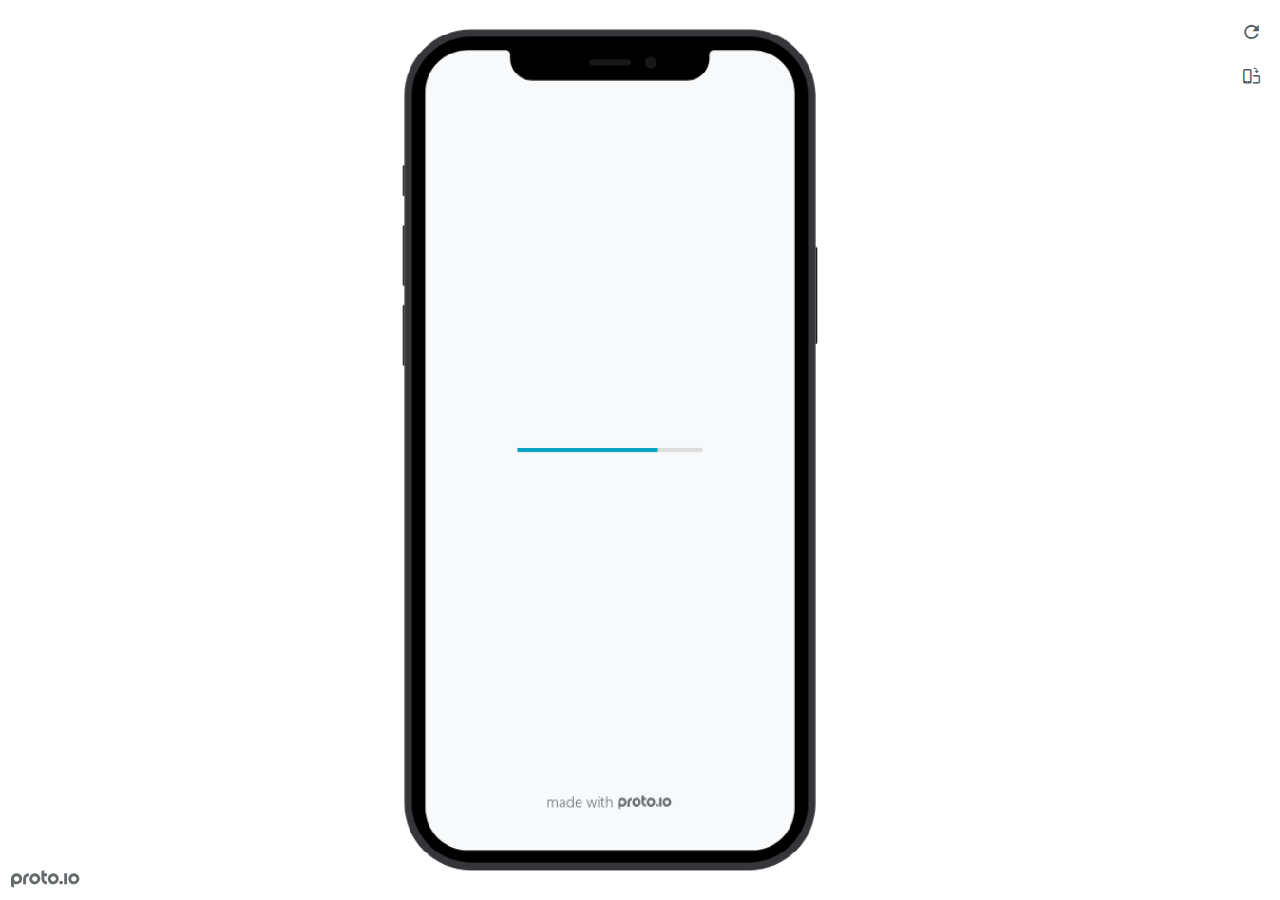
<file: index.html>
<!DOCTYPE HTML>
    <head>
    <meta charset="utf-8">

    <title>Assignment 3 - Proto.io player</title>

    

			<link type="text/css" rel="stylesheet" href="./src/stylesheets/preview-export-min.css">
			<script type="text/javascript" src="./src/scripts/preview-export-min.js"></script>

		

    <script type="text/javascript">
        var prx = window.prx || {};
        prx.orientation = 'portrait';
        prx.orientations = {};
        prx.orientations.portrait = 1;
        prx.orientations.landscape = 1;
        prx.project = {};
        prx.project.id = 'bfaa1f2f-6d79-450e-bb71-74264bf9d5df';
        prx.project.title = 'Assignment 3';
        prx.project.version = 0;
        prx.project.livepreview = 0;
        prx.project.account = "shaunjones";
        prx.activePage = {};
        prx.usercountry = "us";
        
            prx.user = false;
        
        prx.skin = 'apple-phone-iphone12_12pro-1';
        prx.ver = '6.7.3.0';
        //prx.flashactions = 1;
		prx.flashactions = 1; //we are not using the DB value anymore

        prx.nodejsassetsserver = {};
        prx.nodejsassetsserver.host = ".proto.io";
        prx.nodejsassetsserver.subdomainprefix = "https://a2";
        prx.nodejsassetsserver.maxsubdomains = "20";
        prx.account = "shaunjones";
        prx.browserShowScreenshots = 'true';
        prx.url.crossmsg = 'https://shaunjones.proto.io';
        prx.playerUrl = 'https://shaunjones.proto.io/player/';
        prx.spaces = false;
        prx.csrf_token = '95CFDE75670A3D615505DAD86091F2CA9E67C658A24F7233BBABA67D974ED1F4';

        prx.bShowPlayerBetaPrompt = false;

        
    </script>

    

</head>


<body style="background-color:#FFFFFF">

    

    <div class="page-sidebar">
        
        <div class="sidebar-action-buttons">

            
                <span class="header-action-button player-icon-reload embed-icon-reload" id="refresh-preview">
                    <span class="tooltip">Refresh preview</span>
                </span>
                
                    <span  class="header-action-button player-icon-rotate embed-icon-rotate" id="change-orientation">
                        <span class="tooltip">Change orientation</span>
                    </span>
                

        </div>

    </div>

    <div id="maincontent" class="portrait">

        <div id="shortcut-pressed-outer">
            <div id="shortcut-pressed"></div>
        </div>
        

			<div class="frame_generic">
				
				<div class="body_generic skin_apple-phone-iphone12_12pro-1 skin-wrapper skin-os-apple skin-device-phone skin-model-iphone12_12pro skin-size-1 skin-color-black skin-orientation-portrait skin-dimensions-390-844">

					<div class="buttons top"></div>
					<div class="detail-top"></div>
					<div class="web-search"></div>
					<div class="buttons left"></div>

					<div class="body_generic_inner">
						
						<iframe id="pio-playerframe" src="./src/index.html" scrolling="NO" style="width: 390px; height: 844px;" webkitAllowFullScreen mozallowfullscreen allowFullScreen allowvr allow="autoplay"></iframe>
						
                                <script type="text/javascript">
                                    // remove parameter from address bar immediately if no changes
                                    let url = new URL(window.location.href);
                                    url.searchParams.delete('hc');
									url.searchParams.delete('ap');
                                    window.history.replaceState({}, document.title, url.toString());
                                </script>
                            
					</div>

					<div class="buttons right"></div>
					<div class="detail-bottom"></div>
				</div>
				
			</div>
		
    </div>

    

    
            <div id="branding"></div>
        
</body>


<script type="text/javascript">
    
</script>
</html>
</file>
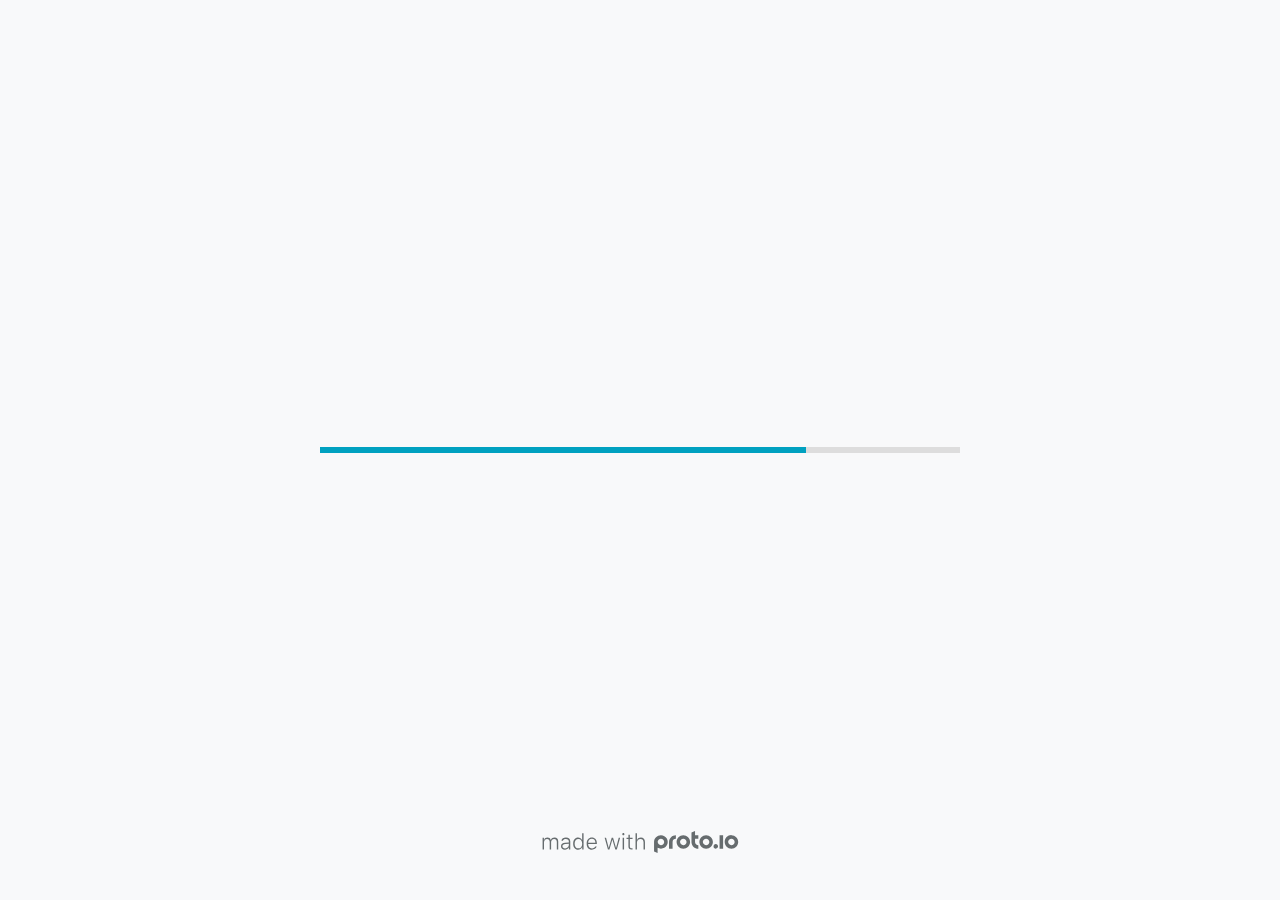
<file: src/index.html>
<!DOCTYPE HTML>
	<head>

		<meta charset="utf-8">

		<title>Assignment 3 - Proto.io</title>

		
			<meta name="HandheldFriendly" content="True">
			<meta name="MobileOptimized" content="390"> 

			
			
			
			<meta name="viewport" content="minimum-scale=1.00, maximum-scale=1.00, initial-scale=1.00, user-scalable=no, shrink-to-fit=no" />

			
				<meta name="apple-mobile-web-app-capable" content="yes" />
				<meta name="apple-mobile-web-app-status-bar-style" content="black-translucent" />
			

			<meta name="format-detection" content="telephone=no">


			

            
            <link rel="icon" sizes="192x192" href="./src/assets/branding/android-icon-hires.png">
            <link rel="icon" sizes="128x128" href="./src/assets/branding/android-icon.png">

            
            <link href="./src/assets/branding/apple-touch-icon-retina180.png" sizes="180x180" rel="apple-touch-icon">

            
            <link href="./src/assets/branding/apple-touch-icon-retina.png" sizes="114x114" rel="apple-touch-icon">

            
            <link href="./src/assets/branding/apple-touch-icon.png" sizes="57x57" rel="apple-touch-icon">

            
            <link href="./src/assets/branding/startup.png" media="(device-width: 320px)" rel="apple-touch-startup-image">

            
            <link href="./src/assets/branding/startup-retina.png" media="(device-width: 320px) and (device-height: 480px) and (-webkit-device-pixel-ratio: 2)" rel="apple-touch-startup-image">

            
            <link href="./src/assets/branding/startup-568.png" media="(device-width: 320px) and (device-height: 568px) and (-webkit-device-pixel-ratio: 2)" rel="apple-touch-startup-image">

            
            <link href="./src/assets/branding/startup-retina-6.png" media="(device-width: 375px) and (device-height: 667px) and (orientation: portrait) and (-webkit-device-pixel-ratio: 2)" rel="apple-touch-startup-image">

            
            <link href="./src/assets/branding/startup-retina-6plus.png" media="(device-width: 414px) and (device-height: 736px) and (orientation: portrait) and (-webkit-device-pixel-ratio: 3)" rel="apple-touch-startup-image">

            
            <link href="./src/assets/branding/startup-retina-6plus-landscape.png" media="(device-width: 414px) and (device-height: 736px) and (orientation: landscape) and (-webkit-device-pixel-ratio: 3)" rel="apple-touch-startup-image">

            
            <link href="./src/assets/branding/startup-ipad.png" media="(device-width: 768px) and (orientation: portrait)" rel="apple-touch-startup-image">

            
            <link href="./src/assets/branding/startup-ipad-landscape.png" media="(device-width: 768px) and (orientation: landscape)" rel="apple-touch-startup-image">

            
            <link href="./src/assets/branding/startup-ipad-retina.png" media="(device-width: 768px) and (orientation: portrait) and (-webkit-device-pixel-ratio: 2)" rel="apple-touch-startup-image">

            
            <link href="./src/assets/branding/startup-ipad-landscape-retina.png" media="(device-width: 768px) and (orientation: landscape) and (-webkit-device-pixel-ratio: 2)" rel="apple-touch-startup-image">

            
            <link href="./src/assets/branding/startup-ipad-pro.png" media="(device-width: 1024px) and (orientation: portrait) and (-webkit-device-pixel-ratio: 2)" rel="apple-touch-startup-image">

            
            <link href="./src/assets/branding/startup-ipad-pro-landscape.png" media="(device-width: 1024px) and (orientation: landscape) and (-webkit-device-pixel-ratio: 2)" rel="apple-touch-startup-image">

			<meta http-equiv="cleartype" content="on"> 


			 
		    <script type="text/javascript" src="./scripts/plugins/jquery/jquery.js"></script>

			
				<link rel="stylesheet" href="./stylesheets/player-export.css" />
				<script type="text/javascript" src="./scripts/player-export.js"></script>
			

			
			<script type="text/javascript" src="./libraries/common/components.js"></script> 
			<link type="text/css" rel="Stylesheet" href="./libraries/common/components.1.00.css" /> 

			
					<script type="text/javascript" src="./libraries/applewatch/components.js"></script> 
					<link type="text/css" rel="Stylesheet" href="./libraries/applewatch/components.1.00.css" /> 
				
					<script type="text/javascript" src="./libraries/metro/components.js"></script> 
					<link type="text/css" rel="Stylesheet" href="./libraries/metro/components.1.00.css" /> 
				
					<script type="text/javascript" src="./libraries/generic2/components.js"></script> 
					<link type="text/css" rel="Stylesheet" href="./libraries/generic2/components.1.00.css" /> 
				
					<script type="text/javascript" src="./libraries/ios7/components.js"></script> 
					<link type="text/css" rel="Stylesheet" href="./libraries/ios7/components.1.00.css" /> 
				
					<script type="text/javascript" src="./libraries/ios9/components.js"></script> 
					<link type="text/css" rel="Stylesheet" href="./libraries/ios9/components.1.00.css" /> 
				
					<script type="text/javascript" src="./libraries/material/components.js"></script> 
					<link type="text/css" rel="Stylesheet" href="./libraries/material/components.1.00.css" /> 
				
				<script type="text/javascript" src="./data/data.js"></script> 
			
					<script type="text/javascript" src="./scripts/plugins/lottie/lottie.min.js"></script> 
					<script type="text/javascript" src="./bodymovin/bodymovinAnimations.js"></script> <script type="text/javascript" src="./webkitmask/maskimages.js"></script> 

		<style>
			body { width: 390px; height: 844px; }
			.landscape, .landscape .prx-page { min-height: 390px; }
			.portrait, .portrait .prx-page { min-height: 844px; }
		</style>

		<script type="text/javascript">

			prx.ver = '6.7.3.0';
			prx.url.account = 'https://shaunjones.proto.io';
			prx.url.staticassets = 'https://gal.proto.io';
			prx.url.devices = 'https://dteyv52hbg2at.cloudfront.net/devices';
			prx.url.static = 'https://dteyv52hbg2at.cloudfront.net';
			prx.url.siteurl = 'proto.io';
			prx.url.crossmsg = 'https://shaunjones.proto.io';

			prx.nodejsassetsserver = {};
			prx.nodejsassetsserver.host = ".proto.io";
			prx.nodejsassetsserver.subdomainprefix = "https://a2";
			prx.nodejsassetsserver.maxsubdomains = "20";

			prx.device_library = 'ios9';
			prx.devices[prx.device] = {
				name: prx.device
				,defaultOrientation: 'portrait'
				,portrait_applies: 1 //new
				,portrait: [390,844]
				,landscape_applies: 1 //new
				,landscape: [844,390]
				,allow_orientation_change: 1 //new
				,statusbar_skin: 'default' // new
				,statusbarheightportrait: 0
				,statusbarheightlandscape: 0
				,navigationbar_skin: 'default' //new
				,navigationbarheightportrait: 0
				,navigationbarheightlandscape: 0
				,normalportrait: [390,844]
				,normallandscape: [844,390]
				,device_s3bucket: '66bd5b4d-9b18-415d-a8ee-066fc410e14c'
				,dpr: '1.00'
				,deviceType: "iphonex"
                ,showiPhoneXNotch: true
                ,hasCustomSkinNotch: false
				,appleWatchRoundedCorners: false
				,scrollType: "default"
				,initialscale: 1.00
				,targetdensitydpi: "device-dpi"
			}
			// save a copy of the device in the player state
			prx.currentPlayerStatus.projectDevice = prx.toolbox.clone(prx.devices[prx.device]);
			prx.currentPlayerStatus.targetDevice = {"ISANDROIDTABLET":0,"ISIPOD":0,"ISCHROME":0,"ISIOS":1,"ISMSIE":0,"ISMOZILLA":0,"isAndroid-Pad":0,"ISOPERA":0,"ISWEBKIT":0,"SOSVERSION":{"CBUILDVER":"","CMAJORVER":"","CMINORVER":"","CTEXT":"","IMINORVER":0,"IMAJORVER":0,"IBUILDVER":0},"ISIPAD":0,"ISMOBILE":1,"ISSAFARI":0,"ISIPHONE":1,"ISWINDOWS":0,"ISWINDOWSTOUCH":0,"ISDEVICE":1,"ISANDROID":0,"ISCUSTOM":0};
			prx.releaseChannel = 'stable';

			prx.projectsettings.id = 'bfaa1f2f-6d79-450e-bb71-74264bf9d5df';
			prx.projectsettings.s3b = 'shaunjones-1234586-d68b8900-012e-4c3f-4a4826648ce91a6b';
			prx.projectsettings.account = 'shaunjones';
			prx.projectsettings.statusbar = '0'; 
			prx.projectsettings.statusbarapplies = '0';
			prx.projectsettings.navigationbar = '0';
			prx.projectsettings.navigationbarapplies = '0';
			prx.projectsettings.initialpageid = -1;
			
			
			prx.projectsettings.flashactions = 1;
			prx.projectsettings.gatrackingcode = '';

			prx.export2html = '1' == true;
			prx.mobPlayer = 0;

			prx.user.country = 'US';

			prx.s3Links = []; 
			var sLinkedAssets = [];
			

			prx.csrf_token = '0421412804FBE909AD9522DFFBA9039CA37E1840AC0F2426AA6B65971529E2C2';

            

            
                            prx.assetsAccessToken = "eyJ0eXAiOiJKV1QiLCJhbGciOiJIUzI1NiJ9.eyJkIjp7InVpZCI6Ii0xIiwicHJvamVjdF9pZCI6ImJmYWExZjJmLTZkNzktNDUwZS1iYjcxLTc0MjY0YmY5ZDVkZiJ9LCJ2IjowLCJleHAiOjE2MzQ2NTE1NDAsImlhdCI6MTYzNDQ3MTU0MH0.ttccHoMJTEn9kqm9fisH9synMfTIFSz8vrEb1Mln7DE";

			prx.iniPlayer.iniPreLoad();

		</script>
	</head>

	

			<body class="player device-cursor-touch mobile-device-true " " id="mbd" >

				
					<div id='iphoneX-notch-player'>
						<span class="iphoneX-notch-corners"></span>
					</div>
				
				<div id="window-wrapper">
					<div id="dragarea"></div>
					<div id="statusbar"></div>
					<div id="underlay" style=""></div>

					<div class="prx-page" data-role="page" id="p-1" data-id="1"></div>
					
								<div class="prx-page" data-role="page" id="p-2" data-id="2"></div>
							
								<div class="prx-page" data-role="page" id="p-3" data-id="3"></div>
							
								<div class="prx-page" data-role="page" id="p-4" data-id="4"></div>
							
								<div class="prx-page" data-role="page" id="p-5" data-id="5"></div>
							
								<div class="prx-page" data-role="page" id="p-7" data-id="7"></div>
							
								<div class="prx-page" data-role="page" id="p-8" data-id="8"></div>
							
								<div class="prx-page" data-role="page" id="p-9" data-id="9"></div>
							
								<div class="prx-page" data-role="page" id="p-11" data-id="11"></div>
							
								<div class="prx-page" data-role="page" id="p-12" data-id="12"></div>
							
								<div class="prx-page" data-role="page" id="p-13" data-id="13"></div>
							
								<div class="prx-page" data-role="page" id="p-14" data-id="14"></div>
							
								<div class="prx-page" data-role="page" id="p-15" data-id="15"></div>
							
								<div class="prx-page" data-role="page" id="p-16" data-id="16"></div>
							
								<div class="prx-page" data-role="page" id="p-17" data-id="17"></div>
							
								<div class="prx-page" data-role="page" id="p-18" data-id="18"></div>
							
								<div class="prx-page" data-role="page" id="p-19" data-id="19"></div>
							
								<div class="prx-page" data-role="page" id="p-20" data-id="20"></div>
							
								<div class="prx-page" data-role="page" id="p-21" data-id="21"></div>
							
								<div class="prx-page" data-role="page" id="p-22" data-id="22"></div>
							
								<div class="prx-page" data-role="page" id="p-23" data-id="23"></div>
							
								<div class="prx-page" data-role="page" id="p-24" data-id="24"></div>
							
					<div id="navigationbar"></div>
					<div id="overlay"></div>
					<div id="trash"></div>
					<div id="quick-audios"></div>
				</div>

				 
			<div id="loader-wrapper">
				
				<div class="progress">
					<div class="progress-bar"></div>
				</div>
				<div id="poweredby"></div>
			</div>
			


			</body>
		

</html>
</file>
<file: src/stylesheets/preview-export-min.css>
@font-face{font-family:'protoio-embed';src:url("../../fonts/protoio-embed.eot?v=6.7.3.0")}@font-face{font-family:'protoio-embed';src:url("[data-uri]") format("truetype");font-weight:normal;font-style:normal}[class^="embed-icon-"],[class*=" embed-icon-"]{font-family:'protoio-embed' !important;speak:none;font-style:normal;font-weight:normal;font-variant:normal;text-transform:none;line-height:1;-webkit-font-smoothing:antialiased;-moz-osx-font-smoothing:grayscale}.embed-icon-bold:before{content:"\f032"}.embed-icon-italic:before{content:"\f033"}.embed-icon-open-new:before{content:"\e902"}.embed-icon-reload:before{content:"\e900"}.embed-icon-rotate:before{content:"\e901"}.embed-icon-close-x:before{content:"\e903"}.btn{display:inline-block;padding:6px 14px;font-size:11px;font-weight:600;border-radius:2px}.btn-sm{padding:5px 10px;font-size:11px;border-radius:2px}.inline-checkbox,.inline-radio{padding-left:20px;display:inline-block;cursor:pointer}.input-control.checkbox .check{width:12px;height:12px}html{height:100%;width:100%;font-family:'Open Sans','Helvetica Neue', HelveticaNeue, Helvetica, Arial, 'Lucida Grande', sans-serif;font-size:11px}a{outline:0 none}body{display:-webkit-box;-webkit-box-orient:vertical;-webkit-box-pack:center;-webkit-box-align:center;display:-webkit-flexbox;display:-ms-flexbox;display:-webkit-flex;display:flex;-webkit-flex-align:center;-ms-flex-align:center;-webkit-align-items:center;align-items:center;-ms-justify-content:center;-webkit-justify-content:center;justify-content:center;-webkit-flex-direction:column;-ms-flex-direction:column;flex-direction:column;min-width:100%;min-height:100%;-moz-box-sizing:border-box;-webkit-box-sizing:border-box;-o-box-sizing:border-box;box-sizing:border-box}body:not(.no-transitions){-moz-transition:background-color 0.3s ease-in 0s;-webkit-transition:background-color 0.3s ease-in 0s;-o-transition:background-color 0.3s ease-in 0s;transition:background-color 0.3s ease-in 0s}body,ul,li{padding:0;margin:0;border:0}.hidden{display:none !important;visibility:hidden !important}.text-danger{color:#E34F5F}.text-success{color:#61c297}#maincontent{min-width:100%;min-height:100%;clear:both;padding:20px 60px 20px 20px;-moz-box-sizing:border-box;-webkit-box-sizing:border-box;-o-box-sizing:border-box;box-sizing:border-box;position:relative;border:0 solid transparent;display:-webkit-box;-webkit-box-orient:horizontal;-webkit-box-pack:center;-webkit-box-align:center;display:-webkit-flexbox;display:-ms-flexbox;display:-webkit-flex;display:flex;-webkit-flex-align:center;-ms-flex-align:center;-webkit-align-items:center;align-items:center;-ms-justify-content:center;-webkit-justify-content:center;-webkit-box-flex:1;-webkit-flex-grow:1;-ms-flex-grow:1;flex-grow:1;-webkit-transition:border-right 0.3s cubic-bezier(0.33, 1.02, 0.18, 1.4);-moz-transition:border-right 0.3s cubic-bezier(0.33, 1.02, 0.18, 1.4);-o-transition:border-right 0.3s cubic-bezier(0.33, 1.02, 0.18, 1.4);transition:border-right 0.3s cubic-bezier(0.33, 1.02, 0.18, 1.4)}.page-sidebar+#maincontent{border-right:250px solid transparent}.page-sidebar.hide+#maincontent{border-right:0px solid transparent}.frame_generic{margin:auto !important;display:inline-block;margin:0 auto;-ms-transform-origin:center center;-webkit-transform-origin:center center;-o-transform-origin:center center;transform-origin:center center;position:relative}.body_generic.skin-wrapper{position:absolute;-ms-transform-origin:0 0;-webkit-transform-origin:0 0;-o-transform-origin:0 0;transform-origin:0 0}.skin_custom .body_generic,.skin_shared .body_generic{text-align:center}.body_generic iframe{background:#ccc;border:2px solid #000000;-webkit-border-radius:3px;-moz-border-radius:3px;border-radius:3px}.top-header-alert{background-color:#FBFAE8;border:1px solid #F1F1DE;border-width:1px 0 1px 0;padding:15px 0;box-sizing:border-box;font-family:-apple-system,BlinkMacSystemFont,"Helvetica Neue","Open Sans",open-sans,sans-serif;font-weight:400;font-size:12px;line-height:14px;color:#363C3E;color:#545E65;padding:10px 34px 10px 10px;border-top-width:0px;position:relative;font-size:11px;line-height:13px;text-align:center;position:fixed;top:0;left:0;right:0;z-index:2}.top-header-alert.extend-width{margin:0 -25px;padding:15px 25px}.top-header-alert.extend-width.last{margin-bottom:-18px;margin-top:20px}.top-header-alert.add-space-below{margin-bottom:17px}.top-header-alert.toolbox-info{padding:0 25px 5px 25px;background-color:transparent;margin:0 12px;border:0px solid rgba(180,188,191,0.5)}.top-header-alert .caution-icon{background:url(/images/editor/templates-modals/warning-icon.png) no-repeat center center;width:22px;height:22px;background-image:url("/images/editor/inextgen-sprite.png?v=6.7.3.0");background-position:-425px 0px;display:block;margin-right:9px;-ms-flex-shrink:0;-webkit-flex-shrink:0;flex-shrink:0;float:left}@media all and (-webkit-min-device-pixel-ratio: 1.5), all and (-o-min-device-pixel-ratio: 3 / 2), all and (min--moz-device-pixel-ratio: 1.5), all and (min-device-pixel-ratio: 1.5){.top-header-alert .caution-icon{background-image:url("/images/editor/inextgen-sprite@2x.png?v=6.7.3.0");background-size:auto 1000px}}.top-header-alert .caution-text{height:22px;font-weight:700;display:-webkit-box;display:-moz-box;display:-ms-flexbox;display:-webkit-flex;display:flex;-ms-align-items:center;-webkit-align-items:center;align-items:center;-ms-box-align:center;-webkit-box-align:center;box-align:center;-ms-flex-align:center;-webkit-flex-align:center;flex-align:center;margin-bottom:6px}.top-header-alert .caution-text:before,.top-header-alert .caution-text:after{content:'';display:table}.top-header-alert .caution-text:after{clear:both}.top-header-alert .close-btn{position:absolute;right:10px;top:10px;width:14px;height:14px;background-image:url("/images/editor/inextgen-sprite.png?v=6.7.3.0");background-position:-1450px -400px;display:block;cursor:pointer}.top-header-alert .close-btn:hover,.top-header-alert .close-btn:focus{background-position:-1450px -425px}.top-header-alert .close-btn.active,.top-header-alert .close-btn.selected{background-position:-1450px -450px}.top-header-alert .close-btn.disabled{background-position:-1450px -475px;cursor:default;pointer-events:none}@media all and (-webkit-min-device-pixel-ratio: 1.5), all and (-o-min-device-pixel-ratio: 3 / 2), all and (min--moz-device-pixel-ratio: 1.5), all and (min-device-pixel-ratio: 1.5){.top-header-alert .close-btn{background-image:url("/images/editor/inextgen-sprite@2x.png?v=6.7.3.0");background-size:auto 1000px}}.top-header-alert .link{color:#00a1c0;cursor:pointer}.top-header-alert .link:hover{color:#00758C}.top-header-alert.link{cursor:pointer}.top-header-alert.error{background-color:#FEF5F6}.top-header-alert.info{background-color:#E5F5F8}.top-header-alert a,.top-header-alert a:active,.top-header-alert a:visited{color:#00A1C0}.top-header-alert ~ .page-sidebar{top:34px}.top-header-alert ~ #maincontent{border-top:34px solid transparent}#eventCaller{display:none}#branding{position:fixed;bottom:10px;left:10px;right:auto;width:107px;height:42px;background:no-repeat bottom left;background-size:contain;-webkit-transition:right 0.3s cubic-bezier(0.33, 1.02, 0.18, 1.4),width 0.2s cubic-bezier(0.33, 1.02, 0.18, 1.4) 1s,height 0.2s cubic-bezier(0.33, 1.02, 0.18, 1.4) 1s;-moz-transition:right 0.3s cubic-bezier(0.33, 1.02, 0.18, 1.4),width 0.2s cubic-bezier(0.33, 1.02, 0.18, 1.4) 1s,height 0.2s cubic-bezier(0.33, 1.02, 0.18, 1.4) 1s;-o-transition:right 0.3s cubic-bezier(0.33, 1.02, 0.18, 1.4),width 0.2s cubic-bezier(0.33, 1.02, 0.18, 1.4) 1s,height 0.2s cubic-bezier(0.33, 1.02, 0.18, 1.4) 1s;transition:right 0.3s cubic-bezier(0.33, 1.02, 0.18, 1.4),width 0.2s cubic-bezier(0.33, 1.02, 0.18, 1.4) 1s,height 0.2s cubic-bezier(0.33, 1.02, 0.18, 1.4) 1s}#branding[style=""],#branding:not([style]){width:70px;height:20px;background-image:url("/images/player/player-logo.svg?v=6.7.3.0");background-size:160px auto;background-position:-90px 0}@media all and (-webkit-min-device-pixel-ratio: 1.5), all and (-o-min-device-pixel-ratio: 3 / 2), all and (min--moz-device-pixel-ratio: 1.5), all and (min-device-pixel-ratio: 1.5){#branding[style=""],#branding:not([style]){background-image:url("/images/player/player-logo@2x.svg?v=6.7.3.0")}}#branding[style=""].dark-bg,#branding:not([style]).dark-bg{background-position:-90px -21px}body.annotationmode #branding[style=""],body.annotationmode #branding:not([style]){background-position:-90px -21px}.sidebar-action-buttons{position:absolute;right:260px;top:15px;height:100%;-webkit-user-select:none;-moz-user-select:none;-ms-user-select:none}.sidebar-action-buttons a{text-decoration:none}.header-action-button{display:inline-block;border-radius:4px;margin:15px 0 0;cursor:pointer;position:relative;text-align:center;color:#545E65;font-size:3em;line-height:normal}.header-action-button.dark-bg{color:#ffffff}.header-action-button:hover,#color-choice .selected{color:#4d5254}.header-action-button.active,body.annotationmode .header-action-button.active{color:#00a1c0}#change-orientation .tooltip{width:100px}#refresh-preview{margin-top:12px}#open-prto-link+#refresh-preview{margin-top:14px}#refresh-preview .tooltip{width:85px}.skin-wrapper{display:inline-block;position:relative}.skin-wrapper #pio-playerframe{display:block;background:#FFFFFF;background-repeat:no-repeat;background-size:contain;background-position:50% 50%}.skin-wrapper div::after,.skin-wrapper div::before{content:"";display:block;position:relative}.skin-wrapper .detail-top,.skin-wrapper .detail-bottom{position:absolute;margin:0 auto}.skin-wrapper .buttons{position:absolute;z-index:-1}.skin-wrapper .web-search{display:none}.skin-wrapper .body_generic_inner{overflow:hidden}.skin-wrapper.skin_none #pio-playerframe,.skin-wrapper.skin-color-none #pio-playerframe,.skin-wrapper.skin_custom #pio-playerframe,.skin-wrapper.skin_theme #pio-playerframe{border-width:0 !important;border-radius:0 !important}.skin-wrapper.skin_none,.skin-wrapper.skin-color-none,.skin-wrapper.skin_custom,.skin-wrapper.skin_theme{box-shadow:none !important}.skin-wrapper.skin_theme .body_generic_inner{background-size:100%;background-position:center center;background-repeat:no-repeat}.skin-wrapper.skin-color-white.skin_custom,.skin-wrapper.skin-color-white.skin_shared{box-shadow:none}.skin-wrapper.skin_custom #pio-playerframe{background:transparent}.skin-wrapper.skin_custom .detail-top{pointer-events:none}.skin-wrapper.skin-os-apple.skin-device-tablet{box-shadow:none}.skin-wrapper.skin-os-android.skin-device-wear.skin-color-white #pio-playerframe{border-color:#aaa !important}.skin-wrapper.skin-os-web #pio-playerframe{border:none !important}.skin-wrapper.zoomed  #pio-playerframe{border-radius:0 !important}.skin-os-apple{background-color:#444}.skin-os-apple .detail-bottom{border-radius:50%;left:50%}.skin-os-apple .buttons,.skin-os-apple .buttons::before,.skin-os-apple .buttons::after{background-color:#333}.skin-os-apple.skin-orientation-landscape .detail-bottom{top:50%;bottom:auto}.skin-os-apple.skin-color-white:not(.skin-device-watch){background-color:#fafafa !important}.skin-os-apple.skin-color-white:not(.skin-device-watch) .detail-top,.skin-os-apple.skin-color-white:not(.skin-device-watch).skin-device-phone .detail-top::before,.skin-os-apple.skin-color-white:not(.skin-device-watch).skin-device-phone .detail-top::after,.skin-os-apple.skin-color-white:not(.skin-device-watch) .detail-bottom{border-color:#aaa !important}.skin-os-apple.skin-color-white:not(.skin-device-watch) .buttons,.skin-os-apple.skin-color-white:not(.skin-device-watch) .buttons::before,.skin-os-apple.skin-color-white:not(.skin-device-watch) .buttons::after{background-color:#aaa !important}.skin-os-apple.skin-device-watch .buttons,.skin-os-apple.skin-device-watch .detail-top,.skin-os-apple.skin-device-watch .detail-bottom{display:none}.skin-os-apple.skin-device-watch #pio-playerframe{margin:74px 95px !important}.skin-os-apple.skin-device-watch.skin-model-38mm{background:url("/images/player/skins/apple_watch_skin_38mm.png") no-repeat center center}.skin-os-apple.skin-device-watch.skin-model-42mm{background:url("/images/player/skins/apple_watch_skin_42mm.png") no-repeat center center}.skin-os-apple.skin-device-watch.skin-model-40mm{background:url("/images/player/skins/apple_watch_skin_40mm.png") no-repeat center center}.skin-os-apple.skin-device-watch.skin-model-40mm #pio-playerframe{-webkit-clip-path:inset(6px 6px 6px 6px round 63px);clip-path:inset(6px 6px 6px 6px round 63px)}.skin-os-apple.skin-device-watch.skin-model-44mm{background:url("/images/player/skins/apple_watch_skin_44mm.png") no-repeat center center}.skin-os-apple.skin-device-watch.skin-model-44mm #pio-playerframe{-webkit-clip-path:inset(6px 6px 6px 6px round 63px);clip-path:inset(6px 6px 6px 6px round 63px)}.skin-os-apple.skin-device-phone .detail-top{border-radius:50%;left:50%}.skin-os-apple.skin-device-phone .detail-top::before{border-radius:50%;float:left;display:none}.skin-os-apple.skin-device-phone .buttons.top{width:16%;right:17%}.skin-os-apple.skin-device-phone .buttons.left{height:4%;top:14%}.skin-os-apple.skin-device-phone .buttons.left:before{top:236%}.skin-os-apple.skin-device-phone .buttons.left:after{top:446%}.skin-os-apple.skin-device-phone .buttons.left:before,.skin-os-apple.skin-device-phone .buttons.left:after{height:78%}.skin-os-apple.skin-device-phone .buttons.left,.skin-os-apple.skin-device-phone .buttons.left:before,.skin-os-apple.skin-device-phone .buttons.left:after{position:absolute}.skin-os-apple.skin-device-phone.skin-orientation-landscape .detail-top{top:50% !important;left:auto}.skin-os-apple.skin-device-phone.skin-orientation-landscape .buttons.top{height:16% !important;top:auto !important}.skin-os-apple.skin-device-phone.skin-orientation-landscape .buttons.left{width:4% !important;right:14%;left:auto !important}.skin-os-apple.skin-device-phone.skin-orientation-landscape .buttons.left::before{right:236%;top:auto}.skin-os-apple.skin-device-phone.skin-orientation-landscape .buttons.left::after{right:446%;top:auto}.skin-os-apple.skin-device-phone.skin-orientation-landscape .buttons.left::before,.skin-os-apple.skin-device-phone.skin-orientation-landscape .buttons.left::after{width:78% !important}.skin-os-apple.skin-device-phone.skin-model-iphone3 .detail-top::before,.skin-os-apple.skin-device-phone.skin-model-iphone3 .detail-top::after{content:none}.skin-os-apple.skin-device-phone.skin-model-iphone3 .buttons.left{height:5%;top:9%}.skin-os-apple.skin-device-phone.skin-model-iphone3 .buttons.left::before{top:162%;height:133%}.skin-os-apple.skin-device-phone.skin-model-iphone3 .buttons.left::after{top:392%;height:133%}.skin-os-apple.skin-device-phone.skin-model-iphone3.skin-orientation-landscape .detail-top::before,.skin-os-apple.skin-device-phone.skin-model-iphone3.skin-orientation-landscape .detail-top::after{content:none}.skin-os-apple.skin-device-phone.skin-model-iphone3.skin-orientation-landscape .buttons.top{top:auto}.skin-os-apple.skin-device-phone.skin-model-iphone3.skin-orientation-landscape .buttons.left{width:5% !important;right:9%}.skin-os-apple.skin-device-phone.skin-model-iphone3.skin-orientation-landscape .buttons.left::before{right:162%}.skin-os-apple.skin-device-phone.skin-model-iphone3.skin-orientation-landscape .buttons.left::after{right:392%}.skin-os-apple.skin-device-phone.skin-model-iphone3.skin-orientation-landscape .buttons.left::before,.skin-os-apple.skin-device-phone.skin-model-iphone3.skin-orientation-landscape .buttons.left::after{top:auto;width:133% !important}.skin-os-apple.skin-device-phone.skin-model-iphone4 .detail-top::before{content:none}.skin-os-apple.skin-device-phone.skin-model-iphone4 .detail-top::after{border-radius:50% !important}.skin-os-apple.skin-device-phone.skin-model-iphone4 .buttons.left{top:9%}.skin-os-apple.skin-device-phone.skin-model-iphone4 .buttons.left::before{top:273%}.skin-os-apple.skin-device-phone.skin-model-iphone4 .buttons.left::after{top:493%}.skin-os-apple.skin-device-phone.skin-model-iphone4.skin-orientation-landscape .detail-top::before{content:none}.skin-os-apple.skin-device-phone.skin-model-iphone4.skin-orientation-landscape .detail-top::after{top:auto}.skin-os-apple.skin-device-phone.skin-model-iphone4.skin-orientation-landscape .detail-bottom{margin-left:0}.skin-os-apple.skin-device-phone.skin-model-iphone4.skin-orientation-landscape .buttons.left{right:9%}.skin-os-apple.skin-device-phone.skin-model-iphone4.skin-orientation-landscape .buttons.left::before{right:273%;top:auto}.skin-os-apple.skin-device-phone.skin-model-iphone4.skin-orientation-landscape .buttons.left::after{right:493%;top:auto}.skin-os-apple.skin-device-phone.skin-model-iphone6 .buttons.top,.skin-os-apple.skin-device-phone.skin-size-1.skin-model-iphone6plus .buttons.top,.skin-os-apple.skin-device-phone.skin-size-2.skin-model-iphone6plus .buttons.top,.skin-os-apple.skin-device-phone.skin-size-3.skin-model-iphone6plus .buttons.top,.skin-os-apple.skin-device-phone.skin-size-4.skin-model-iphone6plus .buttons.top{display:none}.skin-os-apple.skin-device-phone.skin-model-iphone6 .detail-top::before,.skin-os-apple.skin-device-phone.skin-size-1.skin-model-iphone6plus .detail-top::before,.skin-os-apple.skin-device-phone.skin-size-2.skin-model-iphone6plus .detail-top::before,.skin-os-apple.skin-device-phone.skin-size-3.skin-model-iphone6plus .detail-top::before,.skin-os-apple.skin-device-phone.skin-size-4.skin-model-iphone6plus .detail-top::before{display:block}.skin-os-apple.skin-device-phone.skin-model-iphone6 .buttons.left::before,.skin-os-apple.skin-device-phone.skin-size-1.skin-model-iphone6plus .buttons.left::before,.skin-os-apple.skin-device-phone.skin-size-2.skin-model-iphone6plus .buttons.left::before,.skin-os-apple.skin-device-phone.skin-size-3.skin-model-iphone6plus .buttons.left::before,.skin-os-apple.skin-device-phone.skin-size-4.skin-model-iphone6plus .buttons.left::before{top:202%}.skin-os-apple.skin-device-phone.skin-model-iphone6 .buttons.left::after,.skin-os-apple.skin-device-phone.skin-size-1.skin-model-iphone6plus .buttons.left::after,.skin-os-apple.skin-device-phone.skin-size-2.skin-model-iphone6plus .buttons.left::after,.skin-os-apple.skin-device-phone.skin-size-3.skin-model-iphone6plus .buttons.left::after,.skin-os-apple.skin-device-phone.skin-size-4.skin-model-iphone6plus .buttons.left::after{top:407%}.skin-os-apple.skin-device-phone.skin-model-iphone6 .buttons.left::before,.skin-os-apple.skin-device-phone.skin-size-1.skin-model-iphone6plus .buttons.left::before,.skin-os-apple.skin-device-phone.skin-size-2.skin-model-iphone6plus .buttons.left::before,.skin-os-apple.skin-device-phone.skin-size-3.skin-model-iphone6plus .buttons.left::before,.skin-os-apple.skin-device-phone.skin-size-4.skin-model-iphone6plus .buttons.left::before,.skin-os-apple.skin-device-phone.skin-model-iphone6 .buttons.left::after,.skin-os-apple.skin-device-phone.skin-size-1.skin-model-iphone6plus .buttons.left::after,.skin-os-apple.skin-device-phone.skin-size-2.skin-model-iphone6plus .buttons.left::after,.skin-os-apple.skin-device-phone.skin-size-3.skin-model-iphone6plus .buttons.left::after,.skin-os-apple.skin-device-phone.skin-size-4.skin-model-iphone6plus .buttons.left::after{height:170%}.skin-os-apple.skin-device-phone.skin-model-iphone6.skin-orientation-landscape .detail-top::before,.skin-os-apple.skin-device-phone.skin-orientation-landscape.skin-size-1.skin-model-iphone6plus .detail-top::before,.skin-os-apple.skin-device-phone.skin-orientation-landscape.skin-size-2.skin-model-iphone6plus .detail-top::before,.skin-os-apple.skin-device-phone.skin-orientation-landscape.skin-size-3.skin-model-iphone6plus .detail-top::before,.skin-os-apple.skin-device-phone.skin-orientation-landscape.skin-size-4.skin-model-iphone6plus .detail-top::before{top:auto}.skin-os-apple.skin-device-phone.skin-model-iphone6.skin-orientation-landscape .detail-top::after,.skin-os-apple.skin-device-phone.skin-orientation-landscape.skin-size-1.skin-model-iphone6plus .detail-top::after,.skin-os-apple.skin-device-phone.skin-orientation-landscape.skin-size-2.skin-model-iphone6plus .detail-top::after,.skin-os-apple.skin-device-phone.skin-orientation-landscape.skin-size-3.skin-model-iphone6plus .detail-top::after,.skin-os-apple.skin-device-phone.skin-orientation-landscape.skin-size-4.skin-model-iphone6plus .detail-top::after{top:auto !important}.skin-os-apple.skin-device-phone.skin-model-iphone6.skin-orientation-landscape .detail-bottom,.skin-os-apple.skin-device-phone.skin-orientation-landscape.skin-size-1.skin-model-iphone6plus .detail-bottom,.skin-os-apple.skin-device-phone.skin-orientation-landscape.skin-size-2.skin-model-iphone6plus .detail-bottom,.skin-os-apple.skin-device-phone.skin-orientation-landscape.skin-size-3.skin-model-iphone6plus .detail-bottom,.skin-os-apple.skin-device-phone.skin-orientation-landscape.skin-size-4.skin-model-iphone6plus .detail-bottom{margin-left:0 !important}.skin-os-apple.skin-device-phone.skin-model-iphone6.skin-orientation-landscape .buttons.left::before,.skin-os-apple.skin-device-phone.skin-orientation-landscape.skin-size-1.skin-model-iphone6plus .buttons.left::before,.skin-os-apple.skin-device-phone.skin-orientation-landscape.skin-size-2.skin-model-iphone6plus .buttons.left::before,.skin-os-apple.skin-device-phone.skin-orientation-landscape.skin-size-3.skin-model-iphone6plus .buttons.left::before,.skin-os-apple.skin-device-phone.skin-orientation-landscape.skin-size-4.skin-model-iphone6plus .buttons.left::before{right:227%;top:auto !important}.skin-os-apple.skin-device-phone.skin-model-iphone6.skin-orientation-landscape .buttons.left::after,.skin-os-apple.skin-device-phone.skin-orientation-landscape.skin-size-1.skin-model-iphone6plus .buttons.left::after,.skin-os-apple.skin-device-phone.skin-orientation-landscape.skin-size-2.skin-model-iphone6plus .buttons.left::after,.skin-os-apple.skin-device-phone.skin-orientation-landscape.skin-size-3.skin-model-iphone6plus .buttons.left::after,.skin-os-apple.skin-device-phone.skin-orientation-landscape.skin-size-4.skin-model-iphone6plus .buttons.left::after{right:459%;top:auto !important}.skin-os-apple.skin-device-phone.skin-model-iphone6.skin-orientation-landscape .buttons.left::before,.skin-os-apple.skin-device-phone.skin-orientation-landscape.skin-size-1.skin-model-iphone6plus .buttons.left::before,.skin-os-apple.skin-device-phone.skin-orientation-landscape.skin-size-2.skin-model-iphone6plus .buttons.left::before,.skin-os-apple.skin-device-phone.skin-orientation-landscape.skin-size-3.skin-model-iphone6plus .buttons.left::before,.skin-os-apple.skin-device-phone.skin-orientation-landscape.skin-size-4.skin-model-iphone6plus .buttons.left::before,.skin-os-apple.skin-device-phone.skin-model-iphone6.skin-orientation-landscape .buttons.left::after,.skin-os-apple.skin-device-phone.skin-orientation-landscape.skin-size-1.skin-model-iphone6plus .buttons.left::after,.skin-os-apple.skin-device-phone.skin-orientation-landscape.skin-size-2.skin-model-iphone6plus .buttons.left::after,.skin-os-apple.skin-device-phone.skin-orientation-landscape.skin-size-3.skin-model-iphone6plus .buttons.left::after,.skin-os-apple.skin-device-phone.skin-orientation-landscape.skin-size-4.skin-model-iphone6plus .buttons.left::after{width:180% !important}.skin-os-apple.skin-device-phone.skin-model-iphone6.skin-orientation-landscape .buttons.right,.skin-os-apple.skin-device-phone.skin-orientation-landscape.skin-size-1.skin-model-iphone6plus .buttons.right,.skin-os-apple.skin-device-phone.skin-orientation-landscape.skin-size-2.skin-model-iphone6plus .buttons.right,.skin-os-apple.skin-device-phone.skin-orientation-landscape.skin-size-3.skin-model-iphone6plus .buttons.right,.skin-os-apple.skin-device-phone.skin-orientation-landscape.skin-size-4.skin-model-iphone6plus .buttons.right{top:auto !important}.skin-os-apple.skin-device-phone.skin-model-iphone6plus .buttons.left::before{top:215% !important}.skin-os-apple.skin-device-phone.skin-model-iphone6plus .buttons.left::after{top:444% !important}.skin-os-apple.skin-device-phone.skin-model-iphone6plus .buttons.left::before,.skin-os-apple.skin-device-phone.skin-model-iphone6plus .buttons.left::after{height:184% !important}.skin-os-apple.skin-device-phone.skin-model-iphone6plus.skin-orientation-landscape .detail-top::before{top:auto !important}.skin-os-apple.skin-device-phone.skin-model-iphone8 .buttons.top,.skin-os-apple.skin-device-phone.skin-model-iphone8plus .buttons.top{display:none}.skin-os-apple.skin-device-phone.skin-model-iphone8 .buttons.left,.skin-os-apple.skin-device-phone.skin-model-iphone8plus .buttons.left{top:12.8%}.skin-os-apple.skin-device-phone.skin-model-iphone8 .buttons.left:before,.skin-os-apple.skin-device-phone.skin-model-iphone8plus .buttons.left:before,.skin-os-apple.skin-device-phone.skin-model-iphone8 .buttons.left:after,.skin-os-apple.skin-device-phone.skin-model-iphone8plus .buttons.left:after{height:182%}.skin-os-apple.skin-device-phone.skin-model-iphone8 .buttons.left:before,.skin-os-apple.skin-device-phone.skin-model-iphone8plus .buttons.left:before{top:219%}.skin-os-apple.skin-device-phone.skin-model-iphone8 .buttons.left:after,.skin-os-apple.skin-device-phone.skin-model-iphone8plus .buttons.left:after{top:446%}.skin-os-apple.skin-device-phone.skin-model-iphone8 .buttons.right,.skin-os-apple.skin-device-phone.skin-model-iphone8plus .buttons.right{height:7.7%;top:21.3%}.skin-os-apple.skin-device-phone.skin-model-iphone8 .buttons.right:before,.skin-os-apple.skin-device-phone.skin-model-iphone8plus .buttons.right:before,.skin-os-apple.skin-device-phone.skin-model-iphone8 .buttons.right:after,.skin-os-apple.skin-device-phone.skin-model-iphone8plus .buttons.right:after{display:none}.skin-os-apple.skin-device-phone.skin-model-iphone8.skin-orientation-landscape .buttons.left,.skin-os-apple.skin-device-phone.skin-orientation-landscape.skin-model-iphone8plus .buttons.left{right:12.9%}.skin-os-apple.skin-device-phone.skin-model-iphone8.skin-orientation-landscape .buttons.left:before,.skin-os-apple.skin-device-phone.skin-orientation-landscape.skin-model-iphone8plus .buttons.left:before,.skin-os-apple.skin-device-phone.skin-model-iphone8.skin-orientation-landscape .buttons.left:after,.skin-os-apple.skin-device-phone.skin-orientation-landscape.skin-model-iphone8plus .buttons.left:after{width:182% !important;top:auto}.skin-os-apple.skin-device-phone.skin-model-iphone8.skin-orientation-landscape .buttons.left:before,.skin-os-apple.skin-device-phone.skin-orientation-landscape.skin-model-iphone8plus .buttons.left:before{right:214%}.skin-os-apple.skin-device-phone.skin-model-iphone8.skin-orientation-landscape .buttons.left:after,.skin-os-apple.skin-device-phone.skin-orientation-landscape.skin-model-iphone8plus .buttons.left:after{right:446%}.skin-os-apple.skin-device-phone.skin-model-iphone8.skin-orientation-landscape .buttons.right,.skin-os-apple.skin-device-phone.skin-orientation-landscape.skin-model-iphone8plus .buttons.right{width:7.5% !important;top:auto;right:21.4% !important}.skin-os-apple.skin-device-phone.skin-model-iphone8plus .buttons.left{height:3.5%;top:11.9%}.skin-os-apple.skin-device-phone.skin-model-iphone8plus .buttons.left:before,.skin-os-apple.skin-device-phone.skin-model-iphone8plus .buttons.left:after{height:187%}.skin-os-apple.skin-device-phone.skin-model-iphone8plus .buttons.left:before{top:209%}.skin-os-apple.skin-device-phone.skin-model-iphone8plus .buttons.left:after{top:440%}.skin-os-apple.skin-device-phone.skin-model-iphone8plus .buttons.right{height:6.5%;top:19.3%}.skin-os-apple.skin-device-phone.skin-model-iphone8plus.skin-orientation-landscape .buttons.left{right:11.5%}.skin-os-apple.skin-device-phone.skin-model-iphone8plus.skin-orientation-landscape .buttons.left:before,.skin-os-apple.skin-device-phone.skin-model-iphone8plus.skin-orientation-landscape .buttons.left:after{width:164% !important}.skin-os-apple.skin-device-phone.skin-model-iphone8plus.skin-orientation-landscape .buttons.left:before{right:190%}.skin-os-apple.skin-device-phone.skin-model-iphone8plus.skin-orientation-landscape .buttons.left:after{right:390%}.skin-os-apple.skin-device-phone.skin-model-iphone8plus.skin-orientation-landscape .buttons.right{width:6.5% !important;right:19.1% !important}.skin-os-apple.skin-device-phone.skin-model-iphoneX{background:none}.skin-os-apple.skin-device-phone.skin-model-iphoneX .detail-top{position:absolute;top:50% !important;left:50% !important;pointer-events:none;border-radius:0px;border:none !important;z-index:99;transform:translateX(-50%) translateY(-50%) !important}.skin-os-apple.skin-device-phone.skin-model-iphoneX .detail-top:before,.skin-os-apple.skin-device-phone.skin-model-iphoneX .detail-top:after{content:'';display:none}.skin-os-apple.skin-device-phone.skin-model-iphoneX #pio-playerframe{background:black}.skin-os-apple.skin-device-phone.skin-model-iphoneX.skin-dimensions-896-414 .detail-top,.skin-os-apple.skin-device-phone.skin-model-iphoneX.skin-dimensions-1792-828 .detail-top,.skin-os-apple.skin-device-phone.skin-model-iphoneX.skin-dimensions-2688-1242 .detail-top,.skin-os-apple.skin-device-phone.skin-model-iphoneX.skin-dimensions-414-896 .detail-top,.skin-os-apple.skin-device-phone.skin-model-iphoneX.skin-dimensions-828-1792 .detail-top,.skin-os-apple.skin-device-phone.skin-model-iphoneX.skin-dimensions-1242-2688 .detail-top{background:url("/images/player/skins/iPhoneXR-XSmax.svg") no-repeat center center}.skin-os-apple.skin-device-phone.skin-model-iphoneX.skin-dimensions-896-414 .detail-top,.skin-os-apple.skin-device-phone.skin-model-iphoneX.skin-dimensions-414-896 .detail-top{background-size:470px 946px !important;width:470px !important;height:946px !important}.skin-os-apple.skin-device-phone.skin-model-iphoneX.skin-dimensions-828-1792 .detail-top,.skin-os-apple.skin-device-phone.skin-model-iphoneX.skin-dimensions-1792-828 .detail-top{background-size:940px 1892px !important;width:940px !important;height:1892px !important}.skin-os-apple.skin-device-phone.skin-model-iphoneX.skin-dimensions-1242-2688 .detail-top,.skin-os-apple.skin-device-phone.skin-model-iphoneX.skin-dimensions-2688-1242 .detail-top{background-size:1410px 2838px !important;width:1410px !important;height:2838px !important}.skin-os-apple.skin-device-phone.skin-model-iphoneX.skin-dimensions-812-375 .detail-top,.skin-os-apple.skin-device-phone.skin-model-iphoneX.skin-dimensions-1624-750 .detail-top,.skin-os-apple.skin-device-phone.skin-model-iphoneX.skin-dimensions-2436-1125 .detail-top,.skin-os-apple.skin-device-phone.skin-model-iphoneX.skin-dimensions-375-812 .detail-top,.skin-os-apple.skin-device-phone.skin-model-iphoneX.skin-dimensions-750-1624 .detail-top,.skin-os-apple.skin-device-phone.skin-model-iphoneX.skin-dimensions-1125-2436 .detail-top{background:url("/images/player/skins/iPhoneX-XS.svg") no-repeat center center}.skin-os-apple.skin-device-phone.skin-model-iphoneX.skin-dimensions-812-375 .detail-top,.skin-os-apple.skin-device-phone.skin-model-iphoneX.skin-dimensions-375-812 .detail-top{background-size:431px 862px !important;width:431px !important;height:862px !important}.skin-os-apple.skin-device-phone.skin-model-iphoneX.skin-dimensions-1624-750 .detail-top,.skin-os-apple.skin-device-phone.skin-model-iphoneX.skin-dimensions-750-1624 .detail-top{background-size:862px 1724px !important;width:862px !important;height:1724px !important}.skin-os-apple.skin-device-phone.skin-model-iphoneX.skin-dimensions-2436-1125 .detail-top,.skin-os-apple.skin-device-phone.skin-model-iphoneX.skin-dimensions-1125-2436 .detail-top{background-size:1293px 2586px !important;width:1293px !important;height:2586px !important}.skin-os-apple.skin-device-phone.skin-model-iphoneX .detail-bottom{display:none}.skin-os-apple.skin-device-phone.skin-model-iphoneX .buttons.top{display:none}.skin-os-apple.skin-device-phone.skin-model-iphoneX .buttons.left{display:none}.skin-os-apple.skin-device-phone.skin-model-iphoneX .buttons.right{display:none}.skin-os-apple.skin-device-phone.skin-model-iphoneX.skin-orientation-landscape .detail-top{right:auto !important;transform-origin:top left;transform:rotate(270deg) translateX(-50%) translateY(-50%) !important}.skin-os-apple.skin-device-phone.skin-model-iphone12promax,.skin-os-apple.skin-device-phone.skin-model-iphone12_12pro,.skin-os-apple.skin-device-phone.skin-model-iphone12mini{background:none}.skin-os-apple.skin-device-phone.skin-model-iphone12promax .detail-top,.skin-os-apple.skin-device-phone.skin-model-iphone12_12pro .detail-top,.skin-os-apple.skin-device-phone.skin-model-iphone12mini .detail-top{position:absolute;top:50% !important;left:50% !important;pointer-events:none;border-radius:0px;border:none !important;z-index:99;transform:translateX(-50%) translateY(-50%) !important}.skin-os-apple.skin-device-phone.skin-model-iphone12promax .detail-top:before,.skin-os-apple.skin-device-phone.skin-model-iphone12promax .detail-top:after,.skin-os-apple.skin-device-phone.skin-model-iphone12_12pro .detail-top:before,.skin-os-apple.skin-device-phone.skin-model-iphone12_12pro .detail-top:after,.skin-os-apple.skin-device-phone.skin-model-iphone12mini .detail-top:before,.skin-os-apple.skin-device-phone.skin-model-iphone12mini .detail-top:after{content:'';display:none}.skin-os-apple.skin-device-phone.skin-model-iphone12promax #pio-playerframe,.skin-os-apple.skin-device-phone.skin-model-iphone12_12pro #pio-playerframe,.skin-os-apple.skin-device-phone.skin-model-iphone12mini #pio-playerframe{background:black}.skin-os-apple.skin-device-phone.skin-model-iphone12promax .detail-bottom,.skin-os-apple.skin-device-phone.skin-model-iphone12_12pro .detail-bottom,.skin-os-apple.skin-device-phone.skin-model-iphone12mini .detail-bottom{display:none}.skin-os-apple.skin-device-phone.skin-model-iphone12promax .buttons.top,.skin-os-apple.skin-device-phone.skin-model-iphone12_12pro .buttons.top,.skin-os-apple.skin-device-phone.skin-model-iphone12mini .buttons.top{display:none}.skin-os-apple.skin-device-phone.skin-model-iphone12promax .buttons.left,.skin-os-apple.skin-device-phone.skin-model-iphone12_12pro .buttons.left,.skin-os-apple.skin-device-phone.skin-model-iphone12mini .buttons.left{display:none}.skin-os-apple.skin-device-phone.skin-model-iphone12promax .buttons.right,.skin-os-apple.skin-device-phone.skin-model-iphone12_12pro .buttons.right,.skin-os-apple.skin-device-phone.skin-model-iphone12mini .buttons.right{display:none}.skin-os-apple.skin-device-phone.skin-model-iphone12promax.skin-dimensions-926-428 .detail-top,.skin-os-apple.skin-device-phone.skin-model-iphone12promax.skin-dimensions-428-926 .detail-top{background:url("/images/player/skins/iPhone_12_Pro_Max.svg") no-repeat center center;background-size:478px 970px !important;width:478px !important;height:970px !important}.skin-os-apple.skin-device-phone.skin-model-iphone12promax.skin-orientation-landscape .detail-top{right:auto !important;transform-origin:top left;transform:rotate(270deg) translateX(-50%) translateY(-50%) !important}.skin-os-apple.skin-device-phone.skin-model-iphone12mini.skin-dimensions-812-375 .detail-top,.skin-os-apple.skin-device-phone.skin-model-iphone12mini.skin-dimensions-375-812 .detail-top{background:url("/images/player/skins/iPhone_12_mini.svg") no-repeat center center;background-size:422px 854px !important;width:422px !important;height:854px !important}.skin-os-apple.skin-device-phone.skin-model-iphone12mini.skin-orientation-landscape .detail-top{right:auto !important;transform-origin:top left;transform:rotate(270deg) translateX(-50%) translateY(-50%) !important}.skin-os-apple.skin-device-phone.skin-model-iphone12_12pro.skin-dimensions-844-390 .detail-top,.skin-os-apple.skin-device-phone.skin-model-iphone12_12pro.skin-dimensions-390-844 .detail-top{background:url("/images/player/skins/iPhone_12-12_Pro.svg") no-repeat center center;background-size:437px 886px !important;width:437px !important;height:886px !important}.skin-os-apple.skin-device-phone.skin-model-iphone12_12pro.skin-orientation-landscape .detail-top{right:auto !important;transform-origin:top left;transform:rotate(270deg) translateX(-50%) translateY(-50%) !important}.skin-os-apple.skin-device-tablet{box-sizing:border-box}.skin-os-apple.skin-device-tablet .detail-top{border-radius:50%;left:50%}.skin-os-apple.skin-device-tablet .detail-top,.skin-os-apple.skin-device-tablet .detail-bottom{-webkit-transform:translate(-50%, 0);-moz-transform:translate(-50%, 0);-o-transform:translate(-50%, 0);transform:translate(-50%, 0)}.skin-os-apple.skin-device-tablet.skin-orientation-landscape .detail-top{top:50% !important;left:auto}.skin-os-apple.skin-device-tablet.skin-orientation-landscape .detail-top,.skin-os-apple.skin-device-tablet.skin-orientation-landscape .detail-bottom{-webkit-transform:translate(0, -50%);-moz-transform:translate(0, -50%);-o-transform:translate(0, -50%);transform:translate(0, -50%)}.skin-os-apple.skin-device-tablet.skin-color-white{border-color:#aaa !important}.skin-os-android{background-color:#444}.skin-os-android .detail-top,.skin-os-android .detail-bottom,.skin-os-android:not(.skin-device-wear) .detail-top::before,.skin-os-android:not(.skin-device-wear) .detail-top::after{border-radius:50%}.skin-os-android .buttons{background-color:#333}.skin-os-android.skin-color-white{background-color:#fafafa !important}.skin-os-android.skin-color-white .buttons{background-color:#aaa !important}.skin-os-android.skin-color-white:not(.skin-device-wear) .detail-top,.skin-os-android.skin-color-white:not(.skin-device-wear) .detail-bottom,.skin-os-android.skin-color-white:not(.skin-device-wear) .detail-top::before,.skin-os-android.skin-color-white:not(.skin-device-wear) .detail-top::after{border-color:#aaa !important}.skin-os-android.skin-device-wear{background-color:#333;-moz-box-sizing:border-box;box-sizing:border-box}.skin-os-android.skin-device-wear .detail-top,.skin-os-android.skin-device-wear .detail-bottom{position:absolute;background-color:#333;border-radius:0;width:68%;left:16%}.skin-os-android.skin-device-wear .detail-top{border-bottom:0 none}.skin-os-android.skin-device-wear .detail-bottom{border-top:0 none}.skin-os-android.skin-device-wear .buttons.right{height:100%;top:0;bottom:0;background-color:transparent;border:0 none}.skin-os-android.skin-device-wear .buttons.right::before,.skin-os-android.skin-device-wear .buttons.right::after{height:14%;background-color:#333;position:absolute}.skin-os-android.skin-device-wear .buttons.right::before{top:25%}.skin-os-android.skin-device-wear .buttons.right::after{bottom:25%}.skin-os-android.skin-device-wear.skin-color-white{background-color:#fafafa !important;box-shadow:none !important}.skin-os-android.skin-device-wear.skin-color-white .detail-top,.skin-os-android.skin-device-wear.skin-color-white .detail-bottom{background-color:#fafafa !important;border-color:#aaa !important;border-top:0 none !important;border-bottom:0 none !important}.skin-os-android.skin-device-wear.skin-color-white .buttons.right::before,.skin-os-android.skin-device-wear.skin-color-white .buttons.right::after{background-color:#aaa !important}.skin-os-android.skin-device-phone.skin-color-black{background-color:#0a0a0a !important;box-shadow:none !important}.skin-os-android.skin-device-phone.skin-color-black .detail-top,.skin-os-android.skin-device-phone.skin-color-black .detail-top::after{background:#282828;border:none !important}.skin-os-android.skin-device-phone .detail-top{position:absolute;right:0;left:0;margin:auto}.skin-os-android.skin-device-phone .detail-top::before{display:none}.skin-os-android.skin-device-phone .detail-bottom{display:none}.skin-os-android.skin-device-phone .buttons.left{display:none}.skin-os-android.skin-device-phone .buttons.right{height:4.5%;top:48%;border-top-right-radius:35% 5%;border-bottom-right-radius:35% 5%}.skin-os-android.skin-device-phone .buttons.right:before{height:231%;bottom:624%;background:inherit;border-top-right-radius:35% 5%;border-bottom-right-radius:35% 5%}.skin-os-android.skin-device-phone .buttons.right:after{height:100%;top:513%;background:inherit;border-top-right-radius:35% 5%;border-bottom-right-radius:35% 5%}.skin-os-android.skin-device-phone.skin-orientation-landscape .detail-top{top:0 !important;bottom:0 !important;margin:auto;right:-93% !important}.skin-os-android.skin-device-phone.skin-orientation-landscape .buttons.right{height:1%;width:4.5%;top:auto;right:48% !important;border-top-right-radius:0;border-bottom-right-radius:5% 35%;border-bottom-left-radius:5% 35%}.skin-os-android.skin-device-phone.skin-orientation-landscape .buttons.right:before{height:100%;width:231%;left:493%;bottom:0;border-top-right-radius:0;border-bottom-right-radius:5% 35%;border-bottom-left-radius:5% 35%}.skin-os-android.skin-device-phone.skin-orientation-landscape .buttons.right:after{right:740%;top:-100%;border-top-right-radius:0;border-bottom-right-radius:5% 35%;border-bottom-left-radius:5% 35%}.skin-os-android.skin-device-phone.skin-model-pixel{box-sizing:border-box}.skin-os-android.skin-device-phone.skin-model-pixel .detail-top{left:50%}.skin-os-android.skin-device-phone.skin-model-pixel .detail-top::before{left:-130%}.skin-os-android.skin-device-phone.skin-model-pixel .buttons.left{display:none}.skin-os-android.skin-device-phone.skin-model-pixel .buttons.right{top:25%;background-color:transparent !important}.skin-os-android.skin-device-phone.skin-model-pixel .buttons.right:before{background-color:#aaa !important}.skin-os-android.skin-device-phone.skin-model-pixel .buttons.right:after{background-color:#aaa !important;top:139%}.skin-os-android.skin-device-phone.skin-model-pixel.skin-orientation-landscape .detail-top{top:40% !important;left:101% !important}.skin-os-android.skin-device-phone.skin-model-pixel.skin-orientation-landscape .buttons.right{top:101%;background-color:transparent !important}.skin-os-android.skin-device-phone.skin-model-pixel.skin-orientation-landscape .buttons.right:before{background-color:#aaa !important}.skin-os-android.skin-device-phone.skin-model-pixel.skin-orientation-landscape .buttons.right:after{background-color:#aaa !important}.skin-os-android.skin-device-phone.skin-model-pixel2{box-sizing:border-box}.skin-os-android.skin-device-phone.skin-model-pixel2 .detail-top{left:50%}.skin-os-android.skin-device-phone.skin-model-pixel2 .detail-top::before{left:-42%}.skin-os-android.skin-device-phone.skin-model-pixel2 .buttons.left{display:none}.skin-os-android.skin-device-phone.skin-model-pixel2 .buttons.right{top:27%;background-color:transparent !important}.skin-os-android.skin-device-phone.skin-model-pixel2 .buttons.right:before{background-color:#aaa !important}.skin-os-android.skin-device-phone.skin-model-pixel2 .buttons.right:after{background-color:#aaa !important;top:154%}.skin-os-android.skin-device-phone.skin-model-pixel2.skin-orientation-landscape .detail-top{top:40% !important;left:101% !important}.skin-os-android.skin-device-phone.skin-model-pixel2.skin-orientation-landscape .buttons.right{top:101%;background-color:transparent !important}.skin-os-android.skin-device-phone.skin-model-pixel2.skin-orientation-landscape .buttons.right:before{background-color:#aaa !important}.skin-os-android.skin-device-phone.skin-model-pixel2.skin-orientation-landscape .buttons.right:after{background-color:#aaa !important}.skin-os-android.skin-device-phone.skin-model-pixel2xl{box-sizing:border-box}.skin-os-android.skin-device-phone.skin-model-pixel2xl .detail-top{left:50%}.skin-os-android.skin-device-phone.skin-model-pixel2xl .detail-top::before{left:-51%}.skin-os-android.skin-device-phone.skin-model-pixel2xl .buttons.left{display:none}.skin-os-android.skin-device-phone.skin-model-pixel2xl .buttons.right{top:24%;background-color:transparent !important}.skin-os-android.skin-device-phone.skin-model-pixel2xl .buttons.right:before{background-color:#aaa !important}.skin-os-android.skin-device-phone.skin-model-pixel2xl .buttons.right:after{background-color:#aaa !important;top:139%}.skin-os-android.skin-device-phone.skin-model-pixel2xl.skin-orientation-landscape .detail-top{top:40% !important;left:101% !important}.skin-os-android.skin-device-phone.skin-model-pixel2xl.skin-orientation-landscape .buttons.right{top:101%;background-color:transparent !important}.skin-os-android.skin-device-phone.skin-model-pixel2xl.skin-orientation-landscape .buttons.right:before{background-color:#aaa !important}.skin-os-android.skin-device-phone.skin-model-pixel2xl.skin-orientation-landscape .buttons.right:after{background-color:#aaa !important}.skin-os-android.skin-device-phone.skin-model-oneplus7t{box-shadow:none !important;background:none !important;box-shadow:none !important;background:none !important}.skin-os-android.skin-device-phone.skin-model-oneplus7t .detail-top{position:absolute;top:50% !important;left:50% !important;pointer-events:none;border-radius:0px;border:none !important;z-index:99;transform:translateX(-50%) translateY(-50%) !important;bottom:auto !important}.skin-os-android.skin-device-phone.skin-model-oneplus7t .detail-top:before,.skin-os-android.skin-device-phone.skin-model-oneplus7t .detail-top:after{content:'';display:none}.skin-os-android.skin-device-phone.skin-model-oneplus7t #pio-playerframe{background:black}.skin-os-android.skin-device-phone.skin-model-oneplus7t.skin-dimensions-914-412 .detail-top{background:url("/images/player/skins/onePlus-7t.svg") no-repeat center center;background-size:454px 967px !important;width:454px !important;height:967px !important}.skin-os-android.skin-device-phone.skin-model-oneplus7t .detail-bottom{display:none}.skin-os-android.skin-device-phone.skin-model-oneplus7t .buttons.top{display:none}.skin-os-android.skin-device-phone.skin-model-oneplus7t .buttons.left{display:none}.skin-os-android.skin-device-phone.skin-model-oneplus7t .buttons.right{display:none}.skin-os-android.skin-device-phone.skin-model-oneplus7t.skin-orientation-landscape .detail-top{right:auto !important;transform-origin:top left;transform:rotate(270deg) translateX(-50%) translateY(-50%) !important}.skin-os-android.skin-device-phone.skin-model-oneplus7t .detail-top{position:absolute;top:50% !important;left:50% !important;pointer-events:none;border-radius:0px;border:none !important;z-index:99;transform:translateX(-50%) translateY(-50%) !important;bottom:auto !important}.skin-os-android.skin-device-phone.skin-model-oneplus7t .detail-top:before,.skin-os-android.skin-device-phone.skin-model-oneplus7t .detail-top:after{content:'';display:none}.skin-os-android.skin-device-phone.skin-model-oneplus7t #pio-playerframe{background:black}.skin-os-android.skin-device-phone.skin-model-oneplus7t.skin-dimensions-412-914 .detail-top{background:url("/images/player/skins/onePlus-7t.svg") no-repeat center center;background-size:454px 967px !important;width:454px !important;height:967px !important}.skin-os-android.skin-device-phone.skin-model-oneplus7t .detail-bottom{display:none}.skin-os-android.skin-device-phone.skin-model-oneplus7t .buttons.top{display:none}.skin-os-android.skin-device-phone.skin-model-oneplus7t .buttons.left{display:none}.skin-os-android.skin-device-phone.skin-model-oneplus7t .buttons.right{display:none}.skin-os-android.skin-device-phone.skin-model-oneplus7t.skin-orientation-landscape .detail-top{right:auto !important;transform-origin:top left;transform:rotate(270deg) translateX(-50%) translateY(-50%) !important}.skin-os-android.skin-device-phone.skin-model-oneplus7tpro{box-shadow:none !important;background:none !important;box-shadow:none !important;background:none !important}.skin-os-android.skin-device-phone.skin-model-oneplus7tpro .detail-top{position:absolute;top:50% !important;left:50% !important;pointer-events:none;border-radius:0px;border:none !important;z-index:99;transform:translateX(-50%) translateY(-50%) !important;bottom:auto !important}.skin-os-android.skin-device-phone.skin-model-oneplus7tpro .detail-top:before,.skin-os-android.skin-device-phone.skin-model-oneplus7tpro .detail-top:after{content:'';display:none}.skin-os-android.skin-device-phone.skin-model-oneplus7tpro #pio-playerframe{background:black}.skin-os-android.skin-device-phone.skin-model-oneplus7tpro.skin-dimensions-892-412 .detail-top{background:url("/images/player/skins/onePlus-7t-Pro.svg") no-repeat center center;background-size:446px 941px !important;width:446px !important;height:941px !important}.skin-os-android.skin-device-phone.skin-model-oneplus7tpro .detail-bottom{display:none}.skin-os-android.skin-device-phone.skin-model-oneplus7tpro .buttons.top{display:none}.skin-os-android.skin-device-phone.skin-model-oneplus7tpro .buttons.left{display:none}.skin-os-android.skin-device-phone.skin-model-oneplus7tpro .buttons.right{display:none}.skin-os-android.skin-device-phone.skin-model-oneplus7tpro.skin-orientation-landscape .detail-top{right:auto !important;transform-origin:top left;transform:rotate(270deg) translateX(-50%) translateY(-50%) !important}.skin-os-android.skin-device-phone.skin-model-oneplus7tpro .detail-top{position:absolute;top:50% !important;left:50% !important;pointer-events:none;border-radius:0px;border:none !important;z-index:99;transform:translateX(-50%) translateY(-50%) !important;bottom:auto !important}.skin-os-android.skin-device-phone.skin-model-oneplus7tpro .detail-top:before,.skin-os-android.skin-device-phone.skin-model-oneplus7tpro .detail-top:after{content:'';display:none}.skin-os-android.skin-device-phone.skin-model-oneplus7tpro #pio-playerframe{background:black}.skin-os-android.skin-device-phone.skin-model-oneplus7tpro.skin-dimensions-412-892 .detail-top{background:url("/images/player/skins/onePlus-7t-Pro.svg") no-repeat center center;background-size:446px 941px !important;width:446px !important;height:941px !important}.skin-os-android.skin-device-phone.skin-model-oneplus7tpro .detail-bottom{display:none}.skin-os-android.skin-device-phone.skin-model-oneplus7tpro .buttons.top{display:none}.skin-os-android.skin-device-phone.skin-model-oneplus7tpro .buttons.left{display:none}.skin-os-android.skin-device-phone.skin-model-oneplus7tpro .buttons.right{display:none}.skin-os-android.skin-device-phone.skin-model-oneplus7tpro.skin-orientation-landscape .detail-top{right:auto !important;transform-origin:top left;transform:rotate(270deg) translateX(-50%) translateY(-50%) !important}.skin-os-android.skin-device-phone.skin-model-samsungs10{box-shadow:none !important;background:none !important;box-shadow:none !important;background:none !important}.skin-os-android.skin-device-phone.skin-model-samsungs10 .detail-top{position:absolute;top:50% !important;left:50% !important;pointer-events:none;border-radius:0px;border:none !important;z-index:99;transform:translateX(-50%) translateY(-50%) !important;bottom:auto !important}.skin-os-android.skin-device-phone.skin-model-samsungs10 .detail-top:before,.skin-os-android.skin-device-phone.skin-model-samsungs10 .detail-top:after{content:'';display:none}.skin-os-android.skin-device-phone.skin-model-samsungs10 #pio-playerframe{background:black}.skin-os-android.skin-device-phone.skin-model-samsungs10.skin-dimensions-760-360 .detail-top{background:url("/images/player/skins/samsungS10.svg") no-repeat center center;background-size:380px 802px !important;width:380px !important;height:802px !important}.skin-os-android.skin-device-phone.skin-model-samsungs10 .detail-bottom{display:none}.skin-os-android.skin-device-phone.skin-model-samsungs10 .buttons.top{display:none}.skin-os-android.skin-device-phone.skin-model-samsungs10 .buttons.left{display:none}.skin-os-android.skin-device-phone.skin-model-samsungs10 .buttons.right{display:none}.skin-os-android.skin-device-phone.skin-model-samsungs10.skin-orientation-landscape .detail-top{right:auto !important;transform-origin:top left;transform:rotate(270deg) translateX(-50%) translateY(-50%) !important}.skin-os-android.skin-device-phone.skin-model-samsungs10 .detail-top{position:absolute;top:50% !important;left:50% !important;pointer-events:none;border-radius:0px;border:none !important;z-index:99;transform:translateX(-50%) translateY(-50%) !important;bottom:auto !important}.skin-os-android.skin-device-phone.skin-model-samsungs10 .detail-top:before,.skin-os-android.skin-device-phone.skin-model-samsungs10 .detail-top:after{content:'';display:none}.skin-os-android.skin-device-phone.skin-model-samsungs10 #pio-playerframe{background:black}.skin-os-android.skin-device-phone.skin-model-samsungs10.skin-dimensions-360-760 .detail-top{background:url("/images/player/skins/samsungS10.svg") no-repeat center center;background-size:380px 802px !important;width:380px !important;height:802px !important}.skin-os-android.skin-device-phone.skin-model-samsungs10 .detail-bottom{display:none}.skin-os-android.skin-device-phone.skin-model-samsungs10 .buttons.top{display:none}.skin-os-android.skin-device-phone.skin-model-samsungs10 .buttons.left{display:none}.skin-os-android.skin-device-phone.skin-model-samsungs10 .buttons.right{display:none}.skin-os-android.skin-device-phone.skin-model-samsungs10.skin-orientation-landscape .detail-top{right:auto !important;transform-origin:top left;transform:rotate(270deg) translateX(-50%) translateY(-50%) !important}.skin-os-android.skin-device-phone.skin-model-samsungs10plus{box-shadow:none !important;background:none !important;box-shadow:none !important;background:none !important}.skin-os-android.skin-device-phone.skin-model-samsungs10plus .detail-top{position:absolute;top:50% !important;left:50% !important;pointer-events:none;border-radius:0px;border:none !important;z-index:99;transform:translateX(-50%) translateY(-50%) !important;bottom:auto !important}.skin-os-android.skin-device-phone.skin-model-samsungs10plus .detail-top:before,.skin-os-android.skin-device-phone.skin-model-samsungs10plus .detail-top:after{content:'';display:none}.skin-os-android.skin-device-phone.skin-model-samsungs10plus #pio-playerframe{background:black}.skin-os-android.skin-device-phone.skin-model-samsungs10plus.skin-dimensions-869-412 .detail-top{background:url("/images/player/skins/samsungS10plus.svg") no-repeat center center;background-size:436px 917px !important;width:436px !important;height:917px !important}.skin-os-android.skin-device-phone.skin-model-samsungs10plus .detail-bottom{display:none}.skin-os-android.skin-device-phone.skin-model-samsungs10plus .buttons.top{display:none}.skin-os-android.skin-device-phone.skin-model-samsungs10plus .buttons.left{display:none}.skin-os-android.skin-device-phone.skin-model-samsungs10plus .buttons.right{display:none}.skin-os-android.skin-device-phone.skin-model-samsungs10plus.skin-orientation-landscape .detail-top{right:auto !important;transform-origin:top left;transform:rotate(270deg) translateX(-50%) translateY(-50%) !important}.skin-os-android.skin-device-phone.skin-model-samsungs10plus .detail-top{position:absolute;top:50% !important;left:50% !important;pointer-events:none;border-radius:0px;border:none !important;z-index:99;transform:translateX(-50%) translateY(-50%) !important;bottom:auto !important}.skin-os-android.skin-device-phone.skin-model-samsungs10plus .detail-top:before,.skin-os-android.skin-device-phone.skin-model-samsungs10plus .detail-top:after{content:'';display:none}.skin-os-android.skin-device-phone.skin-model-samsungs10plus #pio-playerframe{background:black}.skin-os-android.skin-device-phone.skin-model-samsungs10plus.skin-dimensions-412-869 .detail-top{background:url("/images/player/skins/samsungS10plus.svg") no-repeat center center;background-size:436px 917px !important;width:436px !important;height:917px !important}.skin-os-android.skin-device-phone.skin-model-samsungs10plus .detail-bottom{display:none}.skin-os-android.skin-device-phone.skin-model-samsungs10plus .buttons.top{display:none}.skin-os-android.skin-device-phone.skin-model-samsungs10plus .buttons.left{display:none}.skin-os-android.skin-device-phone.skin-model-samsungs10plus .buttons.right{display:none}.skin-os-android.skin-device-phone.skin-model-samsungs10plus.skin-orientation-landscape .detail-top{right:auto !important;transform-origin:top left;transform:rotate(270deg) translateX(-50%) translateY(-50%) !important}.skin-os-android.skin-device-phone.skin-model-pixel4,.skin-os-android.skin-device-phone.skin-model-pixel4xl{box-shadow:none !important;background:none !important;box-shadow:none !important;background:none !important}.skin-os-android.skin-device-phone.skin-model-pixel4 .detail-top,.skin-os-android.skin-device-phone.skin-model-pixel4xl .detail-top{position:absolute;top:50% !important;left:50% !important;pointer-events:none;border-radius:0px;border:none !important;z-index:99;transform:translateX(-50%) translateY(-50%) !important;bottom:auto !important}.skin-os-android.skin-device-phone.skin-model-pixel4 .detail-top:before,.skin-os-android.skin-device-phone.skin-model-pixel4 .detail-top:after,.skin-os-android.skin-device-phone.skin-model-pixel4xl .detail-top:before,.skin-os-android.skin-device-phone.skin-model-pixel4xl .detail-top:after{content:'';display:none}.skin-os-android.skin-device-phone.skin-model-pixel4 #pio-playerframe,.skin-os-android.skin-device-phone.skin-model-pixel4xl #pio-playerframe{background:black}.skin-os-android.skin-device-phone.skin-model-pixel4.skin-dimensions-869-411 .detail-top,.skin-os-android.skin-device-phone.skin-model-pixel4xl.skin-dimensions-869-411 .detail-top{background:url("/images/player/skins/pixel4.svg") no-repeat center center;background-size:455px 968px !important;width:455px !important;height:968px !important}.skin-os-android.skin-device-phone.skin-model-pixel4 .detail-bottom,.skin-os-android.skin-device-phone.skin-model-pixel4xl .detail-bottom{display:none}.skin-os-android.skin-device-phone.skin-model-pixel4 .buttons.top,.skin-os-android.skin-device-phone.skin-model-pixel4xl .buttons.top{display:none}.skin-os-android.skin-device-phone.skin-model-pixel4 .buttons.left,.skin-os-android.skin-device-phone.skin-model-pixel4xl .buttons.left{display:none}.skin-os-android.skin-device-phone.skin-model-pixel4 .buttons.right,.skin-os-android.skin-device-phone.skin-model-pixel4xl .buttons.right{display:none}.skin-os-android.skin-device-phone.skin-model-pixel4.skin-orientation-landscape .detail-top,.skin-os-android.skin-device-phone.skin-model-pixel4xl.skin-orientation-landscape .detail-top{right:auto !important;transform-origin:top left;transform:rotate(270deg) translateX(-50%) translateY(-50%) !important}.skin-os-android.skin-device-phone.skin-model-pixel4 .detail-top,.skin-os-android.skin-device-phone.skin-model-pixel4xl .detail-top{position:absolute;top:50% !important;left:50% !important;pointer-events:none;border-radius:0px;border:none !important;z-index:99;transform:translateX(-50%) translateY(-50%) !important;bottom:auto !important}.skin-os-android.skin-device-phone.skin-model-pixel4 .detail-top:before,.skin-os-android.skin-device-phone.skin-model-pixel4 .detail-top:after,.skin-os-android.skin-device-phone.skin-model-pixel4xl .detail-top:before,.skin-os-android.skin-device-phone.skin-model-pixel4xl .detail-top:after{content:'';display:none}.skin-os-android.skin-device-phone.skin-model-pixel4 #pio-playerframe,.skin-os-android.skin-device-phone.skin-model-pixel4xl #pio-playerframe{background:black}.skin-os-android.skin-device-phone.skin-model-pixel4.skin-dimensions-411-869 .detail-top,.skin-os-android.skin-device-phone.skin-model-pixel4xl.skin-dimensions-411-869 .detail-top{background:url("/images/player/skins/pixel4.svg") no-repeat center center;background-size:455px 968px !important;width:455px !important;height:968px !important}.skin-os-android.skin-device-phone.skin-model-pixel4 .detail-bottom,.skin-os-android.skin-device-phone.skin-model-pixel4xl .detail-bottom{display:none}.skin-os-android.skin-device-phone.skin-model-pixel4 .buttons.top,.skin-os-android.skin-device-phone.skin-model-pixel4xl .buttons.top{display:none}.skin-os-android.skin-device-phone.skin-model-pixel4 .buttons.left,.skin-os-android.skin-device-phone.skin-model-pixel4xl .buttons.left{display:none}.skin-os-android.skin-device-phone.skin-model-pixel4 .buttons.right,.skin-os-android.skin-device-phone.skin-model-pixel4xl .buttons.right{display:none}.skin-os-android.skin-device-phone.skin-model-pixel4.skin-orientation-landscape .detail-top,.skin-os-android.skin-device-phone.skin-model-pixel4xl.skin-orientation-landscape .detail-top{right:auto !important;transform-origin:top left;transform:rotate(270deg) translateX(-50%) translateY(-50%) !important}.skin-os-android.skin-device-tablet .detail-top{left:50%}.skin-os-android.skin-device-tablet .detail-top::before,.skin-os-android.skin-device-tablet .detail-top::after{display:none}.skin-os-android.skin-device-tablet .detail-bottom{display:none}.skin-os-android.skin-device-tablet.skin-orientation-landscape .detail-top{top:50% !important;left:auto !important}.skin-os-android.skin-device-tablet.skin-orientation-landscape .detail-top::before{left:auto !important}.skin-os-android.skin-device-tablet.skin-model-android2 .detail-top{display:none}.skin-os-android.skin-device-tablet.skin-model-android2.skin-orientation-landscape .buttons.right{top:auto !important}.skin-os-windows{background-color:#444}.skin-os-windows .detail-bottom{background:url("/images/player/skins/windows_logo.svg") no-repeat center center}.skin-os-windows .buttons,.skin-os-windows .buttons::before,.skin-os-windows .buttons::after{background-color:#333}.skin-os-windows.skin-orientation-landscape .detail-bottom{background-image:url("/images/player/skins/windows_logo_rotated.svg")}.skin-os-windows.skin-color-white{background-color:#fafafa !important}.skin-os-windows.skin-color-white .detail-top,.skin-os-windows.skin-color-white.skin-device-phone .detail-top::after{border-color:#aaa !important}.skin-os-windows.skin-color-white .buttons,.skin-os-windows.skin-color-white .buttons::before,.skin-os-windows.skin-color-white .buttons::after{background-color:#aaa !important}.skin-os-windows.skin-device-phone .detail-top{width:20%;left:50%;margin-left:-10%}.skin-os-windows.skin-device-phone .detail-top::after{border-radius:50%;left:192%}.skin-os-windows.skin-device-phone .detail-bottom::before{width:25%;height:100%;background:url("/images/player/skins/windows_arrow.svg") no-repeat center center}.skin-os-windows.skin-device-phone .detail-bottom::after{width:25%;height:100%;right:0;background:url("/images/player/skins/windows_search.svg") no-repeat center center}.skin-os-windows.skin-device-phone .detail-bottom::before,.skin-os-windows.skin-device-phone .detail-bottom::after{position:absolute}.skin-os-windows.skin-device-phone .buttons.right{height:14%;top:15%}.skin-os-windows.skin-device-phone .buttons.right::before{top:175%}.skin-os-windows.skin-device-phone .buttons.right::after{top:366%}.skin-os-windows.skin-device-phone .buttons.right::before,.skin-os-windows.skin-device-phone .buttons.right::after{height:50% !important}.skin-os-windows.skin-device-phone.skin-orientation-landscape .detail-top{height:20% !important;top:50% !important;left:auto;margin-top:-10%}.skin-os-windows.skin-device-phone.skin-orientation-landscape .detail-top::after{top:188% !important;left:auto}.skin-os-windows.skin-device-phone.skin-orientation-landscape .detail-bottom{height:auto !important;right:auto !important}.skin-os-windows.skin-device-phone.skin-orientation-landscape .detail-bottom::before{width:100%;height:25%;background-image:url("/images/player/skins/windows_arrow_rotated.svg")}.skin-os-windows.skin-device-phone.skin-orientation-landscape .detail-bottom::after{width:100%;height:25%;right:auto;bottom:0;background-image:url("/images/player/skins/windows_search_rotated.svg")}.skin-os-windows.skin-device-phone.skin-orientation-landscape .buttons.right{width:14% !important;right:15% !important;top:auto}.skin-os-windows.skin-device-phone.skin-orientation-landscape .buttons.right::before{right:175%;top:auto;float:right}.skin-os-windows.skin-device-phone.skin-orientation-landscape .buttons.right::after{right:366%;top:auto}.skin-os-windows.skin-device-phone.skin-orientation-landscape .buttons.right::before,.skin-os-windows.skin-device-phone.skin-orientation-landscape .buttons.right::after{width:65% !important}.skin-os-windows.skin-device-phone.skin-model-htc .detail-top{width:10%;left:50%;margin-left:-5%}.skin-os-windows.skin-device-phone.skin-model-htc .detail-top::after{left:384%}.skin-os-windows.skin-device-phone.skin-model-htc.skin-orientation-landscape .detail-top{height:10%;top:50%;left:auto;margin-top:-3%}.skin-os-windows.skin-device-phone.skin-model-htc.skin-orientation-landscape .detail-top::after{top:383%;left:auto}.skin-os-windows.skin-device-phone.skin-model-htc.skin-orientation-landscape .detail-bottom{height:auto !important;right:auto !important}.skin-os-windows.skin-device-tablet .detail-top{border-radius:50%;top:50%}.skin-os-windows.skin-device-tablet .detail-bottom{-webkit-transform:rotate(-90deg);-moz-transform:rotate(-90deg);-o-transform:rotate(-90deg);transform:rotate(-90deg);background-size:contain}.skin-os-windows.skin-device-tablet.skin-orientation-landscape .detail-top{left:50% !important;margin-top:auto}.skin-os-windows.skin-device-tablet.skin-orientation-landscape .detail-bottom{top:auto !important}.skin-os-default{background-color:#444}.skin-os-default.skin-color-white{background-color:#fafafa !important}.skin-os-web{background-color:#444;box-sizing:border-box}.skin-os-web .detail-top{position:absolute}.skin-os-web .detail-top::before{position:absolute;width:0;height:0;border-right-color:#666}.skin-os-web .detail-top::after{position:absolute;width:0;height:0;border-left-color:#333}.skin-os-web .web-search{display:block;position:absolute}.skin-os-web .buttons.top{border-radius:50%;z-index:0}.skin-os-web .buttons.top::before{border-radius:50%;float:left}.skin-os-web .buttons.top::after{border-radius:50%}.skin-os-web .buttons.top,.skin-os-web .buttons.top::after,.skin-os-web .buttons.top::before{background-color:#666}.skin-os-web.skin-color-white{background-color:#fafafa !important;border-color:#fafafa !important}.skin-os-web.skin-color-white .detail-top,.skin-os-web.skin-color-white .web-search{border-color:#aaa !important}.skin-os-web.skin-color-white .detail-top::before{border-right-color:#aaa !important}.skin-os-web.skin-color-white .detail-top::after{border-left-color:#aaa !important}.skin-os-web.skin-color-white .buttons.top,.skin-os-web.skin-color-white .buttons.top::after,.skin-os-web.skin-color-white .buttons.top::before{background-color:#aaa !important}.skin-color-none{background:none !important;border:none !important;box-shadow:none !important;margin:0 !important;padding:0 !important}.skin-color-none>div,.skin-color-none>div:before,.skin-color-none>div:after{background:none !important;border:none !important;box-shadow:none !important;color:transparent !important;margin:0 !important;padding:0 !important}.player-engine-fullscreen .body_generic_inner{-webkit-clip-path:none !important;clip-path:none !important}.skin-size-1.skin-wrapper #pio-playerframe{border:3px solid #000;border-radius:3px}.skin-size-1.skin-wrapper.skin-color-white:not(.skin-device-watch):not(.skin-model-ipadpro):not(.skin_theme):not(.skin_custom){box-shadow:inset 0 0 0 2px #aaa}.skin-size-1.skin-wrapper.skin-os-apple.skin-device-phone #pio-playerframe{width:320px;height:568px;margin:111px 24px 112px !important}.skin-size-1.skin-wrapper.skin-os-apple.skin-device-phone.skin-orientation-landscape #pio-playerframe{width:568px;height:320px;margin:24px 111px 24px 112px !important}.skin-size-1.skin-wrapper.skin-os-apple.skin-device-phone.skin-model-iphone3 #pio-playerframe{width:320px;height:480px;margin:103px 20px 107px !important}.skin-size-1.skin-wrapper.skin-os-apple.skin-device-phone.skin-model-iphone3.skin-orientation-landscape #pio-playerframe{width:480px;height:320px;margin:20px 103px 20px 107px !important}.skin-size-1.skin-wrapper.skin-os-apple.skin-device-phone.skin-model-iphone4 #pio-playerframe{margin:124px 24px 128px}.skin-size-1.skin-wrapper.skin-os-apple.skin-device-phone.skin-model-iphone4.skin-orientation-landscape #pio-playerframe{margin:24px 124px 24px 128px}.skin-size-1.skin-wrapper.skin-os-apple.skin-device-phone.skin-model-iphone6 #pio-playerframe,.skin-size-1.skin-wrapper.skin-os-apple.skin-device-phone.skin-model-iphone6plus #pio-playerframe{width:250px;height:445px;margin:98px 17px 100px !important;border:2px solid #000;border-radius:2px}.skin-size-1.skin-wrapper.skin-os-apple.skin-device-phone.skin-model-iphone6.skin-orientation-landscape #pio-playerframe,.skin-size-1.skin-wrapper.skin-os-apple.skin-device-phone.skin-orientation-landscape.skin-model-iphone6plus #pio-playerframe{width:445px;height:250px;margin:17px 98px 17px 100px !important}.skin-size-1.skin-wrapper.skin-os-apple.skin-device-phone.skin-model-iphone6plus #pio-playerframe{margin:106px 17px 109px !important}.skin-size-1.skin-wrapper.skin-os-apple.skin-device-phone.skin-model-iphone6plus.skin-orientation-landscape #pio-playerframe{margin:17px 106px 17px 109px !important}.skin-size-1.skin-wrapper.skin-os-apple.skin-device-phone.skin-model-iphone8 #pio-playerframe,.skin-size-1.skin-wrapper.skin-os-apple.skin-device-phone.skin-model-iphone8plus #pio-playerframe{margin:106px 24px 102px !important}.skin-size-1.skin-wrapper.skin-os-apple.skin-device-phone.skin-model-iphone8.skin-orientation-landscape #pio-playerframe,.skin-size-1.skin-wrapper.skin-os-apple.skin-device-phone.skin-orientation-landscape.skin-model-iphone8plus #pio-playerframe{margin:24px 106px 24px 102px !important}.skin-size-1.skin-wrapper.skin-os-apple.skin-device-phone.skin-model-iphoneX #pio-playerframe{margin:22px 24px 22px !important}.skin-size-1.skin-wrapper.skin-os-apple.skin-device-phone.skin-model-iphoneX.skin-orientation-landscape #pio-playerframe{margin:24px 22px 24px 22px !important}.skin-size-1.skin-wrapper.skin-os-apple.skin-device-phone.skin-model-iphone12_12pro #pio-playerframe{border-color:transparent;background-clip:content-box;margin:22px 23px 22px 23px !important}.skin-size-1.skin-wrapper.skin-os-apple.skin-device-phone.skin-model-iphone12_12pro.skin-orientation-landscape #pio-playerframe{border-color:transparent;background-clip:content-box;margin:23px 22px 23px 22px !important}.skin-size-1.skin-wrapper.skin-os-apple.skin-device-phone.skin-model-iphone12promax #pio-playerframe{border-color:transparent;background-clip:content-box;margin:24px 24px 22px 24px !important}.skin-size-1.skin-wrapper.skin-os-apple.skin-device-phone.skin-model-iphone12promax.skin-orientation-landscape #pio-playerframe{border-color:transparent;background-clip:content-box;margin:24px 22px 24px 24px !important}.skin-size-1.skin-wrapper.skin-os-apple.skin-device-phone.skin-model-iphone12mini #pio-playerframe{border-color:transparent;background-clip:content-box;margin:22px 26px 22px 27px !important}.skin-size-1.skin-wrapper.skin-os-apple.skin-device-phone.skin-model-iphone12mini.skin-orientation-landscape #pio-playerframe{border-color:transparent;background-clip:content-box;margin:24px 22px 24px 22px !important}.skin-size-1.skin-wrapper.skin-os-apple.skin-device-tablet{box-shadow:none}.skin-size-1.skin-wrapper.skin-os-apple.skin-device-tablet #pio-playerframe{width:768px;height:1024px;margin:101px 82px 98px !important}.skin-size-1.skin-wrapper.skin-os-apple.skin-device-tablet.skin-orientation-landscape #pio-playerframe{width:1024px;height:768px;margin:82px 101px 82px 98px !important}.skin-size-1.skin-wrapper.skin-os-apple.skin-device-tablet.skin-model-ipadmini #pio-playerframe{margin:101px 44px 104px !important}.skin-size-1.skin-wrapper.skin-os-apple.skin-device-tablet.skin-model-ipadmini.skin-orientation-landscape #pio-playerframe{margin:44px 101px 44px 104px !important}.skin-size-1.skin-wrapper.skin-os-apple.skin-device-tablet.skin-model-ipadpro #pio-playerframe{margin:99px 50px !important}.skin-size-1.skin-wrapper.skin-os-apple.skin-device-tablet.skin-model-ipadpro.skin-orientation-landscape #pio-playerframe{margin:50px 99px !important}.skin-size-1.skin-wrapper.skin-os-android.skin-device-wear #pio-playerframe{width:280px;height:280px;border-width:6px;margin:28px !important}.skin-size-1.skin-wrapper.skin-os-android.skin-device-wear.skin-color-white #pio-playerframe{margin:36px !important}.skin-size-1.skin-wrapper.skin-os-android.skin-device-phone #pio-playerframe{margin:56px 10px !important}.skin-size-1.skin-wrapper.skin-os-android.skin-device-phone.skin-orientation-landscape #pio-playerframe{margin:10px 56px !important}.skin-size-1.skin-wrapper.skin-os-android.skin-device-phone.skin-model-pixel #pio-playerframe{width:540px;height:960px;margin:75px 14px 87px !important}.skin-size-1.skin-wrapper.skin-os-android.skin-device-phone.skin-model-pixel.skin-orientation-landscape #pio-playerframe{width:598px;height:360px;margin:14px 75px 14px 87px !important}.skin-size-1.skin-wrapper.skin-os-android.skin-device-phone.skin-model-pixel2 #pio-playerframe{width:360px;height:598px;margin:96px 14px 96px 14px !important}.skin-size-1.skin-wrapper.skin-os-android.skin-device-phone.skin-model-pixel2.skin-orientation-landscape #pio-playerframe{width:598px;height:360px;margin:14px 96px 14px 96px !important}.skin-size-1.skin-wrapper.skin-os-android.skin-device-phone.skin-model-pixelxl #pio-playerframe{width:480px;height:853px;margin:75px 14px 87px !important}.skin-size-1.skin-wrapper.skin-os-android.skin-device-phone.skin-model-pixelxl.skin-orientation-landscape #pio-playerframe{width:853px;height:480px;margin:14px 75px 14px 71px !important}.skin-size-1.skin-wrapper.skin-os-android.skin-device-phone.skin-model-pixel2xl .body_generic_inner{-webkit-clip-path:inset(55px 15px 75px 16px round 20px);clip-path:inset(55px 15px 75px 16px round 20px);padding:0px}.skin-size-1.skin-wrapper.skin-os-android.skin-device-phone.skin-model-pixel2xl #pio-playerframe{width:360px;height:678px;border-radius:20px;margin:52px 12px 72px 12px !important}.skin-size-1.skin-wrapper.skin-os-android.skin-device-phone.skin-model-pixel2xl.skin-size-4 .body_generic_inner{-webkit-clip-path:inset(55px 15px 75px 15px round 20px);clip-path:inset(55px 15px 75px 15px round 20px)}.skin-size-1.skin-wrapper.skin-os-android.skin-device-phone.skin-model-pixel2xl.skin-orientation-landscape .body_generic_inner{-webkit-clip-path:inset(15px 55px 16px 75px round 20px);clip-path:inset(15px 55px 16px 75px round 20px);padding:0px}.skin-size-1.skin-wrapper.skin-os-android.skin-device-phone.skin-model-pixel2xl.skin-orientation-landscape #pio-playerframe{width:678px;height:360px;border-radius:20px;margin:12px 52px 12px 72px !important}.skin-size-1.skin-wrapper.skin-os-android.skin-device-phone.skin-model-pixel2xl.skin-orientation-landscape.skin-size-4 .body_generic_inner{-webkit-clip-path:inset(15px 55px 15px 75px round 20px);clip-path:inset(15px 55px 15px 75px round 20px);padding:0px}.skin-size-1.skin-wrapper.skin-os-android.skin-device-phone.skin-model-pixel2xl.skin-color-none .body_generic_inner{-webkit-clip-path:none !important;clip-path:none !important}.skin-size-1.skin-wrapper.skin-os-android.skin-device-phone.skin-model-oneplus7t #pio-playerframe{margin:16px 25px 24px !important}.skin-size-1.skin-wrapper.skin-os-android.skin-device-phone.skin-model-oneplus7t.skin-orientation-landscape #pio-playerframe{margin:24px 24px 24px 18px !important}.skin-size-1.skin-wrapper.skin-os-android.skin-device-phone.skin-model-oneplus7tpro #pio-playerframe{margin:16px 25px 24px !important}.skin-size-1.skin-wrapper.skin-os-android.skin-device-phone.skin-model-oneplus7tpro.skin-orientation-landscape #pio-playerframe{margin:24px 19px 24px 13px !important}.skin-size-1.skin-wrapper.skin-os-android.skin-device-phone.skin-model-samsungs10 #pio-playerframe{margin:20px 25px 28px !important}.skin-size-1.skin-wrapper.skin-os-android.skin-device-phone.skin-model-samsungs10.skin-orientation-landscape #pio-playerframe{margin:23px 24px 23px 16px !important}.skin-size-1.skin-wrapper.skin-os-android.skin-device-phone.skin-model-samsungs10plus #pio-playerframe{margin:16px 25px 25px !important}.skin-size-1.skin-wrapper.skin-os-android.skin-device-phone.skin-model-samsungs10plus.skin-orientation-landscape #pio-playerframe{margin:23px 24px 23px 16px !important}.skin-size-1.skin-wrapper.skin-os-android.skin-device-phone.skin-model-pixel4 #pio-playerframe,.skin-size-1.skin-wrapper.skin-os-android.skin-device-phone.skin-model-pixel4xl #pio-playerframe{margin:55px 22px 22px 21px !important}.skin-size-1.skin-wrapper.skin-os-android.skin-device-phone.skin-model-pixel4.skin-orientation-landscape #pio-playerframe,.skin-size-1.skin-wrapper.skin-os-android.skin-device-phone.skin-model-pixel4xl.skin-orientation-landscape #pio-playerframe{margin:23px 24px 23px 57px !important}.skin-size-1.skin-wrapper.skin-os-android.skin-device-tablet #pio-playerframe{width:800px;height:1280px;margin:181px 95px 174px !important}.skin-size-1.skin-wrapper.skin-os-android.skin-device-tablet.skin-orientation-landscape #pio-playerframe{width:1280px;height:800px;margin:95px 181px 95px 174px !important}.skin-size-1.skin-wrapper.skin-os-android.skin-device-tablet.skin-model-android2 #pio-playerframe{margin:28px !important}.skin-size-1.skin-wrapper.skin-os-android.skin-device-tablet.skin-model-android2.skin-orientation-landscape #pio-playerframe{margin:28px !important}.skin-size-1.skin-wrapper.skin-os-windows.skin-device-phone #pio-playerframe{width:480px;height:800px;margin:70px 31px 106px}.skin-size-1.skin-wrapper.skin-os-windows.skin-device-phone.skin-orientation-landscape #pio-playerframe{width:800px;height:480px;margin:31px 70px 31px 106px}.skin-size-1.skin-wrapper.skin-os-windows.skin-device-tablet #pio-playerframe{width:540px;height:960px;margin:73px 70px 73px 65px !important}.skin-size-1.skin-wrapper.skin-os-windows.skin-device-tablet.skin-orientation-landscape #pio-playerframe{width:960px;height:540px;margin:65px 73px 70px !important}.skin-size-1.skin-wrapper.skin-os-default #pio-playerframe{width:845px;height:1385px;margin:20px !important}.skin-size-1.skin-wrapper.skin-os-default.skin-orientation-landscape #pio-playerframe{width:1385px;height:845px}.skin-size-1.skin-wrapper.skin-os-web #pio-playerframe{width:1280px;height:768px;margin:36px 6px 6px !important}.skin-size-1.skin-os-apple{border-radius:51px}.skin-size-1.skin-os-apple .detail-bottom{bottom:22px}.skin-size-1.skin-os-apple .detail-top,.skin-size-1.skin-os-apple.skin-device-phone .detail-top::before,.skin-size-1.skin-os-apple.skin-device-phone .detail-top::after,.skin-size-1.skin-os-apple .detail-bottom{border:2px solid #333}.skin-size-1.skin-os-apple.skin-device-phone .detail-top{width:13px;height:13px;-webkit-transform:translateX(-50%);-moz-transform:translateX(-50%);-o-transform:translateX(-50%);transform:translateX(-50%);top:28px}.skin-size-1.skin-os-apple.skin-device-phone .detail-top::before{width:5px;height:5px;top:26px;right:52px}.skin-size-1.skin-os-apple.skin-device-phone .detail-top::after{border-radius:5px;width:62px;height:5px;top:28px;right:28px}.skin-size-1.skin-os-apple.skin-device-phone .detail-bottom{width:63px;height:63px;-webkit-transform:translateX(-50%);-moz-transform:translateX(-50%);-o-transform:translateX(-50%);transform:translateX(-50%)}.skin-size-1.skin-os-apple.skin-device-phone .buttons.top{border-radius:2px 2px 0 0;height:5px;top:-4px}.skin-size-1.skin-os-apple.skin-device-phone .buttons.left{left:-4px}.skin-size-1.skin-os-apple.skin-device-phone .buttons.left,.skin-size-1.skin-os-apple.skin-device-phone .buttons.left:before,.skin-size-1.skin-os-apple.skin-device-phone .buttons.left:after{width:5px;border-radius:3px 0 0 3px}.skin-size-1.skin-os-apple.skin-device-phone.skin-orientation-landscape .detail-top{right:28px;-webkit-transform:translateY(-50%);-moz-transform:translateY(-50%);-o-transform:translateY(-50%);transform:translateY(-50%)}.skin-size-1.skin-os-apple.skin-device-phone.skin-orientation-landscape .detail-top::before{right:26px;top:-52px}.skin-size-1.skin-os-apple.skin-device-phone.skin-orientation-landscape .detail-top::after{width:5px;height:62px;right:28px;top:-28px !important}.skin-size-1.skin-os-apple.skin-device-phone.skin-orientation-landscape .detail-bottom{left:55px;-webkit-transform:translateY(-50%);-moz-transform:translateY(-50%);-o-transform:translateY(-50%);transform:translateY(-50%)}.skin-size-1.skin-os-apple.skin-device-phone.skin-orientation-landscape .buttons.top{width:5px;right:-4px;bottom:67px;border-radius:0 2px 2px 0}.skin-size-1.skin-os-apple.skin-device-phone.skin-orientation-landscape .buttons.left{top:-4px}.skin-size-1.skin-os-apple.skin-device-phone.skin-orientation-landscape .buttons.left,.skin-size-1.skin-os-apple.skin-device-phone.skin-orientation-landscape .buttons.left:before,.skin-size-1.skin-os-apple.skin-device-phone.skin-orientation-landscape .buttons.left:after{height:5px;border-radius:3px 3px 0 0}.skin-size-1.skin-os-apple.skin-device-phone.skin-model-iphone3 .detail-top{border-radius:10px;width:62px;height:5px;top:54px;margin-left:-33px}.skin-size-1.skin-os-apple.skin-device-phone.skin-model-iphone3 .detail-bottom{width:63px;height:63px;bottom:22px}.skin-size-1.skin-os-apple.skin-device-phone.skin-model-iphone3 .buttons.top{height:4px;top:-4px;border-radius:5px 5px 0 0}.skin-size-1.skin-os-apple.skin-device-phone.skin-model-iphone3 .buttons.left{left:-4px}.skin-size-1.skin-os-apple.skin-device-phone.skin-model-iphone3 .buttons.left,.skin-size-1.skin-os-apple.skin-device-phone.skin-model-iphone3 .buttons.left::before,.skin-size-1.skin-os-apple.skin-device-phone.skin-model-iphone3 .buttons.left::after{width:4px;border-radius:5px 0 0 5px}.skin-size-1.skin-os-apple.skin-device-phone.skin-model-iphone3.skin-orientation-landscape .detail-top{width:5px;height:62px;right:54px;margin-top:-33px}.skin-size-1.skin-os-apple.skin-device-phone.skin-model-iphone3.skin-orientation-landscape .detail-bottom{left:58px}.skin-size-1.skin-os-apple.skin-device-phone.skin-model-iphone3.skin-orientation-landscape .buttons.top{width:4px;right:-4px;bottom:60px;border-radius:0 5px 5px 0}.skin-size-1.skin-os-apple.skin-device-phone.skin-model-iphone3.skin-orientation-landscape .buttons.left{top:-4px}.skin-size-1.skin-os-apple.skin-device-phone.skin-model-iphone3.skin-orientation-landscape .buttons.left,.skin-size-1.skin-os-apple.skin-device-phone.skin-model-iphone3.skin-orientation-landscape .buttons.left::before,.skin-size-1.skin-os-apple.skin-device-phone.skin-model-iphone3.skin-orientation-landscape .buttons.left::after{height:4px;border-radius:5px 5px 0 0}.skin-size-1.skin-os-apple.skin-device-phone.skin-model-iphone4 .detail-top{border-radius:5px;width:62px;height:5px;top:60px;margin-left:-32px}.skin-size-1.skin-os-apple.skin-device-phone.skin-model-iphone4 .detail-top::after{width:13px;height:13px;top:-6px;right:41px}.skin-size-1.skin-os-apple.skin-device-phone.skin-model-iphone4 .detail-bottom{width:67px;height:67px;bottom:30px}.skin-size-1.skin-os-apple.skin-device-phone.skin-model-iphone4.skin-orientation-landscape .detail-top{width:5px;height:62px;right:58px;margin-top:-32px}.skin-size-1.skin-os-apple.skin-device-phone.skin-model-iphone4.skin-orientation-landscape .detail-top::after{width:13px;height:13px;bottom:41px;right:6px}.skin-size-1.skin-os-apple.skin-device-phone.skin-model-iphone6,.skin-size-1.skin-os-apple.skin-device-phone.skin-wrapper.skin-model-iphone6plus,.skin-size-1.skin-os-apple.skin-device-phone.skin-model-iphone6plus{border-radius:65px;box-sizing:border-box}.skin-size-1.skin-os-apple.skin-device-phone.skin-model-iphone6.skin-color-white,.skin-size-1.skin-os-apple.skin-device-phone.skin-color-white.skin-model-iphone6plus{box-shadow:none;border:10px solid #ccc}.skin-size-1.skin-os-apple.skin-device-phone.skin-model-iphone6.skin-color-black,.skin-size-1.skin-os-apple.skin-device-phone.skin-color-black.skin-model-iphone6plus{border:10px solid #666}.skin-size-1.skin-os-apple.skin-device-phone.skin-model-iphone6 .detail-top,.skin-size-1.skin-os-apple.skin-device-phone.skin-model-iphone6plus .detail-top{top:12px;width:8px;height:8px;margin-left:-4px}.skin-size-1.skin-os-apple.skin-device-phone.skin-model-iphone6 .detail-top::before,.skin-size-1.skin-os-apple.skin-device-phone.skin-model-iphone6plus .detail-top::before{top:25px;right:73px;width:13px;height:13px}.skin-size-1.skin-os-apple.skin-device-phone.skin-model-iphone6 .detail-top::after,.skin-size-1.skin-os-apple.skin-device-phone.skin-model-iphone6plus .detail-top::after{top:29px;right:33px;width:70px;height:6px}.skin-size-1.skin-os-apple.skin-device-phone.skin-model-iphone6 .detail-bottom,.skin-size-1.skin-os-apple.skin-device-phone.skin-model-iphone6plus .detail-bottom{width:65px;height:65px;bottom:15px}.skin-size-1.skin-os-apple.skin-device-phone.skin-model-iphone6 .buttons.left,.skin-size-1.skin-os-apple.skin-device-phone.skin-model-iphone6plus .buttons.left,.skin-size-1.skin-os-apple.skin-device-phone.skin-model-iphone6 .buttons.left::before,.skin-size-1.skin-os-apple.skin-device-phone.skin-model-iphone6plus .buttons.left::before,.skin-size-1.skin-os-apple.skin-device-phone.skin-model-iphone6 .buttons.left::after,.skin-size-1.skin-os-apple.skin-device-phone.skin-model-iphone6plus .buttons.left::after{width:3px}.skin-size-1.skin-os-apple.skin-device-phone.skin-model-iphone6 .buttons.left,.skin-size-1.skin-os-apple.skin-device-phone.skin-model-iphone6plus .buttons.left{height:39px;left:-13px;top:102px}.skin-size-1.skin-os-apple.skin-device-phone.skin-model-iphone6 .buttons.right,.skin-size-1.skin-os-apple.skin-device-phone.skin-model-iphone6plus .buttons.right{border-radius:0 2px 2px 0;height:65px;width:3px;right:-13px;top:180px}.skin-size-1.skin-os-apple.skin-device-phone.skin-model-iphone6 .detail-top,.skin-size-1.skin-os-apple.skin-device-phone.skin-model-iphone6plus .detail-top,.skin-size-1.skin-os-apple.skin-device-phone.skin-model-iphone6 .detail-top::before,.skin-size-1.skin-os-apple.skin-device-phone.skin-model-iphone6plus .detail-top::before,.skin-size-1.skin-os-apple.skin-device-phone.skin-model-iphone6 .detail-top::after,.skin-size-1.skin-os-apple.skin-device-phone.skin-model-iphone6plus .detail-top::after,.skin-size-1.skin-os-apple.skin-device-phone.skin-model-iphone6 .detail-bottom,.skin-size-1.skin-os-apple.skin-device-phone.skin-model-iphone6plus .detail-bottom{border:1px solid #333}.skin-size-1.skin-os-apple.skin-device-phone.skin-model-iphone6.skin-orientation-landscape .detail-top,.skin-size-1.skin-os-apple.skin-device-phone.skin-orientation-landscape.skin-model-iphone6plus .detail-top{right:12px;margin-top:-4px}.skin-size-1.skin-os-apple.skin-device-phone.skin-model-iphone6.skin-orientation-landscape .detail-top::before,.skin-size-1.skin-os-apple.skin-device-phone.skin-orientation-landscape.skin-model-iphone6plus .detail-top::before{right:32px;top:-72px}.skin-size-1.skin-os-apple.skin-device-phone.skin-model-iphone6.skin-orientation-landscape .detail-top::after,.skin-size-1.skin-os-apple.skin-device-phone.skin-orientation-landscape.skin-model-iphone6plus .detail-top::after{right:29px;height:67px;width:6px !important;margin-top:-5px !important}.skin-size-1.skin-os-apple.skin-device-phone.skin-model-iphone6.skin-orientation-landscape .detail-bottom,.skin-size-1.skin-os-apple.skin-device-phone.skin-orientation-landscape.skin-model-iphone6plus .detail-bottom{left:15px}.skin-size-1.skin-os-apple.skin-device-phone.skin-model-iphone6.skin-orientation-landscape .buttons.left::before,.skin-size-1.skin-os-apple.skin-device-phone.skin-orientation-landscape.skin-model-iphone6plus .buttons.left::before,.skin-size-1.skin-os-apple.skin-device-phone.skin-model-iphone6.skin-orientation-landscape .buttons.left::after,.skin-size-1.skin-os-apple.skin-device-phone.skin-orientation-landscape.skin-model-iphone6plus .buttons.left::after{height:3px !important}.skin-size-1.skin-os-apple.skin-device-phone.skin-model-iphone6.skin-orientation-landscape .buttons.left,.skin-size-1.skin-os-apple.skin-device-phone.skin-orientation-landscape.skin-model-iphone6plus .buttons.left{width:39px !important;height:3px !important;top:-13px !important;right:102px !important}.skin-size-1.skin-os-apple.skin-device-phone.skin-model-iphone6.skin-orientation-landscape .buttons.right,.skin-size-1.skin-os-apple.skin-device-phone.skin-orientation-landscape.skin-model-iphone6plus .buttons.right{border-radius:0 0 2px 2px;height:3px;width:65px;bottom:-13px !important;right:180px}.skin-size-1.skin-os-apple.skin-device-phone.skin-model-iphone6plus{border-radius:70px !important}.skin-size-1.skin-os-apple.skin-device-phone.skin-model-iphone6plus .detail-top{width:10px !important;height:10px !important;margin-left:-5px !important}.skin-size-1.skin-os-apple.skin-device-phone.skin-model-iphone6plus .detail-top::after{top:33px !important;width:73px !important}.skin-size-1.skin-os-apple.skin-device-phone.skin-model-iphone6plus .detail-top::before{top:29px !important;right:80px !important;width:14px !important;height:14px !important}.skin-size-1.skin-os-apple.skin-device-phone.skin-model-iphone6plus .detail-bottom{width:69px !important;height:69px !important;bottom:18px !important}.skin-size-1.skin-os-apple.skin-device-phone.skin-model-iphone6plus .buttons.left{top:112px !important}.skin-size-1.skin-os-apple.skin-device-phone.skin-model-iphone6plus .buttons.right{top:197px !important;height:70px}.skin-size-1.skin-os-apple.skin-device-phone.skin-model-iphone6plus.skin-orientation-landscape .detail-top{margin-top:-7px !important}.skin-size-1.skin-os-apple.skin-device-phone.skin-model-iphone6plus.skin-orientation-landscape .detail-top::after{right:30px !important;height:73px !important}.skin-size-1.skin-os-apple.skin-device-phone.skin-model-iphone6plus.skin-orientation-landscape .detail-top::before{right:33px !important;bottom:79px !important}.skin-size-1.skin-os-apple.skin-device-phone.skin-model-iphone6plus.skin-orientation-landscape .detail-bottom{left:19px !important}.skin-size-1.skin-os-apple.skin-device-phone.skin-model-iphone6plus.skin-orientation-landscape .buttons.left{top:-12px !important;right:112px !important}.skin-size-1.skin-os-apple.skin-device-phone.skin-model-iphone6plus.skin-orientation-landscape .buttons.right{right:197px !important;width:70px}.skin-size-1.skin-os-apple.skin-device-phone.skin-model-iphone8,.skin-size-1.skin-os-apple.skin-device-phone.skin-model-iphone8plus,.skin-size-1.skin-os-apple.skin-device-phone.skin-wrapper.skin-model-iphone8plus{border-radius:63px;box-sizing:border-box}.skin-size-1.skin-os-apple.skin-device-phone.skin-model-iphone8.skin-color-white,.skin-size-1.skin-os-apple.skin-device-phone.skin-color-white.skin-model-iphone8plus{box-shadow:inset 0 0 0 10px #ccc !important}.skin-size-1.skin-os-apple.skin-device-phone.skin-model-iphone8.skin-color-black,.skin-size-1.skin-os-apple.skin-device-phone.skin-color-black.skin-model-iphone8plus{box-shadow:inset 0 0 0 10px #666}.skin-size-1.skin-os-apple.skin-device-phone.skin-model-iphone8 .detail-top,.skin-size-1.skin-os-apple.skin-device-phone.skin-model-iphone8plus .detail-top{width:7px;height:7px;top:25px}.skin-size-1.skin-os-apple.skin-device-phone.skin-model-iphone8 .detail-top:before,.skin-size-1.skin-os-apple.skin-device-phone.skin-model-iphone8plus .detail-top:before{display:block;width:10px;height:10px;top:24px;right:72px}.skin-size-1.skin-os-apple.skin-device-phone.skin-model-iphone8 .detail-top:after,.skin-size-1.skin-os-apple.skin-device-phone.skin-model-iphone8plus .detail-top:after{width:70px;height:3px;right:34px}.skin-size-1.skin-os-apple.skin-device-phone.skin-model-iphone8 .buttons.left,.skin-size-1.skin-os-apple.skin-device-phone.skin-model-iphone8plus .buttons.left,.skin-size-1.skin-os-apple.skin-device-phone.skin-model-iphone8 .buttons.right,.skin-size-1.skin-os-apple.skin-device-phone.skin-model-iphone8plus .buttons.right{width:4px}.skin-size-1.skin-os-apple.skin-device-phone.skin-model-iphone8 .buttons.left:before,.skin-size-1.skin-os-apple.skin-device-phone.skin-model-iphone8plus .buttons.left:before,.skin-size-1.skin-os-apple.skin-device-phone.skin-model-iphone8 .buttons.left:after,.skin-size-1.skin-os-apple.skin-device-phone.skin-model-iphone8plus .buttons.left:after,.skin-size-1.skin-os-apple.skin-device-phone.skin-model-iphone8 .buttons.right:before,.skin-size-1.skin-os-apple.skin-device-phone.skin-model-iphone8plus .buttons.right:before,.skin-size-1.skin-os-apple.skin-device-phone.skin-model-iphone8 .buttons.right:after,.skin-size-1.skin-os-apple.skin-device-phone.skin-model-iphone8plus .buttons.right:after{width:4px}.skin-size-1.skin-os-apple.skin-device-phone.skin-model-iphone8 .buttons.left,.skin-size-1.skin-os-apple.skin-device-phone.skin-model-iphone8plus .buttons.left{left:-3px}.skin-size-1.skin-os-apple.skin-device-phone.skin-model-iphone8 .buttons.left,.skin-size-1.skin-os-apple.skin-device-phone.skin-model-iphone8plus .buttons.left,.skin-size-1.skin-os-apple.skin-device-phone.skin-model-iphone8 .buttons.left:before,.skin-size-1.skin-os-apple.skin-device-phone.skin-model-iphone8plus .buttons.left:before,.skin-size-1.skin-os-apple.skin-device-phone.skin-model-iphone8 .buttons.left:after,.skin-size-1.skin-os-apple.skin-device-phone.skin-model-iphone8plus .buttons.left:after{border-radius:5px 0 0 5px}.skin-size-1.skin-os-apple.skin-device-phone.skin-model-iphone8 .buttons.right,.skin-size-1.skin-os-apple.skin-device-phone.skin-model-iphone8plus .buttons.right{right:-3px}.skin-size-1.skin-os-apple.skin-device-phone.skin-model-iphone8 .buttons.right,.skin-size-1.skin-os-apple.skin-device-phone.skin-model-iphone8plus .buttons.right,.skin-size-1.skin-os-apple.skin-device-phone.skin-model-iphone8 .buttons.right:before,.skin-size-1.skin-os-apple.skin-device-phone.skin-model-iphone8plus .buttons.right:before,.skin-size-1.skin-os-apple.skin-device-phone.skin-model-iphone8 .buttons.right:after,.skin-size-1.skin-os-apple.skin-device-phone.skin-model-iphone8plus .buttons.right:after{border-radius:0 5px 5px 0}.skin-size-1.skin-os-apple.skin-device-phone.skin-model-iphone8 .detail-bottom,.skin-size-1.skin-os-apple.skin-device-phone.skin-model-iphone8plus .detail-bottom{width:60px;height:60px;bottom:25px}.skin-size-1.skin-os-apple.skin-device-phone.skin-model-iphone8.skin-orientation-landscape .detail-top,.skin-size-1.skin-os-apple.skin-device-phone.skin-orientation-landscape.skin-model-iphone8plus .detail-top{right:25px}.skin-size-1.skin-os-apple.skin-device-phone.skin-model-iphone8.skin-orientation-landscape .detail-top:before,.skin-size-1.skin-os-apple.skin-device-phone.skin-orientation-landscape.skin-model-iphone8plus .detail-top:before{right:31px;top:-72px}.skin-size-1.skin-os-apple.skin-device-phone.skin-model-iphone8.skin-orientation-landscape .detail-top:after,.skin-size-1.skin-os-apple.skin-device-phone.skin-orientation-landscape.skin-model-iphone8plus .detail-top:after{width:3px;height:70px;top:-34px !important;right:28px}.skin-size-1.skin-os-apple.skin-device-phone.skin-model-iphone8.skin-orientation-landscape .buttons.left,.skin-size-1.skin-os-apple.skin-device-phone.skin-orientation-landscape.skin-model-iphone8plus .buttons.left,.skin-size-1.skin-os-apple.skin-device-phone.skin-model-iphone8.skin-orientation-landscape .buttons.right,.skin-size-1.skin-os-apple.skin-device-phone.skin-orientation-landscape.skin-model-iphone8plus .buttons.right{height:4px}.skin-size-1.skin-os-apple.skin-device-phone.skin-model-iphone8.skin-orientation-landscape .buttons.left:before,.skin-size-1.skin-os-apple.skin-device-phone.skin-orientation-landscape.skin-model-iphone8plus .buttons.left:before,.skin-size-1.skin-os-apple.skin-device-phone.skin-model-iphone8.skin-orientation-landscape .buttons.left:after,.skin-size-1.skin-os-apple.skin-device-phone.skin-orientation-landscape.skin-model-iphone8plus .buttons.left:after,.skin-size-1.skin-os-apple.skin-device-phone.skin-model-iphone8.skin-orientation-landscape .buttons.right:before,.skin-size-1.skin-os-apple.skin-device-phone.skin-orientation-landscape.skin-model-iphone8plus .buttons.right:before,.skin-size-1.skin-os-apple.skin-device-phone.skin-model-iphone8.skin-orientation-landscape .buttons.right:after,.skin-size-1.skin-os-apple.skin-device-phone.skin-orientation-landscape.skin-model-iphone8plus .buttons.right:after{height:4px}.skin-size-1.skin-os-apple.skin-device-phone.skin-model-iphone8.skin-orientation-landscape .buttons.left,.skin-size-1.skin-os-apple.skin-device-phone.skin-orientation-landscape.skin-model-iphone8plus .buttons.left{top:-3px}.skin-size-1.skin-os-apple.skin-device-phone.skin-model-iphone8.skin-orientation-landscape .buttons.left,.skin-size-1.skin-os-apple.skin-device-phone.skin-orientation-landscape.skin-model-iphone8plus .buttons.left,.skin-size-1.skin-os-apple.skin-device-phone.skin-model-iphone8.skin-orientation-landscape .buttons.left:before,.skin-size-1.skin-os-apple.skin-device-phone.skin-orientation-landscape.skin-model-iphone8plus .buttons.left:before,.skin-size-1.skin-os-apple.skin-device-phone.skin-model-iphone8.skin-orientation-landscape .buttons.left:after,.skin-size-1.skin-os-apple.skin-device-phone.skin-orientation-landscape.skin-model-iphone8plus .buttons.left:after{border-radius:5px 5px 0 0}.skin-size-1.skin-os-apple.skin-device-phone.skin-model-iphone8.skin-orientation-landscape .buttons.right,.skin-size-1.skin-os-apple.skin-device-phone.skin-orientation-landscape.skin-model-iphone8plus .buttons.right{bottom:-3px}.skin-size-1.skin-os-apple.skin-device-phone.skin-model-iphone8.skin-orientation-landscape .buttons.right,.skin-size-1.skin-os-apple.skin-device-phone.skin-orientation-landscape.skin-model-iphone8plus .buttons.right,.skin-size-1.skin-os-apple.skin-device-phone.skin-model-iphone8.skin-orientation-landscape .buttons.right:before,.skin-size-1.skin-os-apple.skin-device-phone.skin-orientation-landscape.skin-model-iphone8plus .buttons.right:before,.skin-size-1.skin-os-apple.skin-device-phone.skin-model-iphone8.skin-orientation-landscape .buttons.right:after,.skin-size-1.skin-os-apple.skin-device-phone.skin-orientation-landscape.skin-model-iphone8plus .buttons.right:after{border-radius:0 0 5px 5px}.skin-size-1.skin-os-apple.skin-device-phone.skin-model-iphone8.skin-orientation-landscape .detail-bottom,.skin-size-1.skin-os-apple.skin-device-phone.skin-orientation-landscape.skin-model-iphone8plus .detail-bottom{bottom:auto !important;left:23px}.skin-size-1.skin-os-apple.skin-device-phone.skin-model-iphone8plus .detail-top:before{right:85px}.skin-size-1.skin-os-apple.skin-device-phone.skin-model-iphone8plus .detail-top:after{width:81px;right:39px}.skin-size-1.skin-os-apple.skin-device-phone.skin-model-iphone8plus.skin-orientation-landscape .detail-top:before{top:-85px}.skin-size-1.skin-os-apple.skin-device-phone.skin-model-iphone8plus.skin-orientation-landscape .detail-top:after{height:81px;top:-39px !important;right:28px}.skin-size-1.skin-os-apple.skin-device-tablet{border-radius:40px;border:6px solid #333}.skin-size-1.skin-os-apple.skin-device-tablet .detail-top{width:13px;height:13px;top:40px}.skin-size-1.skin-os-apple.skin-device-tablet .detail-bottom{width:59px;height:59px;bottom:14px}.skin-size-1.skin-os-apple.skin-device-tablet.skin-orientation-landscape .detail-top{right:40px}.skin-size-1.skin-os-apple.skin-device-tablet.skin-orientation-landscape .detail-bottom{left:14px}.skin-size-1.skin-os-apple.skin-device-tablet.skin-model-ipadmini{border-radius:55px;border:12px solid #333}.skin-size-1.skin-os-apple.skin-device-tablet.skin-model-ipadpro{border-radius:38px;border:6px solid #333}.skin-size-1.skin-os-apple.skin-device-tablet.skin-model-ipadpro .detail-top{width:17px;height:17px;top:39px}.skin-size-1.skin-os-apple.skin-device-tablet.skin-model-ipadpro .detail-bottom{width:53px;height:53px;bottom:23px}.skin-size-1.skin-os-apple.skin-device-tablet.skin-model-ipadpro.skin-orientation-landscape .detail-top{right:39px}.skin-size-1.skin-os-apple.skin-device-tablet.skin-model-ipadpro.skin-orientation-landscape .detail-bottom{left:23px}.skin-size-1.skin-os-android .detail-top,.skin-size-1.skin-os-android .detail-bottom,.skin-size-1.skin-os-android:not(.skin-device-wear) .detail-top::before,.skin-size-1.skin-os-android:not(.skin-device-wear) .detail-top::after{border:2px solid #333}.skin-size-1.skin-os-android.skin-device-wear{border:12px solid #444;border-radius:40px}.skin-size-1.skin-os-android.skin-device-wear .detail-top,.skin-size-1.skin-os-android.skin-device-wear .detail-bottom{height:115px}.skin-size-1.skin-os-android.skin-device-wear .detail-top{top:-131px}.skin-size-1.skin-os-android.skin-device-wear .detail-bottom{bottom:-131px}.skin-size-1.skin-os-android.skin-device-wear .buttons.right{right:-10px}.skin-size-1.skin-os-android.skin-device-wear .buttons.right::before,.skin-size-1.skin-os-android.skin-device-wear .buttons.right::after{border-radius:0 6px 6px 0;width:13px}.skin-size-1.skin-os-android.skin-device-wear .detail-top,.skin-size-1.skin-os-android.skin-device-wear .detail-bottom,.skin-size-1.skin-os-android.skin-device-wear:not(.skin-device-wear) .detail-top::before,.skin-size-1.skin-os-android.skin-device-wear:not(.skin-device-wear) .detail-top::after{border:4px solid #333}.skin-size-1.skin-os-android.skin-device-wear.skin-color-white{border:4px solid #aaa}.skin-size-1.skin-os-android.skin-device-wear.skin-color-white .detail-top,.skin-size-1.skin-os-android.skin-device-wear.skin-color-white .detail-bottom{height:127px}.skin-size-1.skin-os-android.skin-device-wear.skin-color-white .buttons.right{right:-4px}.skin-size-1.skin-os-android.skin-device-phone{border-radius:32px}.skin-size-1.skin-os-android.skin-device-phone .detail-top{width:49px;height:4px;top:22px;border-radius:10px}.skin-size-1.skin-os-android.skin-device-phone .detail-top:after{width:10px;height:10px;top:1px;left:145px}.skin-size-1.skin-os-android.skin-device-phone .buttons.right{width:5px;right:-4px}.skin-size-1.skin-os-android.skin-device-phone.skin-orientation-landscape .detail-top{width:4px;height:49px;right:22px}.skin-size-1.skin-os-android.skin-device-phone.skin-orientation-landscape .detail-top:after{left:-9px;top:145px}.skin-size-1.skin-os-android.skin-device-phone.skin-orientation-landscape .buttons.right{height:5px !important;bottom:-4px;width:4.5% !important}.skin-size-1.skin-os-android.skin-device-phone.skin-color-black .detail-top{width:51px;height:6px}.skin-size-1.skin-os-android.skin-device-phone.skin-color-black .detail-top::after{width:12px;height:12px}.skin-size-1.skin-os-android.skin-device-phone.skin-color-black.skin-orientation-landscape .detail-top{width:6px;height:51px}.skin-size-1.skin-os-android.skin-device-phone.skin-model-nexus1 .buttons.left{border-radius:4px 0 0 4px}.skin-size-1.skin-os-android.skin-device-phone.skin-model-nexus1.skin-orientation-landscape .buttons.left{border-radius:4px 4px 0 0}.skin-size-1.skin-os-android.skin-device-phone.skin-model-pixel{border-radius:60px 60px 66px 66px !important}.skin-size-1.skin-os-android.skin-device-phone.skin-model-pixel.skin-color-white{box-shadow:none;border:5px solid #ccc}.skin-size-1.skin-os-android.skin-device-phone.skin-model-pixel.skin-color-black{border:5px solid #666}.skin-size-1.skin-os-android.skin-device-phone.skin-model-pixel.skin-color-black .buttons::before,.skin-size-1.skin-os-android.skin-device-phone.skin-model-pixel.skin-color-black .buttons::after{background-color:#333 !important}.skin-size-1.skin-os-android.skin-device-phone.skin-model-pixel.skin-color-black .detail-top,.skin-size-1.skin-os-android.skin-device-phone.skin-model-pixel.skin-color-black .detail-top::before,.skin-size-1.skin-os-android.skin-device-phone.skin-model-pixel.skin-color-black .detail-top::after{border:1px solid #333 !important}.skin-size-1.skin-os-android.skin-device-phone.skin-model-pixel.skin-color-none .detail-top,.skin-size-1.skin-os-android.skin-device-phone.skin-model-pixel.skin-color-none .buttons{display:none}.skin-size-1.skin-os-android.skin-device-phone.skin-model-pixel .detail-top{width:76px !important;height:6px !important;border-radius:6px;border:1px solid #aaa !important;top:26px;margin-left:-39px}.skin-size-1.skin-os-android.skin-device-phone.skin-model-pixel .detail-top::after{top:28px !important;width:25px !important;border-radius:11px;height:10px !important;border:1px solid #aaa !important;margin-left:-13px !important}.skin-size-1.skin-os-android.skin-device-phone.skin-model-pixel .detail-top::before{top:-5px !important;width:13px !important;height:13px !important;border:1px solid #aaa !important}.skin-size-1.skin-os-android.skin-device-phone.skin-model-pixel .detail-bottom{width:69px !important;height:69px !important;margin-left:-35px !important;bottom:18px !important}.skin-size-1.skin-os-android.skin-device-phone.skin-model-pixel .buttons.right{right:-8px;width:3px}.skin-size-1.skin-os-android.skin-device-phone.skin-model-pixel .buttons.right:before{width:3px;height:48px}.skin-size-1.skin-os-android.skin-device-phone.skin-model-pixel .buttons.right:after{width:3px;height:99px}.skin-size-1.skin-os-android.skin-device-phone.skin-model-pixel.skin-orientation-landscape .detail-top{l1eft:733px;right:25px;height:76px !important;width:6px !important}.skin-size-1.skin-os-android.skin-device-phone.skin-model-pixel.skin-orientation-landscape .detail-top::after{left:-23px !important;top:34px !important;width:10px !important;height:25px !important}.skin-size-1.skin-os-android.skin-device-phone.skin-model-pixel.skin-orientation-landscape .detail-top::before{left:-6px !important;top:-101px !important}.skin-size-1.skin-os-android.skin-device-phone.skin-model-pixel.skin-orientation-landscape .detail-bottom{margin-top:-36px !important;left:19px !important}.skin-size-1.skin-os-android.skin-device-phone.skin-model-pixel.skin-orientation-landscape .buttons.left{top:-12px !important;right:112px !important}.skin-size-1.skin-os-android.skin-device-phone.skin-model-pixel.skin-orientation-landscape .buttons.right:before{right:89px !important;width:50px;height:3px}.skin-size-1.skin-os-android.skin-device-phone.skin-model-pixel.skin-orientation-landscape .buttons.right:after{right:254px !important;width:99px;top:-3px;height:4px}.skin-size-1.skin-os-android.skin-device-phone.skin-model-pixel2{border-radius:40px 40px 40px 40px !important}.skin-size-1.skin-os-android.skin-device-phone.skin-model-pixel2.skin-color-white{box-shadow:none;border:5px solid #ccc;background-color:#444 !important}.skin-size-1.skin-os-android.skin-device-phone.skin-model-pixel2.skin-color-black{border:5px solid #666}.skin-size-1.skin-os-android.skin-device-phone.skin-model-pixel2.skin-color-black .buttons::before,.skin-size-1.skin-os-android.skin-device-phone.skin-model-pixel2.skin-color-black .buttons::after{background-color:#333 !important}.skin-size-1.skin-os-android.skin-device-phone.skin-model-pixel2.skin-color-black .detail-top,.skin-size-1.skin-os-android.skin-device-phone.skin-model-pixel2.skin-color-black .detail-top::before,.skin-size-1.skin-os-android.skin-device-phone.skin-model-pixel2.skin-color-black .detail-top::after{border:1px solid #333 !important}.skin-size-1.skin-os-android.skin-device-phone.skin-model-pixel2.skin-color-none .detail-top,.skin-size-1.skin-os-android.skin-device-phone.skin-model-pixel2.skin-color-none .detail-bottom,.skin-size-1.skin-os-android.skin-device-phone.skin-model-pixel2.skin-color-none .buttons{display:none !important}.skin-size-1.skin-os-android.skin-device-phone.skin-model-pixel2 .detail-top{width:152px !important;height:8px !important;border-radius:7px;border:1px solid #333 !important;top:45px;margin-left:-75px}.skin-size-1.skin-os-android.skin-device-phone.skin-model-pixel2 .detail-top::after{top:0px !important;width:5px !important;border-radius:5px;height:5px !important;border:1px solid #333 !important;margin-left:125px !important}.skin-size-1.skin-os-android.skin-device-phone.skin-model-pixel2 .detail-top::before{top:-6px !important;width:18px !important;height:18px !important;border:1px solid #333 !important}.skin-size-1.skin-os-android.skin-device-phone.skin-model-pixel2 .detail-bottom{width:152px !important;height:8px !important;margin-left:120px !important;bottom:42px !important;border:1px solid #333 !important;border-radius:6px;display:block !important}.skin-size-1.skin-os-android.skin-device-phone.skin-model-pixel2 .buttons.right{right:-8px;width:3px}.skin-size-1.skin-os-android.skin-device-phone.skin-model-pixel2 .buttons.right:before{width:3px;height:52px}.skin-size-1.skin-os-android.skin-device-phone.skin-model-pixel2 .buttons.right:after{width:3px;height:111px}.skin-size-1.skin-os-android.skin-device-phone.skin-model-pixel2.skin-orientation-landscape .detail-top{l1eft:733px;right:25px;height:152px !important;width:8px !important;margin-left:-62px !important;top:31% !important}.skin-size-1.skin-os-android.skin-device-phone.skin-model-pixel2.skin-orientation-landscape .detail-top::after{left:0px !important;top:215px !important;width:6px !important;height:6px !important;margin-left:0px !important;border-radius:6px}.skin-size-1.skin-os-android.skin-device-phone.skin-model-pixel2.skin-orientation-landscape .detail-top::before{left:-6px !important;top:-65px !important}.skin-size-1.skin-os-android.skin-device-phone.skin-model-pixel2.skin-orientation-landscape .detail-bottom{margin-top:-36px !important;left:19px !important;width:8px !important;height:152px !important;margin-top:-36px !important;margin-left:24px !important;bottom:118px !important}.skin-size-1.skin-os-android.skin-device-phone.skin-model-pixel2.skin-orientation-landscape .buttons.left{top:-12px !important;right:112px !important}.skin-size-1.skin-os-android.skin-device-phone.skin-model-pixel2.skin-orientation-landscape .buttons.right:before{right:89px !important;width:50px;height:3px}.skin-size-1.skin-os-android.skin-device-phone.skin-model-pixel2.skin-orientation-landscape .buttons.right:after{right:254px !important;width:99px;top:-3px;height:4px}.skin-size-1.skin-os-android.skin-device-phone.skin-model-pixel2xl{border-radius:40px 40px 40px 40px !important}.skin-size-1.skin-os-android.skin-device-phone.skin-model-pixel2xl.skin-color-white{box-shadow:none;border:5px solid #ccc;background-color:#444 !important}.skin-size-1.skin-os-android.skin-device-phone.skin-model-pixel2xl.skin-color-black{border:5px solid #666}.skin-size-1.skin-os-android.skin-device-phone.skin-model-pixel2xl.skin-color-black .buttons::before,.skin-size-1.skin-os-android.skin-device-phone.skin-model-pixel2xl.skin-color-black .buttons::after{background-color:#333 !important}.skin-size-1.skin-os-android.skin-device-phone.skin-model-pixel2xl.skin-color-black .detail-top,.skin-size-1.skin-os-android.skin-device-phone.skin-model-pixel2xl.skin-color-black .detail-top::before,.skin-size-1.skin-os-android.skin-device-phone.skin-model-pixel2xl.skin-color-black .detail-top::after{border:1px solid #333 !important}.skin-size-1.skin-os-android.skin-device-phone.skin-model-pixel2xl.skin-color-none .detail-top,.skin-size-1.skin-os-android.skin-device-phone.skin-model-pixel2xl.skin-color-none .detail-bottom,.skin-size-1.skin-os-android.skin-device-phone.skin-model-pixel2xl.skin-color-none .buttons{display:none !important}.skin-size-1.skin-os-android.skin-device-phone.skin-model-pixel2xl .detail-top{width:145px !important;height:7px !important;border-radius:7px;border:1px solid #333 !important;top:16px;margin-left:-75px}.skin-size-1.skin-os-android.skin-device-phone.skin-model-pixel2xl .detail-top::after{display:none}.skin-size-1.skin-os-android.skin-device-phone.skin-model-pixel2xl .detail-top::before{top:8px !important;width:14px !important;height:14px !important;border:1px solid #333 !important}.skin-size-1.skin-os-android.skin-device-phone.skin-model-pixel2xl .detail-bottom{width:145px !important;height:8px !important;margin-left:121px !important;bottom:42px !important;border:1px solid #333 !important;border-radius:6px;display:block !important}.skin-size-1.skin-os-android.skin-device-phone.skin-model-pixel2xl .buttons.right{right:-8px;width:3px}.skin-size-1.skin-os-android.skin-device-phone.skin-model-pixel2xl .buttons.right:before{width:3px;height:48px}.skin-size-1.skin-os-android.skin-device-phone.skin-model-pixel2xl .buttons.right:after{width:3px;height:99px}.skin-size-1.skin-os-android.skin-device-phone.skin-model-pixel2xl.skin-orientation-landscape .detail-top{left:733px;right:25px;height:148px !important;width:7px !important;margin-left:-33px !important;top:31% !important}.skin-size-1.skin-os-android.skin-device-phone.skin-model-pixel2xl.skin-orientation-landscape .detail-top::after{display:none}.skin-size-1.skin-os-android.skin-device-phone.skin-model-pixel2xl.skin-orientation-landscape .detail-top::before{left:-17px !important;top:-74px !important}.skin-size-1.skin-os-android.skin-device-phone.skin-model-pixel2xl.skin-orientation-landscape .detail-bottom{margin-top:-36px !important;left:51px !important;width:7px !important;height:145px !important;margin-top:0 !important;margin-left:0px !important;bottom:123px !important}.skin-size-1.skin-os-android.skin-device-phone.skin-model-pixel2xl.skin-orientation-landscape .buttons.left{top:-12px !important;right:112px !important}.skin-size-1.skin-os-android.skin-device-phone.skin-model-pixel2xl.skin-orientation-landscape .buttons.right:before{right:89px !important;width:50px;height:3px}.skin-size-1.skin-os-android.skin-device-phone.skin-model-pixel2xl.skin-orientation-landscape .buttons.right:after{right:254px !important;width:99px;top:-3px;height:4px}.skin-size-1.skin-os-android.skin-device-tablet{border-radius:76px}.skin-size-1.skin-os-android.skin-device-tablet .detail-top{width:27px;height:27px;top:64px;left:50%;margin-left:-16px}.skin-size-1.skin-os-android.skin-device-tablet .detail-top::before{width:13px;height:13px;top:8px;left:55px}.skin-size-1.skin-os-android.skin-device-tablet.skin-orientation-landscape .detail-top{right:64px !important;margin-top:-16px !important}.skin-size-1.skin-os-android.skin-device-tablet.skin-orientation-landscape .detail-top::before{right:-3px;top:55px}.skin-size-1.skin-os-android.skin-device-tablet.skin-model-android2{border-radius:22px}.skin-size-1.skin-os-android.skin-device-tablet.skin-model-android2 .buttons.right{height:65px;right:-4px;width:5px;top:95px;border-radius:0 5px 5px 0}.skin-size-1.skin-os-android.skin-device-tablet.skin-model-android2.skin-orientation-landscape .buttons.right{height:5px;right:95px;width:65px;border-radius:0 0 5px 5px;bottom:-4px !important}.skin-size-1.skin-os-windows{border-radius:5px}.skin-size-1.skin-os-windows .detail-top,.skin-size-1.skin-os-windows.skin-device-phone .detail-top::after{border:2px solid #333}.skin-size-1.skin-os-windows.skin-device-phone .detail-top{border-radius:5px;height:5px;top:14px}.skin-size-1.skin-os-windows.skin-device-phone .detail-top::after{width:14px;height:14px;top:17px}.skin-size-1.skin-os-windows.skin-device-phone .detail-bottom{height:20px;bottom:63px;left:31px;right:31px}.skin-size-1.skin-os-windows.skin-device-phone .buttons.right{right:-4px}.skin-size-1.skin-os-windows.skin-device-phone .buttons.right,.skin-size-1.skin-os-windows.skin-device-phone .buttons.right::before,.skin-size-1.skin-os-windows.skin-device-phone .buttons.right::after{width:5px;border-radius:0 4px 4px 0}.skin-size-1.skin-os-windows.skin-device-phone.skin-orientation-landscape .detail-top{width:5px;right:14px}.skin-size-1.skin-os-windows.skin-device-phone.skin-orientation-landscape .detail-top::after{right:31px}.skin-size-1.skin-os-windows.skin-device-phone.skin-orientation-landscape .detail-bottom{width:20px;left:63px;top:31px;bottom:31px}.skin-size-1.skin-os-windows.skin-device-phone.skin-orientation-landscape .buttons.right{bottom:-4px}.skin-size-1.skin-os-windows.skin-device-phone.skin-orientation-landscape .buttons.right,.skin-size-1.skin-os-windows.skin-device-phone.skin-orientation-landscape .buttons.right::before,.skin-size-1.skin-os-windows.skin-device-phone.skin-orientation-landscape .buttons.right::after{height:5px !important;border-radius:0 0 4px 4px}.skin-size-1.skin-os-windows.skin-device-phone.skin-model-htc .detail-bottom{height:35px;bottom:63px;left:31px;right:31px}.skin-size-1.skin-os-windows.skin-device-phone.skin-model-htc.skin-orientation-landscape .detail-bottom{width:35px;left:63px;top:31px;bottom:31px}.skin-size-1.skin-os-windows.skin-device-tablet{border-radius:34px}.skin-size-1.skin-os-windows.skin-device-tablet .detail-top{width:13px;height:13px;left:30px;margin-top:-8px}.skin-size-1.skin-os-windows.skin-device-tablet .detail-bottom{width:28px;right:28px;top:73px;bottom:73px}.skin-size-1.skin-os-windows.skin-device-tablet.skin-orientation-landscape .detail-top{top:30px;margin-left:-9px}.skin-size-1.skin-os-windows.skin-device-tablet.skin-orientation-landscape .detail-bottom{height:28px;bottom:28px;left:73px;right:73px}.skin-size-1.skin-os-default{border-radius:5px}.skin-size-1.skin-os-web{border-radius:10px}.skin-size-1.skin-os-web .detail-top{top:5px;left:70px;width:44px;height:17px;border:2px solid #333;border-radius:4px}.skin-size-1.skin-os-web .detail-top::before{left:2px}.skin-size-1.skin-os-web .detail-top::after{right:2px}.skin-size-1.skin-os-web .detail-top::before,.skin-size-1.skin-os-web .detail-top::after{top:2px;width:0;height:0;border:7px solid transparent}.skin-size-1.skin-os-web .web-search{top:5px;left:130px;right:10px;height:17px;border:2px solid #333;border-radius:4px}.skin-size-1.skin-os-web .buttons.top{width:10px;height:10px;top:10px;left:10px}.skin-size-1.skin-os-web .buttons.top::before{width:10px;height:10px;left:18px}.skin-size-1.skin-os-web .buttons.top::after{width:10px;height:10px;left:37px}.skin-size-2.skin-wrapper #pio-playerframe{border:6px solid #000;border-radius:6px}.skin-size-2.skin-wrapper.skin-color-white:not(.skin-device-watch):not(.skin-model-ipadpro):not(.skin_theme):not(.skin_custom){box-shadow:inset 0 0 0 4px #aaa}.skin-size-2.skin-wrapper.skin-os-apple.skin-device-phone #pio-playerframe{width:640px;height:1136px;margin:222px 48px 224px !important}.skin-size-2.skin-wrapper.skin-os-apple.skin-device-phone.skin-orientation-landscape #pio-playerframe{width:1136px;height:640px;margin:48px 222px 48px 224px !important}.skin-size-2.skin-wrapper.skin-os-apple.skin-device-phone.skin-model-iphone3 #pio-playerframe{width:640px;height:960px;margin:206px 40px 214px !important}.skin-size-2.skin-wrapper.skin-os-apple.skin-device-phone.skin-model-iphone3.skin-orientation-landscape #pio-playerframe{width:960px;height:640px;margin:40px 206px 40px 214px !important}.skin-size-2.skin-wrapper.skin-os-apple.skin-device-phone.skin-model-iphone4 #pio-playerframe{margin:248px 48px 256px}.skin-size-2.skin-wrapper.skin-os-apple.skin-device-phone.skin-model-iphone4.skin-orientation-landscape #pio-playerframe{margin:48px 248px 48px 256px}.skin-size-2.skin-wrapper.skin-os-apple.skin-device-phone.skin-model-iphone6 #pio-playerframe,.skin-size-2.skin-wrapper.skin-os-apple.skin-device-phone.skin-model-iphone6plus #pio-playerframe{width:500px;height:890px;margin:196px 34px 200px !important;border:4px solid #000;border-radius:4px}.skin-size-2.skin-wrapper.skin-os-apple.skin-device-phone.skin-model-iphone6.skin-orientation-landscape #pio-playerframe,.skin-size-2.skin-wrapper.skin-os-apple.skin-device-phone.skin-orientation-landscape.skin-model-iphone6plus #pio-playerframe{width:890px;height:500px;margin:34px 196px 34px 200px !important}.skin-size-2.skin-wrapper.skin-os-apple.skin-device-phone.skin-model-iphone6plus #pio-playerframe{margin:212px 34px 218px !important}.skin-size-2.skin-wrapper.skin-os-apple.skin-device-phone.skin-model-iphone6plus.skin-orientation-landscape #pio-playerframe{margin:34px 212px 34px 218px !important}.skin-size-2.skin-wrapper.skin-os-apple.skin-device-phone.skin-model-iphone8 #pio-playerframe,.skin-size-2.skin-wrapper.skin-os-apple.skin-device-phone.skin-model-iphone8plus #pio-playerframe{margin:212px 48px 204px !important}.skin-size-2.skin-wrapper.skin-os-apple.skin-device-phone.skin-model-iphone8.skin-orientation-landscape #pio-playerframe,.skin-size-2.skin-wrapper.skin-os-apple.skin-device-phone.skin-orientation-landscape.skin-model-iphone8plus #pio-playerframe{margin:48px 212px 48px 204px !important}.skin-size-2.skin-wrapper.skin-os-apple.skin-device-phone.skin-model-iphoneX #pio-playerframe{margin:44px 48px 44px !important}.skin-size-2.skin-wrapper.skin-os-apple.skin-device-phone.skin-model-iphoneX.skin-orientation-landscape #pio-playerframe{margin:48px 44px 48px 44px !important}.skin-size-2.skin-wrapper.skin-os-apple.skin-device-phone.skin-model-iphone12_12pro #pio-playerframe{border-color:transparent;background-clip:content-box;margin:44px 46px 44px 46px !important}.skin-size-2.skin-wrapper.skin-os-apple.skin-device-phone.skin-model-iphone12_12pro.skin-orientation-landscape #pio-playerframe{border-color:transparent;background-clip:content-box;margin:46px 44px 46px 44px !important}.skin-size-2.skin-wrapper.skin-os-apple.skin-device-phone.skin-model-iphone12promax #pio-playerframe{border-color:transparent;background-clip:content-box;margin:48px 48px 44px 48px !important}.skin-size-2.skin-wrapper.skin-os-apple.skin-device-phone.skin-model-iphone12promax.skin-orientation-landscape #pio-playerframe{border-color:transparent;background-clip:content-box;margin:48px 44px 48px 48px !important}.skin-size-2.skin-wrapper.skin-os-apple.skin-device-phone.skin-model-iphone12mini #pio-playerframe{border-color:transparent;background-clip:content-box;margin:44px 52px 44px 54px !important}.skin-size-2.skin-wrapper.skin-os-apple.skin-device-phone.skin-model-iphone12mini.skin-orientation-landscape #pio-playerframe{border-color:transparent;background-clip:content-box;margin:48px 44px 48px 44px !important}.skin-size-2.skin-wrapper.skin-os-apple.skin-device-tablet{box-shadow:none}.skin-size-2.skin-wrapper.skin-os-apple.skin-device-tablet #pio-playerframe{width:1536px;height:2048px;margin:202px 164px 196px !important}.skin-size-2.skin-wrapper.skin-os-apple.skin-device-tablet.skin-orientation-landscape #pio-playerframe{width:2048px;height:1536px;margin:164px 202px 164px 196px !important}.skin-size-2.skin-wrapper.skin-os-apple.skin-device-tablet.skin-model-ipadmini #pio-playerframe{margin:202px 88px 208px !important}.skin-size-2.skin-wrapper.skin-os-apple.skin-device-tablet.skin-model-ipadmini.skin-orientation-landscape #pio-playerframe{margin:88px 202px 88px 208px !important}.skin-size-2.skin-wrapper.skin-os-apple.skin-device-tablet.skin-model-ipadpro #pio-playerframe{margin:198px 100px !important}.skin-size-2.skin-wrapper.skin-os-apple.skin-device-tablet.skin-model-ipadpro.skin-orientation-landscape #pio-playerframe{margin:100px 198px !important}.skin-size-2.skin-wrapper.skin-os-android.skin-device-wear #pio-playerframe{width:560px;height:560px;border-width:12px;margin:56px !important}.skin-size-2.skin-wrapper.skin-os-android.skin-device-wear.skin-color-white #pio-playerframe{margin:72px !important}.skin-size-2.skin-wrapper.skin-os-android.skin-device-phone #pio-playerframe{margin:112px 20px !important}.skin-size-2.skin-wrapper.skin-os-android.skin-device-phone.skin-orientation-landscape #pio-playerframe{margin:20px 112px !important}.skin-size-2.skin-wrapper.skin-os-android.skin-device-phone.skin-model-pixel #pio-playerframe{width:1080px;height:1920px;margin:150px 28px 174px !important}.skin-size-2.skin-wrapper.skin-os-android.skin-device-phone.skin-model-pixel.skin-orientation-landscape #pio-playerframe{width:1196px;height:720px;margin:28px 150px 28px 174px !important}.skin-size-2.skin-wrapper.skin-os-android.skin-device-phone.skin-model-pixel2 #pio-playerframe{width:720px;height:1196px;margin:192px 28px 192px 28px !important}.skin-size-2.skin-wrapper.skin-os-android.skin-device-phone.skin-model-pixel2.skin-orientation-landscape #pio-playerframe{width:1196px;height:720px;margin:28px 192px 28px 192px !important}.skin-size-2.skin-wrapper.skin-os-android.skin-device-phone.skin-model-pixelxl #pio-playerframe{width:960px;height:1706px;margin:150px 28px 174px !important}.skin-size-2.skin-wrapper.skin-os-android.skin-device-phone.skin-model-pixelxl.skin-orientation-landscape #pio-playerframe{width:1706px;height:960px;margin:28px 150px 28px 142px !important}.skin-size-2.skin-wrapper.skin-os-android.skin-device-phone.skin-model-pixel2xl .body_generic_inner{-webkit-clip-path:inset(110px 30px 150px 32px round 40px);clip-path:inset(110px 30px 150px 32px round 40px);padding:0px}.skin-size-2.skin-wrapper.skin-os-android.skin-device-phone.skin-model-pixel2xl #pio-playerframe{width:720px;height:1356px;border-radius:40px;margin:104px 24px 144px 24px !important}.skin-size-2.skin-wrapper.skin-os-android.skin-device-phone.skin-model-pixel2xl.skin-size-4 .body_generic_inner{-webkit-clip-path:inset(110px 30px 150px 30px round 40px);clip-path:inset(110px 30px 150px 30px round 40px)}.skin-size-2.skin-wrapper.skin-os-android.skin-device-phone.skin-model-pixel2xl.skin-orientation-landscape .body_generic_inner{-webkit-clip-path:inset(30px 110px 32px 150px round 40px);clip-path:inset(30px 110px 32px 150px round 40px);padding:0px}.skin-size-2.skin-wrapper.skin-os-android.skin-device-phone.skin-model-pixel2xl.skin-orientation-landscape #pio-playerframe{width:1356px;height:720px;border-radius:40px;margin:24px 104px 24px 144px !important}.skin-size-2.skin-wrapper.skin-os-android.skin-device-phone.skin-model-pixel2xl.skin-orientation-landscape.skin-size-4 .body_generic_inner{-webkit-clip-path:inset(30px 110px 30px 150px round 40px);clip-path:inset(30px 110px 30px 150px round 40px);padding:0px}.skin-size-2.skin-wrapper.skin-os-android.skin-device-phone.skin-model-pixel2xl.skin-color-none .body_generic_inner{-webkit-clip-path:none !important;clip-path:none !important}.skin-size-2.skin-wrapper.skin-os-android.skin-device-phone.skin-model-oneplus7t #pio-playerframe{margin:32px 50px 48px !important}.skin-size-2.skin-wrapper.skin-os-android.skin-device-phone.skin-model-oneplus7t.skin-orientation-landscape #pio-playerframe{margin:48px 48px 48px 36px !important}.skin-size-2.skin-wrapper.skin-os-android.skin-device-phone.skin-model-oneplus7tpro #pio-playerframe{margin:32px 50px 48px !important}.skin-size-2.skin-wrapper.skin-os-android.skin-device-phone.skin-model-oneplus7tpro.skin-orientation-landscape #pio-playerframe{margin:48px 38px 48px 26px !important}.skin-size-2.skin-wrapper.skin-os-android.skin-device-phone.skin-model-samsungs10 #pio-playerframe{margin:40px 50px 56px !important}.skin-size-2.skin-wrapper.skin-os-android.skin-device-phone.skin-model-samsungs10.skin-orientation-landscape #pio-playerframe{margin:46px 48px 46px 32px !important}.skin-size-2.skin-wrapper.skin-os-android.skin-device-phone.skin-model-samsungs10plus #pio-playerframe{margin:32px 50px 50px !important}.skin-size-2.skin-wrapper.skin-os-android.skin-device-phone.skin-model-samsungs10plus.skin-orientation-landscape #pio-playerframe{margin:46px 48px 46px 32px !important}.skin-size-2.skin-wrapper.skin-os-android.skin-device-phone.skin-model-pixel4 #pio-playerframe,.skin-size-2.skin-wrapper.skin-os-android.skin-device-phone.skin-model-pixel4xl #pio-playerframe{margin:110px 44px 44px 42px !important}.skin-size-2.skin-wrapper.skin-os-android.skin-device-phone.skin-model-pixel4.skin-orientation-landscape #pio-playerframe,.skin-size-2.skin-wrapper.skin-os-android.skin-device-phone.skin-model-pixel4xl.skin-orientation-landscape #pio-playerframe{margin:46px 48px 46px 114px !important}.skin-size-2.skin-wrapper.skin-os-android.skin-device-tablet #pio-playerframe{width:1600px;height:2560px;margin:362px 190px 348px !important}.skin-size-2.skin-wrapper.skin-os-android.skin-device-tablet.skin-orientation-landscape #pio-playerframe{width:2560px;height:1600px;margin:190px 362px 190px 348px !important}.skin-size-2.skin-wrapper.skin-os-android.skin-device-tablet.skin-model-android2 #pio-playerframe{margin:56px !important}.skin-size-2.skin-wrapper.skin-os-android.skin-device-tablet.skin-model-android2.skin-orientation-landscape #pio-playerframe{margin:56px !important}.skin-size-2.skin-wrapper.skin-os-windows.skin-device-phone #pio-playerframe{width:960px;height:1600px;margin:140px 62px 212px}.skin-size-2.skin-wrapper.skin-os-windows.skin-device-phone.skin-orientation-landscape #pio-playerframe{width:1600px;height:960px;margin:62px 140px 62px 212px}.skin-size-2.skin-wrapper.skin-os-windows.skin-device-tablet #pio-playerframe{width:1080px;height:1920px;margin:146px 140px 146px 130px !important}.skin-size-2.skin-wrapper.skin-os-windows.skin-device-tablet.skin-orientation-landscape #pio-playerframe{width:1920px;height:1080px;margin:130px 146px 140px !important}.skin-size-2.skin-wrapper.skin-os-default #pio-playerframe{width:1690px;height:2770px;margin:40px !important}.skin-size-2.skin-wrapper.skin-os-default.skin-orientation-landscape #pio-playerframe{width:2770px;height:1690px}.skin-size-2.skin-wrapper.skin-os-web #pio-playerframe{width:2560px;height:1536px;margin:72px 12px 12px !important}.skin-size-2.skin-os-apple{border-radius:102px}.skin-size-2.skin-os-apple .detail-bottom{bottom:44px}.skin-size-2.skin-os-apple .detail-top,.skin-size-2.skin-os-apple.skin-device-phone .detail-top::before,.skin-size-2.skin-os-apple.skin-device-phone .detail-top::after,.skin-size-2.skin-os-apple .detail-bottom{border:4px solid #333}.skin-size-2.skin-os-apple.skin-device-phone .detail-top{width:26px;height:26px;-webkit-transform:translateX(-50%);-moz-transform:translateX(-50%);-o-transform:translateX(-50%);transform:translateX(-50%);top:56px}.skin-size-2.skin-os-apple.skin-device-phone .detail-top::before{width:10px;height:10px;top:52px;right:104px}.skin-size-2.skin-os-apple.skin-device-phone .detail-top::after{border-radius:10px;width:124px;height:10px;top:56px;right:56px}.skin-size-2.skin-os-apple.skin-device-phone .detail-bottom{width:126px;height:126px;-webkit-transform:translateX(-50%);-moz-transform:translateX(-50%);-o-transform:translateX(-50%);transform:translateX(-50%)}.skin-size-2.skin-os-apple.skin-device-phone .buttons.top{border-radius:4px 4px 0 0;height:10px;top:-8px}.skin-size-2.skin-os-apple.skin-device-phone .buttons.left{left:-8px}.skin-size-2.skin-os-apple.skin-device-phone .buttons.left,.skin-size-2.skin-os-apple.skin-device-phone .buttons.left:before,.skin-size-2.skin-os-apple.skin-device-phone .buttons.left:after{width:10px;border-radius:6px 0 0 6px}.skin-size-2.skin-os-apple.skin-device-phone.skin-orientation-landscape .detail-top{right:56px;-webkit-transform:translateY(-50%);-moz-transform:translateY(-50%);-o-transform:translateY(-50%);transform:translateY(-50%)}.skin-size-2.skin-os-apple.skin-device-phone.skin-orientation-landscape .detail-top::before{right:52px;top:-104px}.skin-size-2.skin-os-apple.skin-device-phone.skin-orientation-landscape .detail-top::after{width:10px;height:124px;right:56px;top:-56px !important}.skin-size-2.skin-os-apple.skin-device-phone.skin-orientation-landscape .detail-bottom{left:110px;-webkit-transform:translateY(-50%);-moz-transform:translateY(-50%);-o-transform:translateY(-50%);transform:translateY(-50%)}.skin-size-2.skin-os-apple.skin-device-phone.skin-orientation-landscape .buttons.top{width:10px;right:-8px;bottom:134px;border-radius:0 4px 4px 0}.skin-size-2.skin-os-apple.skin-device-phone.skin-orientation-landscape .buttons.left{top:-8px}.skin-size-2.skin-os-apple.skin-device-phone.skin-orientation-landscape .buttons.left,.skin-size-2.skin-os-apple.skin-device-phone.skin-orientation-landscape .buttons.left:before,.skin-size-2.skin-os-apple.skin-device-phone.skin-orientation-landscape .buttons.left:after{height:10px;border-radius:6px 6px 0 0}.skin-size-2.skin-os-apple.skin-device-phone.skin-model-iphone3 .detail-top{border-radius:20px;width:124px;height:10px;top:108px;margin-left:-66px}.skin-size-2.skin-os-apple.skin-device-phone.skin-model-iphone3 .detail-bottom{width:126px;height:126px;bottom:44px}.skin-size-2.skin-os-apple.skin-device-phone.skin-model-iphone3 .buttons.top{height:8px;top:-8px;border-radius:10px 10px 0 0}.skin-size-2.skin-os-apple.skin-device-phone.skin-model-iphone3 .buttons.left{left:-8px}.skin-size-2.skin-os-apple.skin-device-phone.skin-model-iphone3 .buttons.left,.skin-size-2.skin-os-apple.skin-device-phone.skin-model-iphone3 .buttons.left::before,.skin-size-2.skin-os-apple.skin-device-phone.skin-model-iphone3 .buttons.left::after{width:8px;border-radius:10px 0 0 10px}.skin-size-2.skin-os-apple.skin-device-phone.skin-model-iphone3.skin-orientation-landscape .detail-top{width:10px;height:124px;right:108px;margin-top:-66px}.skin-size-2.skin-os-apple.skin-device-phone.skin-model-iphone3.skin-orientation-landscape .detail-bottom{left:116px}.skin-size-2.skin-os-apple.skin-device-phone.skin-model-iphone3.skin-orientation-landscape .buttons.top{width:8px;right:-8px;bottom:120px;border-radius:0 10px 10px 0}.skin-size-2.skin-os-apple.skin-device-phone.skin-model-iphone3.skin-orientation-landscape .buttons.left{top:-8px}.skin-size-2.skin-os-apple.skin-device-phone.skin-model-iphone3.skin-orientation-landscape .buttons.left,.skin-size-2.skin-os-apple.skin-device-phone.skin-model-iphone3.skin-orientation-landscape .buttons.left::before,.skin-size-2.skin-os-apple.skin-device-phone.skin-model-iphone3.skin-orientation-landscape .buttons.left::after{height:8px;border-radius:10px 10px 0 0}.skin-size-2.skin-os-apple.skin-device-phone.skin-model-iphone4 .detail-top{border-radius:10px;width:124px;height:10px;top:120px;margin-left:-64px}.skin-size-2.skin-os-apple.skin-device-phone.skin-model-iphone4 .detail-top::after{width:26px;height:26px;top:-12px;right:82px}.skin-size-2.skin-os-apple.skin-device-phone.skin-model-iphone4 .detail-bottom{width:134px;height:134px;bottom:60px}.skin-size-2.skin-os-apple.skin-device-phone.skin-model-iphone4.skin-orientation-landscape .detail-top{width:10px;height:124px;right:116px;margin-top:-64px}.skin-size-2.skin-os-apple.skin-device-phone.skin-model-iphone4.skin-orientation-landscape .detail-top::after{width:26px;height:26px;bottom:82px;right:12px}.skin-size-2.skin-os-apple.skin-device-phone.skin-model-iphone6,.skin-size-2.skin-os-apple.skin-device-phone.skin-wrapper.skin-model-iphone6plus,.skin-size-2.skin-os-apple.skin-device-phone.skin-model-iphone6plus{border-radius:130px;box-sizing:border-box}.skin-size-2.skin-os-apple.skin-device-phone.skin-model-iphone6.skin-color-white,.skin-size-2.skin-os-apple.skin-device-phone.skin-color-white.skin-model-iphone6plus{box-shadow:none;border:20px solid #ccc}.skin-size-2.skin-os-apple.skin-device-phone.skin-model-iphone6.skin-color-black,.skin-size-2.skin-os-apple.skin-device-phone.skin-color-black.skin-model-iphone6plus{border:20px solid #666}.skin-size-2.skin-os-apple.skin-device-phone.skin-model-iphone6 .detail-top,.skin-size-2.skin-os-apple.skin-device-phone.skin-model-iphone6plus .detail-top{top:24px;width:16px;height:16px;margin-left:-8px}.skin-size-2.skin-os-apple.skin-device-phone.skin-model-iphone6 .detail-top::before,.skin-size-2.skin-os-apple.skin-device-phone.skin-model-iphone6plus .detail-top::before{top:50px;right:146px;width:26px;height:26px}.skin-size-2.skin-os-apple.skin-device-phone.skin-model-iphone6 .detail-top::after,.skin-size-2.skin-os-apple.skin-device-phone.skin-model-iphone6plus .detail-top::after{top:58px;right:66px;width:140px;height:12px}.skin-size-2.skin-os-apple.skin-device-phone.skin-model-iphone6 .detail-bottom,.skin-size-2.skin-os-apple.skin-device-phone.skin-model-iphone6plus .detail-bottom{width:130px;height:130px;bottom:30px}.skin-size-2.skin-os-apple.skin-device-phone.skin-model-iphone6 .buttons.left,.skin-size-2.skin-os-apple.skin-device-phone.skin-model-iphone6plus .buttons.left,.skin-size-2.skin-os-apple.skin-device-phone.skin-model-iphone6 .buttons.left::before,.skin-size-2.skin-os-apple.skin-device-phone.skin-model-iphone6plus .buttons.left::before,.skin-size-2.skin-os-apple.skin-device-phone.skin-model-iphone6 .buttons.left::after,.skin-size-2.skin-os-apple.skin-device-phone.skin-model-iphone6plus .buttons.left::after{width:6px}.skin-size-2.skin-os-apple.skin-device-phone.skin-model-iphone6 .buttons.left,.skin-size-2.skin-os-apple.skin-device-phone.skin-model-iphone6plus .buttons.left{height:78px;left:-26px;top:204px}.skin-size-2.skin-os-apple.skin-device-phone.skin-model-iphone6 .buttons.right,.skin-size-2.skin-os-apple.skin-device-phone.skin-model-iphone6plus .buttons.right{border-radius:0 4px 4px 0;height:130px;width:6px;right:-26px;top:360px}.skin-size-2.skin-os-apple.skin-device-phone.skin-model-iphone6 .detail-top,.skin-size-2.skin-os-apple.skin-device-phone.skin-model-iphone6plus .detail-top,.skin-size-2.skin-os-apple.skin-device-phone.skin-model-iphone6 .detail-top::before,.skin-size-2.skin-os-apple.skin-device-phone.skin-model-iphone6plus .detail-top::before,.skin-size-2.skin-os-apple.skin-device-phone.skin-model-iphone6 .detail-top::after,.skin-size-2.skin-os-apple.skin-device-phone.skin-model-iphone6plus .detail-top::after,.skin-size-2.skin-os-apple.skin-device-phone.skin-model-iphone6 .detail-bottom,.skin-size-2.skin-os-apple.skin-device-phone.skin-model-iphone6plus .detail-bottom{border:2px solid #333}.skin-size-2.skin-os-apple.skin-device-phone.skin-model-iphone6.skin-orientation-landscape .detail-top,.skin-size-2.skin-os-apple.skin-device-phone.skin-orientation-landscape.skin-model-iphone6plus .detail-top{right:24px;margin-top:-8px}.skin-size-2.skin-os-apple.skin-device-phone.skin-model-iphone6.skin-orientation-landscape .detail-top::before,.skin-size-2.skin-os-apple.skin-device-phone.skin-orientation-landscape.skin-model-iphone6plus .detail-top::before{right:64px;top:-144px}.skin-size-2.skin-os-apple.skin-device-phone.skin-model-iphone6.skin-orientation-landscape .detail-top::after,.skin-size-2.skin-os-apple.skin-device-phone.skin-orientation-landscape.skin-model-iphone6plus .detail-top::after{right:58px;height:134px;width:12px !important;margin-top:-10px !important}.skin-size-2.skin-os-apple.skin-device-phone.skin-model-iphone6.skin-orientation-landscape .detail-bottom,.skin-size-2.skin-os-apple.skin-device-phone.skin-orientation-landscape.skin-model-iphone6plus .detail-bottom{left:30px}.skin-size-2.skin-os-apple.skin-device-phone.skin-model-iphone6.skin-orientation-landscape .buttons.left::before,.skin-size-2.skin-os-apple.skin-device-phone.skin-orientation-landscape.skin-model-iphone6plus .buttons.left::before,.skin-size-2.skin-os-apple.skin-device-phone.skin-model-iphone6.skin-orientation-landscape .buttons.left::after,.skin-size-2.skin-os-apple.skin-device-phone.skin-orientation-landscape.skin-model-iphone6plus .buttons.left::after{height:6px !important}.skin-size-2.skin-os-apple.skin-device-phone.skin-model-iphone6.skin-orientation-landscape .buttons.left,.skin-size-2.skin-os-apple.skin-device-phone.skin-orientation-landscape.skin-model-iphone6plus .buttons.left{width:78px !important;height:6px !important;top:-26px !important;right:204px !important}.skin-size-2.skin-os-apple.skin-device-phone.skin-model-iphone6.skin-orientation-landscape .buttons.right,.skin-size-2.skin-os-apple.skin-device-phone.skin-orientation-landscape.skin-model-iphone6plus .buttons.right{border-radius:0 0 4px 4px;height:6px;width:130px;bottom:-26px !important;right:360px}.skin-size-2.skin-os-apple.skin-device-phone.skin-model-iphone6plus{border-radius:140px !important}.skin-size-2.skin-os-apple.skin-device-phone.skin-model-iphone6plus .detail-top{width:20px !important;height:20px !important;margin-left:-10px !important}.skin-size-2.skin-os-apple.skin-device-phone.skin-model-iphone6plus .detail-top::after{top:66px !important;width:146px !important}.skin-size-2.skin-os-apple.skin-device-phone.skin-model-iphone6plus .detail-top::before{top:58px !important;right:160px !important;width:28px !important;height:28px !important}.skin-size-2.skin-os-apple.skin-device-phone.skin-model-iphone6plus .detail-bottom{width:138px !important;height:138px !important;bottom:36px !important}.skin-size-2.skin-os-apple.skin-device-phone.skin-model-iphone6plus .buttons.left{top:224px !important}.skin-size-2.skin-os-apple.skin-device-phone.skin-model-iphone6plus .buttons.right{top:394px !important;height:140px}.skin-size-2.skin-os-apple.skin-device-phone.skin-model-iphone6plus.skin-orientation-landscape .detail-top{margin-top:-14px !important}.skin-size-2.skin-os-apple.skin-device-phone.skin-model-iphone6plus.skin-orientation-landscape .detail-top::after{right:60px !important;height:146px !important}.skin-size-2.skin-os-apple.skin-device-phone.skin-model-iphone6plus.skin-orientation-landscape .detail-top::before{right:66px !important;bottom:158px !important}.skin-size-2.skin-os-apple.skin-device-phone.skin-model-iphone6plus.skin-orientation-landscape .detail-bottom{left:38px !important}.skin-size-2.skin-os-apple.skin-device-phone.skin-model-iphone6plus.skin-orientation-landscape .buttons.left{top:-24px !important;right:224px !important}.skin-size-2.skin-os-apple.skin-device-phone.skin-model-iphone6plus.skin-orientation-landscape .buttons.right{right:394px !important;width:140px}.skin-size-2.skin-os-apple.skin-device-phone.skin-model-iphone8,.skin-size-2.skin-os-apple.skin-device-phone.skin-model-iphone8plus,.skin-size-2.skin-os-apple.skin-device-phone.skin-wrapper.skin-model-iphone8plus{border-radius:126px;box-sizing:border-box}.skin-size-2.skin-os-apple.skin-device-phone.skin-model-iphone8.skin-color-white,.skin-size-2.skin-os-apple.skin-device-phone.skin-color-white.skin-model-iphone8plus{box-shadow:inset 0 0 0 20px #ccc !important}.skin-size-2.skin-os-apple.skin-device-phone.skin-model-iphone8.skin-color-black,.skin-size-2.skin-os-apple.skin-device-phone.skin-color-black.skin-model-iphone8plus{box-shadow:inset 0 0 0 20px #666}.skin-size-2.skin-os-apple.skin-device-phone.skin-model-iphone8 .detail-top,.skin-size-2.skin-os-apple.skin-device-phone.skin-model-iphone8plus .detail-top{width:14px;height:14px;top:50px}.skin-size-2.skin-os-apple.skin-device-phone.skin-model-iphone8 .detail-top:before,.skin-size-2.skin-os-apple.skin-device-phone.skin-model-iphone8plus .detail-top:before{display:block;width:20px;height:20px;top:48px;right:144px}.skin-size-2.skin-os-apple.skin-device-phone.skin-model-iphone8 .detail-top:after,.skin-size-2.skin-os-apple.skin-device-phone.skin-model-iphone8plus .detail-top:after{width:140px;height:6px;right:68px}.skin-size-2.skin-os-apple.skin-device-phone.skin-model-iphone8 .buttons.left,.skin-size-2.skin-os-apple.skin-device-phone.skin-model-iphone8plus .buttons.left,.skin-size-2.skin-os-apple.skin-device-phone.skin-model-iphone8 .buttons.right,.skin-size-2.skin-os-apple.skin-device-phone.skin-model-iphone8plus .buttons.right{width:8px}.skin-size-2.skin-os-apple.skin-device-phone.skin-model-iphone8 .buttons.left:before,.skin-size-2.skin-os-apple.skin-device-phone.skin-model-iphone8plus .buttons.left:before,.skin-size-2.skin-os-apple.skin-device-phone.skin-model-iphone8 .buttons.left:after,.skin-size-2.skin-os-apple.skin-device-phone.skin-model-iphone8plus .buttons.left:after,.skin-size-2.skin-os-apple.skin-device-phone.skin-model-iphone8 .buttons.right:before,.skin-size-2.skin-os-apple.skin-device-phone.skin-model-iphone8plus .buttons.right:before,.skin-size-2.skin-os-apple.skin-device-phone.skin-model-iphone8 .buttons.right:after,.skin-size-2.skin-os-apple.skin-device-phone.skin-model-iphone8plus .buttons.right:after{width:8px}.skin-size-2.skin-os-apple.skin-device-phone.skin-model-iphone8 .buttons.left,.skin-size-2.skin-os-apple.skin-device-phone.skin-model-iphone8plus .buttons.left{left:-6px}.skin-size-2.skin-os-apple.skin-device-phone.skin-model-iphone8 .buttons.left,.skin-size-2.skin-os-apple.skin-device-phone.skin-model-iphone8plus .buttons.left,.skin-size-2.skin-os-apple.skin-device-phone.skin-model-iphone8 .buttons.left:before,.skin-size-2.skin-os-apple.skin-device-phone.skin-model-iphone8plus .buttons.left:before,.skin-size-2.skin-os-apple.skin-device-phone.skin-model-iphone8 .buttons.left:after,.skin-size-2.skin-os-apple.skin-device-phone.skin-model-iphone8plus .buttons.left:after{border-radius:10px 0 0 10px}.skin-size-2.skin-os-apple.skin-device-phone.skin-model-iphone8 .buttons.right,.skin-size-2.skin-os-apple.skin-device-phone.skin-model-iphone8plus .buttons.right{right:-6px}.skin-size-2.skin-os-apple.skin-device-phone.skin-model-iphone8 .buttons.right,.skin-size-2.skin-os-apple.skin-device-phone.skin-model-iphone8plus .buttons.right,.skin-size-2.skin-os-apple.skin-device-phone.skin-model-iphone8 .buttons.right:before,.skin-size-2.skin-os-apple.skin-device-phone.skin-model-iphone8plus .buttons.right:before,.skin-size-2.skin-os-apple.skin-device-phone.skin-model-iphone8 .buttons.right:after,.skin-size-2.skin-os-apple.skin-device-phone.skin-model-iphone8plus .buttons.right:after{border-radius:0 10px 10px 0}.skin-size-2.skin-os-apple.skin-device-phone.skin-model-iphone8 .detail-bottom,.skin-size-2.skin-os-apple.skin-device-phone.skin-model-iphone8plus .detail-bottom{width:120px;height:120px;bottom:50px}.skin-size-2.skin-os-apple.skin-device-phone.skin-model-iphone8.skin-orientation-landscape .detail-top,.skin-size-2.skin-os-apple.skin-device-phone.skin-orientation-landscape.skin-model-iphone8plus .detail-top{right:50px}.skin-size-2.skin-os-apple.skin-device-phone.skin-model-iphone8.skin-orientation-landscape .detail-top:before,.skin-size-2.skin-os-apple.skin-device-phone.skin-orientation-landscape.skin-model-iphone8plus .detail-top:before{right:62px;top:-144px}.skin-size-2.skin-os-apple.skin-device-phone.skin-model-iphone8.skin-orientation-landscape .detail-top:after,.skin-size-2.skin-os-apple.skin-device-phone.skin-orientation-landscape.skin-model-iphone8plus .detail-top:after{width:6px;height:140px;top:-68px !important;right:56px}.skin-size-2.skin-os-apple.skin-device-phone.skin-model-iphone8.skin-orientation-landscape .buttons.left,.skin-size-2.skin-os-apple.skin-device-phone.skin-orientation-landscape.skin-model-iphone8plus .buttons.left,.skin-size-2.skin-os-apple.skin-device-phone.skin-model-iphone8.skin-orientation-landscape .buttons.right,.skin-size-2.skin-os-apple.skin-device-phone.skin-orientation-landscape.skin-model-iphone8plus .buttons.right{height:8px}.skin-size-2.skin-os-apple.skin-device-phone.skin-model-iphone8.skin-orientation-landscape .buttons.left:before,.skin-size-2.skin-os-apple.skin-device-phone.skin-orientation-landscape.skin-model-iphone8plus .buttons.left:before,.skin-size-2.skin-os-apple.skin-device-phone.skin-model-iphone8.skin-orientation-landscape .buttons.left:after,.skin-size-2.skin-os-apple.skin-device-phone.skin-orientation-landscape.skin-model-iphone8plus .buttons.left:after,.skin-size-2.skin-os-apple.skin-device-phone.skin-model-iphone8.skin-orientation-landscape .buttons.right:before,.skin-size-2.skin-os-apple.skin-device-phone.skin-orientation-landscape.skin-model-iphone8plus .buttons.right:before,.skin-size-2.skin-os-apple.skin-device-phone.skin-model-iphone8.skin-orientation-landscape .buttons.right:after,.skin-size-2.skin-os-apple.skin-device-phone.skin-orientation-landscape.skin-model-iphone8plus .buttons.right:after{height:8px}.skin-size-2.skin-os-apple.skin-device-phone.skin-model-iphone8.skin-orientation-landscape .buttons.left,.skin-size-2.skin-os-apple.skin-device-phone.skin-orientation-landscape.skin-model-iphone8plus .buttons.left{top:-6px}.skin-size-2.skin-os-apple.skin-device-phone.skin-model-iphone8.skin-orientation-landscape .buttons.left,.skin-size-2.skin-os-apple.skin-device-phone.skin-orientation-landscape.skin-model-iphone8plus .buttons.left,.skin-size-2.skin-os-apple.skin-device-phone.skin-model-iphone8.skin-orientation-landscape .buttons.left:before,.skin-size-2.skin-os-apple.skin-device-phone.skin-orientation-landscape.skin-model-iphone8plus .buttons.left:before,.skin-size-2.skin-os-apple.skin-device-phone.skin-model-iphone8.skin-orientation-landscape .buttons.left:after,.skin-size-2.skin-os-apple.skin-device-phone.skin-orientation-landscape.skin-model-iphone8plus .buttons.left:after{border-radius:10px 10px 0 0}.skin-size-2.skin-os-apple.skin-device-phone.skin-model-iphone8.skin-orientation-landscape .buttons.right,.skin-size-2.skin-os-apple.skin-device-phone.skin-orientation-landscape.skin-model-iphone8plus .buttons.right{bottom:-6px}.skin-size-2.skin-os-apple.skin-device-phone.skin-model-iphone8.skin-orientation-landscape .buttons.right,.skin-size-2.skin-os-apple.skin-device-phone.skin-orientation-landscape.skin-model-iphone8plus .buttons.right,.skin-size-2.skin-os-apple.skin-device-phone.skin-model-iphone8.skin-orientation-landscape .buttons.right:before,.skin-size-2.skin-os-apple.skin-device-phone.skin-orientation-landscape.skin-model-iphone8plus .buttons.right:before,.skin-size-2.skin-os-apple.skin-device-phone.skin-model-iphone8.skin-orientation-landscape .buttons.right:after,.skin-size-2.skin-os-apple.skin-device-phone.skin-orientation-landscape.skin-model-iphone8plus .buttons.right:after{border-radius:0 0 10px 10px}.skin-size-2.skin-os-apple.skin-device-phone.skin-model-iphone8.skin-orientation-landscape .detail-bottom,.skin-size-2.skin-os-apple.skin-device-phone.skin-orientation-landscape.skin-model-iphone8plus .detail-bottom{bottom:auto !important;left:46px}.skin-size-2.skin-os-apple.skin-device-phone.skin-model-iphone8plus .detail-top:before{right:170px}.skin-size-2.skin-os-apple.skin-device-phone.skin-model-iphone8plus .detail-top:after{width:162px;right:78px}.skin-size-2.skin-os-apple.skin-device-phone.skin-model-iphone8plus.skin-orientation-landscape .detail-top:before{top:-170px}.skin-size-2.skin-os-apple.skin-device-phone.skin-model-iphone8plus.skin-orientation-landscape .detail-top:after{height:162px;top:-78px !important;right:56px}.skin-size-2.skin-os-apple.skin-device-tablet{border-radius:80px;border:12px solid #333}.skin-size-2.skin-os-apple.skin-device-tablet .detail-top{width:26px;height:26px;top:80px}.skin-size-2.skin-os-apple.skin-device-tablet .detail-bottom{width:118px;height:118px;bottom:28px}.skin-size-2.skin-os-apple.skin-device-tablet.skin-orientation-landscape .detail-top{right:80px}.skin-size-2.skin-os-apple.skin-device-tablet.skin-orientation-landscape .detail-bottom{left:28px}.skin-size-2.skin-os-apple.skin-device-tablet.skin-model-ipadmini{border-radius:110px;border:24px solid #333}.skin-size-2.skin-os-apple.skin-device-tablet.skin-model-ipadpro{border-radius:76px;border:12px solid #333}.skin-size-2.skin-os-apple.skin-device-tablet.skin-model-ipadpro .detail-top{width:34px;height:34px;top:78px}.skin-size-2.skin-os-apple.skin-device-tablet.skin-model-ipadpro .detail-bottom{width:106px;height:106px;bottom:46px}.skin-size-2.skin-os-apple.skin-device-tablet.skin-model-ipadpro.skin-orientation-landscape .detail-top{right:78px}.skin-size-2.skin-os-apple.skin-device-tablet.skin-model-ipadpro.skin-orientation-landscape .detail-bottom{left:46px}.skin-size-2.skin-os-android .detail-top,.skin-size-2.skin-os-android .detail-bottom,.skin-size-2.skin-os-android:not(.skin-device-wear) .detail-top::before,.skin-size-2.skin-os-android:not(.skin-device-wear) .detail-top::after{border:4px solid #333}.skin-size-2.skin-os-android.skin-device-wear{border:24px solid #444;border-radius:80px}.skin-size-2.skin-os-android.skin-device-wear .detail-top,.skin-size-2.skin-os-android.skin-device-wear .detail-bottom{height:230px}.skin-size-2.skin-os-android.skin-device-wear .detail-top{top:-262px}.skin-size-2.skin-os-android.skin-device-wear .detail-bottom{bottom:-262px}.skin-size-2.skin-os-android.skin-device-wear .buttons.right{right:-20px}.skin-size-2.skin-os-android.skin-device-wear .buttons.right::before,.skin-size-2.skin-os-android.skin-device-wear .buttons.right::after{border-radius:0 12px 12px 0;width:26px}.skin-size-2.skin-os-android.skin-device-wear .detail-top,.skin-size-2.skin-os-android.skin-device-wear .detail-bottom,.skin-size-2.skin-os-android.skin-device-wear:not(.skin-device-wear) .detail-top::before,.skin-size-2.skin-os-android.skin-device-wear:not(.skin-device-wear) .detail-top::after{border:8px solid #333}.skin-size-2.skin-os-android.skin-device-wear.skin-color-white{border:8px solid #aaa}.skin-size-2.skin-os-android.skin-device-wear.skin-color-white .detail-top,.skin-size-2.skin-os-android.skin-device-wear.skin-color-white .detail-bottom{height:254px}.skin-size-2.skin-os-android.skin-device-wear.skin-color-white .buttons.right{right:-8px}.skin-size-2.skin-os-android.skin-device-phone{border-radius:64px}.skin-size-2.skin-os-android.skin-device-phone .detail-top{width:98px;height:8px;top:44px;border-radius:20px}.skin-size-2.skin-os-android.skin-device-phone .detail-top:after{width:20px;height:20px;top:2px;left:290px}.skin-size-2.skin-os-android.skin-device-phone .buttons.right{width:10px;right:-8px}.skin-size-2.skin-os-android.skin-device-phone.skin-orientation-landscape .detail-top{width:8px;height:98px;right:44px}.skin-size-2.skin-os-android.skin-device-phone.skin-orientation-landscape .detail-top:after{left:-18px;top:290px}.skin-size-2.skin-os-android.skin-device-phone.skin-orientation-landscape .buttons.right{height:10px !important;bottom:-8px;width:4.5% !important}.skin-size-2.skin-os-android.skin-device-phone.skin-color-black .detail-top{width:102px;height:12px}.skin-size-2.skin-os-android.skin-device-phone.skin-color-black .detail-top::after{width:24px;height:24px}.skin-size-2.skin-os-android.skin-device-phone.skin-color-black.skin-orientation-landscape .detail-top{width:12px;height:102px}.skin-size-2.skin-os-android.skin-device-phone.skin-model-nexus1 .buttons.left{border-radius:8px 0 0 8px}.skin-size-2.skin-os-android.skin-device-phone.skin-model-nexus1.skin-orientation-landscape .buttons.left{border-radius:8px 8px 0 0}.skin-size-2.skin-os-android.skin-device-phone.skin-model-pixel{border-radius:120px 120px 132px 132px !important}.skin-size-2.skin-os-android.skin-device-phone.skin-model-pixel.skin-color-white{box-shadow:none;border:10px solid #ccc}.skin-size-2.skin-os-android.skin-device-phone.skin-model-pixel.skin-color-black{border:10px solid #666}.skin-size-2.skin-os-android.skin-device-phone.skin-model-pixel.skin-color-black .buttons::before,.skin-size-2.skin-os-android.skin-device-phone.skin-model-pixel.skin-color-black .buttons::after{background-color:#333 !important}.skin-size-2.skin-os-android.skin-device-phone.skin-model-pixel.skin-color-black .detail-top,.skin-size-2.skin-os-android.skin-device-phone.skin-model-pixel.skin-color-black .detail-top::before,.skin-size-2.skin-os-android.skin-device-phone.skin-model-pixel.skin-color-black .detail-top::after{border:1px solid #333 !important}.skin-size-2.skin-os-android.skin-device-phone.skin-model-pixel.skin-color-none .detail-top,.skin-size-2.skin-os-android.skin-device-phone.skin-model-pixel.skin-color-none .buttons{display:none}.skin-size-2.skin-os-android.skin-device-phone.skin-model-pixel .detail-top{width:152px !important;height:12px !important;border-radius:12px;border:2px solid #aaa !important;top:52px;margin-left:-78px}.skin-size-2.skin-os-android.skin-device-phone.skin-model-pixel .detail-top::after{top:56px !important;width:50px !important;border-radius:22px;height:20px !important;border:2px solid #aaa !important;margin-left:-26px !important}.skin-size-2.skin-os-android.skin-device-phone.skin-model-pixel .detail-top::before{top:-10px !important;width:26px !important;height:26px !important;border:2px solid #aaa !important}.skin-size-2.skin-os-android.skin-device-phone.skin-model-pixel .detail-bottom{width:138px !important;height:138px !important;margin-left:-70px !important;bottom:36px !important}.skin-size-2.skin-os-android.skin-device-phone.skin-model-pixel .buttons.right{right:-16px;width:6px}.skin-size-2.skin-os-android.skin-device-phone.skin-model-pixel .buttons.right:before{width:6px;height:96px}.skin-size-2.skin-os-android.skin-device-phone.skin-model-pixel .buttons.right:after{width:6px;height:198px}.skin-size-2.skin-os-android.skin-device-phone.skin-model-pixel.skin-orientation-landscape .detail-top{l1eft:1466px;right:50px;height:152px !important;width:12px !important}.skin-size-2.skin-os-android.skin-device-phone.skin-model-pixel.skin-orientation-landscape .detail-top::after{left:-46px !important;top:68px !important;width:20px !important;height:50px !important}.skin-size-2.skin-os-android.skin-device-phone.skin-model-pixel.skin-orientation-landscape .detail-top::before{left:-12px !important;top:-202px !important}.skin-size-2.skin-os-android.skin-device-phone.skin-model-pixel.skin-orientation-landscape .detail-bottom{margin-top:-72px !important;left:38px !important}.skin-size-2.skin-os-android.skin-device-phone.skin-model-pixel.skin-orientation-landscape .buttons.left{top:-24px !important;right:224px !important}.skin-size-2.skin-os-android.skin-device-phone.skin-model-pixel.skin-orientation-landscape .buttons.right:before{right:178px !important;width:100px;height:6px}.skin-size-2.skin-os-android.skin-device-phone.skin-model-pixel.skin-orientation-landscape .buttons.right:after{right:508px !important;width:198px;top:-6px;height:8px}.skin-size-2.skin-os-android.skin-device-phone.skin-model-pixel2{border-radius:80px 80px 80px 80px !important}.skin-size-2.skin-os-android.skin-device-phone.skin-model-pixel2.skin-color-white{box-shadow:none;border:10px solid #ccc;background-color:#444 !important}.skin-size-2.skin-os-android.skin-device-phone.skin-model-pixel2.skin-color-black{border:10px solid #666}.skin-size-2.skin-os-android.skin-device-phone.skin-model-pixel2.skin-color-black .buttons::before,.skin-size-2.skin-os-android.skin-device-phone.skin-model-pixel2.skin-color-black .buttons::after{background-color:#333 !important}.skin-size-2.skin-os-android.skin-device-phone.skin-model-pixel2.skin-color-black .detail-top,.skin-size-2.skin-os-android.skin-device-phone.skin-model-pixel2.skin-color-black .detail-top::before,.skin-size-2.skin-os-android.skin-device-phone.skin-model-pixel2.skin-color-black .detail-top::after{border:1px solid #333 !important}.skin-size-2.skin-os-android.skin-device-phone.skin-model-pixel2.skin-color-none .detail-top,.skin-size-2.skin-os-android.skin-device-phone.skin-model-pixel2.skin-color-none .detail-bottom,.skin-size-2.skin-os-android.skin-device-phone.skin-model-pixel2.skin-color-none .buttons{display:none !important}.skin-size-2.skin-os-android.skin-device-phone.skin-model-pixel2 .detail-top{width:304px !important;height:16px !important;border-radius:14px;border:2px solid #333 !important;top:90px;margin-left:-150px}.skin-size-2.skin-os-android.skin-device-phone.skin-model-pixel2 .detail-top::after{top:0px !important;width:10px !important;border-radius:10px;height:10px !important;border:2px solid #333 !important;margin-left:250px !important}.skin-size-2.skin-os-android.skin-device-phone.skin-model-pixel2 .detail-top::before{top:-12px !important;width:36px !important;height:36px !important;border:2px solid #333 !important}.skin-size-2.skin-os-android.skin-device-phone.skin-model-pixel2 .detail-bottom{width:304px !important;height:16px !important;margin-left:240px !important;bottom:84px !important;border:2px solid #333 !important;border-radius:12px;display:block !important}.skin-size-2.skin-os-android.skin-device-phone.skin-model-pixel2 .buttons.right{right:-16px;width:6px}.skin-size-2.skin-os-android.skin-device-phone.skin-model-pixel2 .buttons.right:before{width:6px;height:104px}.skin-size-2.skin-os-android.skin-device-phone.skin-model-pixel2 .buttons.right:after{width:6px;height:222px}.skin-size-2.skin-os-android.skin-device-phone.skin-model-pixel2.skin-orientation-landscape .detail-top{l1eft:1466px;right:50px;height:304px !important;width:16px !important;margin-left:-124px !important;top:31% !important}.skin-size-2.skin-os-android.skin-device-phone.skin-model-pixel2.skin-orientation-landscape .detail-top::after{left:0px !important;top:430px !important;width:12px !important;height:12px !important;margin-left:0px !important;border-radius:12px}.skin-size-2.skin-os-android.skin-device-phone.skin-model-pixel2.skin-orientation-landscape .detail-top::before{left:-12px !important;top:-130px !important}.skin-size-2.skin-os-android.skin-device-phone.skin-model-pixel2.skin-orientation-landscape .detail-bottom{margin-top:-72px !important;left:38px !important;width:16px !important;height:304px !important;margin-top:-72px !important;margin-left:48px !important;bottom:236px !important}.skin-size-2.skin-os-android.skin-device-phone.skin-model-pixel2.skin-orientation-landscape .buttons.left{top:-24px !important;right:224px !important}.skin-size-2.skin-os-android.skin-device-phone.skin-model-pixel2.skin-orientation-landscape .buttons.right:before{right:178px !important;width:100px;height:6px}.skin-size-2.skin-os-android.skin-device-phone.skin-model-pixel2.skin-orientation-landscape .buttons.right:after{right:508px !important;width:198px;top:-6px;height:8px}.skin-size-2.skin-os-android.skin-device-phone.skin-model-pixel2xl{border-radius:80px 80px 80px 80px !important}.skin-size-2.skin-os-android.skin-device-phone.skin-model-pixel2xl.skin-color-white{box-shadow:none;border:10px solid #ccc;background-color:#444 !important}.skin-size-2.skin-os-android.skin-device-phone.skin-model-pixel2xl.skin-color-black{border:10px solid #666}.skin-size-2.skin-os-android.skin-device-phone.skin-model-pixel2xl.skin-color-black .buttons::before,.skin-size-2.skin-os-android.skin-device-phone.skin-model-pixel2xl.skin-color-black .buttons::after{background-color:#333 !important}.skin-size-2.skin-os-android.skin-device-phone.skin-model-pixel2xl.skin-color-black .detail-top,.skin-size-2.skin-os-android.skin-device-phone.skin-model-pixel2xl.skin-color-black .detail-top::before,.skin-size-2.skin-os-android.skin-device-phone.skin-model-pixel2xl.skin-color-black .detail-top::after{border:1px solid #333 !important}.skin-size-2.skin-os-android.skin-device-phone.skin-model-pixel2xl.skin-color-none .detail-top,.skin-size-2.skin-os-android.skin-device-phone.skin-model-pixel2xl.skin-color-none .detail-bottom,.skin-size-2.skin-os-android.skin-device-phone.skin-model-pixel2xl.skin-color-none .buttons{display:none !important}.skin-size-2.skin-os-android.skin-device-phone.skin-model-pixel2xl .detail-top{width:290px !important;height:14px !important;border-radius:14px;border:2px solid #333 !important;top:32px;margin-left:-150px}.skin-size-2.skin-os-android.skin-device-phone.skin-model-pixel2xl .detail-top::after{display:none}.skin-size-2.skin-os-android.skin-device-phone.skin-model-pixel2xl .detail-top::before{top:16px !important;width:28px !important;height:28px !important;border:2px solid #333 !important}.skin-size-2.skin-os-android.skin-device-phone.skin-model-pixel2xl .detail-bottom{width:290px !important;height:16px !important;margin-left:242px !important;bottom:84px !important;border:2px solid #333 !important;border-radius:12px;display:block !important}.skin-size-2.skin-os-android.skin-device-phone.skin-model-pixel2xl .buttons.right{right:-16px;width:6px}.skin-size-2.skin-os-android.skin-device-phone.skin-model-pixel2xl .buttons.right:before{width:6px;height:96px}.skin-size-2.skin-os-android.skin-device-phone.skin-model-pixel2xl .buttons.right:after{width:6px;height:198px}.skin-size-2.skin-os-android.skin-device-phone.skin-model-pixel2xl.skin-orientation-landscape .detail-top{left:1466px;right:50px;height:296px !important;width:14px !important;margin-left:-66px !important;top:31% !important}.skin-size-2.skin-os-android.skin-device-phone.skin-model-pixel2xl.skin-orientation-landscape .detail-top::after{display:none}.skin-size-2.skin-os-android.skin-device-phone.skin-model-pixel2xl.skin-orientation-landscape .detail-top::before{left:-34px !important;top:-148px !important}.skin-size-2.skin-os-android.skin-device-phone.skin-model-pixel2xl.skin-orientation-landscape .detail-bottom{margin-top:-72px !important;left:102px !important;width:14px !important;height:290px !important;margin-top:0 !important;margin-left:0px !important;bottom:246px !important}.skin-size-2.skin-os-android.skin-device-phone.skin-model-pixel2xl.skin-orientation-landscape .buttons.left{top:-24px !important;right:224px !important}.skin-size-2.skin-os-android.skin-device-phone.skin-model-pixel2xl.skin-orientation-landscape .buttons.right:before{right:178px !important;width:100px;height:6px}.skin-size-2.skin-os-android.skin-device-phone.skin-model-pixel2xl.skin-orientation-landscape .buttons.right:after{right:508px !important;width:198px;top:-6px;height:8px}.skin-size-2.skin-os-android.skin-device-tablet{border-radius:152px}.skin-size-2.skin-os-android.skin-device-tablet .detail-top{width:54px;height:54px;top:128px;left:50%;margin-left:-32px}.skin-size-2.skin-os-android.skin-device-tablet .detail-top::before{width:26px;height:26px;top:16px;left:110px}.skin-size-2.skin-os-android.skin-device-tablet.skin-orientation-landscape .detail-top{right:128px !important;margin-top:-32px !important}.skin-size-2.skin-os-android.skin-device-tablet.skin-orientation-landscape .detail-top::before{right:-6px;top:110px}.skin-size-2.skin-os-android.skin-device-tablet.skin-model-android2{border-radius:44px}.skin-size-2.skin-os-android.skin-device-tablet.skin-model-android2 .buttons.right{height:130px;right:-8px;width:10px;top:190px;border-radius:0 10px 10px 0}.skin-size-2.skin-os-android.skin-device-tablet.skin-model-android2.skin-orientation-landscape .buttons.right{height:10px;right:190px;width:130px;border-radius:0 0 10px 10px;bottom:-8px !important}.skin-size-2.skin-os-windows{border-radius:10px}.skin-size-2.skin-os-windows .detail-top,.skin-size-2.skin-os-windows.skin-device-phone .detail-top::after{border:4px solid #333}.skin-size-2.skin-os-windows.skin-device-phone .detail-top{border-radius:10px;height:10px;top:28px}.skin-size-2.skin-os-windows.skin-device-phone .detail-top::after{width:28px;height:28px;top:34px}.skin-size-2.skin-os-windows.skin-device-phone .detail-bottom{height:40px;bottom:126px;left:62px;right:62px}.skin-size-2.skin-os-windows.skin-device-phone .buttons.right{right:-8px}.skin-size-2.skin-os-windows.skin-device-phone .buttons.right,.skin-size-2.skin-os-windows.skin-device-phone .buttons.right::before,.skin-size-2.skin-os-windows.skin-device-phone .buttons.right::after{width:10px;border-radius:0 8px 8px 0}.skin-size-2.skin-os-windows.skin-device-phone.skin-orientation-landscape .detail-top{width:10px;right:28px}.skin-size-2.skin-os-windows.skin-device-phone.skin-orientation-landscape .detail-top::after{right:62px}.skin-size-2.skin-os-windows.skin-device-phone.skin-orientation-landscape .detail-bottom{width:40px;left:126px;top:62px;bottom:62px}.skin-size-2.skin-os-windows.skin-device-phone.skin-orientation-landscape .buttons.right{bottom:-8px}.skin-size-2.skin-os-windows.skin-device-phone.skin-orientation-landscape .buttons.right,.skin-size-2.skin-os-windows.skin-device-phone.skin-orientation-landscape .buttons.right::before,.skin-size-2.skin-os-windows.skin-device-phone.skin-orientation-landscape .buttons.right::after{height:10px !important;border-radius:0 0 8px 8px}.skin-size-2.skin-os-windows.skin-device-phone.skin-model-htc .detail-bottom{height:70px;bottom:126px;left:62px;right:62px}.skin-size-2.skin-os-windows.skin-device-phone.skin-model-htc.skin-orientation-landscape .detail-bottom{width:70px;left:126px;top:62px;bottom:62px}.skin-size-2.skin-os-windows.skin-device-tablet{border-radius:68px}.skin-size-2.skin-os-windows.skin-device-tablet .detail-top{width:26px;height:26px;left:60px;margin-top:-16px}.skin-size-2.skin-os-windows.skin-device-tablet .detail-bottom{width:56px;right:56px;top:146px;bottom:146px}.skin-size-2.skin-os-windows.skin-device-tablet.skin-orientation-landscape .detail-top{top:60px;margin-left:-18px}.skin-size-2.skin-os-windows.skin-device-tablet.skin-orientation-landscape .detail-bottom{height:56px;bottom:56px;left:146px;right:146px}.skin-size-2.skin-os-default{border-radius:10px}.skin-size-2.skin-os-web{border-radius:20px}.skin-size-2.skin-os-web .detail-top{top:10px;left:140px;width:88px;height:34px;border:4px solid #333;border-radius:8px}.skin-size-2.skin-os-web .detail-top::before{left:4px}.skin-size-2.skin-os-web .detail-top::after{right:4px}.skin-size-2.skin-os-web .detail-top::before,.skin-size-2.skin-os-web .detail-top::after{top:4px;width:0;height:0;border:14px solid transparent}.skin-size-2.skin-os-web .web-search{top:10px;left:260px;right:20px;height:34px;border:4px solid #333;border-radius:8px}.skin-size-2.skin-os-web .buttons.top{width:20px;height:20px;top:20px;left:20px}.skin-size-2.skin-os-web .buttons.top::before{width:20px;height:20px;left:36px}.skin-size-2.skin-os-web .buttons.top::after{width:20px;height:20px;left:74px}.skin-size-3.skin-wrapper #pio-playerframe{border:9px solid #000;border-radius:9px}.skin-size-3.skin-wrapper.skin-color-white:not(.skin-device-watch):not(.skin-model-ipadpro):not(.skin_theme):not(.skin_custom){box-shadow:inset 0 0 0 6px #aaa}.skin-size-3.skin-wrapper.skin-os-apple.skin-device-phone #pio-playerframe{width:960px;height:1704px;margin:333px 72px 336px !important}.skin-size-3.skin-wrapper.skin-os-apple.skin-device-phone.skin-orientation-landscape #pio-playerframe{width:1704px;height:960px;margin:72px 333px 72px 336px !important}.skin-size-3.skin-wrapper.skin-os-apple.skin-device-phone.skin-model-iphone3 #pio-playerframe{width:960px;height:1440px;margin:309px 60px 321px !important}.skin-size-3.skin-wrapper.skin-os-apple.skin-device-phone.skin-model-iphone3.skin-orientation-landscape #pio-playerframe{width:1440px;height:960px;margin:60px 309px 60px 321px !important}.skin-size-3.skin-wrapper.skin-os-apple.skin-device-phone.skin-model-iphone4 #pio-playerframe{margin:372px 72px 384px}.skin-size-3.skin-wrapper.skin-os-apple.skin-device-phone.skin-model-iphone4.skin-orientation-landscape #pio-playerframe{margin:72px 372px 72px 384px}.skin-size-3.skin-wrapper.skin-os-apple.skin-device-phone.skin-model-iphone6 #pio-playerframe,.skin-size-3.skin-wrapper.skin-os-apple.skin-device-phone.skin-model-iphone6plus #pio-playerframe{width:750px;height:1335px;margin:294px 51px 300px !important;border:6px solid #000;border-radius:6px}.skin-size-3.skin-wrapper.skin-os-apple.skin-device-phone.skin-model-iphone6.skin-orientation-landscape #pio-playerframe,.skin-size-3.skin-wrapper.skin-os-apple.skin-device-phone.skin-orientation-landscape.skin-model-iphone6plus #pio-playerframe{width:1335px;height:750px;margin:51px 294px 51px 300px !important}.skin-size-3.skin-wrapper.skin-os-apple.skin-device-phone.skin-model-iphone6plus #pio-playerframe{margin:318px 51px 327px !important}.skin-size-3.skin-wrapper.skin-os-apple.skin-device-phone.skin-model-iphone6plus.skin-orientation-landscape #pio-playerframe{margin:51px 318px 51px 327px !important}.skin-size-3.skin-wrapper.skin-os-apple.skin-device-phone.skin-model-iphone8 #pio-playerframe,.skin-size-3.skin-wrapper.skin-os-apple.skin-device-phone.skin-model-iphone8plus #pio-playerframe{margin:318px 72px 306px !important}.skin-size-3.skin-wrapper.skin-os-apple.skin-device-phone.skin-model-iphone8.skin-orientation-landscape #pio-playerframe,.skin-size-3.skin-wrapper.skin-os-apple.skin-device-phone.skin-orientation-landscape.skin-model-iphone8plus #pio-playerframe{margin:72px 318px 72px 306px !important}.skin-size-3.skin-wrapper.skin-os-apple.skin-device-phone.skin-model-iphoneX #pio-playerframe{margin:66px 72px 66px !important}.skin-size-3.skin-wrapper.skin-os-apple.skin-device-phone.skin-model-iphoneX.skin-orientation-landscape #pio-playerframe{margin:72px 66px 72px 66px !important}.skin-size-3.skin-wrapper.skin-os-apple.skin-device-phone.skin-model-iphone12_12pro #pio-playerframe{border-color:transparent;background-clip:content-box;margin:66px 69px 66px 69px !important}.skin-size-3.skin-wrapper.skin-os-apple.skin-device-phone.skin-model-iphone12_12pro.skin-orientation-landscape #pio-playerframe{border-color:transparent;background-clip:content-box;margin:69px 66px 69px 66px !important}.skin-size-3.skin-wrapper.skin-os-apple.skin-device-phone.skin-model-iphone12promax #pio-playerframe{border-color:transparent;background-clip:content-box;margin:72px 72px 66px 72px !important}.skin-size-3.skin-wrapper.skin-os-apple.skin-device-phone.skin-model-iphone12promax.skin-orientation-landscape #pio-playerframe{border-color:transparent;background-clip:content-box;margin:72px 66px 72px 72px !important}.skin-size-3.skin-wrapper.skin-os-apple.skin-device-phone.skin-model-iphone12mini #pio-playerframe{border-color:transparent;background-clip:content-box;margin:66px 78px 66px 81px !important}.skin-size-3.skin-wrapper.skin-os-apple.skin-device-phone.skin-model-iphone12mini.skin-orientation-landscape #pio-playerframe{border-color:transparent;background-clip:content-box;margin:72px 66px 72px 66px !important}.skin-size-3.skin-wrapper.skin-os-apple.skin-device-tablet{box-shadow:none}.skin-size-3.skin-wrapper.skin-os-apple.skin-device-tablet #pio-playerframe{width:2304px;height:3072px;margin:303px 246px 294px !important}.skin-size-3.skin-wrapper.skin-os-apple.skin-device-tablet.skin-orientation-landscape #pio-playerframe{width:3072px;height:2304px;margin:246px 303px 246px 294px !important}.skin-size-3.skin-wrapper.skin-os-apple.skin-device-tablet.skin-model-ipadmini #pio-playerframe{margin:303px 132px 312px !important}.skin-size-3.skin-wrapper.skin-os-apple.skin-device-tablet.skin-model-ipadmini.skin-orientation-landscape #pio-playerframe{margin:132px 303px 132px 312px !important}.skin-size-3.skin-wrapper.skin-os-apple.skin-device-tablet.skin-model-ipadpro #pio-playerframe{margin:297px 150px !important}.skin-size-3.skin-wrapper.skin-os-apple.skin-device-tablet.skin-model-ipadpro.skin-orientation-landscape #pio-playerframe{margin:150px 297px !important}.skin-size-3.skin-wrapper.skin-os-android.skin-device-wear #pio-playerframe{width:840px;height:840px;border-width:18px;margin:84px !important}.skin-size-3.skin-wrapper.skin-os-android.skin-device-wear.skin-color-white #pio-playerframe{margin:108px !important}.skin-size-3.skin-wrapper.skin-os-android.skin-device-phone #pio-playerframe{margin:168px 30px !important}.skin-size-3.skin-wrapper.skin-os-android.skin-device-phone.skin-orientation-landscape #pio-playerframe{margin:30px 168px !important}.skin-size-3.skin-wrapper.skin-os-android.skin-device-phone.skin-model-pixel #pio-playerframe{width:1620px;height:2880px;margin:225px 42px 261px !important}.skin-size-3.skin-wrapper.skin-os-android.skin-device-phone.skin-model-pixel.skin-orientation-landscape #pio-playerframe{width:1794px;height:1080px;margin:42px 225px 42px 261px !important}.skin-size-3.skin-wrapper.skin-os-android.skin-device-phone.skin-model-pixel2 #pio-playerframe{width:1080px;height:1794px;margin:288px 42px 288px 42px !important}.skin-size-3.skin-wrapper.skin-os-android.skin-device-phone.skin-model-pixel2.skin-orientation-landscape #pio-playerframe{width:1794px;height:1080px;margin:42px 288px 42px 288px !important}.skin-size-3.skin-wrapper.skin-os-android.skin-device-phone.skin-model-pixelxl #pio-playerframe{width:1440px;height:2559px;margin:225px 42px 261px !important}.skin-size-3.skin-wrapper.skin-os-android.skin-device-phone.skin-model-pixelxl.skin-orientation-landscape #pio-playerframe{width:2559px;height:1440px;margin:42px 225px 42px 213px !important}.skin-size-3.skin-wrapper.skin-os-android.skin-device-phone.skin-model-pixel2xl .body_generic_inner{-webkit-clip-path:inset(165px 45px 225px 48px round 60px);clip-path:inset(165px 45px 225px 48px round 60px);padding:0px}.skin-size-3.skin-wrapper.skin-os-android.skin-device-phone.skin-model-pixel2xl #pio-playerframe{width:1080px;height:2034px;border-radius:60px;margin:156px 36px 216px 36px !important}.skin-size-3.skin-wrapper.skin-os-android.skin-device-phone.skin-model-pixel2xl.skin-size-4 .body_generic_inner{-webkit-clip-path:inset(165px 45px 225px 45px round 60px);clip-path:inset(165px 45px 225px 45px round 60px)}.skin-size-3.skin-wrapper.skin-os-android.skin-device-phone.skin-model-pixel2xl.skin-orientation-landscape .body_generic_inner{-webkit-clip-path:inset(45px 165px 48px 225px round 60px);clip-path:inset(45px 165px 48px 225px round 60px);padding:0px}.skin-size-3.skin-wrapper.skin-os-android.skin-device-phone.skin-model-pixel2xl.skin-orientation-landscape #pio-playerframe{width:2034px;height:1080px;border-radius:60px;margin:36px 156px 36px 216px !important}.skin-size-3.skin-wrapper.skin-os-android.skin-device-phone.skin-model-pixel2xl.skin-orientation-landscape.skin-size-4 .body_generic_inner{-webkit-clip-path:inset(45px 165px 45px 225px round 60px);clip-path:inset(45px 165px 45px 225px round 60px);padding:0px}.skin-size-3.skin-wrapper.skin-os-android.skin-device-phone.skin-model-pixel2xl.skin-color-none .body_generic_inner{-webkit-clip-path:none !important;clip-path:none !important}.skin-size-3.skin-wrapper.skin-os-android.skin-device-phone.skin-model-oneplus7t #pio-playerframe{margin:48px 75px 72px !important}.skin-size-3.skin-wrapper.skin-os-android.skin-device-phone.skin-model-oneplus7t.skin-orientation-landscape #pio-playerframe{margin:72px 72px 72px 54px !important}.skin-size-3.skin-wrapper.skin-os-android.skin-device-phone.skin-model-oneplus7tpro #pio-playerframe{margin:48px 75px 72px !important}.skin-size-3.skin-wrapper.skin-os-android.skin-device-phone.skin-model-oneplus7tpro.skin-orientation-landscape #pio-playerframe{margin:72px 57px 72px 39px !important}.skin-size-3.skin-wrapper.skin-os-android.skin-device-phone.skin-model-samsungs10 #pio-playerframe{margin:60px 75px 84px !important}.skin-size-3.skin-wrapper.skin-os-android.skin-device-phone.skin-model-samsungs10.skin-orientation-landscape #pio-playerframe{margin:69px 72px 69px 48px !important}.skin-size-3.skin-wrapper.skin-os-android.skin-device-phone.skin-model-samsungs10plus #pio-playerframe{margin:48px 75px 75px !important}.skin-size-3.skin-wrapper.skin-os-android.skin-device-phone.skin-model-samsungs10plus.skin-orientation-landscape #pio-playerframe{margin:69px 72px 69px 48px !important}.skin-size-3.skin-wrapper.skin-os-android.skin-device-phone.skin-model-pixel4 #pio-playerframe,.skin-size-3.skin-wrapper.skin-os-android.skin-device-phone.skin-model-pixel4xl #pio-playerframe{margin:165px 66px 66px 63px !important}.skin-size-3.skin-wrapper.skin-os-android.skin-device-phone.skin-model-pixel4.skin-orientation-landscape #pio-playerframe,.skin-size-3.skin-wrapper.skin-os-android.skin-device-phone.skin-model-pixel4xl.skin-orientation-landscape #pio-playerframe{margin:69px 72px 69px 171px !important}.skin-size-3.skin-wrapper.skin-os-android.skin-device-tablet #pio-playerframe{width:2400px;height:3840px;margin:543px 285px 522px !important}.skin-size-3.skin-wrapper.skin-os-android.skin-device-tablet.skin-orientation-landscape #pio-playerframe{width:3840px;height:2400px;margin:285px 543px 285px 522px !important}.skin-size-3.skin-wrapper.skin-os-android.skin-device-tablet.skin-model-android2 #pio-playerframe{margin:84px !important}.skin-size-3.skin-wrapper.skin-os-android.skin-device-tablet.skin-model-android2.skin-orientation-landscape #pio-playerframe{margin:84px !important}.skin-size-3.skin-wrapper.skin-os-windows.skin-device-phone #pio-playerframe{width:1440px;height:2400px;margin:210px 93px 318px}.skin-size-3.skin-wrapper.skin-os-windows.skin-device-phone.skin-orientation-landscape #pio-playerframe{width:2400px;height:1440px;margin:93px 210px 93px 318px}.skin-size-3.skin-wrapper.skin-os-windows.skin-device-tablet #pio-playerframe{width:1620px;height:2880px;margin:219px 210px 219px 195px !important}.skin-size-3.skin-wrapper.skin-os-windows.skin-device-tablet.skin-orientation-landscape #pio-playerframe{width:2880px;height:1620px;margin:195px 219px 210px !important}.skin-size-3.skin-wrapper.skin-os-default #pio-playerframe{width:2535px;height:4155px;margin:60px !important}.skin-size-3.skin-wrapper.skin-os-default.skin-orientation-landscape #pio-playerframe{width:4155px;height:2535px}.skin-size-3.skin-wrapper.skin-os-web #pio-playerframe{width:3840px;height:2304px;margin:108px 18px 18px !important}.skin-size-3.skin-os-apple{border-radius:153px}.skin-size-3.skin-os-apple .detail-bottom{bottom:66px}.skin-size-3.skin-os-apple .detail-top,.skin-size-3.skin-os-apple.skin-device-phone .detail-top::before,.skin-size-3.skin-os-apple.skin-device-phone .detail-top::after,.skin-size-3.skin-os-apple .detail-bottom{border:6px solid #333}.skin-size-3.skin-os-apple.skin-device-phone .detail-top{width:39px;height:39px;-webkit-transform:translateX(-50%);-moz-transform:translateX(-50%);-o-transform:translateX(-50%);transform:translateX(-50%);top:84px}.skin-size-3.skin-os-apple.skin-device-phone .detail-top::before{width:15px;height:15px;top:78px;right:156px}.skin-size-3.skin-os-apple.skin-device-phone .detail-top::after{border-radius:15px;width:186px;height:15px;top:84px;right:84px}.skin-size-3.skin-os-apple.skin-device-phone .detail-bottom{width:189px;height:189px;-webkit-transform:translateX(-50%);-moz-transform:translateX(-50%);-o-transform:translateX(-50%);transform:translateX(-50%)}.skin-size-3.skin-os-apple.skin-device-phone .buttons.top{border-radius:6px 6px 0 0;height:15px;top:-12px}.skin-size-3.skin-os-apple.skin-device-phone .buttons.left{left:-12px}.skin-size-3.skin-os-apple.skin-device-phone .buttons.left,.skin-size-3.skin-os-apple.skin-device-phone .buttons.left:before,.skin-size-3.skin-os-apple.skin-device-phone .buttons.left:after{width:15px;border-radius:9px 0 0 9px}.skin-size-3.skin-os-apple.skin-device-phone.skin-orientation-landscape .detail-top{right:84px;-webkit-transform:translateY(-50%);-moz-transform:translateY(-50%);-o-transform:translateY(-50%);transform:translateY(-50%)}.skin-size-3.skin-os-apple.skin-device-phone.skin-orientation-landscape .detail-top::before{right:78px;top:-156px}.skin-size-3.skin-os-apple.skin-device-phone.skin-orientation-landscape .detail-top::after{width:15px;height:186px;right:84px;top:-84px !important}.skin-size-3.skin-os-apple.skin-device-phone.skin-orientation-landscape .detail-bottom{left:165px;-webkit-transform:translateY(-50%);-moz-transform:translateY(-50%);-o-transform:translateY(-50%);transform:translateY(-50%)}.skin-size-3.skin-os-apple.skin-device-phone.skin-orientation-landscape .buttons.top{width:15px;right:-12px;bottom:201px;border-radius:0 6px 6px 0}.skin-size-3.skin-os-apple.skin-device-phone.skin-orientation-landscape .buttons.left{top:-12px}.skin-size-3.skin-os-apple.skin-device-phone.skin-orientation-landscape .buttons.left,.skin-size-3.skin-os-apple.skin-device-phone.skin-orientation-landscape .buttons.left:before,.skin-size-3.skin-os-apple.skin-device-phone.skin-orientation-landscape .buttons.left:after{height:15px;border-radius:9px 9px 0 0}.skin-size-3.skin-os-apple.skin-device-phone.skin-model-iphone3 .detail-top{border-radius:30px;width:186px;height:15px;top:162px;margin-left:-99px}.skin-size-3.skin-os-apple.skin-device-phone.skin-model-iphone3 .detail-bottom{width:189px;height:189px;bottom:66px}.skin-size-3.skin-os-apple.skin-device-phone.skin-model-iphone3 .buttons.top{height:12px;top:-12px;border-radius:15px 15px 0 0}.skin-size-3.skin-os-apple.skin-device-phone.skin-model-iphone3 .buttons.left{left:-12px}.skin-size-3.skin-os-apple.skin-device-phone.skin-model-iphone3 .buttons.left,.skin-size-3.skin-os-apple.skin-device-phone.skin-model-iphone3 .buttons.left::before,.skin-size-3.skin-os-apple.skin-device-phone.skin-model-iphone3 .buttons.left::after{width:12px;border-radius:15px 0 0 15px}.skin-size-3.skin-os-apple.skin-device-phone.skin-model-iphone3.skin-orientation-landscape .detail-top{width:15px;height:186px;right:162px;margin-top:-99px}.skin-size-3.skin-os-apple.skin-device-phone.skin-model-iphone3.skin-orientation-landscape .detail-bottom{left:174px}.skin-size-3.skin-os-apple.skin-device-phone.skin-model-iphone3.skin-orientation-landscape .buttons.top{width:12px;right:-12px;bottom:180px;border-radius:0 15px 15px 0}.skin-size-3.skin-os-apple.skin-device-phone.skin-model-iphone3.skin-orientation-landscape .buttons.left{top:-12px}.skin-size-3.skin-os-apple.skin-device-phone.skin-model-iphone3.skin-orientation-landscape .buttons.left,.skin-size-3.skin-os-apple.skin-device-phone.skin-model-iphone3.skin-orientation-landscape .buttons.left::before,.skin-size-3.skin-os-apple.skin-device-phone.skin-model-iphone3.skin-orientation-landscape .buttons.left::after{height:12px;border-radius:15px 15px 0 0}.skin-size-3.skin-os-apple.skin-device-phone.skin-model-iphone4 .detail-top{border-radius:15px;width:186px;height:15px;top:180px;margin-left:-96px}.skin-size-3.skin-os-apple.skin-device-phone.skin-model-iphone4 .detail-top::after{width:39px;height:39px;top:-18px;right:123px}.skin-size-3.skin-os-apple.skin-device-phone.skin-model-iphone4 .detail-bottom{width:201px;height:201px;bottom:90px}.skin-size-3.skin-os-apple.skin-device-phone.skin-model-iphone4.skin-orientation-landscape .detail-top{width:15px;height:186px;right:174px;margin-top:-96px}.skin-size-3.skin-os-apple.skin-device-phone.skin-model-iphone4.skin-orientation-landscape .detail-top::after{width:39px;height:39px;bottom:123px;right:18px}.skin-size-3.skin-os-apple.skin-device-phone.skin-model-iphone6,.skin-size-3.skin-os-apple.skin-device-phone.skin-wrapper.skin-model-iphone6plus,.skin-size-3.skin-os-apple.skin-device-phone.skin-model-iphone6plus{border-radius:195px;box-sizing:border-box}.skin-size-3.skin-os-apple.skin-device-phone.skin-model-iphone6.skin-color-white,.skin-size-3.skin-os-apple.skin-device-phone.skin-color-white.skin-model-iphone6plus{box-shadow:none;border:30px solid #ccc}.skin-size-3.skin-os-apple.skin-device-phone.skin-model-iphone6.skin-color-black,.skin-size-3.skin-os-apple.skin-device-phone.skin-color-black.skin-model-iphone6plus{border:30px solid #666}.skin-size-3.skin-os-apple.skin-device-phone.skin-model-iphone6 .detail-top,.skin-size-3.skin-os-apple.skin-device-phone.skin-model-iphone6plus .detail-top{top:36px;width:24px;height:24px;margin-left:-12px}.skin-size-3.skin-os-apple.skin-device-phone.skin-model-iphone6 .detail-top::before,.skin-size-3.skin-os-apple.skin-device-phone.skin-model-iphone6plus .detail-top::before{top:75px;right:219px;width:39px;height:39px}.skin-size-3.skin-os-apple.skin-device-phone.skin-model-iphone6 .detail-top::after,.skin-size-3.skin-os-apple.skin-device-phone.skin-model-iphone6plus .detail-top::after{top:87px;right:99px;width:210px;height:18px}.skin-size-3.skin-os-apple.skin-device-phone.skin-model-iphone6 .detail-bottom,.skin-size-3.skin-os-apple.skin-device-phone.skin-model-iphone6plus .detail-bottom{width:195px;height:195px;bottom:45px}.skin-size-3.skin-os-apple.skin-device-phone.skin-model-iphone6 .buttons.left,.skin-size-3.skin-os-apple.skin-device-phone.skin-model-iphone6plus .buttons.left,.skin-size-3.skin-os-apple.skin-device-phone.skin-model-iphone6 .buttons.left::before,.skin-size-3.skin-os-apple.skin-device-phone.skin-model-iphone6plus .buttons.left::before,.skin-size-3.skin-os-apple.skin-device-phone.skin-model-iphone6 .buttons.left::after,.skin-size-3.skin-os-apple.skin-device-phone.skin-model-iphone6plus .buttons.left::after{width:9px}.skin-size-3.skin-os-apple.skin-device-phone.skin-model-iphone6 .buttons.left,.skin-size-3.skin-os-apple.skin-device-phone.skin-model-iphone6plus .buttons.left{height:117px;left:-39px;top:306px}.skin-size-3.skin-os-apple.skin-device-phone.skin-model-iphone6 .buttons.right,.skin-size-3.skin-os-apple.skin-device-phone.skin-model-iphone6plus .buttons.right{border-radius:0 6px 6px 0;height:195px;width:9px;right:-39px;top:540px}.skin-size-3.skin-os-apple.skin-device-phone.skin-model-iphone6 .detail-top,.skin-size-3.skin-os-apple.skin-device-phone.skin-model-iphone6plus .detail-top,.skin-size-3.skin-os-apple.skin-device-phone.skin-model-iphone6 .detail-top::before,.skin-size-3.skin-os-apple.skin-device-phone.skin-model-iphone6plus .detail-top::before,.skin-size-3.skin-os-apple.skin-device-phone.skin-model-iphone6 .detail-top::after,.skin-size-3.skin-os-apple.skin-device-phone.skin-model-iphone6plus .detail-top::after,.skin-size-3.skin-os-apple.skin-device-phone.skin-model-iphone6 .detail-bottom,.skin-size-3.skin-os-apple.skin-device-phone.skin-model-iphone6plus .detail-bottom{border:3px solid #333}.skin-size-3.skin-os-apple.skin-device-phone.skin-model-iphone6.skin-orientation-landscape .detail-top,.skin-size-3.skin-os-apple.skin-device-phone.skin-orientation-landscape.skin-model-iphone6plus .detail-top{right:36px;margin-top:-12px}.skin-size-3.skin-os-apple.skin-device-phone.skin-model-iphone6.skin-orientation-landscape .detail-top::before,.skin-size-3.skin-os-apple.skin-device-phone.skin-orientation-landscape.skin-model-iphone6plus .detail-top::before{right:96px;top:-216px}.skin-size-3.skin-os-apple.skin-device-phone.skin-model-iphone6.skin-orientation-landscape .detail-top::after,.skin-size-3.skin-os-apple.skin-device-phone.skin-orientation-landscape.skin-model-iphone6plus .detail-top::after{right:87px;height:201px;width:18px !important;margin-top:-15px !important}.skin-size-3.skin-os-apple.skin-device-phone.skin-model-iphone6.skin-orientation-landscape .detail-bottom,.skin-size-3.skin-os-apple.skin-device-phone.skin-orientation-landscape.skin-model-iphone6plus .detail-bottom{left:45px}.skin-size-3.skin-os-apple.skin-device-phone.skin-model-iphone6.skin-orientation-landscape .buttons.left::before,.skin-size-3.skin-os-apple.skin-device-phone.skin-orientation-landscape.skin-model-iphone6plus .buttons.left::before,.skin-size-3.skin-os-apple.skin-device-phone.skin-model-iphone6.skin-orientation-landscape .buttons.left::after,.skin-size-3.skin-os-apple.skin-device-phone.skin-orientation-landscape.skin-model-iphone6plus .buttons.left::after{height:9px !important}.skin-size-3.skin-os-apple.skin-device-phone.skin-model-iphone6.skin-orientation-landscape .buttons.left,.skin-size-3.skin-os-apple.skin-device-phone.skin-orientation-landscape.skin-model-iphone6plus .buttons.left{width:117px !important;height:9px !important;top:-39px !important;right:306px !important}.skin-size-3.skin-os-apple.skin-device-phone.skin-model-iphone6.skin-orientation-landscape .buttons.right,.skin-size-3.skin-os-apple.skin-device-phone.skin-orientation-landscape.skin-model-iphone6plus .buttons.right{border-radius:0 0 6px 6px;height:9px;width:195px;bottom:-39px !important;right:540px}.skin-size-3.skin-os-apple.skin-device-phone.skin-model-iphone6plus{border-radius:210px !important}.skin-size-3.skin-os-apple.skin-device-phone.skin-model-iphone6plus .detail-top{width:30px !important;height:30px !important;margin-left:-15px !important}.skin-size-3.skin-os-apple.skin-device-phone.skin-model-iphone6plus .detail-top::after{top:99px !important;width:219px !important}.skin-size-3.skin-os-apple.skin-device-phone.skin-model-iphone6plus .detail-top::before{top:87px !important;right:240px !important;width:42px !important;height:42px !important}.skin-size-3.skin-os-apple.skin-device-phone.skin-model-iphone6plus .detail-bottom{width:207px !important;height:207px !important;bottom:54px !important}.skin-size-3.skin-os-apple.skin-device-phone.skin-model-iphone6plus .buttons.left{top:336px !important}.skin-size-3.skin-os-apple.skin-device-phone.skin-model-iphone6plus .buttons.right{top:591px !important;height:210px}.skin-size-3.skin-os-apple.skin-device-phone.skin-model-iphone6plus.skin-orientation-landscape .detail-top{margin-top:-21px !important}.skin-size-3.skin-os-apple.skin-device-phone.skin-model-iphone6plus.skin-orientation-landscape .detail-top::after{right:90px !important;height:219px !important}.skin-size-3.skin-os-apple.skin-device-phone.skin-model-iphone6plus.skin-orientation-landscape .detail-top::before{right:99px !important;bottom:237px !important}.skin-size-3.skin-os-apple.skin-device-phone.skin-model-iphone6plus.skin-orientation-landscape .detail-bottom{left:57px !important}.skin-size-3.skin-os-apple.skin-device-phone.skin-model-iphone6plus.skin-orientation-landscape .buttons.left{top:-36px !important;right:336px !important}.skin-size-3.skin-os-apple.skin-device-phone.skin-model-iphone6plus.skin-orientation-landscape .buttons.right{right:591px !important;width:210px}.skin-size-3.skin-os-apple.skin-device-phone.skin-model-iphone8,.skin-size-3.skin-os-apple.skin-device-phone.skin-model-iphone8plus,.skin-size-3.skin-os-apple.skin-device-phone.skin-wrapper.skin-model-iphone8plus{border-radius:189px;box-sizing:border-box}.skin-size-3.skin-os-apple.skin-device-phone.skin-model-iphone8.skin-color-white,.skin-size-3.skin-os-apple.skin-device-phone.skin-color-white.skin-model-iphone8plus{box-shadow:inset 0 0 0 30px #ccc !important}.skin-size-3.skin-os-apple.skin-device-phone.skin-model-iphone8.skin-color-black,.skin-size-3.skin-os-apple.skin-device-phone.skin-color-black.skin-model-iphone8plus{box-shadow:inset 0 0 0 30px #666}.skin-size-3.skin-os-apple.skin-device-phone.skin-model-iphone8 .detail-top,.skin-size-3.skin-os-apple.skin-device-phone.skin-model-iphone8plus .detail-top{width:21px;height:21px;top:75px}.skin-size-3.skin-os-apple.skin-device-phone.skin-model-iphone8 .detail-top:before,.skin-size-3.skin-os-apple.skin-device-phone.skin-model-iphone8plus .detail-top:before{display:block;width:30px;height:30px;top:72px;right:216px}.skin-size-3.skin-os-apple.skin-device-phone.skin-model-iphone8 .detail-top:after,.skin-size-3.skin-os-apple.skin-device-phone.skin-model-iphone8plus .detail-top:after{width:210px;height:9px;right:102px}.skin-size-3.skin-os-apple.skin-device-phone.skin-model-iphone8 .buttons.left,.skin-size-3.skin-os-apple.skin-device-phone.skin-model-iphone8plus .buttons.left,.skin-size-3.skin-os-apple.skin-device-phone.skin-model-iphone8 .buttons.right,.skin-size-3.skin-os-apple.skin-device-phone.skin-model-iphone8plus .buttons.right{width:12px}.skin-size-3.skin-os-apple.skin-device-phone.skin-model-iphone8 .buttons.left:before,.skin-size-3.skin-os-apple.skin-device-phone.skin-model-iphone8plus .buttons.left:before,.skin-size-3.skin-os-apple.skin-device-phone.skin-model-iphone8 .buttons.left:after,.skin-size-3.skin-os-apple.skin-device-phone.skin-model-iphone8plus .buttons.left:after,.skin-size-3.skin-os-apple.skin-device-phone.skin-model-iphone8 .buttons.right:before,.skin-size-3.skin-os-apple.skin-device-phone.skin-model-iphone8plus .buttons.right:before,.skin-size-3.skin-os-apple.skin-device-phone.skin-model-iphone8 .buttons.right:after,.skin-size-3.skin-os-apple.skin-device-phone.skin-model-iphone8plus .buttons.right:after{width:12px}.skin-size-3.skin-os-apple.skin-device-phone.skin-model-iphone8 .buttons.left,.skin-size-3.skin-os-apple.skin-device-phone.skin-model-iphone8plus .buttons.left{left:-9px}.skin-size-3.skin-os-apple.skin-device-phone.skin-model-iphone8 .buttons.left,.skin-size-3.skin-os-apple.skin-device-phone.skin-model-iphone8plus .buttons.left,.skin-size-3.skin-os-apple.skin-device-phone.skin-model-iphone8 .buttons.left:before,.skin-size-3.skin-os-apple.skin-device-phone.skin-model-iphone8plus .buttons.left:before,.skin-size-3.skin-os-apple.skin-device-phone.skin-model-iphone8 .buttons.left:after,.skin-size-3.skin-os-apple.skin-device-phone.skin-model-iphone8plus .buttons.left:after{border-radius:15px 0 0 15px}.skin-size-3.skin-os-apple.skin-device-phone.skin-model-iphone8 .buttons.right,.skin-size-3.skin-os-apple.skin-device-phone.skin-model-iphone8plus .buttons.right{right:-9px}.skin-size-3.skin-os-apple.skin-device-phone.skin-model-iphone8 .buttons.right,.skin-size-3.skin-os-apple.skin-device-phone.skin-model-iphone8plus .buttons.right,.skin-size-3.skin-os-apple.skin-device-phone.skin-model-iphone8 .buttons.right:before,.skin-size-3.skin-os-apple.skin-device-phone.skin-model-iphone8plus .buttons.right:before,.skin-size-3.skin-os-apple.skin-device-phone.skin-model-iphone8 .buttons.right:after,.skin-size-3.skin-os-apple.skin-device-phone.skin-model-iphone8plus .buttons.right:after{border-radius:0 15px 15px 0}.skin-size-3.skin-os-apple.skin-device-phone.skin-model-iphone8 .detail-bottom,.skin-size-3.skin-os-apple.skin-device-phone.skin-model-iphone8plus .detail-bottom{width:180px;height:180px;bottom:75px}.skin-size-3.skin-os-apple.skin-device-phone.skin-model-iphone8.skin-orientation-landscape .detail-top,.skin-size-3.skin-os-apple.skin-device-phone.skin-orientation-landscape.skin-model-iphone8plus .detail-top{right:75px}.skin-size-3.skin-os-apple.skin-device-phone.skin-model-iphone8.skin-orientation-landscape .detail-top:before,.skin-size-3.skin-os-apple.skin-device-phone.skin-orientation-landscape.skin-model-iphone8plus .detail-top:before{right:93px;top:-216px}.skin-size-3.skin-os-apple.skin-device-phone.skin-model-iphone8.skin-orientation-landscape .detail-top:after,.skin-size-3.skin-os-apple.skin-device-phone.skin-orientation-landscape.skin-model-iphone8plus .detail-top:after{width:9px;height:210px;top:-102px !important;right:84px}.skin-size-3.skin-os-apple.skin-device-phone.skin-model-iphone8.skin-orientation-landscape .buttons.left,.skin-size-3.skin-os-apple.skin-device-phone.skin-orientation-landscape.skin-model-iphone8plus .buttons.left,.skin-size-3.skin-os-apple.skin-device-phone.skin-model-iphone8.skin-orientation-landscape .buttons.right,.skin-size-3.skin-os-apple.skin-device-phone.skin-orientation-landscape.skin-model-iphone8plus .buttons.right{height:12px}.skin-size-3.skin-os-apple.skin-device-phone.skin-model-iphone8.skin-orientation-landscape .buttons.left:before,.skin-size-3.skin-os-apple.skin-device-phone.skin-orientation-landscape.skin-model-iphone8plus .buttons.left:before,.skin-size-3.skin-os-apple.skin-device-phone.skin-model-iphone8.skin-orientation-landscape .buttons.left:after,.skin-size-3.skin-os-apple.skin-device-phone.skin-orientation-landscape.skin-model-iphone8plus .buttons.left:after,.skin-size-3.skin-os-apple.skin-device-phone.skin-model-iphone8.skin-orientation-landscape .buttons.right:before,.skin-size-3.skin-os-apple.skin-device-phone.skin-orientation-landscape.skin-model-iphone8plus .buttons.right:before,.skin-size-3.skin-os-apple.skin-device-phone.skin-model-iphone8.skin-orientation-landscape .buttons.right:after,.skin-size-3.skin-os-apple.skin-device-phone.skin-orientation-landscape.skin-model-iphone8plus .buttons.right:after{height:12px}.skin-size-3.skin-os-apple.skin-device-phone.skin-model-iphone8.skin-orientation-landscape .buttons.left,.skin-size-3.skin-os-apple.skin-device-phone.skin-orientation-landscape.skin-model-iphone8plus .buttons.left{top:-9px}.skin-size-3.skin-os-apple.skin-device-phone.skin-model-iphone8.skin-orientation-landscape .buttons.left,.skin-size-3.skin-os-apple.skin-device-phone.skin-orientation-landscape.skin-model-iphone8plus .buttons.left,.skin-size-3.skin-os-apple.skin-device-phone.skin-model-iphone8.skin-orientation-landscape .buttons.left:before,.skin-size-3.skin-os-apple.skin-device-phone.skin-orientation-landscape.skin-model-iphone8plus .buttons.left:before,.skin-size-3.skin-os-apple.skin-device-phone.skin-model-iphone8.skin-orientation-landscape .buttons.left:after,.skin-size-3.skin-os-apple.skin-device-phone.skin-orientation-landscape.skin-model-iphone8plus .buttons.left:after{border-radius:15px 15px 0 0}.skin-size-3.skin-os-apple.skin-device-phone.skin-model-iphone8.skin-orientation-landscape .buttons.right,.skin-size-3.skin-os-apple.skin-device-phone.skin-orientation-landscape.skin-model-iphone8plus .buttons.right{bottom:-9px}.skin-size-3.skin-os-apple.skin-device-phone.skin-model-iphone8.skin-orientation-landscape .buttons.right,.skin-size-3.skin-os-apple.skin-device-phone.skin-orientation-landscape.skin-model-iphone8plus .buttons.right,.skin-size-3.skin-os-apple.skin-device-phone.skin-model-iphone8.skin-orientation-landscape .buttons.right:before,.skin-size-3.skin-os-apple.skin-device-phone.skin-orientation-landscape.skin-model-iphone8plus .buttons.right:before,.skin-size-3.skin-os-apple.skin-device-phone.skin-model-iphone8.skin-orientation-landscape .buttons.right:after,.skin-size-3.skin-os-apple.skin-device-phone.skin-orientation-landscape.skin-model-iphone8plus .buttons.right:after{border-radius:0 0 15px 15px}.skin-size-3.skin-os-apple.skin-device-phone.skin-model-iphone8.skin-orientation-landscape .detail-bottom,.skin-size-3.skin-os-apple.skin-device-phone.skin-orientation-landscape.skin-model-iphone8plus .detail-bottom{bottom:auto !important;left:69px}.skin-size-3.skin-os-apple.skin-device-phone.skin-model-iphone8plus .detail-top:before{right:255px}.skin-size-3.skin-os-apple.skin-device-phone.skin-model-iphone8plus .detail-top:after{width:243px;right:117px}.skin-size-3.skin-os-apple.skin-device-phone.skin-model-iphone8plus.skin-orientation-landscape .detail-top:before{top:-255px}.skin-size-3.skin-os-apple.skin-device-phone.skin-model-iphone8plus.skin-orientation-landscape .detail-top:after{height:243px;top:-117px !important;right:84px}.skin-size-3.skin-os-apple.skin-device-tablet{border-radius:120px;border:18px solid #333}.skin-size-3.skin-os-apple.skin-device-tablet .detail-top{width:39px;height:39px;top:120px}.skin-size-3.skin-os-apple.skin-device-tablet .detail-bottom{width:177px;height:177px;bottom:42px}.skin-size-3.skin-os-apple.skin-device-tablet.skin-orientation-landscape .detail-top{right:120px}.skin-size-3.skin-os-apple.skin-device-tablet.skin-orientation-landscape .detail-bottom{left:42px}.skin-size-3.skin-os-apple.skin-device-tablet.skin-model-ipadmini{border-radius:165px;border:36px solid #333}.skin-size-3.skin-os-apple.skin-device-tablet.skin-model-ipadpro{border-radius:114px;border:18px solid #333}.skin-size-3.skin-os-apple.skin-device-tablet.skin-model-ipadpro .detail-top{width:51px;height:51px;top:117px}.skin-size-3.skin-os-apple.skin-device-tablet.skin-model-ipadpro .detail-bottom{width:159px;height:159px;bottom:69px}.skin-size-3.skin-os-apple.skin-device-tablet.skin-model-ipadpro.skin-orientation-landscape .detail-top{right:117px}.skin-size-3.skin-os-apple.skin-device-tablet.skin-model-ipadpro.skin-orientation-landscape .detail-bottom{left:69px}.skin-size-3.skin-os-android .detail-top,.skin-size-3.skin-os-android .detail-bottom,.skin-size-3.skin-os-android:not(.skin-device-wear) .detail-top::before,.skin-size-3.skin-os-android:not(.skin-device-wear) .detail-top::after{border:6px solid #333}.skin-size-3.skin-os-android.skin-device-wear{border:36px solid #444;border-radius:120px}.skin-size-3.skin-os-android.skin-device-wear .detail-top,.skin-size-3.skin-os-android.skin-device-wear .detail-bottom{height:345px}.skin-size-3.skin-os-android.skin-device-wear .detail-top{top:-393px}.skin-size-3.skin-os-android.skin-device-wear .detail-bottom{bottom:-393px}.skin-size-3.skin-os-android.skin-device-wear .buttons.right{right:-30px}.skin-size-3.skin-os-android.skin-device-wear .buttons.right::before,.skin-size-3.skin-os-android.skin-device-wear .buttons.right::after{border-radius:0 18px 18px 0;width:39px}.skin-size-3.skin-os-android.skin-device-wear .detail-top,.skin-size-3.skin-os-android.skin-device-wear .detail-bottom,.skin-size-3.skin-os-android.skin-device-wear:not(.skin-device-wear) .detail-top::before,.skin-size-3.skin-os-android.skin-device-wear:not(.skin-device-wear) .detail-top::after{border:12px solid #333}.skin-size-3.skin-os-android.skin-device-wear.skin-color-white{border:12px solid #aaa}.skin-size-3.skin-os-android.skin-device-wear.skin-color-white .detail-top,.skin-size-3.skin-os-android.skin-device-wear.skin-color-white .detail-bottom{height:381px}.skin-size-3.skin-os-android.skin-device-wear.skin-color-white .buttons.right{right:-12px}.skin-size-3.skin-os-android.skin-device-phone{border-radius:96px}.skin-size-3.skin-os-android.skin-device-phone .detail-top{width:147px;height:12px;top:66px;border-radius:30px}.skin-size-3.skin-os-android.skin-device-phone .detail-top:after{width:30px;height:30px;top:3px;left:435px}.skin-size-3.skin-os-android.skin-device-phone .buttons.right{width:15px;right:-12px}.skin-size-3.skin-os-android.skin-device-phone.skin-orientation-landscape .detail-top{width:12px;height:147px;right:66px}.skin-size-3.skin-os-android.skin-device-phone.skin-orientation-landscape .detail-top:after{left:-27px;top:435px}.skin-size-3.skin-os-android.skin-device-phone.skin-orientation-landscape .buttons.right{height:15px !important;bottom:-12px;width:4.5% !important}.skin-size-3.skin-os-android.skin-device-phone.skin-color-black .detail-top{width:153px;height:18px}.skin-size-3.skin-os-android.skin-device-phone.skin-color-black .detail-top::after{width:36px;height:36px}.skin-size-3.skin-os-android.skin-device-phone.skin-color-black.skin-orientation-landscape .detail-top{width:18px;height:153px}.skin-size-3.skin-os-android.skin-device-phone.skin-model-nexus1 .buttons.left{border-radius:12px 0 0 12px}.skin-size-3.skin-os-android.skin-device-phone.skin-model-nexus1.skin-orientation-landscape .buttons.left{border-radius:12px 12px 0 0}.skin-size-3.skin-os-android.skin-device-phone.skin-model-pixel{border-radius:180px 180px 198px 198px !important}.skin-size-3.skin-os-android.skin-device-phone.skin-model-pixel.skin-color-white{box-shadow:none;border:15px solid #ccc}.skin-size-3.skin-os-android.skin-device-phone.skin-model-pixel.skin-color-black{border:15px solid #666}.skin-size-3.skin-os-android.skin-device-phone.skin-model-pixel.skin-color-black .buttons::before,.skin-size-3.skin-os-android.skin-device-phone.skin-model-pixel.skin-color-black .buttons::after{background-color:#333 !important}.skin-size-3.skin-os-android.skin-device-phone.skin-model-pixel.skin-color-black .detail-top,.skin-size-3.skin-os-android.skin-device-phone.skin-model-pixel.skin-color-black .detail-top::before,.skin-size-3.skin-os-android.skin-device-phone.skin-model-pixel.skin-color-black .detail-top::after{border:1px solid #333 !important}.skin-size-3.skin-os-android.skin-device-phone.skin-model-pixel.skin-color-none .detail-top,.skin-size-3.skin-os-android.skin-device-phone.skin-model-pixel.skin-color-none .buttons{display:none}.skin-size-3.skin-os-android.skin-device-phone.skin-model-pixel .detail-top{width:228px !important;height:18px !important;border-radius:18px;border:3px solid #aaa !important;top:78px;margin-left:-117px}.skin-size-3.skin-os-android.skin-device-phone.skin-model-pixel .detail-top::after{top:84px !important;width:75px !important;border-radius:33px;height:30px !important;border:3px solid #aaa !important;margin-left:-39px !important}.skin-size-3.skin-os-android.skin-device-phone.skin-model-pixel .detail-top::before{top:-15px !important;width:39px !important;height:39px !important;border:3px solid #aaa !important}.skin-size-3.skin-os-android.skin-device-phone.skin-model-pixel .detail-bottom{width:207px !important;height:207px !important;margin-left:-105px !important;bottom:54px !important}.skin-size-3.skin-os-android.skin-device-phone.skin-model-pixel .buttons.right{right:-24px;width:9px}.skin-size-3.skin-os-android.skin-device-phone.skin-model-pixel .buttons.right:before{width:9px;height:144px}.skin-size-3.skin-os-android.skin-device-phone.skin-model-pixel .buttons.right:after{width:9px;height:297px}.skin-size-3.skin-os-android.skin-device-phone.skin-model-pixel.skin-orientation-landscape .detail-top{l1eft:2199px;right:75px;height:228px !important;width:18px !important}.skin-size-3.skin-os-android.skin-device-phone.skin-model-pixel.skin-orientation-landscape .detail-top::after{left:-69px !important;top:102px !important;width:30px !important;height:75px !important}.skin-size-3.skin-os-android.skin-device-phone.skin-model-pixel.skin-orientation-landscape .detail-top::before{left:-18px !important;top:-303px !important}.skin-size-3.skin-os-android.skin-device-phone.skin-model-pixel.skin-orientation-landscape .detail-bottom{margin-top:-108px !important;left:57px !important}.skin-size-3.skin-os-android.skin-device-phone.skin-model-pixel.skin-orientation-landscape .buttons.left{top:-36px !important;right:336px !important}.skin-size-3.skin-os-android.skin-device-phone.skin-model-pixel.skin-orientation-landscape .buttons.right:before{right:267px !important;width:150px;height:9px}.skin-size-3.skin-os-android.skin-device-phone.skin-model-pixel.skin-orientation-landscape .buttons.right:after{right:762px !important;width:297px;top:-9px;height:12px}.skin-size-3.skin-os-android.skin-device-phone.skin-model-pixel2{border-radius:120px 120px 120px 120px !important}.skin-size-3.skin-os-android.skin-device-phone.skin-model-pixel2.skin-color-white{box-shadow:none;border:15px solid #ccc;background-color:#444 !important}.skin-size-3.skin-os-android.skin-device-phone.skin-model-pixel2.skin-color-black{border:15px solid #666}.skin-size-3.skin-os-android.skin-device-phone.skin-model-pixel2.skin-color-black .buttons::before,.skin-size-3.skin-os-android.skin-device-phone.skin-model-pixel2.skin-color-black .buttons::after{background-color:#333 !important}.skin-size-3.skin-os-android.skin-device-phone.skin-model-pixel2.skin-color-black .detail-top,.skin-size-3.skin-os-android.skin-device-phone.skin-model-pixel2.skin-color-black .detail-top::before,.skin-size-3.skin-os-android.skin-device-phone.skin-model-pixel2.skin-color-black .detail-top::after{border:1px solid #333 !important}.skin-size-3.skin-os-android.skin-device-phone.skin-model-pixel2.skin-color-none .detail-top,.skin-size-3.skin-os-android.skin-device-phone.skin-model-pixel2.skin-color-none .detail-bottom,.skin-size-3.skin-os-android.skin-device-phone.skin-model-pixel2.skin-color-none .buttons{display:none !important}.skin-size-3.skin-os-android.skin-device-phone.skin-model-pixel2 .detail-top{width:456px !important;height:24px !important;border-radius:21px;border:3px solid #333 !important;top:135px;margin-left:-225px}.skin-size-3.skin-os-android.skin-device-phone.skin-model-pixel2 .detail-top::after{top:0px !important;width:15px !important;border-radius:15px;height:15px !important;border:3px solid #333 !important;margin-left:375px !important}.skin-size-3.skin-os-android.skin-device-phone.skin-model-pixel2 .detail-top::before{top:-18px !important;width:54px !important;height:54px !important;border:3px solid #333 !important}.skin-size-3.skin-os-android.skin-device-phone.skin-model-pixel2 .detail-bottom{width:456px !important;height:24px !important;margin-left:360px !important;bottom:126px !important;border:3px solid #333 !important;border-radius:18px;display:block !important}.skin-size-3.skin-os-android.skin-device-phone.skin-model-pixel2 .buttons.right{right:-24px;width:9px}.skin-size-3.skin-os-android.skin-device-phone.skin-model-pixel2 .buttons.right:before{width:9px;height:156px}.skin-size-3.skin-os-android.skin-device-phone.skin-model-pixel2 .buttons.right:after{width:9px;height:333px}.skin-size-3.skin-os-android.skin-device-phone.skin-model-pixel2.skin-orientation-landscape .detail-top{l1eft:2199px;right:75px;height:456px !important;width:24px !important;margin-left:-186px !important;top:31% !important}.skin-size-3.skin-os-android.skin-device-phone.skin-model-pixel2.skin-orientation-landscape .detail-top::after{left:0px !important;top:645px !important;width:18px !important;height:18px !important;margin-left:0px !important;border-radius:18px}.skin-size-3.skin-os-android.skin-device-phone.skin-model-pixel2.skin-orientation-landscape .detail-top::before{left:-18px !important;top:-195px !important}.skin-size-3.skin-os-android.skin-device-phone.skin-model-pixel2.skin-orientation-landscape .detail-bottom{margin-top:-108px !important;left:57px !important;width:24px !important;height:456px !important;margin-top:-108px !important;margin-left:72px !important;bottom:354px !important}.skin-size-3.skin-os-android.skin-device-phone.skin-model-pixel2.skin-orientation-landscape .buttons.left{top:-36px !important;right:336px !important}.skin-size-3.skin-os-android.skin-device-phone.skin-model-pixel2.skin-orientation-landscape .buttons.right:before{right:267px !important;width:150px;height:9px}.skin-size-3.skin-os-android.skin-device-phone.skin-model-pixel2.skin-orientation-landscape .buttons.right:after{right:762px !important;width:297px;top:-9px;height:12px}.skin-size-3.skin-os-android.skin-device-phone.skin-model-pixel2xl{border-radius:120px 120px 120px 120px !important}.skin-size-3.skin-os-android.skin-device-phone.skin-model-pixel2xl.skin-color-white{box-shadow:none;border:15px solid #ccc;background-color:#444 !important}.skin-size-3.skin-os-android.skin-device-phone.skin-model-pixel2xl.skin-color-black{border:15px solid #666}.skin-size-3.skin-os-android.skin-device-phone.skin-model-pixel2xl.skin-color-black .buttons::before,.skin-size-3.skin-os-android.skin-device-phone.skin-model-pixel2xl.skin-color-black .buttons::after{background-color:#333 !important}.skin-size-3.skin-os-android.skin-device-phone.skin-model-pixel2xl.skin-color-black .detail-top,.skin-size-3.skin-os-android.skin-device-phone.skin-model-pixel2xl.skin-color-black .detail-top::before,.skin-size-3.skin-os-android.skin-device-phone.skin-model-pixel2xl.skin-color-black .detail-top::after{border:1px solid #333 !important}.skin-size-3.skin-os-android.skin-device-phone.skin-model-pixel2xl.skin-color-none .detail-top,.skin-size-3.skin-os-android.skin-device-phone.skin-model-pixel2xl.skin-color-none .detail-bottom,.skin-size-3.skin-os-android.skin-device-phone.skin-model-pixel2xl.skin-color-none .buttons{display:none !important}.skin-size-3.skin-os-android.skin-device-phone.skin-model-pixel2xl .detail-top{width:435px !important;height:21px !important;border-radius:21px;border:3px solid #333 !important;top:48px;margin-left:-225px}.skin-size-3.skin-os-android.skin-device-phone.skin-model-pixel2xl .detail-top::after{display:none}.skin-size-3.skin-os-android.skin-device-phone.skin-model-pixel2xl .detail-top::before{top:24px !important;width:42px !important;height:42px !important;border:3px solid #333 !important}.skin-size-3.skin-os-android.skin-device-phone.skin-model-pixel2xl .detail-bottom{width:435px !important;height:24px !important;margin-left:363px !important;bottom:126px !important;border:3px solid #333 !important;border-radius:18px;display:block !important}.skin-size-3.skin-os-android.skin-device-phone.skin-model-pixel2xl .buttons.right{right:-24px;width:9px}.skin-size-3.skin-os-android.skin-device-phone.skin-model-pixel2xl .buttons.right:before{width:9px;height:144px}.skin-size-3.skin-os-android.skin-device-phone.skin-model-pixel2xl .buttons.right:after{width:9px;height:297px}.skin-size-3.skin-os-android.skin-device-phone.skin-model-pixel2xl.skin-orientation-landscape .detail-top{left:2199px;right:75px;height:444px !important;width:21px !important;margin-left:-99px !important;top:31% !important}.skin-size-3.skin-os-android.skin-device-phone.skin-model-pixel2xl.skin-orientation-landscape .detail-top::after{display:none}.skin-size-3.skin-os-android.skin-device-phone.skin-model-pixel2xl.skin-orientation-landscape .detail-top::before{left:-51px !important;top:-222px !important}.skin-size-3.skin-os-android.skin-device-phone.skin-model-pixel2xl.skin-orientation-landscape .detail-bottom{margin-top:-108px !important;left:153px !important;width:21px !important;height:435px !important;margin-top:0 !important;margin-left:0px !important;bottom:369px !important}.skin-size-3.skin-os-android.skin-device-phone.skin-model-pixel2xl.skin-orientation-landscape .buttons.left{top:-36px !important;right:336px !important}.skin-size-3.skin-os-android.skin-device-phone.skin-model-pixel2xl.skin-orientation-landscape .buttons.right:before{right:267px !important;width:150px;height:9px}.skin-size-3.skin-os-android.skin-device-phone.skin-model-pixel2xl.skin-orientation-landscape .buttons.right:after{right:762px !important;width:297px;top:-9px;height:12px}.skin-size-3.skin-os-android.skin-device-tablet{border-radius:228px}.skin-size-3.skin-os-android.skin-device-tablet .detail-top{width:81px;height:81px;top:192px;left:50%;margin-left:-48px}.skin-size-3.skin-os-android.skin-device-tablet .detail-top::before{width:39px;height:39px;top:24px;left:165px}.skin-size-3.skin-os-android.skin-device-tablet.skin-orientation-landscape .detail-top{right:192px !important;margin-top:-48px !important}.skin-size-3.skin-os-android.skin-device-tablet.skin-orientation-landscape .detail-top::before{right:-9px;top:165px}.skin-size-3.skin-os-android.skin-device-tablet.skin-model-android2{border-radius:66px}.skin-size-3.skin-os-android.skin-device-tablet.skin-model-android2 .buttons.right{height:195px;right:-12px;width:15px;top:285px;border-radius:0 15px 15px 0}.skin-size-3.skin-os-android.skin-device-tablet.skin-model-android2.skin-orientation-landscape .buttons.right{height:15px;right:285px;width:195px;border-radius:0 0 15px 15px;bottom:-12px !important}.skin-size-3.skin-os-windows{border-radius:15px}.skin-size-3.skin-os-windows .detail-top,.skin-size-3.skin-os-windows.skin-device-phone .detail-top::after{border:6px solid #333}.skin-size-3.skin-os-windows.skin-device-phone .detail-top{border-radius:15px;height:15px;top:42px}.skin-size-3.skin-os-windows.skin-device-phone .detail-top::after{width:42px;height:42px;top:51px}.skin-size-3.skin-os-windows.skin-device-phone .detail-bottom{height:60px;bottom:189px;left:93px;right:93px}.skin-size-3.skin-os-windows.skin-device-phone .buttons.right{right:-12px}.skin-size-3.skin-os-windows.skin-device-phone .buttons.right,.skin-size-3.skin-os-windows.skin-device-phone .buttons.right::before,.skin-size-3.skin-os-windows.skin-device-phone .buttons.right::after{width:15px;border-radius:0 12px 12px 0}.skin-size-3.skin-os-windows.skin-device-phone.skin-orientation-landscape .detail-top{width:15px;right:42px}.skin-size-3.skin-os-windows.skin-device-phone.skin-orientation-landscape .detail-top::after{right:93px}.skin-size-3.skin-os-windows.skin-device-phone.skin-orientation-landscape .detail-bottom{width:60px;left:189px;top:93px;bottom:93px}.skin-size-3.skin-os-windows.skin-device-phone.skin-orientation-landscape .buttons.right{bottom:-12px}.skin-size-3.skin-os-windows.skin-device-phone.skin-orientation-landscape .buttons.right,.skin-size-3.skin-os-windows.skin-device-phone.skin-orientation-landscape .buttons.right::before,.skin-size-3.skin-os-windows.skin-device-phone.skin-orientation-landscape .buttons.right::after{height:15px !important;border-radius:0 0 12px 12px}.skin-size-3.skin-os-windows.skin-device-phone.skin-model-htc .detail-bottom{height:105px;bottom:189px;left:93px;right:93px}.skin-size-3.skin-os-windows.skin-device-phone.skin-model-htc.skin-orientation-landscape .detail-bottom{width:105px;left:189px;top:93px;bottom:93px}.skin-size-3.skin-os-windows.skin-device-tablet{border-radius:102px}.skin-size-3.skin-os-windows.skin-device-tablet .detail-top{width:39px;height:39px;left:90px;margin-top:-24px}.skin-size-3.skin-os-windows.skin-device-tablet .detail-bottom{width:84px;right:84px;top:219px;bottom:219px}.skin-size-3.skin-os-windows.skin-device-tablet.skin-orientation-landscape .detail-top{top:90px;margin-left:-27px}.skin-size-3.skin-os-windows.skin-device-tablet.skin-orientation-landscape .detail-bottom{height:84px;bottom:84px;left:219px;right:219px}.skin-size-3.skin-os-default{border-radius:15px}.skin-size-3.skin-os-web{border-radius:30px}.skin-size-3.skin-os-web .detail-top{top:15px;left:210px;width:132px;height:51px;border:6px solid #333;border-radius:12px}.skin-size-3.skin-os-web .detail-top::before{left:6px}.skin-size-3.skin-os-web .detail-top::after{right:6px}.skin-size-3.skin-os-web .detail-top::before,.skin-size-3.skin-os-web .detail-top::after{top:6px;width:0;height:0;border:21px solid transparent}.skin-size-3.skin-os-web .web-search{top:15px;left:390px;right:30px;height:51px;border:6px solid #333;border-radius:12px}.skin-size-3.skin-os-web .buttons.top{width:30px;height:30px;top:30px;left:30px}.skin-size-3.skin-os-web .buttons.top::before{width:30px;height:30px;left:54px}.skin-size-3.skin-os-web .buttons.top::after{width:30px;height:30px;left:111px}.skin-size-4.skin-wrapper #pio-playerframe{border:12px solid #000;border-radius:12px}.skin-size-4.skin-wrapper.skin-color-white:not(.skin-device-watch):not(.skin-model-ipadpro):not(.skin_theme):not(.skin_custom){box-shadow:inset 0 0 0 8px #aaa}.skin-size-4.skin-wrapper.skin-os-apple.skin-device-phone #pio-playerframe{width:1280px;height:2272px;margin:444px 96px 448px !important}.skin-size-4.skin-wrapper.skin-os-apple.skin-device-phone.skin-orientation-landscape #pio-playerframe{width:2272px;height:1280px;margin:96px 444px 96px 448px !important}.skin-size-4.skin-wrapper.skin-os-apple.skin-device-phone.skin-model-iphone3 #pio-playerframe{width:1280px;height:1920px;margin:412px 80px 428px !important}.skin-size-4.skin-wrapper.skin-os-apple.skin-device-phone.skin-model-iphone3.skin-orientation-landscape #pio-playerframe{width:1920px;height:1280px;margin:80px 412px 80px 428px !important}.skin-size-4.skin-wrapper.skin-os-apple.skin-device-phone.skin-model-iphone4 #pio-playerframe{margin:496px 96px 512px}.skin-size-4.skin-wrapper.skin-os-apple.skin-device-phone.skin-model-iphone4.skin-orientation-landscape #pio-playerframe{margin:96px 496px 96px 512px}.skin-size-4.skin-wrapper.skin-os-apple.skin-device-phone.skin-model-iphone6 #pio-playerframe,.skin-size-4.skin-wrapper.skin-os-apple.skin-device-phone.skin-model-iphone6plus #pio-playerframe{width:1000px;height:1780px;margin:392px 68px 400px !important;border:8px solid #000;border-radius:8px}.skin-size-4.skin-wrapper.skin-os-apple.skin-device-phone.skin-model-iphone6.skin-orientation-landscape #pio-playerframe,.skin-size-4.skin-wrapper.skin-os-apple.skin-device-phone.skin-orientation-landscape.skin-model-iphone6plus #pio-playerframe{width:1780px;height:1000px;margin:68px 392px 68px 400px !important}.skin-size-4.skin-wrapper.skin-os-apple.skin-device-phone.skin-model-iphone6plus #pio-playerframe{margin:424px 68px 436px !important}.skin-size-4.skin-wrapper.skin-os-apple.skin-device-phone.skin-model-iphone6plus.skin-orientation-landscape #pio-playerframe{margin:68px 424px 68px 436px !important}.skin-size-4.skin-wrapper.skin-os-apple.skin-device-phone.skin-model-iphone8 #pio-playerframe,.skin-size-4.skin-wrapper.skin-os-apple.skin-device-phone.skin-model-iphone8plus #pio-playerframe{margin:424px 96px 408px !important}.skin-size-4.skin-wrapper.skin-os-apple.skin-device-phone.skin-model-iphone8.skin-orientation-landscape #pio-playerframe,.skin-size-4.skin-wrapper.skin-os-apple.skin-device-phone.skin-orientation-landscape.skin-model-iphone8plus #pio-playerframe{margin:96px 424px 96px 408px !important}.skin-size-4.skin-wrapper.skin-os-apple.skin-device-phone.skin-model-iphoneX #pio-playerframe{margin:88px 96px 88px !important}.skin-size-4.skin-wrapper.skin-os-apple.skin-device-phone.skin-model-iphoneX.skin-orientation-landscape #pio-playerframe{margin:96px 88px 96px 88px !important}.skin-size-4.skin-wrapper.skin-os-apple.skin-device-phone.skin-model-iphone12_12pro #pio-playerframe{border-color:transparent;background-clip:content-box;margin:88px 92px 88px 92px !important}.skin-size-4.skin-wrapper.skin-os-apple.skin-device-phone.skin-model-iphone12_12pro.skin-orientation-landscape #pio-playerframe{border-color:transparent;background-clip:content-box;margin:92px 88px 92px 88px !important}.skin-size-4.skin-wrapper.skin-os-apple.skin-device-phone.skin-model-iphone12promax #pio-playerframe{border-color:transparent;background-clip:content-box;margin:96px 96px 88px 96px !important}.skin-size-4.skin-wrapper.skin-os-apple.skin-device-phone.skin-model-iphone12promax.skin-orientation-landscape #pio-playerframe{border-color:transparent;background-clip:content-box;margin:96px 88px 96px 96px !important}.skin-size-4.skin-wrapper.skin-os-apple.skin-device-phone.skin-model-iphone12mini #pio-playerframe{border-color:transparent;background-clip:content-box;margin:88px 104px 88px 108px !important}.skin-size-4.skin-wrapper.skin-os-apple.skin-device-phone.skin-model-iphone12mini.skin-orientation-landscape #pio-playerframe{border-color:transparent;background-clip:content-box;margin:96px 88px 96px 88px !important}.skin-size-4.skin-wrapper.skin-os-apple.skin-device-tablet{box-shadow:none}.skin-size-4.skin-wrapper.skin-os-apple.skin-device-tablet #pio-playerframe{width:3072px;height:4096px;margin:404px 328px 392px !important}.skin-size-4.skin-wrapper.skin-os-apple.skin-device-tablet.skin-orientation-landscape #pio-playerframe{width:4096px;height:3072px;margin:328px 404px 328px 392px !important}.skin-size-4.skin-wrapper.skin-os-apple.skin-device-tablet.skin-model-ipadmini #pio-playerframe{margin:404px 176px 416px !important}.skin-size-4.skin-wrapper.skin-os-apple.skin-device-tablet.skin-model-ipadmini.skin-orientation-landscape #pio-playerframe{margin:176px 404px 176px 416px !important}.skin-size-4.skin-wrapper.skin-os-apple.skin-device-tablet.skin-model-ipadpro #pio-playerframe{margin:396px 200px !important}.skin-size-4.skin-wrapper.skin-os-apple.skin-device-tablet.skin-model-ipadpro.skin-orientation-landscape #pio-playerframe{margin:200px 396px !important}.skin-size-4.skin-wrapper.skin-os-android.skin-device-wear #pio-playerframe{width:1120px;height:1120px;border-width:24px;margin:112px !important}.skin-size-4.skin-wrapper.skin-os-android.skin-device-wear.skin-color-white #pio-playerframe{margin:144px !important}.skin-size-4.skin-wrapper.skin-os-android.skin-device-phone #pio-playerframe{margin:224px 40px !important}.skin-size-4.skin-wrapper.skin-os-android.skin-device-phone.skin-orientation-landscape #pio-playerframe{margin:40px 224px !important}.skin-size-4.skin-wrapper.skin-os-android.skin-device-phone.skin-model-pixel #pio-playerframe{width:2160px;height:3840px;margin:300px 56px 348px !important}.skin-size-4.skin-wrapper.skin-os-android.skin-device-phone.skin-model-pixel.skin-orientation-landscape #pio-playerframe{width:2392px;height:1440px;margin:56px 300px 56px 348px !important}.skin-size-4.skin-wrapper.skin-os-android.skin-device-phone.skin-model-pixel2 #pio-playerframe{width:1440px;height:2392px;margin:384px 56px 384px 56px !important}.skin-size-4.skin-wrapper.skin-os-android.skin-device-phone.skin-model-pixel2.skin-orientation-landscape #pio-playerframe{width:2392px;height:1440px;margin:56px 384px 56px 384px !important}.skin-size-4.skin-wrapper.skin-os-android.skin-device-phone.skin-model-pixelxl #pio-playerframe{width:1920px;height:3412px;margin:300px 56px 348px !important}.skin-size-4.skin-wrapper.skin-os-android.skin-device-phone.skin-model-pixelxl.skin-orientation-landscape #pio-playerframe{width:3412px;height:1920px;margin:56px 300px 56px 284px !important}.skin-size-4.skin-wrapper.skin-os-android.skin-device-phone.skin-model-pixel2xl .body_generic_inner{-webkit-clip-path:inset(220px 60px 300px 64px round 80px);clip-path:inset(220px 60px 300px 64px round 80px);padding:0px}.skin-size-4.skin-wrapper.skin-os-android.skin-device-phone.skin-model-pixel2xl #pio-playerframe{width:1440px;height:2712px;border-radius:80px;margin:208px 48px 288px 48px !important}.skin-size-4.skin-wrapper.skin-os-android.skin-device-phone.skin-model-pixel2xl.skin-size-4 .body_generic_inner{-webkit-clip-path:inset(220px 60px 300px 60px round 80px);clip-path:inset(220px 60px 300px 60px round 80px)}.skin-size-4.skin-wrapper.skin-os-android.skin-device-phone.skin-model-pixel2xl.skin-orientation-landscape .body_generic_inner{-webkit-clip-path:inset(60px 220px 64px 300px round 80px);clip-path:inset(60px 220px 64px 300px round 80px);padding:0px}.skin-size-4.skin-wrapper.skin-os-android.skin-device-phone.skin-model-pixel2xl.skin-orientation-landscape #pio-playerframe{width:2712px;height:1440px;border-radius:80px;margin:48px 208px 48px 288px !important}.skin-size-4.skin-wrapper.skin-os-android.skin-device-phone.skin-model-pixel2xl.skin-orientation-landscape.skin-size-4 .body_generic_inner{-webkit-clip-path:inset(60px 220px 60px 300px round 80px);clip-path:inset(60px 220px 60px 300px round 80px);padding:0px}.skin-size-4.skin-wrapper.skin-os-android.skin-device-phone.skin-model-pixel2xl.skin-color-none .body_generic_inner{-webkit-clip-path:none !important;clip-path:none !important}.skin-size-4.skin-wrapper.skin-os-android.skin-device-phone.skin-model-oneplus7t #pio-playerframe{margin:64px 100px 96px !important}.skin-size-4.skin-wrapper.skin-os-android.skin-device-phone.skin-model-oneplus7t.skin-orientation-landscape #pio-playerframe{margin:96px 96px 96px 72px !important}.skin-size-4.skin-wrapper.skin-os-android.skin-device-phone.skin-model-oneplus7tpro #pio-playerframe{margin:64px 100px 96px !important}.skin-size-4.skin-wrapper.skin-os-android.skin-device-phone.skin-model-oneplus7tpro.skin-orientation-landscape #pio-playerframe{margin:96px 76px 96px 52px !important}.skin-size-4.skin-wrapper.skin-os-android.skin-device-phone.skin-model-samsungs10 #pio-playerframe{margin:80px 100px 112px !important}.skin-size-4.skin-wrapper.skin-os-android.skin-device-phone.skin-model-samsungs10.skin-orientation-landscape #pio-playerframe{margin:92px 96px 92px 64px !important}.skin-size-4.skin-wrapper.skin-os-android.skin-device-phone.skin-model-samsungs10plus #pio-playerframe{margin:64px 100px 100px !important}.skin-size-4.skin-wrapper.skin-os-android.skin-device-phone.skin-model-samsungs10plus.skin-orientation-landscape #pio-playerframe{margin:92px 96px 92px 64px !important}.skin-size-4.skin-wrapper.skin-os-android.skin-device-phone.skin-model-pixel4 #pio-playerframe,.skin-size-4.skin-wrapper.skin-os-android.skin-device-phone.skin-model-pixel4xl #pio-playerframe{margin:220px 88px 88px 84px !important}.skin-size-4.skin-wrapper.skin-os-android.skin-device-phone.skin-model-pixel4.skin-orientation-landscape #pio-playerframe,.skin-size-4.skin-wrapper.skin-os-android.skin-device-phone.skin-model-pixel4xl.skin-orientation-landscape #pio-playerframe{margin:92px 96px 92px 228px !important}.skin-size-4.skin-wrapper.skin-os-android.skin-device-tablet #pio-playerframe{width:3200px;height:5120px;margin:724px 380px 696px !important}.skin-size-4.skin-wrapper.skin-os-android.skin-device-tablet.skin-orientation-landscape #pio-playerframe{width:5120px;height:3200px;margin:380px 724px 380px 696px !important}.skin-size-4.skin-wrapper.skin-os-android.skin-device-tablet.skin-model-android2 #pio-playerframe{margin:112px !important}.skin-size-4.skin-wrapper.skin-os-android.skin-device-tablet.skin-model-android2.skin-orientation-landscape #pio-playerframe{margin:112px !important}.skin-size-4.skin-wrapper.skin-os-windows.skin-device-phone #pio-playerframe{width:1920px;height:3200px;margin:280px 124px 424px}.skin-size-4.skin-wrapper.skin-os-windows.skin-device-phone.skin-orientation-landscape #pio-playerframe{width:3200px;height:1920px;margin:124px 280px 124px 424px}.skin-size-4.skin-wrapper.skin-os-windows.skin-device-tablet #pio-playerframe{width:2160px;height:3840px;margin:292px 280px 292px 260px !important}.skin-size-4.skin-wrapper.skin-os-windows.skin-device-tablet.skin-orientation-landscape #pio-playerframe{width:3840px;height:2160px;margin:260px 292px 280px !important}.skin-size-4.skin-wrapper.skin-os-default #pio-playerframe{width:3380px;height:5540px;margin:80px !important}.skin-size-4.skin-wrapper.skin-os-default.skin-orientation-landscape #pio-playerframe{width:5540px;height:3380px}.skin-size-4.skin-wrapper.skin-os-web #pio-playerframe{width:5120px;height:3072px;margin:144px 24px 24px !important}.skin-size-4.skin-os-apple{border-radius:204px}.skin-size-4.skin-os-apple .detail-bottom{bottom:88px}.skin-size-4.skin-os-apple .detail-top,.skin-size-4.skin-os-apple.skin-device-phone .detail-top::before,.skin-size-4.skin-os-apple.skin-device-phone .detail-top::after,.skin-size-4.skin-os-apple .detail-bottom{border:8px solid #333}.skin-size-4.skin-os-apple.skin-device-phone .detail-top{width:52px;height:52px;-webkit-transform:translateX(-50%);-moz-transform:translateX(-50%);-o-transform:translateX(-50%);transform:translateX(-50%);top:112px}.skin-size-4.skin-os-apple.skin-device-phone .detail-top::before{width:20px;height:20px;top:104px;right:208px}.skin-size-4.skin-os-apple.skin-device-phone .detail-top::after{border-radius:20px;width:248px;height:20px;top:112px;right:112px}.skin-size-4.skin-os-apple.skin-device-phone .detail-bottom{width:252px;height:252px;-webkit-transform:translateX(-50%);-moz-transform:translateX(-50%);-o-transform:translateX(-50%);transform:translateX(-50%)}.skin-size-4.skin-os-apple.skin-device-phone .buttons.top{border-radius:8px 8px 0 0;height:20px;top:-16px}.skin-size-4.skin-os-apple.skin-device-phone .buttons.left{left:-16px}.skin-size-4.skin-os-apple.skin-device-phone .buttons.left,.skin-size-4.skin-os-apple.skin-device-phone .buttons.left:before,.skin-size-4.skin-os-apple.skin-device-phone .buttons.left:after{width:20px;border-radius:12px 0 0 12px}.skin-size-4.skin-os-apple.skin-device-phone.skin-orientation-landscape .detail-top{right:112px;-webkit-transform:translateY(-50%);-moz-transform:translateY(-50%);-o-transform:translateY(-50%);transform:translateY(-50%)}.skin-size-4.skin-os-apple.skin-device-phone.skin-orientation-landscape .detail-top::before{right:104px;top:-208px}.skin-size-4.skin-os-apple.skin-device-phone.skin-orientation-landscape .detail-top::after{width:20px;height:248px;right:112px;top:-112px !important}.skin-size-4.skin-os-apple.skin-device-phone.skin-orientation-landscape .detail-bottom{left:220px;-webkit-transform:translateY(-50%);-moz-transform:translateY(-50%);-o-transform:translateY(-50%);transform:translateY(-50%)}.skin-size-4.skin-os-apple.skin-device-phone.skin-orientation-landscape .buttons.top{width:20px;right:-16px;bottom:268px;border-radius:0 8px 8px 0}.skin-size-4.skin-os-apple.skin-device-phone.skin-orientation-landscape .buttons.left{top:-16px}.skin-size-4.skin-os-apple.skin-device-phone.skin-orientation-landscape .buttons.left,.skin-size-4.skin-os-apple.skin-device-phone.skin-orientation-landscape .buttons.left:before,.skin-size-4.skin-os-apple.skin-device-phone.skin-orientation-landscape .buttons.left:after{height:20px;border-radius:12px 12px 0 0}.skin-size-4.skin-os-apple.skin-device-phone.skin-model-iphone3 .detail-top{border-radius:40px;width:248px;height:20px;top:216px;margin-left:-132px}.skin-size-4.skin-os-apple.skin-device-phone.skin-model-iphone3 .detail-bottom{width:252px;height:252px;bottom:88px}.skin-size-4.skin-os-apple.skin-device-phone.skin-model-iphone3 .buttons.top{height:16px;top:-16px;border-radius:20px 20px 0 0}.skin-size-4.skin-os-apple.skin-device-phone.skin-model-iphone3 .buttons.left{left:-16px}.skin-size-4.skin-os-apple.skin-device-phone.skin-model-iphone3 .buttons.left,.skin-size-4.skin-os-apple.skin-device-phone.skin-model-iphone3 .buttons.left::before,.skin-size-4.skin-os-apple.skin-device-phone.skin-model-iphone3 .buttons.left::after{width:16px;border-radius:20px 0 0 20px}.skin-size-4.skin-os-apple.skin-device-phone.skin-model-iphone3.skin-orientation-landscape .detail-top{width:20px;height:248px;right:216px;margin-top:-132px}.skin-size-4.skin-os-apple.skin-device-phone.skin-model-iphone3.skin-orientation-landscape .detail-bottom{left:232px}.skin-size-4.skin-os-apple.skin-device-phone.skin-model-iphone3.skin-orientation-landscape .buttons.top{width:16px;right:-16px;bottom:240px;border-radius:0 20px 20px 0}.skin-size-4.skin-os-apple.skin-device-phone.skin-model-iphone3.skin-orientation-landscape .buttons.left{top:-16px}.skin-size-4.skin-os-apple.skin-device-phone.skin-model-iphone3.skin-orientation-landscape .buttons.left,.skin-size-4.skin-os-apple.skin-device-phone.skin-model-iphone3.skin-orientation-landscape .buttons.left::before,.skin-size-4.skin-os-apple.skin-device-phone.skin-model-iphone3.skin-orientation-landscape .buttons.left::after{height:16px;border-radius:20px 20px 0 0}.skin-size-4.skin-os-apple.skin-device-phone.skin-model-iphone4 .detail-top{border-radius:20px;width:248px;height:20px;top:240px;margin-left:-128px}.skin-size-4.skin-os-apple.skin-device-phone.skin-model-iphone4 .detail-top::after{width:52px;height:52px;top:-24px;right:164px}.skin-size-4.skin-os-apple.skin-device-phone.skin-model-iphone4 .detail-bottom{width:268px;height:268px;bottom:120px}.skin-size-4.skin-os-apple.skin-device-phone.skin-model-iphone4.skin-orientation-landscape .detail-top{width:20px;height:248px;right:232px;margin-top:-128px}.skin-size-4.skin-os-apple.skin-device-phone.skin-model-iphone4.skin-orientation-landscape .detail-top::after{width:52px;height:52px;bottom:164px;right:24px}.skin-size-4.skin-os-apple.skin-device-phone.skin-model-iphone6,.skin-size-4.skin-os-apple.skin-device-phone.skin-wrapper.skin-model-iphone6plus,.skin-size-4.skin-os-apple.skin-device-phone.skin-model-iphone6plus{border-radius:260px;box-sizing:border-box}.skin-size-4.skin-os-apple.skin-device-phone.skin-model-iphone6.skin-color-white,.skin-size-4.skin-os-apple.skin-device-phone.skin-color-white.skin-model-iphone6plus{box-shadow:none;border:40px solid #ccc}.skin-size-4.skin-os-apple.skin-device-phone.skin-model-iphone6.skin-color-black,.skin-size-4.skin-os-apple.skin-device-phone.skin-color-black.skin-model-iphone6plus{border:40px solid #666}.skin-size-4.skin-os-apple.skin-device-phone.skin-model-iphone6 .detail-top,.skin-size-4.skin-os-apple.skin-device-phone.skin-model-iphone6plus .detail-top{top:48px;width:32px;height:32px;margin-left:-16px}.skin-size-4.skin-os-apple.skin-device-phone.skin-model-iphone6 .detail-top::before,.skin-size-4.skin-os-apple.skin-device-phone.skin-model-iphone6plus .detail-top::before{top:100px;right:292px;width:52px;height:52px}.skin-size-4.skin-os-apple.skin-device-phone.skin-model-iphone6 .detail-top::after,.skin-size-4.skin-os-apple.skin-device-phone.skin-model-iphone6plus .detail-top::after{top:116px;right:132px;width:280px;height:24px}.skin-size-4.skin-os-apple.skin-device-phone.skin-model-iphone6 .detail-bottom,.skin-size-4.skin-os-apple.skin-device-phone.skin-model-iphone6plus .detail-bottom{width:260px;height:260px;bottom:60px}.skin-size-4.skin-os-apple.skin-device-phone.skin-model-iphone6 .buttons.left,.skin-size-4.skin-os-apple.skin-device-phone.skin-model-iphone6plus .buttons.left,.skin-size-4.skin-os-apple.skin-device-phone.skin-model-iphone6 .buttons.left::before,.skin-size-4.skin-os-apple.skin-device-phone.skin-model-iphone6plus .buttons.left::before,.skin-size-4.skin-os-apple.skin-device-phone.skin-model-iphone6 .buttons.left::after,.skin-size-4.skin-os-apple.skin-device-phone.skin-model-iphone6plus .buttons.left::after{width:12px}.skin-size-4.skin-os-apple.skin-device-phone.skin-model-iphone6 .buttons.left,.skin-size-4.skin-os-apple.skin-device-phone.skin-model-iphone6plus .buttons.left{height:156px;left:-52px;top:408px}.skin-size-4.skin-os-apple.skin-device-phone.skin-model-iphone6 .buttons.right,.skin-size-4.skin-os-apple.skin-device-phone.skin-model-iphone6plus .buttons.right{border-radius:0 8px 8px 0;height:260px;width:12px;right:-52px;top:720px}.skin-size-4.skin-os-apple.skin-device-phone.skin-model-iphone6 .detail-top,.skin-size-4.skin-os-apple.skin-device-phone.skin-model-iphone6plus .detail-top,.skin-size-4.skin-os-apple.skin-device-phone.skin-model-iphone6 .detail-top::before,.skin-size-4.skin-os-apple.skin-device-phone.skin-model-iphone6plus .detail-top::before,.skin-size-4.skin-os-apple.skin-device-phone.skin-model-iphone6 .detail-top::after,.skin-size-4.skin-os-apple.skin-device-phone.skin-model-iphone6plus .detail-top::after,.skin-size-4.skin-os-apple.skin-device-phone.skin-model-iphone6 .detail-bottom,.skin-size-4.skin-os-apple.skin-device-phone.skin-model-iphone6plus .detail-bottom{border:4px solid #333}.skin-size-4.skin-os-apple.skin-device-phone.skin-model-iphone6.skin-orientation-landscape .detail-top,.skin-size-4.skin-os-apple.skin-device-phone.skin-orientation-landscape.skin-model-iphone6plus .detail-top{right:48px;margin-top:-16px}.skin-size-4.skin-os-apple.skin-device-phone.skin-model-iphone6.skin-orientation-landscape .detail-top::before,.skin-size-4.skin-os-apple.skin-device-phone.skin-orientation-landscape.skin-model-iphone6plus .detail-top::before{right:128px;top:-288px}.skin-size-4.skin-os-apple.skin-device-phone.skin-model-iphone6.skin-orientation-landscape .detail-top::after,.skin-size-4.skin-os-apple.skin-device-phone.skin-orientation-landscape.skin-model-iphone6plus .detail-top::after{right:116px;height:268px;width:24px !important;margin-top:-20px !important}.skin-size-4.skin-os-apple.skin-device-phone.skin-model-iphone6.skin-orientation-landscape .detail-bottom,.skin-size-4.skin-os-apple.skin-device-phone.skin-orientation-landscape.skin-model-iphone6plus .detail-bottom{left:60px}.skin-size-4.skin-os-apple.skin-device-phone.skin-model-iphone6.skin-orientation-landscape .buttons.left::before,.skin-size-4.skin-os-apple.skin-device-phone.skin-orientation-landscape.skin-model-iphone6plus .buttons.left::before,.skin-size-4.skin-os-apple.skin-device-phone.skin-model-iphone6.skin-orientation-landscape .buttons.left::after,.skin-size-4.skin-os-apple.skin-device-phone.skin-orientation-landscape.skin-model-iphone6plus .buttons.left::after{height:12px !important}.skin-size-4.skin-os-apple.skin-device-phone.skin-model-iphone6.skin-orientation-landscape .buttons.left,.skin-size-4.skin-os-apple.skin-device-phone.skin-orientation-landscape.skin-model-iphone6plus .buttons.left{width:156px !important;height:12px !important;top:-52px !important;right:408px !important}.skin-size-4.skin-os-apple.skin-device-phone.skin-model-iphone6.skin-orientation-landscape .buttons.right,.skin-size-4.skin-os-apple.skin-device-phone.skin-orientation-landscape.skin-model-iphone6plus .buttons.right{border-radius:0 0 8px 8px;height:12px;width:260px;bottom:-52px !important;right:720px}.skin-size-4.skin-os-apple.skin-device-phone.skin-model-iphone6plus{border-radius:280px !important}.skin-size-4.skin-os-apple.skin-device-phone.skin-model-iphone6plus .detail-top{width:40px !important;height:40px !important;margin-left:-20px !important}.skin-size-4.skin-os-apple.skin-device-phone.skin-model-iphone6plus .detail-top::after{top:132px !important;width:292px !important}.skin-size-4.skin-os-apple.skin-device-phone.skin-model-iphone6plus .detail-top::before{top:116px !important;right:320px !important;width:56px !important;height:56px !important}.skin-size-4.skin-os-apple.skin-device-phone.skin-model-iphone6plus .detail-bottom{width:276px !important;height:276px !important;bottom:72px !important}.skin-size-4.skin-os-apple.skin-device-phone.skin-model-iphone6plus .buttons.left{top:448px !important}.skin-size-4.skin-os-apple.skin-device-phone.skin-model-iphone6plus .buttons.right{top:788px !important;height:280px}.skin-size-4.skin-os-apple.skin-device-phone.skin-model-iphone6plus.skin-orientation-landscape .detail-top{margin-top:-28px !important}.skin-size-4.skin-os-apple.skin-device-phone.skin-model-iphone6plus.skin-orientation-landscape .detail-top::after{right:120px !important;height:292px !important}.skin-size-4.skin-os-apple.skin-device-phone.skin-model-iphone6plus.skin-orientation-landscape .detail-top::before{right:132px !important;bottom:316px !important}.skin-size-4.skin-os-apple.skin-device-phone.skin-model-iphone6plus.skin-orientation-landscape .detail-bottom{left:76px !important}.skin-size-4.skin-os-apple.skin-device-phone.skin-model-iphone6plus.skin-orientation-landscape .buttons.left{top:-48px !important;right:448px !important}.skin-size-4.skin-os-apple.skin-device-phone.skin-model-iphone6plus.skin-orientation-landscape .buttons.right{right:788px !important;width:280px}.skin-size-4.skin-os-apple.skin-device-phone.skin-model-iphone8,.skin-size-4.skin-os-apple.skin-device-phone.skin-model-iphone8plus,.skin-size-4.skin-os-apple.skin-device-phone.skin-wrapper.skin-model-iphone8plus{border-radius:252px;box-sizing:border-box}.skin-size-4.skin-os-apple.skin-device-phone.skin-model-iphone8.skin-color-white,.skin-size-4.skin-os-apple.skin-device-phone.skin-color-white.skin-model-iphone8plus{box-shadow:inset 0 0 0 40px #ccc !important}.skin-size-4.skin-os-apple.skin-device-phone.skin-model-iphone8.skin-color-black,.skin-size-4.skin-os-apple.skin-device-phone.skin-color-black.skin-model-iphone8plus{box-shadow:inset 0 0 0 40px #666}.skin-size-4.skin-os-apple.skin-device-phone.skin-model-iphone8 .detail-top,.skin-size-4.skin-os-apple.skin-device-phone.skin-model-iphone8plus .detail-top{width:28px;height:28px;top:100px}.skin-size-4.skin-os-apple.skin-device-phone.skin-model-iphone8 .detail-top:before,.skin-size-4.skin-os-apple.skin-device-phone.skin-model-iphone8plus .detail-top:before{display:block;width:40px;height:40px;top:96px;right:288px}.skin-size-4.skin-os-apple.skin-device-phone.skin-model-iphone8 .detail-top:after,.skin-size-4.skin-os-apple.skin-device-phone.skin-model-iphone8plus .detail-top:after{width:280px;height:12px;right:136px}.skin-size-4.skin-os-apple.skin-device-phone.skin-model-iphone8 .buttons.left,.skin-size-4.skin-os-apple.skin-device-phone.skin-model-iphone8plus .buttons.left,.skin-size-4.skin-os-apple.skin-device-phone.skin-model-iphone8 .buttons.right,.skin-size-4.skin-os-apple.skin-device-phone.skin-model-iphone8plus .buttons.right{width:16px}.skin-size-4.skin-os-apple.skin-device-phone.skin-model-iphone8 .buttons.left:before,.skin-size-4.skin-os-apple.skin-device-phone.skin-model-iphone8plus .buttons.left:before,.skin-size-4.skin-os-apple.skin-device-phone.skin-model-iphone8 .buttons.left:after,.skin-size-4.skin-os-apple.skin-device-phone.skin-model-iphone8plus .buttons.left:after,.skin-size-4.skin-os-apple.skin-device-phone.skin-model-iphone8 .buttons.right:before,.skin-size-4.skin-os-apple.skin-device-phone.skin-model-iphone8plus .buttons.right:before,.skin-size-4.skin-os-apple.skin-device-phone.skin-model-iphone8 .buttons.right:after,.skin-size-4.skin-os-apple.skin-device-phone.skin-model-iphone8plus .buttons.right:after{width:16px}.skin-size-4.skin-os-apple.skin-device-phone.skin-model-iphone8 .buttons.left,.skin-size-4.skin-os-apple.skin-device-phone.skin-model-iphone8plus .buttons.left{left:-12px}.skin-size-4.skin-os-apple.skin-device-phone.skin-model-iphone8 .buttons.left,.skin-size-4.skin-os-apple.skin-device-phone.skin-model-iphone8plus .buttons.left,.skin-size-4.skin-os-apple.skin-device-phone.skin-model-iphone8 .buttons.left:before,.skin-size-4.skin-os-apple.skin-device-phone.skin-model-iphone8plus .buttons.left:before,.skin-size-4.skin-os-apple.skin-device-phone.skin-model-iphone8 .buttons.left:after,.skin-size-4.skin-os-apple.skin-device-phone.skin-model-iphone8plus .buttons.left:after{border-radius:20px 0 0 20px}.skin-size-4.skin-os-apple.skin-device-phone.skin-model-iphone8 .buttons.right,.skin-size-4.skin-os-apple.skin-device-phone.skin-model-iphone8plus .buttons.right{right:-12px}.skin-size-4.skin-os-apple.skin-device-phone.skin-model-iphone8 .buttons.right,.skin-size-4.skin-os-apple.skin-device-phone.skin-model-iphone8plus .buttons.right,.skin-size-4.skin-os-apple.skin-device-phone.skin-model-iphone8 .buttons.right:before,.skin-size-4.skin-os-apple.skin-device-phone.skin-model-iphone8plus .buttons.right:before,.skin-size-4.skin-os-apple.skin-device-phone.skin-model-iphone8 .buttons.right:after,.skin-size-4.skin-os-apple.skin-device-phone.skin-model-iphone8plus .buttons.right:after{border-radius:0 20px 20px 0}.skin-size-4.skin-os-apple.skin-device-phone.skin-model-iphone8 .detail-bottom,.skin-size-4.skin-os-apple.skin-device-phone.skin-model-iphone8plus .detail-bottom{width:240px;height:240px;bottom:100px}.skin-size-4.skin-os-apple.skin-device-phone.skin-model-iphone8.skin-orientation-landscape .detail-top,.skin-size-4.skin-os-apple.skin-device-phone.skin-orientation-landscape.skin-model-iphone8plus .detail-top{right:100px}.skin-size-4.skin-os-apple.skin-device-phone.skin-model-iphone8.skin-orientation-landscape .detail-top:before,.skin-size-4.skin-os-apple.skin-device-phone.skin-orientation-landscape.skin-model-iphone8plus .detail-top:before{right:124px;top:-288px}.skin-size-4.skin-os-apple.skin-device-phone.skin-model-iphone8.skin-orientation-landscape .detail-top:after,.skin-size-4.skin-os-apple.skin-device-phone.skin-orientation-landscape.skin-model-iphone8plus .detail-top:after{width:12px;height:280px;top:-136px !important;right:112px}.skin-size-4.skin-os-apple.skin-device-phone.skin-model-iphone8.skin-orientation-landscape .buttons.left,.skin-size-4.skin-os-apple.skin-device-phone.skin-orientation-landscape.skin-model-iphone8plus .buttons.left,.skin-size-4.skin-os-apple.skin-device-phone.skin-model-iphone8.skin-orientation-landscape .buttons.right,.skin-size-4.skin-os-apple.skin-device-phone.skin-orientation-landscape.skin-model-iphone8plus .buttons.right{height:16px}.skin-size-4.skin-os-apple.skin-device-phone.skin-model-iphone8.skin-orientation-landscape .buttons.left:before,.skin-size-4.skin-os-apple.skin-device-phone.skin-orientation-landscape.skin-model-iphone8plus .buttons.left:before,.skin-size-4.skin-os-apple.skin-device-phone.skin-model-iphone8.skin-orientation-landscape .buttons.left:after,.skin-size-4.skin-os-apple.skin-device-phone.skin-orientation-landscape.skin-model-iphone8plus .buttons.left:after,.skin-size-4.skin-os-apple.skin-device-phone.skin-model-iphone8.skin-orientation-landscape .buttons.right:before,.skin-size-4.skin-os-apple.skin-device-phone.skin-orientation-landscape.skin-model-iphone8plus .buttons.right:before,.skin-size-4.skin-os-apple.skin-device-phone.skin-model-iphone8.skin-orientation-landscape .buttons.right:after,.skin-size-4.skin-os-apple.skin-device-phone.skin-orientation-landscape.skin-model-iphone8plus .buttons.right:after{height:16px}.skin-size-4.skin-os-apple.skin-device-phone.skin-model-iphone8.skin-orientation-landscape .buttons.left,.skin-size-4.skin-os-apple.skin-device-phone.skin-orientation-landscape.skin-model-iphone8plus .buttons.left{top:-12px}.skin-size-4.skin-os-apple.skin-device-phone.skin-model-iphone8.skin-orientation-landscape .buttons.left,.skin-size-4.skin-os-apple.skin-device-phone.skin-orientation-landscape.skin-model-iphone8plus .buttons.left,.skin-size-4.skin-os-apple.skin-device-phone.skin-model-iphone8.skin-orientation-landscape .buttons.left:before,.skin-size-4.skin-os-apple.skin-device-phone.skin-orientation-landscape.skin-model-iphone8plus .buttons.left:before,.skin-size-4.skin-os-apple.skin-device-phone.skin-model-iphone8.skin-orientation-landscape .buttons.left:after,.skin-size-4.skin-os-apple.skin-device-phone.skin-orientation-landscape.skin-model-iphone8plus .buttons.left:after{border-radius:20px 20px 0 0}.skin-size-4.skin-os-apple.skin-device-phone.skin-model-iphone8.skin-orientation-landscape .buttons.right,.skin-size-4.skin-os-apple.skin-device-phone.skin-orientation-landscape.skin-model-iphone8plus .buttons.right{bottom:-12px}.skin-size-4.skin-os-apple.skin-device-phone.skin-model-iphone8.skin-orientation-landscape .buttons.right,.skin-size-4.skin-os-apple.skin-device-phone.skin-orientation-landscape.skin-model-iphone8plus .buttons.right,.skin-size-4.skin-os-apple.skin-device-phone.skin-model-iphone8.skin-orientation-landscape .buttons.right:before,.skin-size-4.skin-os-apple.skin-device-phone.skin-orientation-landscape.skin-model-iphone8plus .buttons.right:before,.skin-size-4.skin-os-apple.skin-device-phone.skin-model-iphone8.skin-orientation-landscape .buttons.right:after,.skin-size-4.skin-os-apple.skin-device-phone.skin-orientation-landscape.skin-model-iphone8plus .buttons.right:after{border-radius:0 0 20px 20px}.skin-size-4.skin-os-apple.skin-device-phone.skin-model-iphone8.skin-orientation-landscape .detail-bottom,.skin-size-4.skin-os-apple.skin-device-phone.skin-orientation-landscape.skin-model-iphone8plus .detail-bottom{bottom:auto !important;left:92px}.skin-size-4.skin-os-apple.skin-device-phone.skin-model-iphone8plus .detail-top:before{right:340px}.skin-size-4.skin-os-apple.skin-device-phone.skin-model-iphone8plus .detail-top:after{width:324px;right:156px}.skin-size-4.skin-os-apple.skin-device-phone.skin-model-iphone8plus.skin-orientation-landscape .detail-top:before{top:-340px}.skin-size-4.skin-os-apple.skin-device-phone.skin-model-iphone8plus.skin-orientation-landscape .detail-top:after{height:324px;top:-156px !important;right:112px}.skin-size-4.skin-os-apple.skin-device-tablet{border-radius:160px;border:24px solid #333}.skin-size-4.skin-os-apple.skin-device-tablet .detail-top{width:52px;height:52px;top:160px}.skin-size-4.skin-os-apple.skin-device-tablet .detail-bottom{width:236px;height:236px;bottom:56px}.skin-size-4.skin-os-apple.skin-device-tablet.skin-orientation-landscape .detail-top{right:160px}.skin-size-4.skin-os-apple.skin-device-tablet.skin-orientation-landscape .detail-bottom{left:56px}.skin-size-4.skin-os-apple.skin-device-tablet.skin-model-ipadmini{border-radius:220px;border:48px solid #333}.skin-size-4.skin-os-apple.skin-device-tablet.skin-model-ipadpro{border-radius:152px;border:24px solid #333}.skin-size-4.skin-os-apple.skin-device-tablet.skin-model-ipadpro .detail-top{width:68px;height:68px;top:156px}.skin-size-4.skin-os-apple.skin-device-tablet.skin-model-ipadpro .detail-bottom{width:212px;height:212px;bottom:92px}.skin-size-4.skin-os-apple.skin-device-tablet.skin-model-ipadpro.skin-orientation-landscape .detail-top{right:156px}.skin-size-4.skin-os-apple.skin-device-tablet.skin-model-ipadpro.skin-orientation-landscape .detail-bottom{left:92px}.skin-size-4.skin-os-android .detail-top,.skin-size-4.skin-os-android .detail-bottom,.skin-size-4.skin-os-android:not(.skin-device-wear) .detail-top::before,.skin-size-4.skin-os-android:not(.skin-device-wear) .detail-top::after{border:8px solid #333}.skin-size-4.skin-os-android.skin-device-wear{border:48px solid #444;border-radius:160px}.skin-size-4.skin-os-android.skin-device-wear .detail-top,.skin-size-4.skin-os-android.skin-device-wear .detail-bottom{height:460px}.skin-size-4.skin-os-android.skin-device-wear .detail-top{top:-524px}.skin-size-4.skin-os-android.skin-device-wear .detail-bottom{bottom:-524px}.skin-size-4.skin-os-android.skin-device-wear .buttons.right{right:-40px}.skin-size-4.skin-os-android.skin-device-wear .buttons.right::before,.skin-size-4.skin-os-android.skin-device-wear .buttons.right::after{border-radius:0 24px 24px 0;width:52px}.skin-size-4.skin-os-android.skin-device-wear .detail-top,.skin-size-4.skin-os-android.skin-device-wear .detail-bottom,.skin-size-4.skin-os-android.skin-device-wear:not(.skin-device-wear) .detail-top::before,.skin-size-4.skin-os-android.skin-device-wear:not(.skin-device-wear) .detail-top::after{border:16px solid #333}.skin-size-4.skin-os-android.skin-device-wear.skin-color-white{border:16px solid #aaa}.skin-size-4.skin-os-android.skin-device-wear.skin-color-white .detail-top,.skin-size-4.skin-os-android.skin-device-wear.skin-color-white .detail-bottom{height:508px}.skin-size-4.skin-os-android.skin-device-wear.skin-color-white .buttons.right{right:-16px}.skin-size-4.skin-os-android.skin-device-phone{border-radius:128px}.skin-size-4.skin-os-android.skin-device-phone .detail-top{width:196px;height:16px;top:88px;border-radius:40px}.skin-size-4.skin-os-android.skin-device-phone .detail-top:after{width:40px;height:40px;top:4px;left:580px}.skin-size-4.skin-os-android.skin-device-phone .buttons.right{width:20px;right:-16px}.skin-size-4.skin-os-android.skin-device-phone.skin-orientation-landscape .detail-top{width:16px;height:196px;right:88px}.skin-size-4.skin-os-android.skin-device-phone.skin-orientation-landscape .detail-top:after{left:-36px;top:580px}.skin-size-4.skin-os-android.skin-device-phone.skin-orientation-landscape .buttons.right{height:20px !important;bottom:-16px;width:4.5% !important}.skin-size-4.skin-os-android.skin-device-phone.skin-color-black .detail-top{width:204px;height:24px}.skin-size-4.skin-os-android.skin-device-phone.skin-color-black .detail-top::after{width:48px;height:48px}.skin-size-4.skin-os-android.skin-device-phone.skin-color-black.skin-orientation-landscape .detail-top{width:24px;height:204px}.skin-size-4.skin-os-android.skin-device-phone.skin-model-nexus1 .buttons.left{border-radius:16px 0 0 16px}.skin-size-4.skin-os-android.skin-device-phone.skin-model-nexus1.skin-orientation-landscape .buttons.left{border-radius:16px 16px 0 0}.skin-size-4.skin-os-android.skin-device-phone.skin-model-pixel{border-radius:240px 240px 264px 264px !important}.skin-size-4.skin-os-android.skin-device-phone.skin-model-pixel.skin-color-white{box-shadow:none;border:20px solid #ccc}.skin-size-4.skin-os-android.skin-device-phone.skin-model-pixel.skin-color-black{border:20px solid #666}.skin-size-4.skin-os-android.skin-device-phone.skin-model-pixel.skin-color-black .buttons::before,.skin-size-4.skin-os-android.skin-device-phone.skin-model-pixel.skin-color-black .buttons::after{background-color:#333 !important}.skin-size-4.skin-os-android.skin-device-phone.skin-model-pixel.skin-color-black .detail-top,.skin-size-4.skin-os-android.skin-device-phone.skin-model-pixel.skin-color-black .detail-top::before,.skin-size-4.skin-os-android.skin-device-phone.skin-model-pixel.skin-color-black .detail-top::after{border:1px solid #333 !important}.skin-size-4.skin-os-android.skin-device-phone.skin-model-pixel.skin-color-none .detail-top,.skin-size-4.skin-os-android.skin-device-phone.skin-model-pixel.skin-color-none .buttons{display:none}.skin-size-4.skin-os-android.skin-device-phone.skin-model-pixel .detail-top{width:304px !important;height:24px !important;border-radius:24px;border:4px solid #aaa !important;top:104px;margin-left:-156px}.skin-size-4.skin-os-android.skin-device-phone.skin-model-pixel .detail-top::after{top:112px !important;width:100px !important;border-radius:44px;height:40px !important;border:4px solid #aaa !important;margin-left:-52px !important}.skin-size-4.skin-os-android.skin-device-phone.skin-model-pixel .detail-top::before{top:-20px !important;width:52px !important;height:52px !important;border:4px solid #aaa !important}.skin-size-4.skin-os-android.skin-device-phone.skin-model-pixel .detail-bottom{width:276px !important;height:276px !important;margin-left:-140px !important;bottom:72px !important}.skin-size-4.skin-os-android.skin-device-phone.skin-model-pixel .buttons.right{right:-32px;width:12px}.skin-size-4.skin-os-android.skin-device-phone.skin-model-pixel .buttons.right:before{width:12px;height:192px}.skin-size-4.skin-os-android.skin-device-phone.skin-model-pixel .buttons.right:after{width:12px;height:396px}.skin-size-4.skin-os-android.skin-device-phone.skin-model-pixel.skin-orientation-landscape .detail-top{l1eft:2932px;right:100px;height:304px !important;width:24px !important}.skin-size-4.skin-os-android.skin-device-phone.skin-model-pixel.skin-orientation-landscape .detail-top::after{left:-92px !important;top:136px !important;width:40px !important;height:100px !important}.skin-size-4.skin-os-android.skin-device-phone.skin-model-pixel.skin-orientation-landscape .detail-top::before{left:-24px !important;top:-404px !important}.skin-size-4.skin-os-android.skin-device-phone.skin-model-pixel.skin-orientation-landscape .detail-bottom{margin-top:-144px !important;left:76px !important}.skin-size-4.skin-os-android.skin-device-phone.skin-model-pixel.skin-orientation-landscape .buttons.left{top:-48px !important;right:448px !important}.skin-size-4.skin-os-android.skin-device-phone.skin-model-pixel.skin-orientation-landscape .buttons.right:before{right:356px !important;width:200px;height:12px}.skin-size-4.skin-os-android.skin-device-phone.skin-model-pixel.skin-orientation-landscape .buttons.right:after{right:1016px !important;width:396px;top:-12px;height:16px}.skin-size-4.skin-os-android.skin-device-phone.skin-model-pixel2{border-radius:160px 160px 160px 160px !important}.skin-size-4.skin-os-android.skin-device-phone.skin-model-pixel2.skin-color-white{box-shadow:none;border:20px solid #ccc;background-color:#444 !important}.skin-size-4.skin-os-android.skin-device-phone.skin-model-pixel2.skin-color-black{border:20px solid #666}.skin-size-4.skin-os-android.skin-device-phone.skin-model-pixel2.skin-color-black .buttons::before,.skin-size-4.skin-os-android.skin-device-phone.skin-model-pixel2.skin-color-black .buttons::after{background-color:#333 !important}.skin-size-4.skin-os-android.skin-device-phone.skin-model-pixel2.skin-color-black .detail-top,.skin-size-4.skin-os-android.skin-device-phone.skin-model-pixel2.skin-color-black .detail-top::before,.skin-size-4.skin-os-android.skin-device-phone.skin-model-pixel2.skin-color-black .detail-top::after{border:1px solid #333 !important}.skin-size-4.skin-os-android.skin-device-phone.skin-model-pixel2.skin-color-none .detail-top,.skin-size-4.skin-os-android.skin-device-phone.skin-model-pixel2.skin-color-none .detail-bottom,.skin-size-4.skin-os-android.skin-device-phone.skin-model-pixel2.skin-color-none .buttons{display:none !important}.skin-size-4.skin-os-android.skin-device-phone.skin-model-pixel2 .detail-top{width:608px !important;height:32px !important;border-radius:28px;border:4px solid #333 !important;top:180px;margin-left:-300px}.skin-size-4.skin-os-android.skin-device-phone.skin-model-pixel2 .detail-top::after{top:0px !important;width:20px !important;border-radius:20px;height:20px !important;border:4px solid #333 !important;margin-left:500px !important}.skin-size-4.skin-os-android.skin-device-phone.skin-model-pixel2 .detail-top::before{top:-24px !important;width:72px !important;height:72px !important;border:4px solid #333 !important}.skin-size-4.skin-os-android.skin-device-phone.skin-model-pixel2 .detail-bottom{width:608px !important;height:32px !important;margin-left:480px !important;bottom:168px !important;border:4px solid #333 !important;border-radius:24px;display:block !important}.skin-size-4.skin-os-android.skin-device-phone.skin-model-pixel2 .buttons.right{right:-32px;width:12px}.skin-size-4.skin-os-android.skin-device-phone.skin-model-pixel2 .buttons.right:before{width:12px;height:208px}.skin-size-4.skin-os-android.skin-device-phone.skin-model-pixel2 .buttons.right:after{width:12px;height:444px}.skin-size-4.skin-os-android.skin-device-phone.skin-model-pixel2.skin-orientation-landscape .detail-top{l1eft:2932px;right:100px;height:608px !important;width:32px !important;margin-left:-248px !important;top:31% !important}.skin-size-4.skin-os-android.skin-device-phone.skin-model-pixel2.skin-orientation-landscape .detail-top::after{left:0px !important;top:860px !important;width:24px !important;height:24px !important;margin-left:0px !important;border-radius:24px}.skin-size-4.skin-os-android.skin-device-phone.skin-model-pixel2.skin-orientation-landscape .detail-top::before{left:-24px !important;top:-260px !important}.skin-size-4.skin-os-android.skin-device-phone.skin-model-pixel2.skin-orientation-landscape .detail-bottom{margin-top:-144px !important;left:76px !important;width:32px !important;height:608px !important;margin-top:-144px !important;margin-left:96px !important;bottom:472px !important}.skin-size-4.skin-os-android.skin-device-phone.skin-model-pixel2.skin-orientation-landscape .buttons.left{top:-48px !important;right:448px !important}.skin-size-4.skin-os-android.skin-device-phone.skin-model-pixel2.skin-orientation-landscape .buttons.right:before{right:356px !important;width:200px;height:12px}.skin-size-4.skin-os-android.skin-device-phone.skin-model-pixel2.skin-orientation-landscape .buttons.right:after{right:1016px !important;width:396px;top:-12px;height:16px}.skin-size-4.skin-os-android.skin-device-phone.skin-model-pixel2xl{border-radius:160px 160px 160px 160px !important}.skin-size-4.skin-os-android.skin-device-phone.skin-model-pixel2xl.skin-color-white{box-shadow:none;border:20px solid #ccc;background-color:#444 !important}.skin-size-4.skin-os-android.skin-device-phone.skin-model-pixel2xl.skin-color-black{border:20px solid #666}.skin-size-4.skin-os-android.skin-device-phone.skin-model-pixel2xl.skin-color-black .buttons::before,.skin-size-4.skin-os-android.skin-device-phone.skin-model-pixel2xl.skin-color-black .buttons::after{background-color:#333 !important}.skin-size-4.skin-os-android.skin-device-phone.skin-model-pixel2xl.skin-color-black .detail-top,.skin-size-4.skin-os-android.skin-device-phone.skin-model-pixel2xl.skin-color-black .detail-top::before,.skin-size-4.skin-os-android.skin-device-phone.skin-model-pixel2xl.skin-color-black .detail-top::after{border:1px solid #333 !important}.skin-size-4.skin-os-android.skin-device-phone.skin-model-pixel2xl.skin-color-none .detail-top,.skin-size-4.skin-os-android.skin-device-phone.skin-model-pixel2xl.skin-color-none .detail-bottom,.skin-size-4.skin-os-android.skin-device-phone.skin-model-pixel2xl.skin-color-none .buttons{display:none !important}.skin-size-4.skin-os-android.skin-device-phone.skin-model-pixel2xl .detail-top{width:580px !important;height:28px !important;border-radius:28px;border:4px solid #333 !important;top:64px;margin-left:-300px}.skin-size-4.skin-os-android.skin-device-phone.skin-model-pixel2xl .detail-top::after{display:none}.skin-size-4.skin-os-android.skin-device-phone.skin-model-pixel2xl .detail-top::before{top:32px !important;width:56px !important;height:56px !important;border:4px solid #333 !important}.skin-size-4.skin-os-android.skin-device-phone.skin-model-pixel2xl .detail-bottom{width:580px !important;height:32px !important;margin-left:484px !important;bottom:168px !important;border:4px solid #333 !important;border-radius:24px;display:block !important}.skin-size-4.skin-os-android.skin-device-phone.skin-model-pixel2xl .buttons.right{right:-32px;width:12px}.skin-size-4.skin-os-android.skin-device-phone.skin-model-pixel2xl .buttons.right:before{width:12px;height:192px}.skin-size-4.skin-os-android.skin-device-phone.skin-model-pixel2xl .buttons.right:after{width:12px;height:396px}.skin-size-4.skin-os-android.skin-device-phone.skin-model-pixel2xl.skin-orientation-landscape .detail-top{left:2932px;right:100px;height:592px !important;width:28px !important;margin-left:-132px !important;top:31% !important}.skin-size-4.skin-os-android.skin-device-phone.skin-model-pixel2xl.skin-orientation-landscape .detail-top::after{display:none}.skin-size-4.skin-os-android.skin-device-phone.skin-model-pixel2xl.skin-orientation-landscape .detail-top::before{left:-68px !important;top:-296px !important}.skin-size-4.skin-os-android.skin-device-phone.skin-model-pixel2xl.skin-orientation-landscape .detail-bottom{margin-top:-144px !important;left:204px !important;width:28px !important;height:580px !important;margin-top:0 !important;margin-left:0px !important;bottom:492px !important}.skin-size-4.skin-os-android.skin-device-phone.skin-model-pixel2xl.skin-orientation-landscape .buttons.left{top:-48px !important;right:448px !important}.skin-size-4.skin-os-android.skin-device-phone.skin-model-pixel2xl.skin-orientation-landscape .buttons.right:before{right:356px !important;width:200px;height:12px}.skin-size-4.skin-os-android.skin-device-phone.skin-model-pixel2xl.skin-orientation-landscape .buttons.right:after{right:1016px !important;width:396px;top:-12px;height:16px}.skin-size-4.skin-os-android.skin-device-tablet{border-radius:304px}.skin-size-4.skin-os-android.skin-device-tablet .detail-top{width:108px;height:108px;top:256px;left:50%;margin-left:-64px}.skin-size-4.skin-os-android.skin-device-tablet .detail-top::before{width:52px;height:52px;top:32px;left:220px}.skin-size-4.skin-os-android.skin-device-tablet.skin-orientation-landscape .detail-top{right:256px !important;margin-top:-64px !important}.skin-size-4.skin-os-android.skin-device-tablet.skin-orientation-landscape .detail-top::before{right:-12px;top:220px}.skin-size-4.skin-os-android.skin-device-tablet.skin-model-android2{border-radius:88px}.skin-size-4.skin-os-android.skin-device-tablet.skin-model-android2 .buttons.right{height:260px;right:-16px;width:20px;top:380px;border-radius:0 20px 20px 0}.skin-size-4.skin-os-android.skin-device-tablet.skin-model-android2.skin-orientation-landscape .buttons.right{height:20px;right:380px;width:260px;border-radius:0 0 20px 20px;bottom:-16px !important}.skin-size-4.skin-os-windows{border-radius:20px}.skin-size-4.skin-os-windows .detail-top,.skin-size-4.skin-os-windows.skin-device-phone .detail-top::after{border:8px solid #333}.skin-size-4.skin-os-windows.skin-device-phone .detail-top{border-radius:20px;height:20px;top:56px}.skin-size-4.skin-os-windows.skin-device-phone .detail-top::after{width:56px;height:56px;top:68px}.skin-size-4.skin-os-windows.skin-device-phone .detail-bottom{height:80px;bottom:252px;left:124px;right:124px}.skin-size-4.skin-os-windows.skin-device-phone .buttons.right{right:-16px}.skin-size-4.skin-os-windows.skin-device-phone .buttons.right,.skin-size-4.skin-os-windows.skin-device-phone .buttons.right::before,.skin-size-4.skin-os-windows.skin-device-phone .buttons.right::after{width:20px;border-radius:0 16px 16px 0}.skin-size-4.skin-os-windows.skin-device-phone.skin-orientation-landscape .detail-top{width:20px;right:56px}.skin-size-4.skin-os-windows.skin-device-phone.skin-orientation-landscape .detail-top::after{right:124px}.skin-size-4.skin-os-windows.skin-device-phone.skin-orientation-landscape .detail-bottom{width:80px;left:252px;top:124px;bottom:124px}.skin-size-4.skin-os-windows.skin-device-phone.skin-orientation-landscape .buttons.right{bottom:-16px}.skin-size-4.skin-os-windows.skin-device-phone.skin-orientation-landscape .buttons.right,.skin-size-4.skin-os-windows.skin-device-phone.skin-orientation-landscape .buttons.right::before,.skin-size-4.skin-os-windows.skin-device-phone.skin-orientation-landscape .buttons.right::after{height:20px !important;border-radius:0 0 16px 16px}.skin-size-4.skin-os-windows.skin-device-phone.skin-model-htc .detail-bottom{height:140px;bottom:252px;left:124px;right:124px}.skin-size-4.skin-os-windows.skin-device-phone.skin-model-htc.skin-orientation-landscape .detail-bottom{width:140px;left:252px;top:124px;bottom:124px}.skin-size-4.skin-os-windows.skin-device-tablet{border-radius:136px}.skin-size-4.skin-os-windows.skin-device-tablet .detail-top{width:52px;height:52px;left:120px;margin-top:-32px}.skin-size-4.skin-os-windows.skin-device-tablet .detail-bottom{width:112px;right:112px;top:292px;bottom:292px}.skin-size-4.skin-os-windows.skin-device-tablet.skin-orientation-landscape .detail-top{top:120px;margin-left:-36px}.skin-size-4.skin-os-windows.skin-device-tablet.skin-orientation-landscape .detail-bottom{height:112px;bottom:112px;left:292px;right:292px}.skin-size-4.skin-os-default{border-radius:20px}.skin-size-4.skin-os-web{border-radius:40px}.skin-size-4.skin-os-web .detail-top{top:20px;left:280px;width:176px;height:68px;border:8px solid #333;border-radius:16px}.skin-size-4.skin-os-web .detail-top::before{left:8px}.skin-size-4.skin-os-web .detail-top::after{right:8px}.skin-size-4.skin-os-web .detail-top::before,.skin-size-4.skin-os-web .detail-top::after{top:8px;width:0;height:0;border:28px solid transparent}.skin-size-4.skin-os-web .web-search{top:20px;left:520px;right:40px;height:68px;border:8px solid #333;border-radius:16px}.skin-size-4.skin-os-web .buttons.top{width:40px;height:40px;top:40px;left:40px}.skin-size-4.skin-os-web .buttons.top::before{width:40px;height:40px;left:72px}.skin-size-4.skin-os-web .buttons.top::after{width:40px;height:40px;left:148px}.spacesmaincontent .projectEditPreview-wrapper .skin-os-apple.skin-device-phone.skin-model-iphoneX #pio-playerframe{background:white;background-repeat:no-repeat;background-size:contain;background-position:50% 50%}#maincontent{border-right:0 none;padding:5px}.page-sidebar{position:absolute;top:0;right:0;z-index:1}.page-sidebar+#maincontent{border-right:60px solid transparent !important}.sidebar-action-buttons{right:12px}.tooltip{display:none}#open-prto-link{margin-top:0}#refresh-preview{margin-top:12px}.embed-side-light .header-action-button{color:#E0E0E0}.sidebar-action-buttons{position:absolute;right:260px;top:15px;height:100%;-webkit-user-select:none;-moz-user-select:none;-ms-user-select:none}.sidebar-action-buttons a{text-decoration:none}.header-action-button{display:inline-block;border-radius:4px;margin:15px 0 0;cursor:pointer;position:relative;text-align:center;color:#545E65;font-size:3em;line-height:normal}.header-action-button.dark-bg{color:#ffffff}.header-action-button:hover,#color-choice .selected{color:#4d5254}.header-action-button.active,body.annotationmode .header-action-button.active{color:#00a1c0}#change-orientation .tooltip{width:100px}#refresh-preview{margin-top:12px}#open-prto-link+#refresh-preview{margin-top:14px}#refresh-preview .tooltip{width:85px}.page-sidebar{position:absolute;top:0;right:0;z-index:1}.page-sidebar+#maincontent{border-right:60px solid transparent}.sidebar-action-buttons{right:12px}.tooltip{display:none}#open-preview-link{margin-top:21px}#change-orientation{margin-top:12px}#refresh-preview{margin-top:0px}#branding{background-image:url("../images/player/player-logo.svg") !important}.top-header-alert .embed-icon-close-x{padding-top:1px;color:#B4BCBF;width:14px;height:14px}.top-header-alert .embed-icon-close-x:hover{color:#8C9496}.top-header-alert .embed-icon-close-x:active{color:#545E65}.skin-device-watch.skin-model-38mm{background:url("../images/player/skins/apple_watch_skin_38mm.png") no-repeat center center !important}.skin-device-watch.skin-model-42mm{background:url("../images/player/skins/apple_watch_skin_42mm.png") no-repeat center center !important}.skin-device-watch.skin-model-40mm{background:url("../images/player/skins/apple_watch_skin_40mm.png") no-repeat center center !important}.skin-device-watch.skin-model-44mm{background:url("../images/player/skins/apple_watch_skin_44mm.png") no-repeat center center !important}.skin-model-iphoneX.skin-dimensions-414-896 .detail-top,.skin-model-iphoneX.skin-dimensions-828-1792 .detail-top,.skin-model-iphoneX.skin-dimensions-1242-2688 .detail-top{background:url("../images/player/skins/iPhoneXR-XSmax.svg") no-repeat center center !important}.skin-model-iphoneX.skin-dimensions-375-812 .detail-top,.skin-model-iphoneX.skin-dimensions-750-1624 .detail-top,.skin-model-iphoneX.skin-dimensions-1125-2436 .detail-top{background:url("../images/player/skins/iPhoneX-XS.svg") no-repeat center center !important}.skin-model-oneplus7t.skin-dimensions-412-914 .detail-top{background:url("../images/player/skins/onePlus-7t.svg") no-repeat center center !important}.skin-model-oneplus7tpro.skin-dimensions-412-892 .detail-top{background:url("../images/player/skins/onePlus-7t-Pro.svg") no-repeat center center !important}.skin-model-samsungs10.skin-dimensions-360-760 .detail-top{background:url("../images/player/skins/samsungS10.svg") no-repeat center center !important}.skin-model-samsungs10plus.skin-dimensions-412-869 .detail-top{background:url("../images/player/skins/samsungS10plus.svg") no-repeat center center !important}.skin-model-pixel4.skin-dimensions-411-869 .detail-top,.skin-model-pixel4xl.skin-dimensions-411-869 .detail-top{background:url("../images/player/skins/pixel4.svg") no-repeat center center !important}.skin-model-iphone12_12pro.skin-dimensions-844-390 .detail-top,.skin-model-iphone12_12pro.skin-dimensions-390-844 .detail-top{background:url("../images/player/skins/iPhone_12-12_Pro.svg") no-repeat center center !important}.skin-model-iphone12promax.skin-dimensions-926-428 .detail-top,.skin-model-iphone12promax.skin-dimensions-428-926 .detail-top{background:url("../images/player/skins/iPhone_12_Pro_Max.svg") no-repeat center center !important}.skin-model-iphone12mini.skin-dimensions-375-812 .detail-top,.skin-model-iphone12mini.skin-dimensions-812-375 .detail-top{background:url("../images/player/skins/iPhone_12_mini.svg") no-repeat center center !important}
</file>
<file: src/stylesheets/player-export.css>
/*!
 * 
 *                                                                       
 *                              ::;;;;                                   
 *    ::,,,,::    ::,,  ,,,,::::::11ii::,,::,,,,::      ::::,,::,,,,::   
 *  ,,111111ii,,::1111::111111ii::111111::111111ii,,    ii11,,ii111111,, 
 *  11ii::;;11;;ii11::iiii::;;11;;11ii::ii11::::11ii    ii11;;11;;::ii11 
 *  11;;  ::11ii11;;::11ii  ::11ii11ii,,iiii..  iiii    ii11;;11::  ;;11 
 *  1111;;ii11;;11;;,,ii11::ii11;;ii11;;;;11;;;;11;;;;;;ii11::11ii;;11ii 
 *  11111111;;::11;;  ::ii1111;;  ::ii11::ii1111ii::11ii;;11,,;;1111ii:: 
 *  11;;,,::  ,,::,,      ::,,        ::::  ::::    ,,,,::::    ::,,     
 *  ;;;;                                                                 
 *                                                                       
 *  Build: 10/13/2021, 12:32:58 PM
 */

/*!
 * Waves v0.5.5
 * http://fian.my.id/Waves
 *
 * Copyright 2014 Alfiana E. Sibuea and other contributors
 * Released under the MIT license
 * https://github.com/fians/Waves/blob/master/LICENSE
 */.mask-inner{position:relative;background-size:100% 100%;background-repeat:no-repeat}.mask-inner .mask-inner{transform:none!important}.mask-border .mborder,.mask-filter{height:100%;width:100%}.mask-border .mborder{border:1px solid hsla(0,0%,100%,.8);position:absolute;pointer-events:none}.mask-border .area-border{border:1px solid #00a1c0;left:0;top:0;position:absolute;transform-origin:0 0;box-sizing:border-box}.mask-border .mask-radius{width:100%;height:100%;overflow:hidden;position:absolute}.mask-border .mask-radius .mask-radius-border{position:relative;width:100%;height:100%;border:1px solid hsla(0,0%,100%,.8)}.mask-border.hide-handles .prx-resizable-handle{opacity:0;pointer-events:none!important}.mask-border.hide-handles .area-border{border:1px dashed #b4bcbf}.mask-wrapper{overflow:hidden;height:100%;pointer-events:none}.mask-wrapper.borderPos-inside{box-sizing:border-box}.mask-wrapper.borderPos-outside{width:100%;height:100%}.mask-wrapper.borderPos-outside .mask-inner{box-sizing:content-box}.mask-edit-mode-handles{pointer-events:none}.mask-edit-mode-handles.hide-handles .prx-resizable-handle,.mask-edit-mode-handles.hide-handles .prx-rotate-handle{opacity:0;pointer-events:none!important}.mask-edit-mode-handles.hide-handles .xborder{border-color:#b4bcbf!important}abbr,address,article,aside,audio,b,blockquote,body,caption,cite,code,dd,del,dfn,div,dl,dt,em,fieldset,figure,footer,form,h1,h2,h3,h4,h5,h6,header,hgroup,html,i,iframe,img,ins,kbd,label,legend,li,mark,menu,nav,object,ol,p,pre,q,samp,section,small,span,strong,sub,sup,table,tbody,td,tfoot,th,thead,time,tr,ul,var,video{margin:0;padding:0;border:0;outline:0;font-size:100%;background:transparent}article,aside,details,figcaption,figure,footer,header,hgroup,nav,section{display:block}audio,canvas,video{display:inline-block;*display:inline;*zoom:1}[hidden],audio:not([controls]){display:none}html{font-size:100%;-webkit-text-size-adjust:100%;-ms-text-size-adjust:100%}body{margin:0;font-size:13px}body,button,input,select,textarea{font-family:sans-serif;color:#222}a{color:#00e}a:visited{color:#551a8b}a:hover{color:#06e}a:focus{outline:thin dotted}a:active,a:hover{outline:0}abbr[title]{border-bottom:1px dotted}b,strong{font-weight:700}blockquote{margin:1em 40px}dfn{font-style:italic}hr{display:block;height:1px;border:0;border-top:1px solid #ccc;margin:1em 0;padding:0}ins{background:#ff9;text-decoration:none}ins,mark{color:#000}mark{background:#ff0;font-style:italic;font-weight:700}code,kbd,pre,samp{font-family:monospace,serif;_font-family:courier new,monospace;font-size:1em}pre{white-space:pre;white-space:pre-wrap;word-wrap:break-word}q{quotes:none}q:after,q:before{content:"";content:none}small{font-size:85%}sub,sup{font-size:75%;line-height:0;position:relative;vertical-align:baseline}sup{top:-.5em}sub{bottom:-.25em}ol,ul{margin:1em 0;padding:0 0 0 40px}dd{margin:0 0 0 40px}nav ol,nav ul{list-style:none;list-style-image:none;margin:0;padding:0}img{border:0;-ms-interpolation-mode:bicubic}svg:not(:root){overflow:hidden}figure,form{margin:0}fieldset{margin:0}fieldset,legend{border:0;padding:0}legend{*margin-left:-7px}button,input,select,textarea{font-size:100%;margin:0;vertical-align:baseline;*vertical-align:middle}button,input{line-height:normal;*overflow:visible}table button,table input{*overflow:auto}[role=button],button,input[type=button],input[type=reset],input[type=submit]{-webkit-appearance:button}input[type=checkbox],input[type=radio]{box-sizing:border-box;padding:0}input[type=search]{-webkit-appearance:textfield;-moz-box-sizing:content-box;-webkit-box-sizing:content-box;box-sizing:content-box}input[type=search]::-webkit-search-decoration{-webkit-appearance:none}button::-moz-focus-inner{border:0;padding:0}textarea{overflow:auto;vertical-align:top;resize:vertical}input:invalid,textarea:invalid{background-color:#f0dddd}table{border-collapse:collapse;border-spacing:0}td{vertical-align:top}.nocallout{-webkit-touch-callout:none}textarea[contenteditable]{-webkit-appearance:none}.gifhidden{position:absolute;left:-100%}.ir{display:block;border:0;text-indent:-999em;overflow:hidden;background-color:transparent;background-repeat:no-repeat;text-align:left;direction:ltr}.ir br{display:none}.hidden{display:none!important;visibility:hidden}.visuallyhidden{border:0;clip:rect(0 0 0 0);height:1px;margin:-1px;overflow:hidden;padding:0;position:absolute;width:1px}.visuallyhidden.focusable:active,.visuallyhidden.focusable:focus{clip:auto;height:auto;margin:0;overflow:visible;position:static;width:auto}.invisible{visibility:hidden}.clearfix:after,.clearfix:before{content:"";display:table}.clearfix:after{clear:both}.clearfix{*zoom:1}@media print{*{background:transparent!important;color:#000!important;text-shadow:none!important;filter:none!important;-ms-filter:none!important}a,a:visited{text-decoration:underline}a[href]:after{content:" (" attr(href) ")"}abbr[title]:after{content:" (" attr(title) ")"}.ir a:after,a[href^="#"]:after,a[href^="javascript:"]:after{content:""}blockquote,pre{border:1px solid #999;page-break-inside:avoid}thead{display:table-header-group}img,tr{page-break-inside:avoid}img{max-width:100%!important}@page{margin:.5cm}h2,h3,p{orphans:3;widows:3}h2,h3{page-break-after:avoid}}#eval-iframe{display:none}body{-webkit-appearance:none;-webkit-box-flex:1;-webkit-touch-callout:none;-webkit-tap-highlight-color:rgba(0,0,0,0)}*{-webkit-user-select:none;-khtml-user-select:none;-moz-user-select:-moz-none;-o-user-select:none;user-select:none}input,textarea{-webkit-user-select:text;-khtml-user-select:text;-moz-user-select:text;-o-user-select:text;user-select:text}#dragarea{font-family:Helvetica,Arial,sans-serif;text-align:left}.text{height:95%;overflow:auto}.wrap{overflow:hidden}.pos,.spos{position:absolute}.action-highlight{position:absolute;top:0;left:0;height:100%;width:100%;background:rgba(255,255,0,.5);background:rgba(64,208,255,.3);opacity:0;pointer-events:none;-webkit-transition:opacity .2s ease-in;transition:opacity .2s ease-in;border:2px solid #40c8f4;padding:3px;box-sizing:border-box}.action-highlight-simple-visible,.action-highlight-visible{opacity:1}#appModeNote{background-color:#333;border-top:5px solid #000;bottom:0;color:#f0f0f0;display:none;font-family:helvetica;left:0;padding:10px 0;position:fixed;text-align:center;width:100%}#appModeNote em{display:block;font-size:20px;font-weight:700;line-height:26px}#appModeNote span{display:block;font-size:14px;line-height:20px}.hidden{display:none}.prx-page.loadedFrom{display:block}.prx-page.loadedTo{z-index:999999}.prx-page.loadedTo-1{z-index:10000000}.prx-page.loadedTo-2{z-index:10000001}.prx-page.loadedTo-3{z-index:10000002}.prx-page.loadedTo-4{z-index:10000003}.prx-page.loadedTo-5{z-index:10000004}.prx-page.loadedTo-6{z-index:10000005}.prx-page.loadedTo-7{z-index:10000006}.prx-page.loadedTo-8{z-index:10000007}.prx-page.loadedTo-9{z-index:10000008}.prx-page.loadedTo-10{z-index:10000009}.prx-page.loadedTo-11{z-index:10000010}.prx-page.loadedTo-12{z-index:10000011}.prx-page.loadedTo-13{z-index:10000012}.prx-page.loadedTo-14{z-index:10000013}.prx-page.loadedTo-15{z-index:10000014}.prx-page.loadedTo-16{z-index:10000015}.prx-page.loadedTo-17{z-index:10000016}.prx-page.loadedTo-18{z-index:10000017}.prx-page.loadedTo-19{z-index:10000018}.prx-page.loadedTo-20{z-index:10000019}.prx-page.loadedTo-21{z-index:10000020}.prx-page.loadedTo-22{z-index:10000021}.prx-page.loadedTo-23{z-index:10000022}.prx-page.loadedTo-24{z-index:10000023}.prx-page.loadedTo-25{z-index:10000024}.prx-page.loadedTo-26{z-index:10000025}.prx-page.loadedTo-27{z-index:10000026}.prx-page.loadedTo-28{z-index:10000027}.prx-page.loadedTo-29{z-index:10000028}.prx-page.loadedTo-30{z-index:10000029}#navigationbar,#statusbar{background:transparent 0 0;display:block;width:100%;border:0;top:0;position:fixed;z-index:1}#loader-wrapper{background:#f8f9fa;height:100%;left:0;position:fixed;top:0;width:100%;z-index:99999;font-size:11px}#loader-wrapper .progress{position:absolute;top:50%;left:50%;transform:translate(-50%,-50%);-ms-transform:translate(-50%,-50%);-webkit-transform:translate(-50%,-50%);width:50%;height:4px;background-color:#ddd}#loader-wrapper .progress-bar{position:relative;width:0;height:4px;-webkit-transition:.4s linear;-moz-transition:.4s linear;-o-transition:.4s linear;transition:.4s linear;-webkit-transition-property:width,background-color;-moz-transition-property:width,background-color;-o-transition-property:width,background-color;transition-property:width,background-color}#loader-wrapper .progress-bar:before,.progress-bar:after{content:"";position:absolute;top:0;left:0;right:0}#loader-wrapper .progress-bar:before{bottom:0;background-color:#ddd}#loader-wrapper .progress-bar:after{z-index:2;bottom:0;background:#00a1c0}#loader-wrapper #app-icon{position:absolute;top:50%;left:50%;transform:translate(-50%,-150%);-ms-transform:translate(-50%,-150%);-webkit-transform:translate(-50%,-150%);width:114px;height:114px}#loader-wrapper #poweredby{position:absolute;bottom:5%;left:50%;transform:translate(-50%);-ms-transform:translate(-50%);-webkit-transform:translate(-50%);width:100%;height:16px;background-image:url(/images/player/player-logo.svg);background-repeat:no-repeat;background-position:top;background-size:auto 200%;z-index:99999}body{-moz-transition:opacity .3s linear;-o-transition:opacity .3s linear;-webkit-transition:opacity .3s linear;transition:opacity .3s linear}.reloading{background:#fff!important;opacity:0}@media (min-width:481px) and (max-width:1079px){#loader-wrapper .progress,#loader-wrapper .progress-bar{height:4px}}@media (min-width:1080px){#loader-wrapper #poweredby{height:24px}#loader-wrapper .progress,#loader-wrapper .progress-bar{height:6px}}@media (width:1280px) and (height:768px){#loader-wrapper .progress,#loader-wrapper .progress-bar{height:2px}}.pointer-events-none{pointer-events:none!important}body .prx-page{-webkit-trans1form:translate3d(0,0,0)}.prx-page .type-symbol .box{-w1ebkit-transform:translateZ(0)}html{background:transparent}body{background:#fff;overflow:hidden}body.mobile-device-true *{-webkit-text-size-adjust:100%}body.mobile-device-false *{-webkit-text-size-adjust:initial}#window-wrapper{width:100%;height:100%;overflow:hidden;position:relative}#dragarea{background:transparent;display:none}#overlay,#quick-audios,#trash,#underlay{position:absolute;top:0;left:0}#quick-audios,#trash{display:none}.visible{display:block!important}.iScrollHorizontalScrollbar,.iScrollVerticalScrollbar{z-index:auto!important}.overlay{position:fixed;left:0;right:0;bottom:0;top:0}.ui-mobile-viewport-transitioning,.ui-mobile-viewport-transitioning .prx-page{o1verflow:visible!important}.box[style*="z-index:0;"],.box[style*="z-index: 0;"]{z-index:auto!important}.box[data-mpoverlay="1"]{pos1ition:fixed}#temp-for-external-link{display:none}#dragarea,html{background:transparent!important}.hide{display:none!important}*{outline:none}.ghost-component,.ghost-component *,.ghost-component .box *{pointer-events:none!important}#statusbar{position:fixed!important}.prx-page{position:absolute;display:none}.prx-page.prx-page-active,.prx-page[class*=prx-page-transitioning-]{display:block}.prx-page[class*=prx-page-transitioning-]{overflow:hidden}.prx-page.prx-page-transitioning-overlay-in-source,.prx-page.prx-page-transitioning-overlay-out-target{overflow:visible}.prx-page.prx-page-below{z-index:10}.prx-page.prx-page-above{z-index:20}#overlay{z-index:30}.prx-page.prx-page-transition-flip,.prx-page.prx-page-transition-turn{-webkit-backface-visibility:hidden;-moz-backface-visibility:hidden;backface-visibility:hidden}.prx-page.prx-page-transition-turn{-webkit-transform:translateZ(0);-moz-transform:translateZ(0);-webkit-transform-origin:0 center;-moz-transform-origin:0 center;transform-origin:0 center;transform:translateZ(0)}.prx-page.prx-page-transition-flow:not(.prx-page-transition-flow-overlay),.prx-page.prx-page-transition-overlay-top{box-shadow:0 0 20px rgba(0,0,0,.4)}.prx-page-above.prx-page-transition-notificationInWatchOS{transition:background-color .45s ease-out}.prx-page-above.prx-page-transition-notificationInWatchOS.prx-page-transition-notificationInWatchOS-notification-in{background-color:transparent!important;transition:background-color 0s ease-out}.device-cursor-touch,.device-cursor-touch *{cursor:url(/images/player/touch-cursor-64.png) 32 32,default!important;cursor:-webkit-image-set(url("/images/player/touch-cursor-64.png") 1x,url("/images/player/touch-cursor-64@2x.png") 2x) 32 32,default!important}.device-cursor-web,.device-cursor-web *{cursor:default}.device-cursor-web .delayedtap,.device-cursor-web .delayedtap *,.device-cursor-web .interaction-click,.device-cursor-web .interaction-click *,.device-cursor-web .interaction-tap,.device-cursor-web .interaction-tap *,.device-cursor-web .release,.device-cursor-web .release *,.device-cursor-web .touch,.device-cursor-web .touch *{cursor:pointer;cursor:hand}.device-cursor-web [data-component-type=text]{cursor:default}.device-cursor-web .move,.device-cursor-web .move *{cursor:move}.device-cursor-web input,.device-cursor-web textarea{cursor:text}.do-chrome-fix #window-wrapper{-webkit-perspective:1}.do-chrome-fix .pos{-webkit-backface-visibility:hidden;-webkit-transform:translateZ(0)}.do-chrome-fix *{-w1ebkit-transform:translateZ(0) scale(1) scaleX(1) skew(0deg,0deg) skewX(0deg) skewY(0deg) rotateX(0deg) rotateY(0deg) rotate(0deg)}.do-chrome-fix.dont-do-chrome-fix #window-wrapper{-webkit-perspective:none}.do-chrome-fix.dont-do-chrome-fix .pos{-webkit-backface-visibility:visible;-webkit-transform:none}.prx-page-transitioning:not(.prx-page-transitioning-overlay-in-source):not(.loadedFrom) [data-mpoverlay="1"]{display:none}#fps{position:fixed;z-index:9999;font-size:18px;top:20px;left:20px;background:rgba(0,0,0,.8);border-radius:6px;color:#fff;padding:3px 10px}#fps,.cbutton{pointer-events:none}.cbutton{position:absolute;display:inline-block;padding:0;border:none;background:none;color:#286aab;font-size:1.4em;overflow:visible;-webkit-transition:color .7s;transition:color .7s;-webkit-tap-highlight-color:rgba(0,0,0,0)}.cbutton.cbutton--click,.cbutton:focus{outline:none;color:#3c8ddc}.cbutton:after{position:absolute;width:100%;height:100%;border-radius:50%;content:"";opacity:0;pointer-events:none}.cbutton--effect-jelena:after{border:3px solid hsla(0,0%,82.7%,.7)}.cbutton--effect-jelena.cbutton--click:after{-webkit-animation:anim-effect-jelena .3s ease-out forwards;animation:anim-effect-jelena .3s ease-out forwards}@-webkit-keyframes anim-effect-jelena{0%{opacity:1;-webkit-transform:scale3d(.6,.6,1);transform:scale3d(.6,.6,1)}to{opacity:0;-webkit-transform:scale3d(1.2,1.2,1);transform:scale3d(1.2,1.2,1)}}@keyframes anim-effect-jelena{0%{opacity:1;-webkit-transform:scale3d(.5,.5,1);transform:scale3d(.5,.5,1)}to{opacity:0;-webkit-transform:scale3d(1.2,1.2,1);transform:scale3d(1.2,1.2,1)}}.cbutton--effect-sanja:after{background:hsla(0,0%,75.3%,.3)}.cbutton--effect-sanja.cbutton--click:after{-webkit-animation:anim-effect-sanja 1s ease-out forwards;animation:anim-effect-sanja 1s ease-out forwards}@-webkit-keyframes anim-effect-sanja{0%{opacity:1;-webkit-transform:scale3d(.5,.5,1);transform:scale3d(.5,.5,1)}25%{opacity:1;-webkit-transform:scaleX(1);transform:scaleX(1)}to{opacity:0;-webkit-transform:scaleX(1);transform:scaleX(1)}}@keyframes anim-effect-sanja{0%{opacity:1;-webkit-transform:scale3d(.5,.5,1);transform:scale3d(.5,.5,1)}25%{opacity:1;-webkit-transform:scaleX(1);transform:scaleX(1)}to{opacity:0;-webkit-transform:scaleX(1);transform:scaleX(1)}}#log{position:fixed;z-index:9999;font-size:24px;top:20px;right:20px;pointer-events:none}.watchOSscrollbars .iScrollVerticalScrollbar{position:fixed!important;width:12px!important;background-color:hsla(0,0%,100%,.3)!important;border-radius:8px!important;z-index:99999!important}.watchOSscrollbars .iScrollIndicator{background:#fff!important;border-radius:8px!important;left:2px!important;width:8px!important}.applewatch-rounded-corners{-webkit-clip-path:inset(0 0 0 0 round 63px);clip-path:inset(0 0 0 0 round 63px)}.group-action-prediv{position:absolute}.player .type-symbol.type-symbol-transparent .group-action-prediv{pointer-events:auto}.initialise-hidden-container{display:block!important;visibility:hidden!important}.a-enter-vr{height:0!important}.fullscreen-vr .prx-page{transform:none!important;position:fixed!important}

/*!
 * Waves v0.5.5
 * http://fian.my.id/Waves
 *
 * Copyright 2014 Alfiana E. Sibuea and other contributors
 * Released under the MIT license
 * https://github.com/fians/Waves/blob/master/LICENSE
 */.waves-effect{position:relative;overflow:hidden}.waves-effect.box{position:absolute}.waves-effect .waves-ripple{position:absolute;border-radius:50%;width:100px;height:100px;margin-top:-50px;margin-left:-50px;opacity:0;background-color:rgba(0,0,0,.2);pointer-events:none}.waves-effect.waves-light .waves-ripple{background-color:hsla(0,0%,100%,.4)}.waves-button,.waves-circle{-webkit-mask-image:-webkit-radial-gradient(circle,#fff 100%,#000 0);mask-image:radial-gradient(circle,#fff 100%,#000 0)}.waves-button,.waves-button-input,.waves-button:hover,.waves-button:link,.waves-button:visited{white-space:nowrap;vertical-align:middle;cursor:pointer;border:none;outline:none;color:inherit;background-color:transparent;font-size:14px;text-align:center;text-decoration:none;z-index:1}.waves-button{padding:10px 15px;border-radius:2px}.waves-button-input{margin:0;padding:10px 15px}.waves-input-wrapper{border-radius:2px;vertical-align:bottom}.waves-input-wrapper.waves-button{padding:0}.waves-input-wrapper .waves-button-input{position:relative;top:0;left:0;z-index:1}.waves-block{display:block}a.waves-effect .waves-ripple{z-index:-1}#loader-wrapper #poweredby{background-image:url(../images/player/player-logo.svg)!important}.device-cursor-touch,.device-cursor-touch *{cursor:url(../images/player/touch-cursor-64.png) 32 32,default!important;cursor:-webkit-image-set(url("../images/player/touch-cursor-64.png") 1x,url("../images/player/touch-cursor-64@2x.png") 2x) 32 32,default!important}
</file>
<file: src/libraries/common/components.1.00.css>
.type-shapes .shape-wrapper{width:100%;height:100%;-moz-box-sizing:border-box;-webkit-box-sizing:border-box;box-sizing:border-box;background-clip:content-box}.type-shapes .shapes-text-container{position:absolute;top:0;left:0;right:0;display:table;width:100%;height:100%;text-align:center}.type-shapes .shapes-text-container>span{display:table-cell;vertical-align:middle}.type-shapes svg{overflow:visible}.player .type-symbol{overflow:hidden}.player .type-symbol.symbol-scroll{-webkit-perspective:1000}.player .type-symbol.type-symbol-transparent{pointer-events:none !important}.player .type-symbol.type-symbol-transparent .box{pointer-events:auto}.type-symbol.fullscreen{transform:none !important;width:100vw !important;height:100vh !important}.type-symbol>.type-symbol-hover-message,.type-symbol.ui-draggable-dragging:hover>.type-symbol-hover-message,.type-symbol.prx-resizable-resizing:hover>.type-symbol-hover-message{display:none;position:absolute;color:#fff;font-family:Helvetica, Arial, sans-serif !important;background:rgba(0,0,0,0.7);top:50%;left:50%;text-align:center;position:absolute;pointer-events:none;width:70px;height:30px;line-height:15px;font-size:10px !important;border-radius:3px;margin:-20px 0 0 -40px;padding:5px}.type-symbol:hover>.type-symbol-hover-message{display:block}.type-vrsymbol.fullscreen{transform:none !important;width:100vw !important;height:100vh !important}.type-vrsymbol.fullscreen canvas{width:100vw !important;height:100vh !important}.type-vrsymbol>.type-vrsymbol-hover-message,.type-vrsymbol.ui-draggable-dragging:hover>.type-vrsymbol-hover-message,.type-vrsymbol.prx-resizable-resizing:hover>.type-vrsymbol-hover-message{display:none;position:absolute;color:#fff;font-family:Helvetica, Arial, sans-serif !important;background:rgba(0,0,0,0.7);top:50%;left:50%;text-align:center;position:absolute;pointer-events:none;width:70px;height:30px;line-height:15px;font-size:10px !important;border-radius:3px;margin:-20px 0 0 -40px;padding:5px}.type-vrsymbol:hover>.type-vrsymbol-hover-message{display:block}.type-text.v2-text .text-contents{o1verflow:hidden;width:100%;height:100%}.type-text.v2-text.box [data-editableProperty]{word-wrap:break-word !important}.type-text .autoresize{white-space:nowrap}.player .type-text .autoResize-true{white-space:nowrap}.type-richtext p{margin:0;line-height:normal}.type-rectangle .inner-rec{position:absolute;width:100%;height:100%;-moz-box-sizing:border-box;-webkit-box-sizing:border-box;box-sizing:border-box;background-clip:content-box}.type-rectangle .shapes-image-background{top:0;left:0;width:100%;height:100%;position:absolute;background-position:center;background-repeat:no-repeat}.type-rectangle[data-shape-type="oval"] .shapes-image-background{border-radius:50%}.type-rectangle .shapes-text-container{display:table;width:100%;height:100%;text-align:center}.type-rectangle .shapes-text-container>span{display:table-cell;vertical-align:middle}.type-horizontalline .inner{width:100%;height:0}.type-verticalline .inner{width:0;height:100%}.type-actionarea .inner-rec{width:100%;height:100%}.type-actionarea .inner-rec div{width:100%;height:100%;background:#40C8F4;opacity:0.4;-moz-box-sizing:border-box;-webkit-box-sizing:border-box;box-sizing:border-box}.type-actionarea .inner-rec div:before{content:" ";display:block;position:absolute;top:50%;left:50%;width:24px;height:24px;margin:-12px 0 0 -12px}.player .type-actionarea .inner-rec div{background:transparent}.player .type-actionarea .inner-rec div:before{background-image:none}.type-image,.type-image .type-image-wrapper{background:0 0 repeat;background-size:100% 100%;width:100%;height:100%;background-clip:content-box}.type-image .type-image-wrapper.type-image-svg{background:center center no-repeat;background-size:contain}.type-image .type-image-wrapper img{display:none}.player .type-image .type-image-wrapper.gif img{display:block !important;width:1px;height:1px;opacity:0.1}.type-image.type-image-repeater,.type-image.type-image-repeater .type-image-wrapper{background-size:auto}.type-image .image-inner{width:100%;height:100%}.type-image .image-inner.borderPos-inside .type-image-wrapper{box-sizing:border-box;background-origin:border-box}.type-image .image-inner.borderPos-outside{display:-webkit-box;display:-moz-box;display:-ms-flexbox;display:-webkit-flex;display:flex;-moz-flex-flow:row;-ms-flex-flow:row;-webkit-flex-flow:row;flex-flow:row;-moz-box-orient:horizontal;-ms-box-orient:horizontal;-webkit-box-orient:horizontal;box-orient:horizontal;-ms-align-items:center;-webkit-align-items:center;align-items:center;-ms-box-align:center;-webkit-box-align:center;box-align:center;-ms-flex-align:center;-webkit-flex-align:center;flex-align:center;-ms-justify-content:center;-webkit-justify-content:center;justify-content:center;-ms-box-pack:center;-webkit-box-pack:center;box-pack:center;-ms-flex-pack:center;-webkit-flex-pack:center;flex-pack:center}.type-image .image-inner.borderPos-outside .type-image-wrapper{-ms-flex-shrink:0;-webkit-flex-shrink:0;flex-shrink:0;box-sizing:content-box}.type-image>.type-image-hover-message,.type-image.ui-draggable-dragging:hover>.type-image-hover-message,.type-image.prx-resizable-resizing:hover>.type-image-hover-message{display:none;position:absolute;color:#fff;font-family:Helvetica, Arial, sans-serif !important;background:rgba(0,0,0,0.7);top:50%;left:50%;text-align:center;position:absolute;pointer-events:none;width:70px;height:30px;line-height:15px;font-size:10px !important;border-radius:3px;margin:-20px 0 0 -40px;padding:5px}.type-image:hover>.type-image-hover-message{display:block}.type-placeholder .bg{position:absolute;width:100%;height:100%;-moz-box-sizing:border-box;-webkit-box-sizing:border-box;box-sizing:border-box}.type-placeholder .diagonal{border:0px solid transparent;position:absolute;-moz-box-sizing:border-box;-webkit-box-sizing:border-box;box-sizing:border-box}.type-placeholder .diagonal1{-moz-transform-origin:0 0;-webkit-transform-origin:0 0;-o-transform-origin:0 0;transform-origin:0 0}.type-placeholder .diagonal2{-moz-transform-origin:right top;-webkit-transform-origin:right top;-o-transform-origin:right top;transform-origin:right top}.type-placeholder .contents{width:100%;height:100%;display:-webkit-box;display:-moz-box;display:-ms-flexbox;display:-webkit-flex;display:flex;-ms-justify-content:center;-webkit-justify-content:center;justify-content:center;-ms-box-pack:center;-webkit-box-pack:center;box-pack:center;-ms-flex-pack:center;-webkit-flex-pack:center;flex-pack:center;-ms-align-items:center;-webkit-align-items:center;align-items:center;-ms-box-align:center;-webkit-box-align:center;box-align:center;-ms-flex-align:center;-webkit-flex-align:center;flex-align:center}.type-placeholder .contents>span{display:inline-block}.type-placeholder .contents span[data-editableproperty]:empty{padding:0}.type-webview .webview-scroll-wrapper{width:100%;height:100%;-webkit-overflow-scrolling:touch;overflow:auto}.type-webview iframe{width:100%;height:100%;border:none}.type-html iframe{width:100%;height:100%;overflow:hidden;border:none}.type-animationtarget{position:relative}.type-animationtarget.type-animatiotarget-fixed-positioning{position:absolute}.type-animationtarget .animationtarget-circle{-moz-box-sizing:border-box;-webkit-box-sizing:border-box;box-sizing:border-box;width:0;height:0;position:absolute;top:0;left:0;border-radius:50%;display:none}.type-animationtarget .animationtarget-vertical{position:absolute;top:0}.type-animationtarget .animationtarget-horizontal{position:absolute;top:0%;left:0}.player .type-animationtarget{opacity:0 !important;pointer-events:none !important}.type-bannerad .bannerad-outer{display:table;height:100%;width:100%}.type-bannerad .bannerad-inner{display:table-cell;position:relative;text-align:center;vertical-align:middle;width:100%;background-size:100% 100%}.type-tooltip .tooltip-content-wrapper{width:100%;height:100%;position:relative}.type-tooltip .tooltip-content-wrapper .tooltip-outer{position:absolute;overflow:hidden}.type-tooltip .tooltip-content-wrapper .tooltip{position:absolute;-moz-transform:rotate(45deg);-webkit-transform:rotate(45deg);transform:rotate(45deg);filter:progid:DXImageTransform.Microsoft.Matrix(sizingMethod='auto expand', M11=0.7071067811865476, M12=-0.7071067811865475, M21=0.7071067811865475, M22=0.7071067811865476);-ms-filter:"progid:DXImageTransform.Microsoft.Matrix(SizingMethod='auto expand', M11=0.7071067811865476, M12=-0.7071067811865475, M21=0.7071067811865475, M22=0.7071067811865476)";-moz-box-sizing:border-box;-webkit-box-sizing:border-box;box-sizing:border-box}.type-tooltip .tooltip-content-wrapper .tooltip-content-outer{position:absolute;width:100%;height:100%;-moz-box-sizing:border-box;-webkit-box-sizing:border-box;box-sizing:border-box}.type-tooltip .tooltip-content-wrapper .tooltip-content{width:100%;height:100%;overflow:hidden;padding:10px;-moz-box-sizing:border-box;-webkit-box-sizing:border-box;box-sizing:border-box}.type-tooltip.verticalAlignCenter .tooltip-content{display:-webkit-box;display:-moz-box;display:-ms-flexbox;display:-webkit-flex;display:flex;-ms-box-align:center;-webkit-box-align:center;box-align:center;-ms-flex-align:center;-webkit-flex-align:center;flex-align:center;-ms-align-items:center;-webkit-align-items:center;align-items:center}.type-tooltip.verticalAlignCenter .tooltip-content .tooltip-text{width:100%}.type-vectoranimation .type-vectoranimation-wrapper{width:100%;height:100%}.type-vectoranimation .bodymovin,.type-vectoranimation .bodymovin-player{width:100%;height:100%}.type-vectoranimation .vector-inner{width:100%;height:100%}.type-vectoranimation .vector-inner.borderPos-inside .type-vectoranimation-wrapper{box-sizing:border-box;background-origin:border-box;overflow:hidden}.type-vectoranimation .vector-inner.borderPos-outside{display:-webkit-box;display:-moz-box;display:-ms-flexbox;display:-webkit-flex;display:flex;-moz-flex-flow:row;-ms-flex-flow:row;-webkit-flex-flow:row;flex-flow:row;-moz-box-orient:horizontal;-ms-box-orient:horizontal;-webkit-box-orient:horizontal;box-orient:horizontal;-ms-align-items:center;-webkit-align-items:center;align-items:center;-ms-box-align:center;-webkit-box-align:center;box-align:center;-ms-flex-align:center;-webkit-flex-align:center;flex-align:center;-ms-justify-content:center;-webkit-justify-content:center;justify-content:center;-ms-box-pack:center;-webkit-box-pack:center;box-pack:center;-ms-flex-pack:center;-webkit-flex-pack:center;flex-pack:center}.type-vectoranimation .vector-inner.borderPos-outside .type-vectoranimation-wrapper{-ms-flex-shrink:0;-webkit-flex-shrink:0;flex-shrink:0;box-sizing:content-box}.type-vectoranimation>.type-vectoranimation-hover-message,.type-vectoranimation.ui-draggable-dragging:hover>.type-vectoranimation-hover-message,.type-vectoranimation.prx-resizable-resizing:hover>.type-vectoranimation-hover-message{display:none;position:absolute;color:#fff;font-family:Helvetica, Arial, sans-serif !important;background:rgba(0,0,0,0.7);top:50%;left:50%;text-align:center;position:absolute;pointer-events:none;width:70px;height:45px;line-height:15px;font-size:10px !important;border-radius:3px;margin:-27px 0 0 -40px;padding:5px}.type-vectoranimation:hover>.type-vectoranimation-hover-message{display:block}.type-basic-tabbar ul{margin:0;padding:0;list-style:none;height:100%}.type-basic-tabbar ul li{margin:0;padding:0;float:left;text-align:center;height:100%;position:relative}.type-basic-tabbar ul li:first-child{border-left:0 none !important}.type-basic-tabbar ul li input{display:none}.type-basic-tabbar ul li label{width:100%;height:100%;display:block}.type-basic-tabbar ul li label .icon-wrapper{width:100%;height:100%;display:block}.type-basic-tabbar ul li label .icon{height:100%;background-position:center center;background-repeat:no-repeat;background-size:auto 60%;-webkit-mask-size:auto 60%;mask-size:auto 60%;-webkit-mask-repeat:no-repeat;mask-repeat:no-repeat;-webkit-mask-position:center center;mask-position:center center}.type-basic-tabbar.type-basic-tabbar-icon-top ul li label .icon{height:75%}.type-basic-tabbar.type-basic-tabbar-icon-top ul li label .caption{display:inline-block;width:100%;height:25%;float:left}.type-generic-onoffswitch input[type=checkbox]{display:none}.type-generic-onoffswitch label{display:block;overflow:hidden}.type-generic-onoffswitch .onoffswitch-inner{width:200%;margin-left:-100%;-moz-transition:margin 0.3s ease-in 0s;-webkit-transition:margin 0.3s ease-in 0s;-ms-transition:margin 0.3s ease-in 0s;-o-transition:margin 0.3s ease-in 0s;transition:margin 0.3s ease-in 0s}.type-generic-onoffswitch input:checked+label .onoffswitch-inner{margin-left:0}.type-generic-onoffswitch .onoffswitch-inner div{float:left;width:50%;color:white;font-family:Trebuchet, Arial, sans-serif;font-weight:bold;-moz-box-sizing:border-box;-webkit-box-sizing:border-box;-ms-box-sizing:border-box;-o-box-sizing:border-box;box-sizing:border-box}.type-generic-onoffswitch .onoffswitch-inner .active{background-color:#2FCCFF;color:#FFFFFF}.type-generic-onoffswitch .onoffswitch-inner .inactive{background-color:#EEEEEE;color:#999999;text-align:right}.type-generic-onoffswitch .onoffswitch-switch{background:#FFFFFF;position:absolute;top:0;bottom:0;-moz-transition:right 0.3s ease-in 0s;-webkit-transition:right 0.3s ease-in 0s;-ms-transition:right 0.3s ease-in 0s;-o-transition:right 0.3s ease-in 0s;transition:right 0.3s ease-in 0s}.type-generic-onoffswitch input:checked+label .onoffswitch-switch{right:0px !important}.type-datetime #background{box-sizing:border-box;margin:0;padding:0;height:100%;overflow:hidden;display:-webkit-box;display:-moz-box;display:-ms-flexbox;display:-webkit-flex;display:flex;-ms-justify-content:center;-webkit-justify-content:center;justify-content:center;-ms-box-pack:center;-webkit-box-pack:center;box-pack:center;-ms-flex-pack:center;-webkit-flex-pack:center;flex-pack:center;-ms-align-items:center;-webkit-align-items:center;align-items:center;-ms-box-align:center;-webkit-box-align:center;box-align:center;-ms-flex-align:center;-webkit-flex-align:center;flex-align:center}.type-datetime #datetime{width:100%}.type-basic-button .basic-button-inner{height:100%;width:100%;-moz-box-sizing:border-box;box-sizing:border-box;display:-webkit-box;display:-moz-box;display:-ms-flexbox;display:-webkit-flex;display:flex;-ms-box-pack:center;-webkit-box-pack:center;box-pack:center;-ms-flex-pack:center;-webkit-flex-pack:center;flex-pack:center;-ms-align-items:center;-webkit-align-items:center;align-items:center;-ms-box-align:center;-webkit-box-align:center;box-align:center;-ms-flex-align:center;-webkit-flex-align:center;flex-align:center;-moz-flex-flow:row;-ms-flex-flow:row;-webkit-flex-flow:row;flex-flow:row;-moz-box-orient:horizontal;-ms-box-orient:horizontal;-webkit-box-orient:horizontal;box-orient:horizontal;-ms-align-items:center;-webkit-align-items:center;align-items:center;-ms-box-align:center;-webkit-box-align:center;box-align:center;-ms-flex-align:center;-webkit-flex-align:center;flex-align:center}.type-basic-button .basic-button-icon{height:50%}.type-basic-button .basic-button-icon img{height:50%;vertical-align:middle}.type-basic-slider .slider-bar{position:absolute;top:50%;width:100%}.type-basic-slider .slider-bar-filled{height:100%}.type-basic-slider .slider-button{display:block;position:absolute;top:0;bottom:0}#iphoneX-notch-player{display:none}#iphoneX-notch,#iphoneX-notch-player{background:#000000;position:absolute;z-index:9999999;pointer-events:none}#iphoneX-notch:before,#iphoneX-notch:after,#iphoneX-notch-player:before,#iphoneX-notch-player:after{content:'';display:block;background-color:#191919;position:absolute}#iphoneX-notch:after,#iphoneX-notch-player:after{border-radius:50%}#iphoneX-notch.portrait,#iphoneX-notch.portrait-p,#iphoneX-notch-player.portrait,#iphoneX-notch-player.portrait-p{left:50%;transform:translateX(-50%)}#iphoneX-notch.portrait:before,#iphoneX-notch.portrait-p:before,#iphoneX-notch-player.portrait:before,#iphoneX-notch-player.portrait-p:before{left:50%;transform:translateX(-50%)}#iphoneX-notch.portrait-p,#iphoneX-notch-player.portrait-p{display:block !important}#iphoneX-notch.landscape,#iphoneX-notch.landscape-p,#iphoneX-notch-player.landscape,#iphoneX-notch-player.landscape-p{top:50%;left:0;transform:translateY(-50%)}#iphoneX-notch.landscape:before,#iphoneX-notch.landscape-p:before,#iphoneX-notch-player.landscape:before,#iphoneX-notch-player.landscape-p:before{top:50%;transform:translateY(-50%)}#iphoneX-notch.landscape .iphoneX-notch-corners:before,#iphoneX-notch.landscape .iphoneX-notch-corners:after,#iphoneX-notch.landscape-p .iphoneX-notch-corners:before,#iphoneX-notch.landscape-p .iphoneX-notch-corners:after,#iphoneX-notch-player.landscape .iphoneX-notch-corners:before,#iphoneX-notch-player.landscape .iphoneX-notch-corners:after,#iphoneX-notch-player.landscape-p .iphoneX-notch-corners:before,#iphoneX-notch-player.landscape-p .iphoneX-notch-corners:after{left:auto;top:auto;right:auto}#iphoneX-notch.landscape-p-minus90,#iphoneX-notch-player.landscape-p-minus90{display:block !important;top:50%;right:0 !important;transform:translateY(-50%) rotate(180deg) !important}#iphoneX-notch.landscape-p-minus90:before,#iphoneX-notch-player.landscape-p-minus90:before{top:50%;transform:translateY(-50%)}#iphoneX-notch.landscape-p-minus90 .iphoneX-notch-corners:before,#iphoneX-notch.landscape-p-minus90 .iphoneX-notch-corners:after,#iphoneX-notch-player.landscape-p-minus90 .iphoneX-notch-corners:before,#iphoneX-notch-player.landscape-p-minus90 .iphoneX-notch-corners:after{left:auto;top:auto;right:auto}#iphoneX-notch.landscape-p,#iphoneX-notch-player.landscape-p{display:block !important}#iphoneX-notch .iphoneX-notch-corners,#iphoneX-notch-player .iphoneX-notch-corners{width:100%;height:100%;display:block}#iphoneX-notch .iphoneX-notch-corners:before,#iphoneX-notch .iphoneX-notch-corners:after,#iphoneX-notch-player .iphoneX-notch-corners:before,#iphoneX-notch-player .iphoneX-notch-corners:after{content:" ";display:block;position:absolute;top:0;background-position:0 0;background-repeat:no-repeat}#dragarea,.timeline-dragarea{font-size:16px}.type-richtext{font-size:12px !important}.type-richtext .fr-element{font-size:12px !important;f1ont-family:'Arial,sans-serif'}.type-basic-button.generic .basic-button-inner{padding:0px 10px}.type-basic-button.generic .basic-button-icon,.type-basic-button.generic .basic-button-text{margin:0px 6px}.type-placeholder .bg{border:5px solid #999}.type-placeholder .diagonal1{left:2px}.type-placeholder .diagonal2{right:2px}.type-placeholder .contents>span{margin:0 1px}.type-placeholder .contents span[data-editableproperty]{padding:5px}.type-placeholder .contents span[data-editableproperty] textarea{margin-left:-5px}.type-animationtarget .animationtarget-circle{border:2px solid #09c}.type-animationtarget .animationtarget-vertical{border-left:2px solid #09c;height:24px;margin-top:-4px}.type-animationtarget .animationtarget-horizontal{border-top:2px solid #09c;width:24px;margin-left:-4px}.type-tooltip .tooltip-content-wrapper .tooltip{width:40px;height:40px}.type-tooltip .tooltip-content-wrapper .tooltip-content{padding:10px}.type-basic-tabbar.type-basic-tabbar-icon-top ul li label .caption{margin-top:-5px}.type-generic-onoffswitch label{border:2px solid #999;border-radius:20px}.type-generic-onoffswitch .onoffswitch-inner div{padding:0px 10px;line-height:30px}.type-generic-onoffswitch .onoffswitch-switch{width:32px;border:2px solid #999;border-radius:20px;right:56px;margin:-1px}#iphoneX-notch:before,#iphoneX-notch-player:before{border-radius:6px}#iphoneX-notch:after,#iphoneX-notch-player:after{width:11px;height:11px}#iphoneX-notch.portrait,#iphoneX-notch.portrait-p,#iphoneX-notch-player.portrait,#iphoneX-notch-player.portrait-p{width:210px;height:30px;border-radius:0 0 22px 22px}#iphoneX-notch.portrait:before,#iphoneX-notch.portrait-p:before,#iphoneX-notch-player.portrait:before,#iphoneX-notch-player.portrait-p:before{width:50px;height:6px;top:6px}#iphoneX-notch.portrait:after,#iphoneX-notch.portrait-p:after,#iphoneX-notch-player.portrait:after,#iphoneX-notch-player.portrait-p:after{top:4px;right:54px}#iphoneX-notch.landscape,#iphoneX-notch.landscape-p,#iphoneX-notch.landscape-p-minus90,#iphoneX-notch-player.landscape,#iphoneX-notch-player.landscape-p,#iphoneX-notch-player.landscape-p-minus90{width:30px;height:210px;border-radius:0 22px 22px 0}#iphoneX-notch.landscape:before,#iphoneX-notch.landscape-p:before,#iphoneX-notch.landscape-p-minus90:before,#iphoneX-notch-player.landscape:before,#iphoneX-notch-player.landscape-p:before,#iphoneX-notch-player.landscape-p-minus90:before{width:6px;height:50px;left:6px}#iphoneX-notch.landscape:after,#iphoneX-notch.landscape-p:after,#iphoneX-notch.landscape-p-minus90:after,#iphoneX-notch-player.landscape:after,#iphoneX-notch-player.landscape-p:after,#iphoneX-notch-player.landscape-p-minus90:after{left:4px;top:54px}#iphoneX-notch .iphoneX-notch-corners,#iphoneX-notch-player .iphoneX-notch-corners{width:100%;height:100%}#iphoneX-notch .iphoneX-notch-corners:before,#iphoneX-notch .iphoneX-notch-corners:after,#iphoneX-notch-player .iphoneX-notch-corners:before,#iphoneX-notch-player .iphoneX-notch-corners:after{width:6px;height:6px}#iphoneX-notch .iphoneX-notch-corners:before,#iphoneX-notch-player .iphoneX-notch-corners:before{left:-6px;background-image:radial-gradient(circle at 0 100%, transparent 6px, #000 7px)}#iphoneX-notch .iphoneX-notch-corners:after,#iphoneX-notch-player .iphoneX-notch-corners:after{right:-6px;background-image:radial-gradient(circle at 100% 100%, transparent 6px, #000 7px)}#iphoneX-notch.landscape .iphoneX-notch-corners:before,#iphoneX-notch.landscape-p .iphoneX-notch-corners:before,#iphoneX-notch-player.landscape .iphoneX-notch-corners:before,#iphoneX-notch-player.landscape-p .iphoneX-notch-corners:before{top:-6px;background-image:radial-gradient(circle at 100% 0, transparent 6px, #000 7px)}#iphoneX-notch.landscape .iphoneX-notch-corners:after,#iphoneX-notch.landscape-p .iphoneX-notch-corners:after,#iphoneX-notch-player.landscape .iphoneX-notch-corners:after,#iphoneX-notch-player.landscape-p .iphoneX-notch-corners:after{bottom:-6px;background-image:radial-gradient(circle at 100% 100%, transparent 6px, #000 7px)}a-scene.round-corners-device .a-enter-vr{margin-right:10px}.type-basic-segmentedcontrol .icon{margin:5px}
</file>
<file: src/libraries/applewatch/components.1.00.css>
.menu-in{transition:filter 0.2s ease-out, -webkit-filter 0.2s ease-out;-webkit-filter:blur(10px);filter:blur(10px)}.menu-out .menu-listitem{transition:opacity 0.2s ease-out !important;opacity:0}.player .type-applewatch-button-simple:active .button-container{-ms-transform:scale(0.99, 0.99);-webkit-transform:scale(0.99, 0.99);transform:scale(0.99, 0.99);opacity:0.9}.type-applewatch-button-simple .button-container{width:100%;height:100%;box-sizing:border-box;display:-webkit-box;display:-moz-box;display:-ms-flexbox;display:-webkit-flex;display:flex;-moz-flex-flow:column;-ms-flex-flow:column;-webkit-flex-flow:column;flex-flow:column;-moz-box-orient:vertical;-ms-box-orient:vertical;-webkit-box-orient:vertical;box-orient:vertical;-ms-align-items:center;-webkit-align-items:center;align-items:center;-ms-box-align:center;-webkit-box-align:center;box-align:center;-ms-flex-align:center;-webkit-flex-align:center;flex-align:center;-ms-justify-content:center;-webkit-justify-content:center;justify-content:center;-ms-box-pack:center;-webkit-box-pack:center;box-pack:center;-ms-flex-pack:center;-webkit-flex-pack:center;flex-pack:center}.type-applewatch-button-simple .button-container>span{display:block;width:100%}.player .type-applewatch-button-complex:active .button-container{-ms-transform:scale(0.99, 0.99);-webkit-transform:scale(0.99, 0.99);transform:scale(0.99, 0.99);opacity:0.9}.type-applewatch-button-complex .button-container{width:100%;height:100%;box-sizing:border-box;display:-webkit-box;display:-moz-box;display:-ms-flexbox;display:-webkit-flex;display:flex;-moz-flex-flow:row;-ms-flex-flow:row;-webkit-flex-flow:row;flex-flow:row;-moz-box-orient:horizontal;-ms-box-orient:horizontal;-webkit-box-orient:horizontal;box-orient:horizontal;-ms-align-items:center;-webkit-align-items:center;align-items:center;-ms-box-align:center;-webkit-box-align:center;box-align:center;-ms-flex-align:center;-webkit-flex-align:center;flex-align:center;-ms-justify-content:flex-start;-webkit-justify-content:flex-start;justify-content:flex-start;-ms-box-pack:start;-webkit-box-pack:start;box-pack:start;-ms-flex-pack:start;-webkit-flex-pack:start;flex-pack:start}.type-applewatch-button-complex .button-container .button-text-container{display:-webkit-box;display:-moz-box;display:-ms-flexbox;display:-webkit-flex;display:flex;-moz-flex-flow:column;-ms-flex-flow:column;-webkit-flex-flow:column;flex-flow:column;-moz-box-orient:vertical;-ms-box-orient:vertical;-webkit-box-orient:vertical;box-orient:vertical;-ms-flex-grow:1;-webkit-flex-grow:1;flex-grow:1}.type-applewatch-button-complex .button-container .button-left-icon,.type-applewatch-button-complex .button-container .button-right-icon,.type-applewatch-button-complex .button-container .button-right-icon1,.type-applewatch-button-complex .button-container .button-right-icon2,.type-applewatch-button-complex .button-container .button-right-icon-big{background-size:contain;background-repeat:no-repeat;background-position:center center}.type-applewatch-button-complex .button-container .button-right-icon1,.type-applewatch-button-complex .button-container .button-right-icon2{float:left}.type-applewatch-button-complex .button-container span{display:block;width:100%}.player .type-applewatch-table-complex .table-listitem:active{-ms-transform:scale(0.99, 0.99);-webkit-transform:scale(0.99, 0.99);transform:scale(0.99, 0.99);opacity:0.9}.type-applewatch-table-complex .table-container{width:100%;height:100%;display:-webkit-box;display:-moz-box;display:-ms-flexbox;display:-webkit-flex;display:flex;-moz-flex-flow:column;-ms-flex-flow:column;-webkit-flex-flow:column;flex-flow:column;-moz-box-orient:vertical;-ms-box-orient:vertical;-webkit-box-orient:vertical;box-orient:vertical}.type-applewatch-table-complex .table-container .table-listitem{display:-webkit-box;display:-moz-box;display:-ms-flexbox;display:-webkit-flex;display:flex;-ms-flex-grow:1;-webkit-flex-grow:1;flex-grow:1;position:relative}.type-applewatch-table-complex .table-container .table-listitem .button-container{width:100%;box-sizing:border-box;display:-webkit-box;display:-moz-box;display:-ms-flexbox;display:-webkit-flex;display:flex;-moz-flex-flow:row;-ms-flex-flow:row;-webkit-flex-flow:row;flex-flow:row;-moz-box-orient:horizontal;-ms-box-orient:horizontal;-webkit-box-orient:horizontal;box-orient:horizontal;-ms-align-items:center;-webkit-align-items:center;align-items:center;-ms-box-align:center;-webkit-box-align:center;box-align:center;-ms-flex-align:center;-webkit-flex-align:center;flex-align:center;-ms-justify-content:flex-start;-webkit-justify-content:flex-start;justify-content:flex-start;-ms-box-pack:start;-webkit-box-pack:start;box-pack:start;-ms-flex-pack:start;-webkit-flex-pack:start;flex-pack:start}.type-applewatch-table-complex .table-container .table-listitem .button-container .button-text-container{display:-webkit-box;display:-moz-box;display:-ms-flexbox;display:-webkit-flex;display:flex;-moz-flex-flow:column;-ms-flex-flow:column;-webkit-flex-flow:column;flex-flow:column;-moz-box-orient:vertical;-ms-box-orient:vertical;-webkit-box-orient:vertical;box-orient:vertical;-ms-flex-grow:1;-webkit-flex-grow:1;flex-grow:1}.type-applewatch-table-complex .table-container .table-listitem .button-container .button-left-icon,.type-applewatch-table-complex .table-container .table-listitem .button-container .button-right-icon,.type-applewatch-table-complex .table-container .table-listitem .button-container .button-right-icon1,.type-applewatch-table-complex .table-container .table-listitem .button-container .button-right-icon2,.type-applewatch-table-complex .table-container .table-listitem .button-container .button-right-icon-big{background-size:contain;background-repeat:no-repeat;background-position:center center}.type-applewatch-table-complex .table-container .table-listitem .button-container .button-right-icon1,.type-applewatch-table-complex .table-container .table-listitem .button-container .button-right-icon2{float:left}.type-applewatch-table-complex .table-container .table-listitem .button-container span{display:block;width:100%}.type-applewatch-label .label-container{width:100%;height:100%;box-sizing:border-box}.type-applewatch-label .label-container>span{width:100%;height:100%;display:block;background-color:transparent;border:none;outline:none}.type-applewatch-slider .slider-container{width:100%;height:100%;display:-webkit-box;display:-moz-box;display:-ms-flexbox;display:-webkit-flex;display:flex;-moz-flex-flow:row;-ms-flex-flow:row;-webkit-flex-flow:row;flex-flow:row;-moz-box-orient:horizontal;-ms-box-orient:horizontal;-webkit-box-orient:horizontal;box-orient:horizontal;-ms-align-items:center;-webkit-align-items:center;align-items:center;-ms-box-align:center;-webkit-box-align:center;box-align:center;-ms-flex-align:center;-webkit-flex-align:center;flex-align:center;-ms-justify-content:center;-webkit-justify-content:center;justify-content:center;-ms-box-pack:center;-webkit-box-pack:center;box-pack:center;-ms-flex-pack:center;-webkit-flex-pack:center;flex-pack:center}.type-applewatch-slider .slider-container>div{height:100%}.type-applewatch-slider .slider-container .slider-bar-wrapper{-ms-flex-grow:1;-webkit-flex-grow:1;flex-grow:1;display:-webkit-box;display:-moz-box;display:-ms-flexbox;display:-webkit-flex;display:flex;-moz-flex-flow:row;-ms-flex-flow:row;-webkit-flex-flow:row;flex-flow:row;-moz-box-orient:horizontal;-ms-box-orient:horizontal;-webkit-box-orient:horizontal;box-orient:horizontal;-ms-align-items:center;-webkit-align-items:center;align-items:center;-ms-box-align:center;-webkit-box-align:center;box-align:center;-ms-flex-align:center;-webkit-flex-align:center;flex-align:center;-ms-justify-content:center;-webkit-justify-content:center;justify-content:center;-ms-box-pack:center;-webkit-box-pack:center;box-pack:center;-ms-flex-pack:center;-webkit-flex-pack:center;flex-pack:center}.type-applewatch-slider .slider-container .slider-bar-wrapper .slider-bar-discrete{-ms-flex-grow:1;-webkit-flex-grow:1;flex-grow:1}.type-applewatch-slider .slider-container .slider-bar-wrapper .slider-bar{width:100%;box-sizing:border-box;display:-webkit-box;display:-moz-box;display:-ms-flexbox;display:-webkit-flex;display:flex;-ms-align-items:center;-webkit-align-items:center;align-items:center;-ms-box-align:center;-webkit-box-align:center;box-align:center;-ms-flex-align:center;-webkit-flex-align:center;flex-align:center}.type-applewatch-slider .slider-container .slider-bar-wrapper .slider-bar .slider-bar-filled{height:100%;transition:width 0.5s ease}.type-applewatch-slider .slider-container .slider-icon-wrapper{box-sizing:border-box}.type-applewatch-slider .slider-container .slider-icon-wrapper span{width:100%;height:100%;display:block;background-size:100% auto;background-position:center center;background-repeat:no-repeat}.type-applewatch-map .map-container{width:100%;height:100%;background-size:100%;overflow:hidden}.type-applewatch-map .map-container img{width:100%;height:100%}.player .type-applewatch-menu .menu-container .menu-listitem:active .menu-item-container{-ms-transform:scale(0.95, 0.95);-webkit-transform:scale(0.95, 0.95);transform:scale(0.95, 0.95);opacity:0.8;transition:transform 0.05s ease-out}.type-applewatch-menu .menu-container{width:100%;height:100%;box-sizing:border-box;display:-webkit-box;display:-moz-box;display:-ms-flexbox;display:-webkit-flex;display:flex;-moz-flex-flow:row;-ms-flex-flow:row;-webkit-flex-flow:row;flex-flow:row;-moz-box-orient:horizontal;-ms-box-orient:horizontal;-webkit-box-orient:horizontal;box-orient:horizontal;-ms-justify-content:center;-webkit-justify-content:center;justify-content:center;-ms-box-pack:center;-webkit-box-pack:center;box-pack:center;-ms-flex-pack:center;-webkit-flex-pack:center;flex-pack:center;-ms-flex-wrap:wrap;-moz-flex-wrap:wrap;-webkit-flex-wrap:wrap;flex-wrap:wrap}.type-applewatch-menu .menu-container .menu-listitem{display:-webkit-box;display:-moz-box;display:-ms-flexbox;display:-webkit-flex;display:flex;-moz-flex-flow:column;-ms-flex-flow:column;-webkit-flex-flow:column;flex-flow:column;-moz-box-orient:vertical;-ms-box-orient:vertical;-webkit-box-orient:vertical;box-orient:vertical;-ms-align-items:center;-webkit-align-items:center;align-items:center;-ms-box-align:center;-webkit-box-align:center;box-align:center;-ms-flex-align:center;-webkit-flex-align:center;flex-align:center;-ms-justify-content:center;-webkit-justify-content:center;justify-content:center;-ms-box-pack:center;-webkit-box-pack:center;box-pack:center;-ms-flex-pack:center;-webkit-flex-pack:center;flex-pack:center;position:relative;-webkit-transition:-webkit-transform 0.1s ease-out, opacity 0.05s ease-out;transition:transform 0.1s ease-out, opacity 0.05s ease-out;-webkit-transform-origin:0 0;transform-origin:0 0;-webkit-transform:translate(0, 0);-moz-transform:translate(0, 0);-o-transform:translate(0, 0);transform:translate(0, 0)}.type-applewatch-menu .menu-container .menu-listitem.menu-up{-webkit-transition:-webkit-transform 0.3s ease-out;transition:transform 0.3s ease-out;-webkit-transform:translate(0, -300px);-moz-transform:translate(0, -300px);-o-transform:translate(0, -300px);transform:translate(0, -300px)}.type-applewatch-menu .menu-container .menu-listitem.menu-down{-webkit-transition:-webkit-transform 0.3s ease-out;transition:transform 0.3s ease-out;-webkit-transform:translate(0, 300px);-moz-transform:translate(0, 300px);-o-transform:translate(0, 300px);transform:translate(0, 300px)}.type-applewatch-menu .menu-container .menu-listitem.menu-diag-up-left{-webkit-transition:-webkit-transform 0.6s ease-out;transition:transform 0.6s ease-out;-webkit-transform:translate(-300px, -300px);-moz-transform:translate(-300px, -300px);-o-transform:translate(-300px, -300px);transform:translate(-300px, -300px)}.type-applewatch-menu .menu-container .menu-listitem.menu-diag-up-right{-webkit-transition:-webkit-transform 0.3s ease-out;transition:transform 0.3s ease-out;-webkit-transform:translate(300px, -300px);-moz-transform:translate(300px, -300px);-o-transform:translate(300px, -300px);transform:translate(300px, -300px)}.type-applewatch-menu .menu-container .menu-listitem.menu-diag-down-left{-webkit-transition:-webkit-transform 0.3s ease-out;transition:transform 0.3s ease-out;-webkit-transform:translate(-300px, 300px);-moz-transform:translate(-300px, 300px);-o-transform:translate(-300px, 300px);transform:translate(-300px, 300px)}.type-applewatch-menu .menu-container .menu-listitem.menu-diag-down-right{-webkit-transition:-webkit-transform 0.3s ease-out;transition:transform 0.3s ease-out;-webkit-transform:translate(300px, 300px);-moz-transform:translate(300px, 300px);-o-transform:translate(300px, 300px);transform:translate(300px, 300px)}.type-applewatch-menu .menu-container .menu-listitem .menu-item-container{text-align:center}.type-applewatch-menu .menu-container .menu-listitem .menu-item-container .menu-icon-text{display:block}.type-applewatch-menu .menu-container .menu-listitem .menu-item-container .menu-icon{border-radius:50%;box-sizing:border-box}.type-applewatch-menu .menu-container .menu-listitem .menu-item-container .menu-icon div{width:100%;height:100%;background-size:contain;background-repeat:no-repeat;background-position:center center}.type-applewatch-statusbar .applewatch-statusbar-inner{width:100%;height:100%;position:relative;overflow:hidden;box-sizing:border-box;display:-webkit-box;display:-moz-box;display:-ms-flexbox;display:-webkit-flex;display:flex;-moz-flex-flow:row;-ms-flex-flow:row;-webkit-flex-flow:row;flex-flow:row;-moz-box-orient:horizontal;-ms-box-orient:horizontal;-webkit-box-orient:horizontal;box-orient:horizontal;-ms-align-items:center;-webkit-align-items:center;align-items:center;-ms-box-align:center;-webkit-box-align:center;box-align:center;-ms-flex-align:center;-webkit-flex-align:center;flex-align:center;-ms-justify-content:flex-end;-webkit-justify-content:flex-end;justify-content:flex-end;-ms-box-pack:end;-webkit-box-pack:end;box-pack:end;-ms-flex-pack:end;-webkit-flex-pack:end;flex-pack:end}.type-applewatch-statusbar .applewatch-statusbar-time{color:#9ea4b2;font-size:32px;font-family:SFCompactText-Light, SanFranciscoText-Light, SFUIText-Light, SFUIText-Regular, HelveticaNeue-Light, Helvetica Neue, Helvetica, Verdana, Arial, sans-serif;font-weight:200;display:-webkit-box;display:-moz-box;display:-ms-flexbox;display:-webkit-flex;display:flex;-moz-flex-flow:row;-ms-flex-flow:row;-webkit-flex-flow:row;flex-flow:row;-moz-box-orient:horizontal;-ms-box-orient:horizontal;-webkit-box-orient:horizontal;box-orient:horizontal;-ms-align-items:center;-webkit-align-items:center;align-items:center;-ms-box-align:center;-webkit-box-align:center;box-align:center;-ms-flex-align:center;-webkit-flex-align:center;flex-align:center}.player .type-applewatch-statusbar-title:active .statusbar-title-inner .statusbar-title-text .statusbar-title-icon{opacity:0.7}.type-applewatch-statusbar-title .statusbar-title-inner{width:100%;height:100%;box-sizing:border-box}.type-applewatch-statusbar-title .statusbar-title-inner .statusbar-title-text{height:100%;display:-webkit-box;display:-moz-box;display:-ms-flexbox;display:-webkit-flex;display:flex;-moz-flex-flow:row;-ms-flex-flow:row;-webkit-flex-flow:row;flex-flow:row;-moz-box-orient:horizontal;-ms-box-orient:horizontal;-webkit-box-orient:horizontal;box-orient:horizontal;-ms-align-items:center;-webkit-align-items:center;align-items:center;-ms-box-align:center;-webkit-box-align:center;box-align:center;-ms-flex-align:center;-webkit-flex-align:center;flex-align:center}.type-applewatch-statusbar-title .statusbar-title-inner .statusbar-title-text .statusbar-title-icon{background-size:contain;background-position:right center;background-repeat:no-repeat}.player .type-applewatch-notification .table-listitem:active{-ms-transform:scale(0.99, 0.99);-webkit-transform:scale(0.99, 0.99);transform:scale(0.99, 0.99);opacity:0.9}.type-applewatch-notification .notification-container{width:100%;height:100%;position:relative}.type-applewatch-notification .notification-container.notification-load{transition:background-color 0.4s ease-out}.type-applewatch-notification .notification-container.notification-load .notification-icon,.type-applewatch-notification .notification-container.notification-load .notification-content.short{transition:all 0.6s ease-out}.type-applewatch-notification .notification-container.notification-load.notification-in{background-color:transparent !important;transition:all 0s ease-out}.type-applewatch-notification .notification-container.notification-load.notification-in .notification-icon,.type-applewatch-notification .notification-container.notification-load.notification-in .notification-content.short{-webkit-transform-origin:0 0;transform-origin:0 0;transition:all 0s ease-out;-webkit-transform:translate(0, 300px);-moz-transform:translate(0, 300px);-o-transform:translate(0, 300px);transform:translate(0, 300px)}.type-applewatch-notification .notification-container.notification-load.notification-in .notification-icon{-webkit-transform:translate(-50%, 300px);-moz-transform:translate(-50%, 300px);-o-transform:translate(-50%, 300px);transform:translate(-50%, 300px)}.type-applewatch-notification .notification-container:not(.notification-load) .notification-icon{transition:all 0.7s ease-out}.type-applewatch-notification .notification-container:not(.notification-load) .notification-content.short{transition:all 0.4s ease-out}.type-applewatch-notification .notification-container .notification-icon{position:absolute;top:0;left:0;border-radius:50%;box-sizing:border-box;background-size:contain;background-repeat:no-repeat;background-position:center center;-webkit-transform-origin:0 0;transform-origin:0 0}.type-applewatch-notification .notification-container .table-listitem{display:-webkit-box;display:-moz-box;display:-ms-flexbox;display:-webkit-flex;display:flex;-ms-flex-grow:1;-webkit-flex-grow:1;flex-grow:1;position:relative;background-color:rgba(242,244,252,0.14)}.type-applewatch-notification .notification-container .table-listitem:last-child{background-color:rgba(242,244,252,0.2)}.type-applewatch-notification .notification-container .table-listitem .button-container{width:100%;box-sizing:border-box;display:-webkit-box;display:-moz-box;display:-ms-flexbox;display:-webkit-flex;display:flex;-moz-flex-flow:row;-ms-flex-flow:row;-webkit-flex-flow:row;flex-flow:row;-moz-box-orient:horizontal;-ms-box-orient:horizontal;-webkit-box-orient:horizontal;box-orient:horizontal;-ms-align-items:center;-webkit-align-items:center;align-items:center;-ms-box-align:center;-webkit-box-align:center;box-align:center;-ms-flex-align:center;-webkit-flex-align:center;flex-align:center;-ms-justify-content:flex-start;-webkit-justify-content:flex-start;justify-content:flex-start;-ms-box-pack:start;-webkit-box-pack:start;box-pack:start;-ms-flex-pack:start;-webkit-flex-pack:start;flex-pack:start}.type-applewatch-notification .notification-container .table-listitem .button-container .button-text-container{text-align:center;display:-webkit-box;display:-moz-box;display:-ms-flexbox;display:-webkit-flex;display:flex;-moz-flex-flow:column;-ms-flex-flow:column;-webkit-flex-flow:column;flex-flow:column;-moz-box-orient:vertical;-ms-box-orient:vertical;-webkit-box-orient:vertical;box-orient:vertical;-ms-flex-grow:1;-webkit-flex-grow:1;flex-grow:1}.type-applewatch-notification .notification-container .table-listitem .button-container span{display:block;width:100%}.type-applewatch-notification .notification-container .notification-content{position:absolute;-webkit-transform-origin:0 0;transform-origin:0 0}.type-applewatch-notification .notification-container .notification-content .notification-content-wrapper{display:-webkit-box;display:-moz-box;display:-ms-flexbox;display:-webkit-flex;display:flex;-moz-flex-flow:column;-ms-flex-flow:column;-webkit-flex-flow:column;flex-flow:column;-moz-box-orient:vertical;-ms-box-orient:vertical;-webkit-box-orient:vertical;box-orient:vertical;-ms-align-items:center;-webkit-align-items:center;align-items:center;-ms-box-align:center;-webkit-box-align:center;box-align:center;-ms-flex-align:center;-webkit-flex-align:center;flex-align:center}.type-applewatch-notification .notification-container .notification-content.short{width:100%}.type-applewatch-notification .notification-container .notification-content.long{-webkit-transition:-webkit-transform 0.7s ease;transition:transform 0.7s ease}.type-applewatch-notification .notification-container .notification-content.long .notification-content-wrapper>span{width:100%;display:-webkit-box;display:-moz-box;display:-ms-flexbox;display:-webkit-flex;display:flex;-ms-align-items:center;-webkit-align-items:center;align-items:center;-ms-box-align:center;-webkit-box-align:center;box-align:center;-ms-flex-align:center;-webkit-flex-align:center;flex-align:center;-ms-justify-content:flex-start;-webkit-justify-content:flex-start;justify-content:flex-start;-ms-box-pack:start;-webkit-box-pack:start;box-pack:start;-ms-flex-pack:start;-webkit-flex-pack:start;flex-pack:start}.type-applewatch-notification .notification-container .notification-content.long .notification-content-wrapper .notification-app-name{overflow:hidden;text-align:right;white-space:nowrap;-ms-justify-content:flex-end;-webkit-justify-content:flex-end;justify-content:flex-end;-ms-box-pack:end;-webkit-box-pack:end;box-pack:end;-ms-flex-pack:end;-webkit-flex-pack:end;flex-pack:end}.type-applewatch-notification .notification-container.notificationType-short .notification-content.long{opacity:0}.type-applewatch-notification .notification-container.notificationType-long .notification-content.short{opacity:0}.type-applewatch-button-simple .button-container{border-radius:4px}.type-applewatch-button-simple.mm42 .button-container{padding:0 8px}.type-applewatch-button-simple.mm38 .button-container{padding:0 7px}.type-applewatch-button-complex .button-container{border-radius:4px}.type-applewatch-button-complex.mm42 .button-container{padding:7.5px 8px}.type-applewatch-button-complex.mm42 .button-container .button-left-icon{width:19px;margin-right:8px}.type-applewatch-button-complex.mm42 .button-container .button-right-icon{width:19px;margin-left:8px}.type-applewatch-button-complex.mm42 .button-container .button-right-icon1,.type-applewatch-button-complex.mm42 .button-container .button-right-icon2{width:15px}.type-applewatch-button-complex.mm42 .button-container .button-right-icon1{margin-left:7px}.type-applewatch-button-complex.mm42 .button-container .button-right-icon2{margin-left:5px}.type-applewatch-button-complex.mm42 .button-container .button-right-icon-big{width:37px;margin-left:5px}.type-applewatch-button-complex.mm38 .button-container{padding:7px 7px}.type-applewatch-button-complex.mm38 .button-container .button-left-icon{width:18px;margin-right:7px}.type-applewatch-button-complex.mm38 .button-container .button-right-icon{width:18px;margin-left:7px}.type-applewatch-button-complex.mm38 .button-container .button-right-icon1,.type-applewatch-button-complex.mm38 .button-container .button-right-icon2{width:15px}.type-applewatch-button-complex.mm38 .button-container .button-right-icon1{margin-left:6px}.type-applewatch-button-complex.mm38 .button-container .button-right-icon2{margin-left:4px}.type-applewatch-button-complex.mm38 .button-container .button-right-icon-big{width:36px;margin-left:4px}.type-applewatch-table-complex .table-listitem{border-radius:4px}.type-applewatch-table-complex .table-listitem:not(.first){margin-top:4px}.type-applewatch-table-complex.mm42 .button-container{padding:7.5px 8px}.type-applewatch-table-complex.mm42 .button-container .button-left-icon{width:19px;margin-right:8px}.type-applewatch-table-complex.mm42 .button-container .button-right-icon{width:19px;margin-left:8px}.type-applewatch-table-complex.mm42 .button-container .button-right-icon1,.type-applewatch-table-complex.mm42 .button-container .button-right-icon2{width:15px}.type-applewatch-table-complex.mm42 .button-container .button-right-icon1{margin-left:7px}.type-applewatch-table-complex.mm42 .button-container .button-right-icon2{margin-left:5px}.type-applewatch-table-complex.mm42 .button-container .button-right-icon-big{width:37px;margin-left:5px}.type-applewatch-table-complex.mm38 .button-container{padding:7px 7px}.type-applewatch-table-complex.mm38 .button-container .button-left-icon{width:18px;margin-right:7px}.type-applewatch-table-complex.mm38 .button-container .button-right-icon{width:18px;margin-left:7px}.type-applewatch-table-complex.mm38 .button-container .button-right-icon1,.type-applewatch-table-complex.mm38 .button-container .button-right-icon2{width:15px}.type-applewatch-table-complex.mm38 .button-container .button-right-icon1{margin-left:6px}.type-applewatch-table-complex.mm38 .button-container .button-right-icon2{margin-left:4px}.type-applewatch-table-complex.mm38 .button-container .button-right-icon-big{width:36px;margin-left:4px}.type-applewatch-label .label-container{padding:2px}.type-applewatch-slider .slider-container{border-radius:4px}.type-applewatch-slider .slider-container .slider-bar-wrapper{padding:0 4px}.type-applewatch-slider .slider-container .slider-bar-wrapper .slider-bar-discrete:not(:first-child){margin-left:1px}.type-applewatch-slider .slider-container .slider-icon-wrapper{width:37.5px;padding:10px}.type-applewatch-slider .slider-container .slider-icon-wrapper:first-child{border-right:1px solid #000}.type-applewatch-slider .slider-container .slider-icon-wrapper:last-child{border-left:1px solid #000}.type-applewatch-map .map-container{border-radius:10px}.type-applewatch-menu .menu-container .menu-item-container{padding-top:2px}.type-applewatch-menu .menu-container .menu-item-container .menu-icon{padding:11px;margin:0 auto}.type-applewatch-menu .menu-container .menu-item-container .menu-icon-text{margin-top:5px}.type-applewatch-menu.mm42 .menu-container .menu-icon{width:60px;height:60px}.type-applewatch-menu.mm38 .menu-container .menu-icon{width:46px;height:46px}.type-applewatch-statusbar .applewatch-statusbar-inner{padding-right:5px}.type-applewatch-statusbar-title .statusbar-title-inner .statusbar-title-text .statusbar-title-icon{width:7px;height:9px;margin-right:2.5px}.type-applewatch-notification .notification-container .notification-icon{width:98px;height:98px}.type-applewatch-notification .notification-container .notification-content.short{-webkit-transform:translate(0, 100px);transform:translate(0, 100px)}.type-applewatch-notification .notification-container .notification-content.short .notification-title{margin-top:10.5px}.type-applewatch-notification .notification-container .notification-content.short .notification-app-name{margin-top:7px}.type-applewatch-notification .notification-container .table-listitem{border-radius:4px;margin-top:4px}.type-applewatch-notification .notification-container .table-listitem .button-container{padding:3.5px 8px;min-height:40px}.type-applewatch-notification .notification-container .notification-content.short{margin-top:21px}.type-applewatch-notification .notification-container .notification-content.long{top:190px}.type-applewatch-notification .notification-container.notificationType-short .notification-icon{left:50%;-webkit-transform:translate(-50%, 25px);transform:translate(-50%, 25px)}.type-applewatch-notification .notification-container.notificationType-long .notification-icon{left:0;-webkit-transform:scale(0.45) translate(27.5px, 9px);transform:scale(0.45) translate(27.5px, 9px)}.type-applewatch-notification .notification-container.notificationType-long .notification-app-bar{height:30px;border-radius:4px 4px 0 0}.type-applewatch-notification .notification-container.notificationType-long .notification-app-name{width:90px;margin-left:46px}.type-applewatch-notification .notification-container.notificationType-long .notification-title{margin-top:13px}.type-applewatch-notification .notification-container.notificationType-long .notification-text{margin-top:4px}.type-applewatch-notification .notification-container.notificationType-long .notification-content.short{-webkit-transform:translate(0px, 46px);transform:translate(0px, 46px)}.type-applewatch-notification .notification-container.notificationType-long .notification-content.long{-webkit-transform:translate(0px, -169.5px);transform:translate(0px, -169.5px);left:2px;right:2px}.type-applewatch-notification .notification-container.notificationType-long .notification-content.long .notification-content-wrapper{padding-bottom:10.5px;box-sizing:border-box;border-radius:4px}.type-applewatch-notification .notification-container.notificationType-long .notification-content.long .notification-content-wrapper>span{padding:0 9px;box-sizing:border-box}.type-applewatch-notification .notification-container.notification-load.notification-in .notification-content.short{-webkit-transform:translate(0, 400px);-moz-transform:translate(0, 400px);-o-transform:translate(0, 400px);transform:translate(0, 400px)}.type-applewatch-notification.mm38 .notification-container.short .notification-icon{width:86px;height:86px;margin-left:-43px}.type-applewatch-notification.mm38 .notification-container.long .notification-icon{width:40px;height:40px;left:8px}.type-applewatch-notification.mm38 .notification-container.long .notification-app-name{height:25px}.type-applewatch-notification.mm38 .notification-container.long .notification-title{margin-top:11px}.type-applewatch-notification.mm38 .notification-container.long .notification-text{margin-top:3px}
</file>
<file: src/libraries/metro/components.1.00.css>
.type-metro-button .metro-button-table{display:table;width:100%;height:100%}.type-metro-button .metro-button{display:table-cell;vertical-align:middle;-moz-box-sizing:border-box;-webkit-box-sizing:border-box;-ms-box-sizing:border-box;-o-box-sizing:border-box;box-sizing:border-box}.type-metro-icon .metro-icon{height:100%;border-radius:50%;-moz-box-sizing:border-box;-webkit-box-sizing:border-box;-ms-box-sizing:border-box;-o-box-sizing:border-box;box-sizing:border-box}.type-metro-icon .metro-icon-image{height:100%;background:center center no-repeat;background-size:50%;-moz-box-sizing:border-box;-webkit-box-sizing:border-box;-ms-box-sizing:border-box;-o-box-sizing:border-box;box-sizing:border-box}.type-metro-badge .metro-badge-inner{display:table;width:100%;height:100%;background:center center no-repeat}.type-metro-badge .metro-badge-glyph{display:table;width:100%;height:100%;background:center center no-repeat}.type-metro-badge .metro-badge{display:table-cell;vertical-align:middle;text-align:center;font-weight:bold}.type-metro-tile-user .metro-tile-user-inner{text-align:right;font-family:Segoe UI, sans-serif;height:100%}.type-metro-tile-user .metro-tile-user-title{font-size:150%}.type-metro-tile-user .metro-tile-user-image{height:100%;float:right}.type-metro-tile-systeminfo .tile-systeminfo-inner{background:black;color:white;font-family:Segoe UI, sans-serif;height:100%;-moz-box-sizing:border-box;-webkit-box-sizing:border-box;box-sizing:border-box}.type-metro-tile-systeminfo .tile-systeminfo-icons,.type-metro-tile-systeminfo .tile-systeminfo-time{float:left}.type-metro-tile-systeminfo .tile-systeminfo-icons div{background:center center no-repeat;background-size:contain}.type-metro-tile-systeminfo .tile-systeminfo-icons .tile-systeminfo-icon-one{background-image:url("https://s3.amazonaws.com/gallery.proto.io/generated/8e6ae2a7749a4ca9db087ea0259bac34_ffffff.svg")}.type-metro-tile-systeminfo .tile-systeminfo-icons .tile-systeminfo-icon-two{background-image:url("https://s3.amazonaws.com/gallery.proto.io/generated/7e18347355c86704b357babfdced87b5_ffffff.svg")}.type-metro-appbar .metro-appbar-inner{overflow:hidden;height:100%;-moz-box-sizing:border-box;-webkit-box-sizing:border-box;-ms-box-sizing:border-box;-o-box-sizing:border-box;box-sizing:border-box}.type-metro-appbar .metro-appbar-button{text-align:center;position:relative}.type-metro-appbar .metro-appbar-separator{height:100%;background:white;background-clip:content-box;float:left}.type-metro-appbar .metro-appbar-button-icon{background:center center no-repeat;border-radius:50%;background-size:50%}.type-metro-appbar-mini .metro-appbar-mini-inner{overflow:hidden;height:100%;-moz-box-sizing:border-box;-webkit-box-sizing:border-box;-ms-box-sizing:border-box;-o-box-sizing:border-box;box-sizing:border-box;text-align:center}.type-metro-appbar-mini .metro-appbar-button{text-align:center;height:100%;display:inline-block;position:relative}.type-metro-appbar-mini .metro-appbar-button:last-child{margin-right:0}.type-metro-appbar-mini .metro-appbar-button-icon{width:100%;height:100%;background:center center no-repeat;border-radius:50%;background-size:50%;-moz-box-sizing:border-box;-webkit-box-sizing:border-box;-ms-box-sizing:border-box;-o-box-sizing:border-box;box-sizing:border-box}.type-metro-charms .metro-charms-outer{overflow:hidden;display:table;height:100%;width:100%;-moz-box-sizing:border-box;-webkit-box-sizing:border-box;-ms-box-sizing:border-box;-o-box-sizing:border-box;box-sizing:border-box}.type-metro-charms .metro-charms-inner{display:table-cell;vertical-align:middle}.type-metro-charms .metro-charms-button{text-align:center;position:relative}.type-metro-charms .metro-charms-button:last-child{margin-bottom:0}.type-metro-charms .metro-charms-button-icon{background:center center no-repeat;background-size:contain}.type-metro-filters .metro-filter{display:inline-block;position:relative}.type-metro-filters .metro-filter input{display:none}.type-metro-contextmenu{box-sizing:border-box}.type-metro-contextmenu .metro-contextmenu-item{position:relative}.type-metro-contextmenu .metro-contextmenu-item:first-child{padding-top:0}.type-metro-dropdown .metro-dropdown-contextmenu{float:right;display:none}.type-metro-dropdown.current-component .metro-dropdown-contextmenu{display:inline-block}.type-metro-dropdown .metro-dropdown-item{position:relative}.type-metro-dropdown .metro-dropdown-item:first-child{padding-top:0}.type-metro-dropdown .dropdown-trigger{background:right center no-repeat;background-size:auto 60%;height:100%}.type-metro-dialog-inner{height:100%;-moz-box-sizing:border-box;-webkit-box-sizing:border-box;-ms-box-sizing:border-box;-o-box-sizing:border-box;box-sizing:border-box}.type-metro-dialog-dialog .type-metro-dialog-inner{border:0 none !important}.type-metro-dialog-dialog .dialog-title,.type-metro-dialog-dialog .dialog-text,.type-metro-dialog-dialog .metro-dialog-buttons{width:80%;margin:0 auto}.type-metro-dialog-warningbar .type-metro-dialog-inner{border:0 none !important}.type-metro-dialog-warningbar .metro-dialog-buttons{float:right}.type-metro-dialog .dialog-title{font-size:150%}.type-metro-dialog .dialog-title:empty+.dialog-text{padding-top:0}.type-metro-dialog .metro-dialog-buttons{text-align:right;position:relative}.type-metro-dialog .metro-dialog-button{display:inline-block;position:relative}.type-metro-toast-mini .metro-toast-mini-inner{height:100%;-moz-box-sizing:border-box;-webkit-box-sizing:border-box;-ms-box-sizing:border-box;-o-box-sizing:border-box;box-sizing:border-box}.type-metro-toast-mini .metro-toast-mini-inner .toast-icon{height:100%;float:left;-moz-box-sizing:border-box;-webkit-box-sizing:border-box;-ms-box-sizing:border-box;-o-box-sizing:border-box;box-sizing:border-box}.type-metro-toast-mini .metro-toast-mini-inner .toast-title{font-weight:bold}.type-metro-toast-mini .metro-toast-mini-inner [data-editableproperty]{line-height:normal}.type-metro-toast .metro-toast-inner{height:100%;line-height:130%;-moz-box-sizing:border-box;-webkit-box-sizing:border-box;-ms-box-sizing:border-box;-o-box-sizing:border-box;box-sizing:border-box}.type-metro-toast .toast-thumb{height:100%;float:left}.type-metro-toast .toast-thumb img{height:100%}.type-metro-toast .toast-icon{position:absolute;background:right bottom no-repeat;background-size:contain}.type-metro-toast .toast-icon img{visibility:hidden}.type-metro-toast .metro-toast-inner .toast-title{font-weight:bold}.type-metro-toast .metro-toast-inner .toast-title:empty{margin-bottom:0}.type-metro-tile .metro-tile-branding{position:absolute;background:center center no-repeat;background-size:contain}.type-metro-tile .metro-tile-branding.metro-tile-branding-text{width:auto}.type-metro-tile .metro-tile-badge{position:absolute;bottom:0;text-align:center;background:center center no-repeat}.type-metro-tile .metro-tile-badge.metro-tile-badge-,.type-metro-tile .metro-tile-branding.metro-tile-branding-{display:none}.type-metro-tile-icon .metro-tile-icon-inner{width:100%;height:100%;background:center center no-repeat;background-size:contain;background-origin:content-box;-moz-box-sizing:border-box;-webkit-box-sizing:border-box;-ms-box-sizing:border-box;-o-box-sizing:border-box;box-sizing:border-box;position:relative}.type-metro-tile-icon .metro-tile-icon-image{width:100%;height:100%;background:center center no-repeat;background-size:contain;background-origin:content-box;-moz-box-sizing:border-box;-webkit-box-sizing:border-box;-ms-box-sizing:border-box;-o-box-sizing:border-box;box-sizing:border-box}.type-metro-tile-image .metro-tile-image-inner{width:100%;height:100%;background:center center no-repeat;background-size:cover;position:relative}.type-metro-tile-image-withcaption .metro-tile-caption{position:absolute;left:0;right:0;bottom:0}.type-metro-tile-image-withcaption .metro-tile-caption .metro-tile-branding{position:static;float:left}.type-metro-tile-text .metro-tile-text-inner{width:100%;height:100%;-moz-box-sizing:border-box;-webkit-box-sizing:border-box;-ms-box-sizing:border-box;-o-box-sizing:border-box;box-sizing:border-box;position:relative}.type-metro-tile-text .metro-tile-text-title{font-size:150%}.type-metro-tile-text .metro-tile-text-image{height:100%;background:top center no-repeat;background-size:contain;position:relative;float:left}.type-metro-textfield input,.type-metro-textarea textarea,.type-metro-textfield .faux-input,.type-metro-textarea .faux-input{-moz-box-sizing:border-box;-webkit-box-sizing:border-box;box-sizing:border-box;height:100%;width:100%;border:medium none;background:transparent;outline:none !important;box-shadow:none !important;white-space:nowrap;overflow:hidden;-webkit-appearance:none;-moz-appearance:none;appearance:none}.type-metro-textarea .faux-input{white-space:normal;word-break:break-word}.type-metro-textarea textarea{resize:none;margin:0;white-space:normal}.type-metro-textfield .faux-input:empty,.type-metro-textfield .faux-input.placeholder-input,.type-metro-textarea .faux-input:empty,.type-metro-textarea .faux-input.placeholder-input{display:none}.type-metro-textfield .faux-input:empty+.faux-input.placeholder-input,.type-metro-textarea .faux-input:empty+.faux-input.placeholder-input{display:block}.type-metro-textfield.box.current-component [data-editableProperty] textarea,.type-metro-textarea.box.current-component [data-editableProperty] textarea{height:100% !important}.type-metro-textfield-password.type-metro-textfield .faux-input:not(.placeholder-input),.type-metro-textfield-password.type-metro-textfield.box.current-component [data-editableProperty] textarea{-webkit-text-security:disc}.type-metro-checkbox input{display:none}.type-metro-checkbox label{display:block;width:100%;height:100%;-moz-box-sizing:border-box;-webkit-box-sizing:border-box;-ms-box-sizing:border-box;-o-box-sizing:border-box;box-sizing:border-box}.type-metro-checkbox label span{display:none;font-weight:bold;margin-top:-10%;text-align:center}.type-metro-checkbox input:checked+label span{display:block}.type-metro-radio label{display:block;width:100%;height:100%;-moz-border-radius:50%;-webkit-border-radius:50%;-o-border-radius:50%;border-radius:50%;-moz-box-sizing:border-box;-webkit-box-sizing:border-box;-ms-box-sizing:border-box;-o-box-sizing:border-box;box-sizing:border-box}.type-metro-radio input{display:none}.type-metro-radio label span{display:none;width:60%;height:60%;margin:20%;-moz-border-radius:50%;-webkit-border-radius:50%;-o-border-radius:50%;border-radius:50%}.type-metro-radio input:checked+label span{display:block}.type-metro-onoff input{display:none}.type-metro-onoff label{display:block;overflow:hidden;height:100%;-moz-box-sizing:border-box;-webkit-box-sizing:border-box;box-sizing:border-box}.type-metro-onoff .flipswitch-inner{display:block;width:200%;height:100%;margin-left:-100%;-moz-transition:margin 0.3s ease-in;-webkit-transition:margin 0.3s ease-in;transition:margin 0.3s ease-in}.type-metro-onoff .activelabel,.type-metro-onoff .inactivelabel{display:block;float:left;width:50%;height:100%}.type-metro-onoff .switch{display:block;width:20%;height:100%;position:absolute;top:0;right:100%;-moz-box-sizing:border-box;-webkit-box-sizing:border-box;box-sizing:border-box;-moz-transition:right 0.3s ease-in;-webkit-transition:right 0.3s ease-in;transition:right 0.3s ease-in}.type-metro-onoff input:checked+label .flipswitch-inner{margin-left:0}.type-metro-slider .slider-bar{width:100%;height:100%;position:absolute;top:0}.type-metro-slider.type-slider-vertical .slider-bar{top:auto;left:0}.type-metro-slider .slider-bar-filled{position:absolute;left:0;right:0;top:0;bottom:0}.type-metro-slider .slider-button{width:100%;height:100%;background:#ccc;display:block;position:absolute}.type-metro-progress .slider-bar-filled{position:absolute;left:0;right:0;top:0;bottom:0}.type-metro-select .metro-dropdown-contextmenu{display:none;border-top-width:0 !important}.type-metro-select.current-component .metro-dropdown-contextmenu{display:block}.type-metro-select .metro-dropdown-item{position:relative}.type-metro-select .metro-dropdown-item:first-child{padding-top:0}.type-metro-select .dropdown-trigger{overflow:hidden;height:100%;-moz-box-sizing:border-box;-webkit-box-sizing:border-box;box-sizing:border-box}.type-metro-select .dropdown-trigger-icon{height:100%;float:right;background:center center no-repeat;background-size:50%}.type-metro-button .metro-button{padding:0 10px}.type-metro-tile-user .metro-tile-user-inner{font-size:14px}.type-metro-tile-user .metro-tile-user-image{margin-left:10px}.type-metro-tile-systeminfo .tile-systeminfo-inner{font-size:20px;line-height:26px;padding:20px}.type-metro-tile-systeminfo .tile-systeminfo-icons,.type-metro-tile-systeminfo .tile-systeminfo-time{margin-right:20px}.type-metro-tile-systeminfo .tile-systeminfo-time{font-size:60px;line-height:50px}.type-metro-tile-systeminfo .tile-systeminfo-icons div{width:20px;height:20px;margin:3px 0 10px}.type-metro-appbar .metro-appbar-inner{padding:10px}.type-metro-appbar .metro-appbar-button{width:80px}.type-metro-appbar .metro-appbar-separator{width:1px;padding:0 10px}.type-metro-appbar .metro-appbar-button-icon{width:30px;height:30px;margin:0 auto 5px}.type-metro-appbar.box.current-component .dynamic-property:before{top:-2px;left:-2px;right:-2px;bottom:-2px}.type-metro-appbar.box.current-component .dynamic-property .dynamic-property-actions{bottom:-12px !important}.type-metro-appbar.box.current-component .dynamic-property.metro-appbar-separator .dynamic-property-actions{margin-right:-9px}.type-metro-appbar-mini .metro-appbar-mini-inner{padding:10px}.type-metro-appbar-mini .metro-appbar-button{margin-right:15px}.type-metro-appbar-mini .metro-appbar-button-icon{margin:0 auto 5px}.type-metro-appbar-mini.box.current-component .dynamic-property:before{top:-2px;left:-2px;right:-2px;bottom:-2px}.type-metro-appbar-mini #delete-dynamic-property,.type-metro-appbar-mini #duplicate-dynamic-property,.type-metro-appbar-mini #add-dynamic-property-after{bottom:2px}.type-metro-charms .metro-charms-outer{padding:10px}.type-metro-charms .metro-charms-button{margin-bottom:30px}.type-metro-charms .metro-charms-button-icon{width:40px;height:40px;margin:0 auto 15px}.type-metro-charms.box.current-component .dynamic-property:before{top:-2px;left:-2px;right:-2px;bottom:-2px}.type-metro-charms.box.current-component .dynamic-property .dynamic-property-actions{bottom:-12px !important}.type-metro-filters.box.current-component .dynamic-property:before{left:-8px;right:-8px;bottom:-1px}.type-metro-filters.box.current-component .dynamic-property .dynamic-property-actions{bottom:-11px !important;margin-right:-8px}.type-metro-contextmenu .metro-contextmenu-bg{box-sizing:border-box;padding:10px;height:100%}.type-metro-contextmenu .metro-contextmenu-item{padding:5px 10px}.type-metro-contextmenu.box.current-component .dynamic-property .dynamic-property-actions{bottom:-3px !important}.type-metro-dropdown .metro-dropdown-contextmenu{padding:10px}.type-metro-dropdown .metro-dropdown-item{padding:5px 10px}.type-metro-dropdown .metro-dropdown-active-value{margin-left:10px}.type-metro-dropdown.box.current-component .dynamic-property .dynamic-property-actions{bottom:-3px !important}.type-metro-dialog-inner{padding:20px}.type-metro-dialog .dialog-text{padding:20px 0 30px}.type-metro-dialog .metro-dialog-button{padding:5px 10px;margin-left:10px}.type-metro-dialog.box.current-component .dynamic-property .dynamic-property-actions{bottom:-13px !important}.type-metro-toast-mini .metro-toast-mini-inner{padding:0 10px}.type-metro-toast-mini .metro-toast-mini-inner .toast-icon{margin-right:20px;padding:5px 0}.type-metro-toast-mini .metro-toast-mini-inner .toast-title{margin-right:20px}.type-metro-toast .metro-toast-inner{padding:20px 20px 10px}.type-metro-toast .toast-thumb{margin-right:10px}.type-metro-toast .toast-icon{bottom:10px;right:10px;width:25px;height:25px}.type-metro-toast .metro-toast-inner .toast-title{margin-bottom:5px}.type-metro-tile .metro-tile-branding{bottom:10px;left:10px;padding-top:30px;width:30px;margin-right:10px}.type-metro-tile .metro-tile-branding.metro-tile-branding-text{padding-top:15px}.type-metro-tile .metro-tile-badge{right:10px;min-height:15px;min-width:10px}.type-metro-tile .metro-tile-badge-bg{padding:5px 10px}.type-metro-tile .metro-tile-badge-padding{padding:5px 10px}.type-metro-tile .metro-tile-badge-glyph{height:20px}.type-metro-tile-icon .metro-tile-icon-image{padding:30px}.type-metro-tile-image-withcaption .metro-tile-caption{padding:10px}.type-metro-tile-image-withcaption .metro-tile-caption .metro-tile-badge-number+.metro-tile-caption-text,.type-metro-tile-image-withcaption .metro-tile-caption .metro-tile-badge-glyph+.metro-tile-caption-text{padding-right:30px}.type-metro-tile-text .metro-tile-text-inner{padding:20px}.type-metro-tile-text .metro-tile-text-image{width:60px;margin-right:10px;margin-top:5px}.type-metro-textfield input,.type-metro-textarea textarea,.type-metro-textfield .faux-input,.type-metro-textarea .faux-input{padding:0 10px}.type-metro-textarea .faux-input{padding:5px 10px}.type-metro-textarea textarea{padding:10px}.type-metro-checkbox label{border:1px solid #000}.type-metro-radio label{border:1px solid #000}.type-metro-onoff label{border:2px solid #666;padding:1px}.type-metro-onoff input:checked+label .switch{right:-2px !important}.type-metro-select .metro-dropdown-contextmenu{padding:10px}.type-metro-select .metro-dropdown-item{padding:5px 10px}.type-metro-select .dropdown-trigger{padding-left:10px}
</file>
<file: src/libraries/generic2/components.1.00.css>
.type-basic-checkbox label{display:-webkit-box;display:-moz-box;display:-ms-flexbox;display:-webkit-flex;display:flex;-ms-align-items:top;-webkit-align-items:top;align-items:top;-ms-box-align:top;-webkit-box-align:top;box-align:top;-ms-flex-align:top;-webkit-flex-align:top;flex-align:top;height:100%;width:100%}.type-basic-checkbox label .basic-checkbox-text{word-wrap:break-word}.type-basic-checkbox label .basic-checkbox-inner{position:absolute;-moz-box-sizing:border-box;box-sizing:border-box;display:-webkit-box;display:-moz-box;display:-ms-flexbox;display:-webkit-flex;display:flex;-ms-align-items:center;-webkit-align-items:center;align-items:center;-ms-box-align:center;-webkit-box-align:center;box-align:center;-ms-flex-align:center;-webkit-flex-align:center;flex-align:center;-moz-box-orient:horizontal;-ms-box-orient:horizontal;-webkit-box-orient:horizontal;box-orient:horizontal;-ms-justify-content:center;-webkit-justify-content:center;justify-content:center;-ms-box-pack:center;-webkit-box-pack:center;box-pack:center;-ms-flex-pack:center;-webkit-flex-pack:center;flex-pack:center}.type-basic-checkbox input{display:none}.type-basic-checkbox label .basic-checkbox-icon{display:none;height:50%}.type-basic-checkbox input:checked+label .basic-checkbox-inner .basic-checkbox-icon{display:block}.type-basic-searchbar input,.type-basic-searchbar .basic-searchbar-faux-input{-moz-box-sizing:border-box;-webkit-box-sizing:border-box;box-sizing:border-box;height:100%;width:100%;border:medium none;-webkit-appearance:none;-moz-appearance:none;appearance:none}.type-basic-searchbar .basic-searchbar-faux-input{overflow:hidden}.type-basic-searchbar.box.current-component [data-editableProperty] textarea{height:100% !important;vertical-align:initial}.type-basic-searchbar .basic-searchbar-icon{background:center center no-repeat;background-size:contain;display:block;height:100%}.type-basic-searchbar .basic-searchbar-icon-faux{height:100%}.type-basic-searchbar .basic-searchbar-icon-erase{height:40%;background:center center no-repeat;background-size:contain;visibility:hidden}.type-basic-searchbar input,.type-basic-searchbar .basic-searchbar-faux-input{background-color:transparent}.type-basic-searchbar input:valid+.basic-searchbar-input-overlay,.type-basic-searchbar input:focus+.basic-searchbar-input-overlay,.type-basic-searchbar .basic-searchbar-faux-input:not(:empty)+.basic-searchbar-faux-input-overlay{-ms-flex-line-pack:start;-webkit-flex-line-pack:start;align-flex-line-pack:start;-ms-align-content:flex-start;-webkit-align-content:flex-start;align-content:flex-start;-ms-box-pack:start;-webkit-box-pack:start;box-pack:start;-ms-flex-pack:start;-webkit-flex-pack:start;flex-pack:start;-ms-justify-content:flex-start;-webkit-justify-content:flex-start;justify-content:flex-start}.type-basic-searchbar input:valid ~ .basic-searchbar-icon-erase{visibility:visible}.type-basic-searchbar .basic-searchbar-faux-input:not(:empty) ~ .basic-searchbar-icon-erase{visibility:visible}.type-basic-searchbar .basic-searchbar-faux-input:not(:empty)+.basic-searchbar-faux-input-overlay .placeholder-input{display:none}.type-basic-searchbar input:invalid{box-shadow:none}.type-basic-searchbar .basic-searchbar-input-overlay,.type-basic-searchbar .basic-searchbar-faux-input-overlay{width:100%;height:100%;position:absolute;left:0;top:0;pointer-events:none;display:-webkit-box;display:-moz-box;display:-ms-flexbox;display:-webkit-flex;display:flex;-ms-box-align:center;-webkit-box-align:center;box-align:center;-ms-flex-align:center;-webkit-flex-align:center;flex-align:center;-ms-align-items:center;-webkit-align-items:center;align-items:center;-ms-box-pack:center;-webkit-box-pack:center;box-pack:center;-ms-flex-pack:center;-webkit-flex-pack:center;flex-pack:center;-ms-justify-content:center;-webkit-justify-content:center;justify-content:center}.type-basic-searchbar.textAlign-left .basic-searchbar-input-overlay,.type-basic-searchbar.textAlign-left .basic-searchbar-faux-input-overlay{-ms-box-pack:start;-webkit-box-pack:start;box-pack:start;-ms-flex-pack:start;-webkit-flex-pack:start;flex-pack:start;-ms-justify-content:flex-start;-webkit-justify-content:flex-start;justify-content:flex-start}.type-basic-searchbar.textAlign-right input:valid+.basic-searchbar-input-overlay,.type-basic-searchbar.textAlign-right input:focus+.basic-searchbar-input-overlay,.type-basic-searchbar.textAlign-right .basic-searchbar-faux-input:not(:empty)+.basic-searchbar-faux-input-overlay{-ms-flex-line-pack:justify;-webkit-flex-line-pack:justify;align-flex-line-pack:justify;-ms-align-content:space-between;-webkit-align-content:space-between;align-content:space-between;-ms-box-pack:justify;-webkit-box-pack:justify;box-pack:justify;-ms-flex-pack:justify;-webkit-flex-pack:justify;flex-pack:justify;-ms-justify-content:space-between;-webkit-justify-content:space-between;justify-content:space-between}.type-basic-searchbar.textAlign-right .basic-searchbar-input-overlay,.type-basic-searchbar.textAlign-right .basic-searchbar-faux-input-overlay{-ms-box-pack:justify;-webkit-box-pack:justify;box-pack:justify;-ms-flex-pack:justify;-webkit-flex-pack:justify;flex-pack:justify;-ms-justify-content:space-between;-webkit-justify-content:space-between;justify-content:space-between}.type-basic-searchbar .basic-searchbar-input-flex{width:100%;height:100%;position:absolute;-moz-box-sizing:border-box;-webkit-box-sizing:border-box;box-sizing:border-box;display:-webkit-box;display:-moz-box;display:-ms-flexbox;display:-webkit-flex;display:flex;-ms-box-align:center;-webkit-box-align:center;box-align:center;-ms-flex-align:center;-webkit-flex-align:center;flex-align:center;-ms-align-items:center;-webkit-align-items:center;align-items:center;-ms-box-pack:start;-webkit-box-pack:start;box-pack:start;-ms-flex-pack:start;-webkit-flex-pack:start;flex-pack:start;-ms-justify-content:flex-start;-webkit-justify-content:flex-start;justify-content:flex-start}.type-basic-searchbar .basic-searchbar-input-flex .basic-searchbar-icon,.type-basic-searchbar .basic-searchbar-input-flex .basic-searchbar-icon-faux{-ms-flex-grow:0;-webkit-flex-grow:0;flex-grow:0;-ms-flex-shrink:0;-webkit-flex-shrink:0;flex-shrink:0}.type-basic-select .basic-select-contextmenu{display:none;position:absolute;min-width:75%;box-sizing:border-box}.type-basic-select.current-component .basic-select-contextmenu{display:block}.type-basic-select .basic-select-item{position:relative;white-space:nowrap;display:-webkit-box;display:-moz-box;display:-ms-flexbox;display:-webkit-flex;display:flex;-ms-flex-direction:row;-moz-flex-direction:row;-webkit-flex-direction:row;flex-direction:row}.type-basic-select .basic-select-item .error-msg{-ms-align-self:center;-webkit-align-self:center;align-self:center;-ms-flex-item-align:center;-webkit-flex-item-align:center;flex-item-align:center;width:100%}.type-basic-select .basic-select-item .image{-ms-align-self:center;-webkit-align-self:center;align-self:center;-ms-flex-item-align:center;-webkit-flex-item-align:center;flex-item-align:center;display:-webkit-box;display:-moz-box;display:-ms-flexbox;display:-webkit-flex;display:flex;-ms-justify-content:center;-webkit-justify-content:center;justify-content:center;-ms-box-pack:center;-webkit-box-pack:center;box-pack:center;-ms-flex-pack:center;-webkit-flex-pack:center;flex-pack:center}.type-basic-select .basic-select-item .image img{-ms-align-self:center;-webkit-align-self:center;align-self:center;-ms-flex-item-align:center;-webkit-flex-item-align:center;flex-item-align:center;display:none}.type-basic-select .basic-select-item.active img{display:block}.type-basic-select .select-trigger{overflow:hidden;height:100%;-moz-box-sizing:border-box;-webkit-box-sizing:border-box;box-sizing:border-box;text-overflow:ellipsis}.type-basic-select .select-trigger-icon{height:100%;float:right;background:center center no-repeat;background-size:50%}.type-basic-dropdown.position-dropdown-flex-end .basic-dropdown-wrapper{-ms-justify-content:flex-end;-webkit-justify-content:flex-end;justify-content:flex-end;-ms-box-pack:end;-webkit-box-pack:end;box-pack:end;-ms-flex-pack:end;-webkit-flex-pack:end;flex-pack:end}.type-basic-dropdown.position-dropdown-center .basic-dropdown-wrapper{-ms-justify-content:center;-webkit-justify-content:center;justify-content:center;-ms-box-pack:center;-webkit-box-pack:center;box-pack:center;-ms-flex-pack:center;-webkit-flex-pack:center;flex-pack:center}.type-basic-dropdown.position-dropdown-flex-start .basic-dropdown-wrapper{-ms-justify-content:flex-start;-webkit-justify-content:flex-start;justify-content:flex-start;-ms-box-pack:start;-webkit-box-pack:start;box-pack:start;-ms-flex-pack:start;-webkit-flex-pack:start;flex-pack:start}.type-basic-dropdown .basic-dropdown-wrapper{display:-webkit-box;display:-moz-box;display:-ms-flexbox;display:-webkit-flex;display:flex}.type-basic-dropdown .basic-dropdown-contextmenu{display:none}.type-basic-dropdown.current-component .basic-dropdown-contextmenu{display:block}.type-basic-dropdown .basic-dropdown-item{position:relative;white-space:nowrap}.type-basic-dropdown .dropdown-trigger{overflow:hidden;height:100%;-moz-box-sizing:border-box;-webkit-box-sizing:border-box;box-sizing:border-box;display:-webkit-box;display:-moz-box;display:-ms-flexbox;display:-webkit-flex;display:flex;-ms-flex-wrap:nowrap;-moz-flex-wrap:nowrap;-webkit-flex-wrap:nowrap;flex-wrap:nowrap;-ms-justify-content:space-between;-webkit-justify-content:space-between;justify-content:space-between;-ms-box-pack:justify;-webkit-box-pack:justify;box-pack:justify;-ms-flex-pack:justify;-webkit-flex-pack:justify;flex-pack:justify}.type-basic-dropdown .basic-dropdown-active-value{overflow:hidden;text-overflow:ellipsis;white-space:nowrap;display:block;min-width:1px;-ms-flex-grow:99999;-webkit-flex-grow:99999;flex-grow:99999}.type-basic-dropdown .dropdown-trigger-icon{height:100%;-ms-flex-grow:1;-webkit-flex-grow:1;flex-grow:1;display:-webkit-box;display:-moz-box;display:-ms-flexbox;display:-webkit-flex;display:flex;-ms-align-items:center;-webkit-align-items:center;align-items:center}.type-basic-dropdown .dropdown-trigger-icon img{width:auto;height:60%}.type-basic-dropdown iframe.fr-iframe{width:100%}.type-basic-radiobutton label{display:-webkit-box;display:-moz-box;display:-ms-flexbox;display:-webkit-flex;display:flex;-ms-align-items:top;-webkit-align-items:top;align-items:top;-ms-box-align:top;-webkit-box-align:top;box-align:top;-ms-flex-align:top;-webkit-flex-align:top;flex-align:top}.type-basic-radiobutton .bordered-circle{box-sizing:border-box;border-radius:50%;border-style:solid;position:relative}.type-basic-radiobutton .bordered-circle .circle{top:50%;left:50%;display:none;box-sizing:border-box;border-radius:50%;background-clip:content-box;border:0px solid transparent;position:absolute}.type-basic-radiobutton input:checked+label .circle{display:block}.type-basic-switch input{display:none}.type-basic-switch label{display:flex;align-items:center;height:100%;width:100%}.type-basic-switch .switch-background{display:block;position:relative;-webkit-box-sizing:border-box;-moz-box-sizing:border-box;box-sizing:border-box;-webkit-transition:all 0.3s ease-in;-moz-transition:all 0.3s ease-in;-o-transition:all 0.3s ease-in;transition:all 0.3s ease-in}.type-basic-switch .switch{position:absolute;-webkit-box-sizing:border-box;-moz-box-sizing:border-box;box-sizing:border-box;-webkit-transition:all 0.3s ease-in;-moz-transition:all 0.3s ease-in;-o-transition:all 0.3s ease-in;transition:all 0.3s ease-in;top:50%;-webkit-transform:translate(0, -50%);-moz-transform:translate(0, -50%);-o-transform:translate(0, -50%);transform:translate(0, -50%)}.type-basic-pagecontroller .basic-pagecontroller-inner{width:100%;height:100%;-moz-box-sizing:border-box;box-sizing:border-box;display:-webkit-box;display:-webkit-flexbox;display:-ms-flexbox;display:-webkit-flex;display:flex}.type-basic-pagecontroller .basic-pagecontroller-button{height:100%;-webkit-box-flex:1;-webkit-flex-grow:1;-ms-flex-grow:1;flex-grow:1;display:-webkit-box;-webkit-box-orient:horizontal;-webkit-box-pack:center;-webkit-box-align:center;display:-webkit-flexbox;display:-ms-flexbox;display:-webkit-flex;display:flex;-ms-justify-content:center;-webkit-justify-content:center;justify-content:center}.type-basic-pagecontroller .basic-pagecontroller-button input{display:none}.type-basic-pagecontroller .basic-pagecontroller-button label{height:100%;display:block}.type-basic-progressbar .progressbar-bar{width:100%;height:100%}.type-basic-progressbar .progressbar-bar-filled{height:100%}.type-basic-buttongroup .basic-buttongroup-inner{width:100%;height:100%;-moz-box-sizing:border-box;box-sizing:border-box;display:-webkit-box;display:-moz-box;display:-ms-flexbox;display:-webkit-flex;display:flex}.type-basic-buttongroup .basic-buttongroup-button{-webkit-box-flex:1;-ms-flex-grow:1;-webkit-flex-grow:1;flex-grow:1;-ms-flex-basis:1px;-webkit-flex-basis:1px;flex-basis:1px;position:relative;overflow:hidden}.type-basic-buttongroup .basic-buttongroup-button input{display:none}.type-basic-buttongroup .basic-buttongroup-button label{width:100%;height:100%;text-align:center;box-sizing:border-box;display:-webkit-box;-webkit-box-orient:horizontal;-webkit-box-pack:center;-webkit-box-align:center;display:-webkit-box;display:-moz-box;display:-ms-flexbox;display:-webkit-flex;display:flex;-ms-align-items:center;-webkit-align-items:center;align-items:center;-ms-box-align:center;-webkit-box-align:center;box-align:center;-ms-flex-align:center;-webkit-flex-align:center;flex-align:center;-ms-justify-content:center;-webkit-justify-content:center;justify-content:center;-ms-box-pack:center;-webkit-box-pack:center;box-pack:center;-ms-flex-pack:center;-webkit-flex-pack:center;flex-pack:center;position:absolute;top:0;left:0;right:0;bottom:0}.type-basic-buttongroup .basic-buttongroup-button label .icon-wrapper{max-width:100%;position:relative}.type-basic-buttongroup .basic-buttongroup-button label .icon-wrapper .icon{position:absolute;top:0;left:0;right:0;bottom:0}.type-basic-buttongroup .basic-buttongroup-button:first-child{border-left:0 none !important}.type-basic-buttongroup.iconpos-top .basic-buttongroup-button label{-ms-flex-direction:column;-moz-flex-direction:column;-webkit-flex-direction:column;flex-direction:column}.type-basic-buttongroup.iconpos-left .basic-buttongroup-button label,.type-basic-buttongroup.iconpos-right .basic-buttongroup-button label,.type-basic-buttongroup.iconpos-none .basic-buttongroup-button label,.type-basic-buttongroup.iconpos-notext .basic-buttongroup-button label{-ms-flex-direction:row;-moz-flex-direction:row;-webkit-flex-direction:row;flex-direction:row}.type-basic-buttongroup.iconpos-top .basic-buttongroup-button label .caption{-ms-flex-grow:1;-webkit-flex-grow:1;flex-grow:1}.type-basic-buttongroup.iconpos-top.iconSize-1 .basic-buttongroup-button label .icon-wrapper{-ms-flex-grow:1.5;-webkit-flex-grow:1.5;flex-grow:1.5}.type-basic-buttongroup.iconpos-top.iconSize-2 .basic-buttongroup-button label .icon-wrapper{-ms-flex-grow:3;-webkit-flex-grow:3;flex-grow:3}.type-basic-buttongroup.iconpos-top.iconSize-3 .basic-buttongroup-button label .icon-wrapper{-ms-flex-grow:4.5;-webkit-flex-grow:4.5;flex-grow:4.5}.type-basic-buttongroup.iconpos-top.iconSize-4 .basic-buttongroup-button label .icon-wrapper{-ms-flex-grow:6;-webkit-flex-grow:6;flex-grow:6}.type-basic-buttongroup.iconpos-top.iconSize-5 .basic-buttongroup-button label .icon-wrapper{-ms-flex-grow:8.5;-webkit-flex-grow:8.5;flex-grow:8.5}.type-basic-buttongroup .icon{overflow:hidden;background-position:center center;background-repeat:no-repeat;background-size:auto 60%;-webkit-mask-size:auto 60%;mask-size:auto 60%;-webkit-mask-repeat:no-repeat;mask-repeat:no-repeat;-webkit-mask-position:center center;mask-position:center center}.type-basic-buttongroup .icon img{opacity:0}.type-basic-buttongroup.type-basic-buttongroup div div label .top{display:inline-block;width:100%;height:25%;float:left}.type-basic-buttongroup.horizontal.textAlign-right:not(.iconpos-top) .basic-buttongroup-button label{-ms-justify-content:flex-end;-webkit-justify-content:flex-end;justify-content:flex-end;-ms-box-pack:end;-webkit-box-pack:end;box-pack:end;-ms-flex-pack:end;-webkit-flex-pack:end;flex-pack:end;text-align:right}.type-basic-buttongroup.horizontal.textAlign-left:not(.iconpos-top) .basic-buttongroup-button label{-ms-justify-content:flex-start;-webkit-justify-content:flex-start;justify-content:flex-start;-ms-box-pack:flex-start;-webkit-box-pack:flex-start;box-pack:flex-start;-ms-flex-pack:flex-start;-webkit-flex-pack:flex-start;flex-pack:flex-start;text-align:left}.type-basic-buttongroup.horizontal.textAlign-center:not(.iconpos-top) .basic-buttongroup-button label{-ms-justify-content:center;-webkit-justify-content:center;justify-content:center;-ms-box-pack:center;-webkit-box-pack:center;box-pack:center;-ms-flex-pack:center;-webkit-flex-pack:center;flex-pack:center;text-align:center}.type-basic-buttongroup.horizontal.textAlign-right.iconpos-top .basic-buttongroup-button label{-ms-align-items:flex-end;-webkit-align-items:flex-end;align-items:flex-end;-ms-box-align:flex-end;-webkit-box-align:flex-end;box-align:flex-end;-ms-flex-align:flex-end;-webkit-flex-align:flex-end;flex-align:flex-end;text-align:right}.type-basic-buttongroup.horizontal.textAlign-left.iconpos-top .basic-buttongroup-button label{-ms-align-items:flex-start;-webkit-align-items:flex-start;align-items:flex-start;-ms-box-align:flex-start;-webkit-box-align:flex-start;box-align:flex-start;-ms-flex-align:flex-start;-webkit-flex-align:flex-start;flex-align:flex-start;text-align:left}.type-basic-buttongroup.horizontal.textAlign-center.iconpos-top .basic-buttongroup-button label{-ms-align-items:center;-webkit-align-items:center;align-items:center;-ms-box-align:center;-webkit-box-align:center;box-align:center;-ms-flex-align:center;-webkit-flex-align:center;flex-align:center;text-align:center}.type-basic-buttongroup.horizontal.textAlign-justify .basic-buttongroup-button label{text-align:justify}.type-basic-buttongroup.vertical.textAlign-right .basic-buttongroup-button label{-ms-justify-content:flex-end;-webkit-justify-content:flex-end;justify-content:flex-end;-ms-box-pack:end;-webkit-box-pack:end;box-pack:end;-ms-flex-pack:end;-webkit-flex-pack:end;flex-pack:end;text-align:right}.type-basic-buttongroup.vertical.textAlign-left .basic-buttongroup-button label{-ms-justify-content:left;-webkit-justify-content:left;justify-content:left;-ms-box-pack:left;-webkit-box-pack:left;box-pack:left;-ms-flex-pack:left;-webkit-flex-pack:left;flex-pack:left;text-align:left}.type-basic-buttongroup.vertical.textAlign-center .basic-buttongroup-button label{-ms-justify-content:center;-webkit-justify-content:center;justify-content:center;-ms-box-pack:center;-webkit-box-pack:center;box-pack:center;-ms-flex-pack:center;-webkit-flex-pack:center;flex-pack:center;text-align:center}.type-basic-buttongroup.vertical.textAlign-justify .basic-buttongroup-button label{text-align:justify}.type-basic-buttongroup.vertical .icon-wrapper{-ms-flex-shrink:0;-webkit-flex-shrink:0;flex-shrink:0}.type-basic-buttongroup.vertical .basic-buttongroup-inner{-ms-flex-direction:column;-moz-flex-direction:column;-webkit-flex-direction:column;flex-direction:column}.type-basic-buttongroup.vertical .basic-buttongroup-button{position:relative}.type-basic-buttongroup.vertical .basic-buttongroup-button label{position:absolute;top:0;right:0;bottom:0;left:0}.type-basic-checkboxlist .basic-checkboxlist-inner{width:100%;height:100%;-moz-box-sizing:border-box;box-sizing:border-box;overflow:hidden;display:-webkit-box;display:-moz-box;display:-ms-flexbox;display:-webkit-flex;display:flex}.type-basic-checkboxlist .basic-checkboxlist-button{position:relative;-webkit-box-flex:1;-ms-flex-grow:1;-webkit-flex-grow:1;flex-grow:1;-ms-flex-basis:1px;-webkit-flex-basis:1px;flex-basis:1px}.type-basic-checkboxlist .basic-checkboxlist-button:first-child{border-left:0 none !important}.type-basic-checkboxlist .basic-checkboxlist-button input{display:none}.type-basic-checkboxlist .basic-checkboxlist-button label{width:auto;height:100%;text-align:center;box-sizing:border-box;display:-webkit-box;-webkit-box-orient:horizontal;-webkit-box-pack:center;-webkit-box-align:center;display:-webkit-box;display:-moz-box;display:-ms-flexbox;display:-webkit-flex;display:flex;-ms-align-items:center;-webkit-align-items:center;align-items:center;-ms-box-align:center;-webkit-box-align:center;box-align:center;-ms-flex-align:center;-webkit-flex-align:center;flex-align:center;-ms-justify-content:space-between;-webkit-justify-content:space-between;justify-content:space-between;-ms-box-pack:space-between;-webkit-box-pack:space-between;box-pack:space-between;-ms-flex-pack:space-between;-webkit-flex-pack:space-between;flex-pack:space-between}.type-basic-checkboxlist.iconpos-top .basic-checkboxlist-button label{-ms-flex-direction:column;-moz-flex-direction:column;-webkit-flex-direction:column;flex-direction:column}.type-basic-checkboxlist.iconpos-left .basic-checkboxlist-button label,.type-basic-checkboxlist.iconpos-right .basic-checkboxlist-button label,.type-basic-checkboxlist.iconpos-none .basic-checkboxlist-button label,.type-basic-checkboxlist.iconpos-notext .basic-checkboxlist-button label{-ms-flex-direction:row;-moz-flex-direction:row;-webkit-flex-direction:row;flex-direction:row}.type-basic-checkboxlist.iconpos-left .caption{order:2}.type-basic-checkboxlist.iconpos-left .icon{order:1}.type-basic-checkboxlist.iconpos-right .caption{order:1}.type-basic-checkboxlist.iconpos-right .icon{order:2}.type-basic-checkboxlist .icon-box{display:-webkit-box;display:-moz-box;display:-ms-flexbox;display:-webkit-flex;display:flex;-ms-justify-content:space-between;-webkit-justify-content:space-between;justify-content:space-between;-ms-box-pack:space-between;-webkit-box-pack:space-between;box-pack:space-between;-ms-flex-pack:space-between;-webkit-flex-pack:space-between;flex-pack:space-between;-ms-flex-shrink:0;-webkit-flex-shrink:0;flex-shrink:0}.type-basic-checkboxlist label .activeIcon{display:none}.type-basic-checkboxlist label .inactiveIcon{display:block}.type-basic-checkboxlist input:checked+label .activeIcon{display:block}.type-basic-checkboxlist input:checked+label .inactiveIcon{display:none}.type-basic-checkboxlist .icon img{-ms-align-self:center;-webkit-align-self:center;align-self:center;-ms-flex-item-align:center;-webkit-flex-item-align:center;flex-item-align:center;max-width:100%;max-height:100%}.type-basic-checkboxlist .caption{width:100%;-ms-flex-shrink:9999;-webkit-flex-shrink:9999;flex-shrink:9999}.type-basic-checkboxlist.type-basic-checkboxlist div div label .top{display:inline-block;width:100%;height:25%;float:left}.type-basic-checkboxlist.horizontal.textAlign-right:not(.iconpos-top) .basic-checkboxlist-button label{text-align:right}.type-basic-checkboxlist.horizontal.textAlign-left:not(.iconpos-top) .basic-checkboxlist-button label{text-align:left}.type-basic-checkboxlist.horizontal.textAlign-center:not(.iconpos-top) .basic-checkboxlist-button label{text-align:center}.type-basic-checkboxlist.horizontal.textAlign-justify .basic-checkboxlist-button label{text-align:justify}.type-basic-checkboxlist.vertical.textAlign-right .basic-checkboxlist-button label{text-align:right}.type-basic-checkboxlist.vertical.textAlign-left .basic-checkboxlist-button label{text-align:left}.type-basic-checkboxlist.vertical.textAlign-center .basic-checkboxlist-button label{text-align:center}.type-basic-checkboxlist.vertical.textAlign-justify .basic-checkboxlist-button label{text-align:justify}.type-basic-checkboxlist.vertical .basic-checkboxlist-inner{-ms-flex-direction:column;-moz-flex-direction:column;-webkit-flex-direction:column;flex-direction:column}.type-basic-checkboxlist.vertical .basic-checkboxlist-button label{position:absolute;top:0;right:0;bottom:0;left:0}.type-basic-circularprogressbar.type-basic-loader .circularprogressbar{animation:basic-loader-rotation infinite .75s linear}.type-basic-circularprogressbar .circularprogressbar-bar{width:100%;height:100%}.type-basic-circularprogressbar .circularprogressbar-bar-filled{height:100%}@-webkit-keyframes basic-loader-rotation{0%{-webkit-transform:rotate(0);-ms-transform:rotate(0);-o-transform:rotate(0);transform:rotate(0)}100%{-webkit-transform:rotate(360deg);-ms-transform:rotate(360deg);-o-transform:rotate(360deg);transform:rotate(360deg)}}@-moz-keyframes basic-loader-rotation{0%{-webkit-transform:rotate(0);-ms-transform:rotate(0);-o-transform:rotate(0);transform:rotate(0)}100%{-webkit-transform:rotate(360deg);-ms-transform:rotate(360deg);-o-transform:rotate(360deg);transform:rotate(360deg)}}@-o-keyframes basic-loader-rotation{0%{-webkit-transform:rotate(0);-ms-transform:rotate(0);-o-transform:rotate(0);transform:rotate(0)}100%{-webkit-transform:rotate(360deg);-ms-transform:rotate(360deg);-o-transform:rotate(360deg);transform:rotate(360deg)}}@keyframes basic-loader-rotation{0%{-webkit-transform:rotate(0);-ms-transform:rotate(0);-o-transform:rotate(0);transform:rotate(0)}100%{-webkit-transform:rotate(360deg);-ms-transform:rotate(360deg);-o-transform:rotate(360deg);transform:rotate(360deg)}}.type-basic-textfield input,.type-basic-textfield .faux-input{-moz-box-sizing:border-box;-webkit-box-sizing:border-box;box-sizing:border-box;height:100%;width:100%;border:medium none;-webkit-appearance:none;-moz-appearance:none;appearance:none;overflow:hidden}.type-basic-textfield .faux-input{display:-webkit-box;-webkit-box-orient:horizontal;-webkit-box-pack:center;-webkit-box-align:center;display:-webkit-flexbox;display:-ms-flexbox;display:-webkit-flex;display:flex;-webkit-flex-align:center;-ms-flex-align:center;-webkit-align-items:center;align-items:center;white-space:nowrap;overflow:hidden}.type-basic-textfield .faux-input:empty,.type-basic-textfield .faux-input.placeholder-input{display:none}.type-basic-textfield .faux-input:empty+.faux-input.placeholder-input{display:-webkit-box;display:-webkit-flexbox;display:-ms-flexbox;display:-webkit-flex;display:flex}.type-basic-textfield.box.current-component [data-editableProperty] textarea{height:100% !important}.type-basic-textfield.type-basic-textfield-password .faux-input:not(.placeholder-input),.type-basic-textfield.type-basic-textfield-password.box.current-component [data-editableProperty] textarea{-webkit-text-security:disc}.type-basic-textfield input[type=number]::-webkit-inner-spin-button,.type-basic-textfield input[type=number]::-webkit-outer-spin-button{-webkit-appearance:none;margin:0}.type-basic-textarea>textarea,.type-basic-textarea .faux-input{-moz-box-sizing:border-box;-webkit-box-sizing:border-box;box-sizing:border-box;height:100%;width:100%;resize:none;border:medium none;-webkit-appearance:none;-moz-appearance:none;appearance:none}.type-basic-textarea .faux-input:empty,.type-basic-textarea .faux-input.placeholder-input{display:none}.type-basic-textarea .faux-input:empty+.faux-input.placeholder-input{display:block}.type-basic-searchbar input,.type-basic-searchbar .basic-searchbar-faux-input{margin:0 16px}.type-basic-searchbar .basic-searchbar-icon{margin-left:17px}.type-basic-searchbar .basic-searchbar-icon-faux{margin-left:17px}.type-basic-searchbar .basic-searchbar-icon-erase{margin-right:13px}.type-basic-searchbar .basic-searchbar-input-overlay .placeholder-input,.type-basic-searchbar .basic-searchbar-faux-input-overlay .placeholder-input{margin-left:16px;margin-right:17px}.type-basic-searchbar.textAlign-right .basic-searchbar-faux-input-overlay .placeholder-input,.type-basic-searchbar.textAlign-right .basic-searchbar-input-overlay .placeholder-input{margin-right:38px}.type-basic-searchbar .basic-searchbar-icon-faux ~ input,.type-basic-searchbar .basic-searchbar-icon-faux ~ .basic-searchbar-faux-input{margin:0 12px}.type-basic-searchbar .basic-searchbar-icon-faux ~ .basic-searchbar-input-overlay .placeholder-input,.type-basic-searchbar .basic-searchbar-icon-faux ~ .basic-searchbar-faux-input-overlay .placeholder-input{margin-left:12px}.type-basic-select .basic-select-contextmenu{padding:8px 0px}.type-basic-select .basic-select-contextmenu .basic-select-item .error-msg{margin-right:8px}.type-basic-select .basic-select-contextmenu .basic-select-item .image{width:16px;height:16px;margin:0px 8px}.type-basic-select .basic-select-contextmenu .basic-select-item .image img{max-width:16px;max-height:16px}.type-basic-select .select-trigger{padding-left:16px}.type-basic-dropdown .basic-dropdown-contextmenu{padding:8px 0px}.type-basic-dropdown .basic-dropdown-item{padding:8px 26px}.type-basic-dropdown .dropdown-trigger{padding-left:10px}.type-basic-dropdown .dropdown-trigger-icon img{padding:0 16px 0 12px}.type-basic-radiobutton label{border-width:2px}.type-basic-tabbar.type-basic-tabbar-icon-top ul li label .caption{margin-top:-5px}.type-basic-checkboxlist label{padding:0px 12px}.type-basic-checkboxlist .icon,.type-basic-checkboxlist .caption{margin:0px 4px}.type-basic-buttongroup label{padding:0 12px}.type-basic-buttongroup .icon-wrapper,.type-basic-buttongroup .caption{margin:0 4px}.type-basic-buttongroup.iconpos-top .caption{margin-top:8px}.type-basic-buttongroup.iconpos-top .icon-wrapper{margin-top:8px}.type-basic-textfield input,.type-basic-textfield .faux-input{padding:0 16px}.type-basic-textarea>textarea,.type-basic-textarea .faux-input{padding:16px}
</file>
